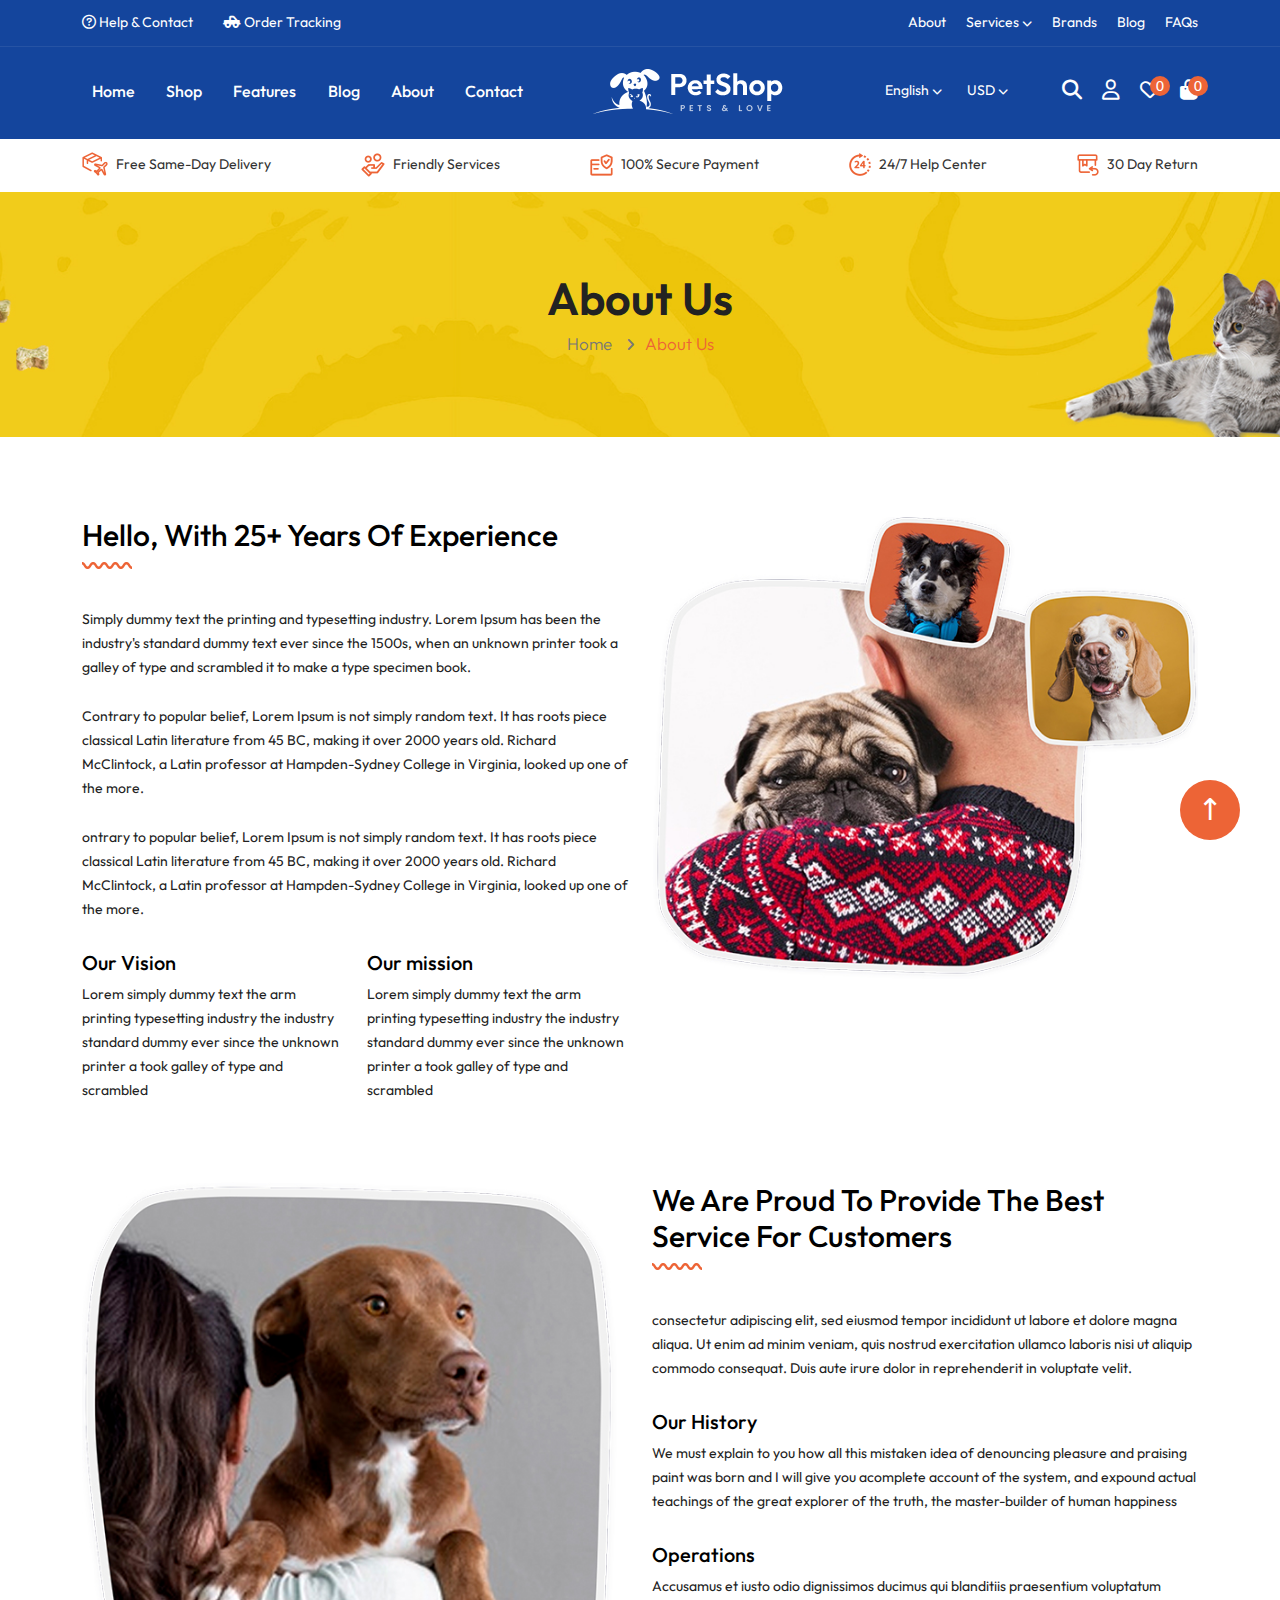
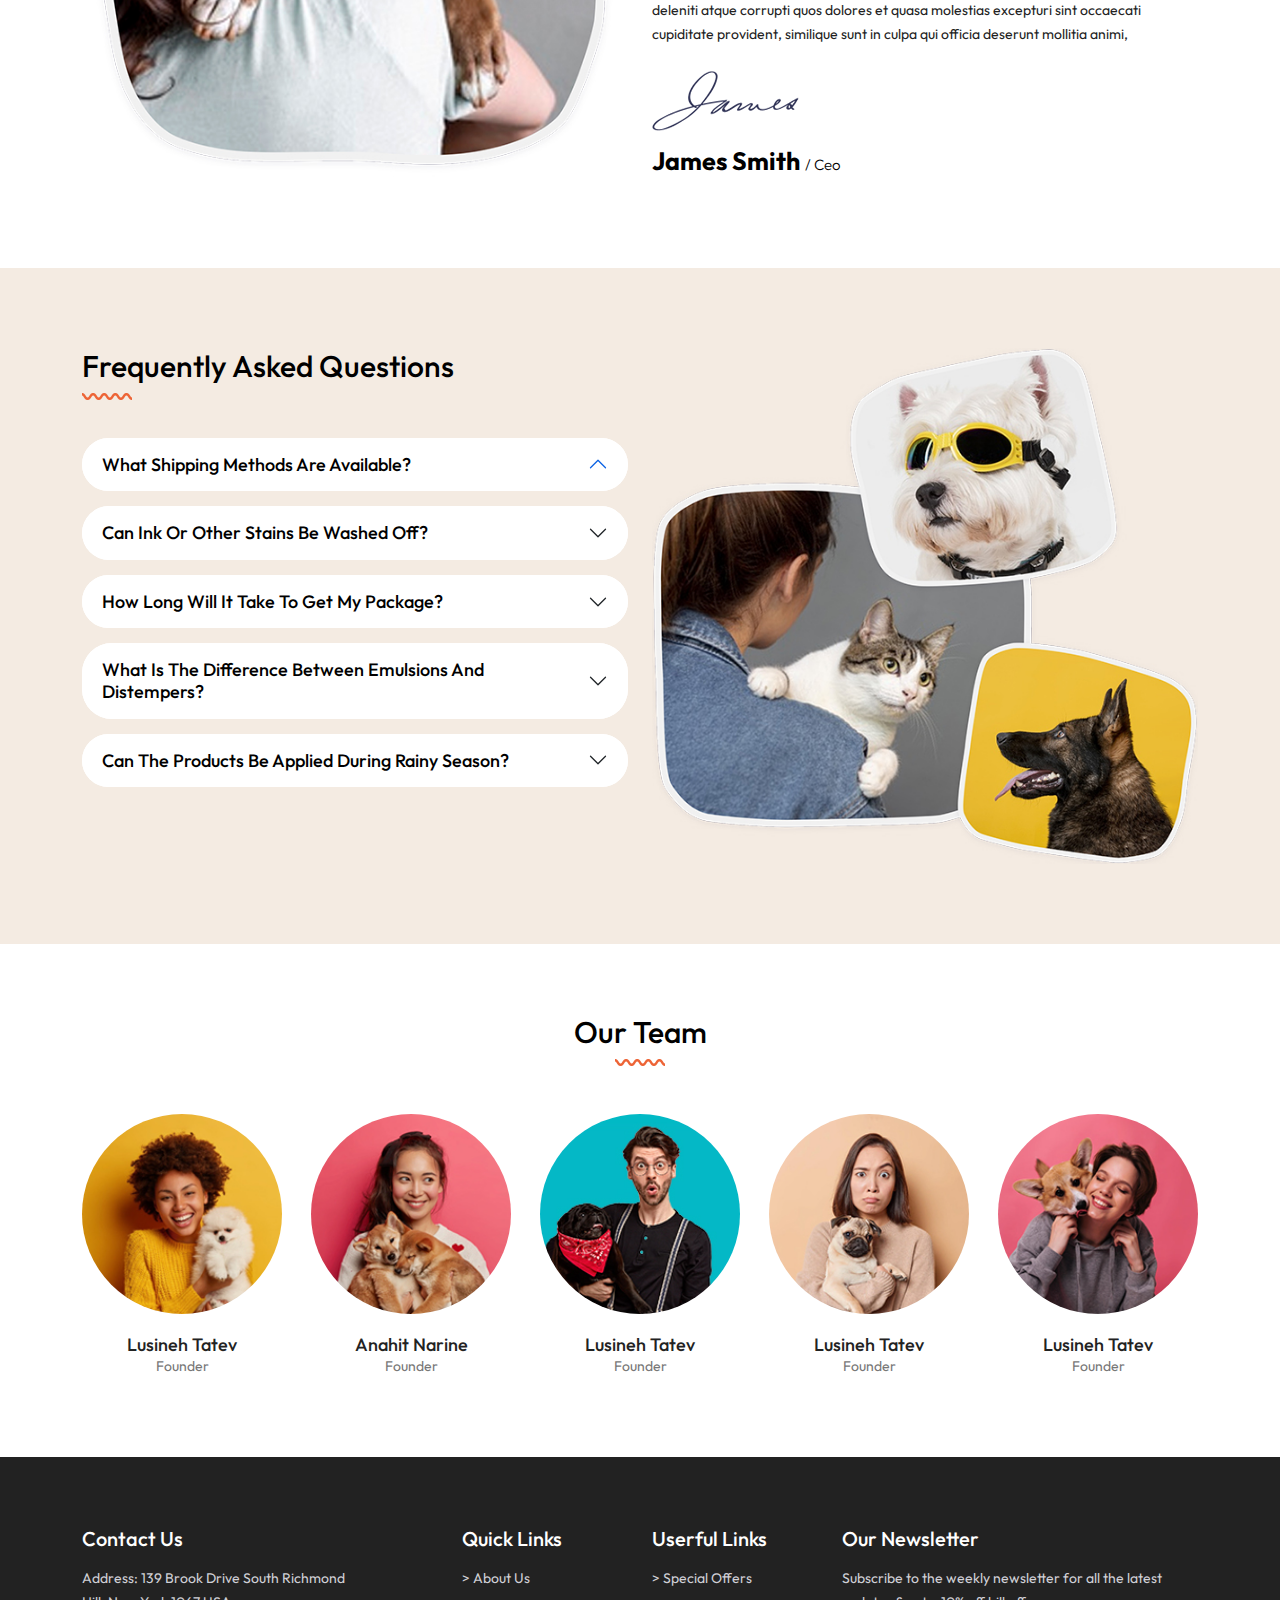
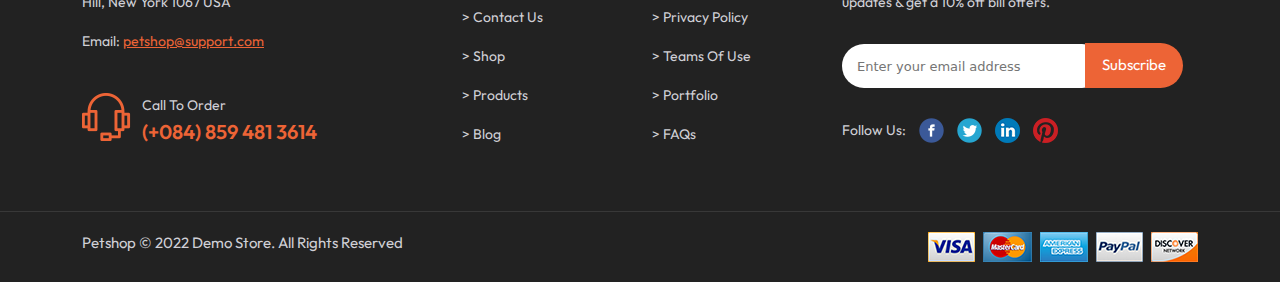
<file: aboutus.html>
<!DOCTYPE html>
<html lang="en">

<head>
    <meta charset="UTF-8">
    <meta http-equiv="X-UA-Compatible" content="IE=edge">
    <meta name="viewport" content="width=device-width, initial-scale=1.0">
    <title>About Us</title>
    <link href="https://fonts.googleapis.com/css2?family=Outfit:wght@100;200;300;400;500;600;700;800;900&display=swap"
        rel="stylesheet">
    <link rel="stylesheet" href="./assets/css/bootstrap.min.css">
    <link rel="stylesheet" href="./assets/css/slick.css">
    <link rel="stylesheet" href="./assets/css/all.min.css">
    <link rel="stylesheet" href="./assets/css/style.css">
    <link rel="stylesheet" href="./assets/css/responsive.css">
</head>

<body>
    <!-- -------------------- header area start --------------------- -->
    <header id="header" class="d-none d-lg-block">
        <div class="header-top">
            <div class="container">
                <div class="row">
                    <div class="col-lg-6">
                        <div class="htop-left">
                            <ul class="d-flex">
                                <li><a href="#"><i class="fa-regular fa-circle-question"></i> Help & Contact</a></li>

                                <li><a href="order_returns.html"><i class="fa-solid fa-truck-pickup"></i> Order Tracking</a></li>
                            </ul>
                        </div>
                    </div>
                    <div class="col-lg-6">
                        <div class="htop-right">
                            <ul class="d-flex justify-content-end">
                                <li><a href="#">About</a></li>
                                <li><a href="index.html">Services <i class="fa-solid fa-chevron-down"></i></a>
                                    <ul class="serv">
                                        <li><a href="#">Pet traning</a></li>
                                        <li><a href="#">trauma treatment</a></li>
                                        <li><a href="#">vaccination</a></li>
                                        <li><a href="#">home care</a></li>
                                        <li><a href="#">surgery</a></li>
                                    </ul>
                                </li>
                                <li><a href="partner.html">Brands</a></li>
                                <li><a href="blog.html">Blog</a></li>
                                <li><a href="faqs.html">FAQs</a></li>
                            </ul>
                        </div>
                    </div>
                </div>
            </div>
        </div>
        <div class="header-middle">
            <div class="container">
                <div class="row" style="align-items: center;">
                    <div class="col-lg-5">
                        <div class="hm-left">
                            <ul>
                                <li><a class="bdr" href="index.html">Home</a></li>
                                <li class="menu_item"><a class="bdr" href="shop.html">Shop</a>
                                    <ul class="mymenu">
                                        <li>
                                            <div class="row">
                                                <div class="mega-col d-flex" style="justify-content: space-between;">
                                                    <div class="mega-menu-item" style="width: 220px;">
                                                        <ul class="megul" style="display: flex; flex-direction: column;">
                                                            <h2>Food</h2>
                                                            <li><a href="#">Dry Food</a></li>
                                                            <li><a href="#">Veterinary Diets</a></li>
                                                            <li><a href="#">Minimally Processed Dog</a></li>
                                                            <li><a href="#">Grain Free Food</a></li>
                                                            <li><a href="#">Human-Grade Food</a></li>
                                                            <li><a href="#">Puppy Food</a></li>
                                                            <li><a href="#">Fresh & Frozen Food</a></li>
                                                            <li><a href="#"> Dog Food Toppers</a></li>
                                                        </ul>
                                                    </div>
                                                    <div class="mega-menu-item" style="width: 220px;">
                                                        <ul class="megul" style="display: flex; flex-direction: column;">
                                                            <h2>Accessories</h2>
                                                            <li><a href="#">Supplies</a></li>
                                                            <li><a href="#">Clothes</a></li>
                                                            <li><a href="#">Beds</a></li>
                                                            <li><a href="#">Bowls & Feeders</a></li>
                                                            <li><a href="#">Cameras & Trackers</a></li>
                                                            <li><a href="#">Collars & Harnesses</a></li>
                                                            <li><a href="#">Crates & Kennels</a></li>
                                                            <li><a href="#"> Grooming</a></li>
                                                        </ul>
                                                    </div>
                                                    <div class="mega-menu-item" style="width: 220px;">
                                                        <ul class="megul" style="display: flex; flex-direction: column;">
                                                            <h2>Health & Wellness</h2>
                                                            <li><a href="#">Vitamins</a></li>
                                                            <li><a href="#">Supplements</a></li>
                                                            <li><a href="#">Flea & Tick</a></li>
                                                            <li><a href="#">Calming Aids</a></li>
                                                            <li><a href="#">Dental Care</a></li>
                                                            <li><a href="#">Pharmacy</a></li>
                                                            <li><a href="#">DNA Kits</a></li>
                                                            <li><a href="#">Dog Obesity</a></li>
                                                        </ul>
                                                    </div>
                                                    <div class="mega-menu-item" style="width: 220px;">
                                                        <ul class="megul" style="display: flex; flex-direction: column;">
                                                            <h2>Popular Brands</h2>
                                                            <li><a href="#">Salerock</a></li>
                                                            <li><a href="#">Colorvia</a></li>
                                                            <li><a href="#">Velotoyou</a></li>
                                                            <li><a href="#">Mayacache</a></li>
                                                            <li><a href="#">Callism</a></li>
                                                            <li><a href="#">Heavypay</a></li>
                                                            <li><a href="#">Appsportal</a></li>
                                                            <li><a href="#">Pandacc</a></li>
                                                        </ul>
                                                    </div>
                                                    <div class="mega-menu-item" style="width: 340px;">
                                                        <a href="#"> <img src="./assets/images/menu.jpg" class="w-100"
                                                                style="height: 280px; object-fit: cover;" alt=""></a>
                                                    </div>
                                                </div>
                                            </div>
                                        </li>
                                    </ul>
                                </li>
                                <li class="megamenu-item"><a class="bdr" href="Features.html">Features</a>
                                    <ul class="megamenu">
                                        <li style="padding: 0;">
                                            <div class="row">
                                                <div class="megamenu-col d-flex"
                                                    style="justify-content: space-between;">
                                                    <div class="mgm-item">
                                                        <ul class="itmul">
                                                            <h2>Layouts</h2>
                                                            <li class="itmli"><a href="#">Home Demo 01</a></li>
                                                            <li><a href="#">RTL Demo</a></li>
                                                            <h2>Categories</h2>
                                                            <li><a href="#">Without Sidebar</a></li>
                                                            <li><a href="#">Left Sidebar</a></li>
                                                            <li><a href="#">Right Sidebar</a></li>
                                                        </ul>
                                                    </div>
                                                    <div class="mgm-item">
                                                        <ul class="itmul">
                                                            <h2>Product Pages</h2>
                                                            <li><a href="#">Without Sidebar</a></li>
                                                            <li><a href="#">Left Sidebar</a></li>
                                                            <li><a href="#">Right Sidebar</a></li>
                                                            <h2>Product Types</h2>
                                                            <li><a href="#">Simple Product</a></li>
                                                            <li><a href="#">Configurable Product</a></li>
                                                            <li><a href="#">Grouped Product</a></li>
                                                            <li><a href="#">Bundle Product</a></li>
                                                            <li><a href="#">Downloadable Product</a></li>
                                                        </ul>
                                                    </div>
                                                    <div class="mgm-item">
                                                        <ul class="itmul">
                                                            <h2>Blog Category Pages</h2>
                                                            <li><a href="#">Without Sidebar</a></li>
                                                            <li><a href="#">Left Sidebar</a></li>
                                                            <li><a href="#">Right Sidebar</a></li>
                                                            <h2>Blog Detail Pages</h2>
                                                            <li><a href="#">Without Sidebar</a></li>
                                                            <li><a href="#">Left Sidebar</a></li>
                                                            <li><a href="#">Right Sidebar</a></li>
                                                        </ul>
                                                    </div>
                                                    <div class="mgm-item">
                                                        <ul class="itmul">
                                                            <h2>Other Pages</h2>
                                                            <li><a href="#">About Us</a></li>
                                                            <li><a href="#">Contact Us</a></li>
                                                            <li><a href="#">FAQs</a></li>
                                                            <li><a href="#">Partner</a></li>
                                                            <li><a href="#">404 Page</a></li>
                                                            <li><a href="#">Brands - Manufactures</a></li>
                                                            <li><a href="#">Best Sellers</a></li>
                                                            <li><a href="#">New Arrivals</a></li>
                                                            <li><a href="#">Under Price $400</a></li>
                                                        </ul>
                                                    </div>
                                                </div>
                                            </div>
                                        </li>
                                    </ul>
                                </li>
                                <li><a class="bdr" href="blog.html">Blog</a></li>
                                <li><a class="bdr" href="aboutus.html">About</a></li>
                                <li><a class="bdr" href="contact.html">Contact</a></li>
                            </ul>
                        </div>
                    </div>
                    <div class="col-lg-3">
                        <div class="head-logo text-center"><a href="#"> <img src="./assets/images/logo-mobile.png" alt=""></a> </div>
                    </div>
                    <div class="col-lg-4">
                        <div class="hm-right">
                            <div class="row">
                                <div class="col-lg-6">
                                    <div class="hmr-left">
                                        <ul class="d-flex justify-content-end">
                                            <li>English <i class="fa-solid fa-chevron-down"></i>
                                            <ul class="language">
                                                <li>Arabic - RTL</li>
                                            </ul>
                                        </li>
                                            <li>USD <i class="fa-solid fa-chevron-down"></i>
                                                <ul class="money">
                                                    <li class="usd">EUR-Euro</li>
                                                </ul>
                                            </li>
                                        </ul>
                                    </div>
                                </div>
                                <div class="col-lg-6">
                                    <div class="hmr-right">
                                        <ul class="d-flex justify-content-end">
                                            <li><a href="#"><i class="fa-solid fa-magnifying-glass"></i></a>
                                                <ul class="inpo">
                                                    <li class="inform">
                                                        <form>
                                                            <input type="search" placeholder="Enter your Kyeword..">
                                                        </form>
                                                    </li>
                                                </ul>
                                            </li>
                                            <li><a href="#"><i class="fa-regular fa-user"></i></a>
                                                <ul class="sin">
                                                    <li class="reg-cust-show">sign in</li>
                                                    <li class="log-frm-show">register</li>
                                                </ul>
                                            </li>
                                            <li><a href="customerlogin.html"><i class="fa-regular fa-heart"></i> <span>0</span></a>
                                                <ul class="wis">
                                                    <li>Wishlist</li>
                                                </ul>
                                            </li>
                                            <li><a href="#"><i class="fa-solid fa-bag-shopping"></i> <span>0</span></a>
                                                <div class="cart-item">
                                                    <p>You have no item in your shopping cart.</p>
                                                </div>
                                            </li>
                                        </ul>
                                    </div>
                                </div>
                            </div>
                        </div>
                    </div>
                </div>
            </div>
        </div>
        <div class="header-bottom">
            <div class="container">
                <div class="row">
                    <div class="col-lg-12">
                        <ul>
                            <li><a href="#"> <img src="./assets/images/icon-1.png" alt="icon"> Free Same-Day Delivery</a></li>
                            <li><a href="#"> <img src="./assets/images/icon-2.png" alt="icon"> Friendly Services</a></li>
                            <li><a href="#"> <img src="./assets/images/icon-3.png" alt="icon"> 100% Secure Payment</a></li>
                            <li><a href="#"> <img src="./assets/images/icon-4.png" alt="icon"> 24/7 Help Center</a></li>
                            <li><a href="#"> <img src="./assets/images/icon-5.png" alt="icon"> 30 Day Return</a></li>
                        </ul>
                    </div>
                </div>
            </div>
        </div>
    </header>

    <!-- -------------------- header area end --------------------- -->

        

    <!-- ------------------- Responsive header area start --------------------->
    <div id="responsive-header" class="d-block d-lg-none">
        <div class="container">
            <div class="res-head-row">
                    <div class="res-head-icon">
                        <i class="fa-solid fa-bars mobile-nav-show"></i>
                    </div>
                    <div class="res-head-logo text-center">
                       <a href="index.html"> <img src="./assets/images/logo-mobile.png" alt="logo-mobile"></a>
                </div>
                    <div class="res-head-cart">
                        <i class="fa-solid fa-cart-plus res-shop-cart-show"></i>
                        <div class="res-cart-item">
                            <p>You have no item in your shopping cart.</p>
                            <i class="fa-solid fa-xmark rcart_hide"></i> 
                        </div>
                </div>
            </div>
            <div class="res-header-input">
                <input type="text" placeholder="Enter your kyeword...">
                <i class="fa-solid fa-magnifying-glass"></i>
            </div>
        </div>
    </div>
    <!-- ------------------- Responsive header area end --------------------->

    <!-- ------------------- Responsive navpage area start --------------------->
    <div class="mobile-navpage d-block d-lg-none">
        <div class="mnavpage-area">
            <div class="mobile-navpage-head">
                <div class="container">
                    <div class="row">
                        <div class="col-4">
                            <div class="mnavpage-avatar">
                                <img src="./assets/images/user.png" alt="user">
                            </div>
                        </div>
                        <div class="col-8" style="padding: 0;">
                            <div class="mnavpage-text">
                                <h4>Welcome!</h4>
                                <span><a class="reg-cust-show" href="#">Sign In</a> / <a class="log-frm-show" href="#">Register</a></span>
                                <i class="fa-solid fa-xmark mobile-nav-hide"></i>
                            </div>
                        </div>
                    </div>
                </div>
            </div>
          <div class="mobile-navpage-wrapper">
            <div class="container">
                <ul class="mobile-navpage-body">
                    <li><a href="index.html">Home</a></li>
                    <li class="mobile-dropdown-item"><a href="shop.html">shop</a><i class="fa-solid fa-angle-down ms-drop-show"></i> <i class="fa-solid fa-angle-up dropdown-icon-up"></i>
                    <div class="mobile-dropdown-shop">
                        <ul class="mo-megamenu">
                            <h5>Food</h5>
                            <li><a href="#">Dry Food</a></li>
                            <li><a href="#">Wet Food</a></li>
                            <li><a href="#">Veterinary Diets</a></li>
                            <li><a href="#">Minimally Processed Dog </a></li>
                            <li><a href="#">Grain Free Food</a></li>
                            <li><a href="#">Human-Grade Food</a></li>
                            <li><a href="#">Puppy Food</a></li>
                            <li><a href="#">Fresh & Frozen Food</a></li>
                            <li><a href="#">Dog Food Toppers</a></li>
                        </ul>
                        <ul class="mo-megamenu">
                            <h5>Accessories</h5>
                            <li><a href="#">Supplies</a></li>
                            <li><a href="#">Clothes</a></li>
                            <li><a href="#">Beds</a></li>
                            <li><a href="#">Bowls & Feeders</a></li>
                            <li><a href="#">Cameras & Trackers</a></li>
                            <li><a href="#">Collars & Harnesses</a></li>
                            <li><a href="#">Crates & Kennels</a></li>
                            <li><a href="#">Grooming</a></li>
                            <li><a href="#">Toys</a></li>
                        </ul>
                        <ul class="mo-megamenu">
                            <h5>Health & Wellness</h5>
                            <li><a href="#">Vitamins</a></li>
                            <li><a href="#">Supplements</a></li>
                            <li><a href="#">Flea & Tick</a></li>
                            <li><a href="#">Calming Aids</a></li>
                            <li><a href="#">Dental Care</a></li>
                            <li><a href="#">Pharmacy</a></li>
                            <li><a href="#">DNA Kits</a></li>
                            <li><a href="#">Dog Obesity</a></li>
                            <li><a href="#">Petco Health Pillars</a></li>
                        </ul>
                        <ul class="mo-megamenu">
                            <h5>Popular Brands</h5>
                            <li><a href="#">Salerock</a></li>
                            <li><a href="#">Colorvia</a></li>
                            <li><a href="#">Velotoyou</a></li>
                            <li><a href="#">Mayacache</a></li>
                            <li><a href="#">Callism</a></li>
                            <li><a href="#">Heavypay</a></li>
                            <li><a href="#">Appsportal</a></li>
                            <li><a href="#">Pandacc</a></li>
                            <li><a href="#">View All Brands</a></li>
                            <li><a href="#"><img src="./assets/images/menu.jpg" class="w-100 img-fluid" alt="menu"></a></li>
                        </ul>
                    </div>
                    </li>
                    <li class="mobile-dropdown-item-feature"><a href="Features.html">features</a><i class="fa-solid fa-angle-down mf-drop-show"></i><i class="fa-solid fa-angle-up mf-drop-hide"></i>
                        <div class="mobile-dropdown-feature">
                            <ul class="mo-megamenu">
                                <h5>Layouts</h5>
                                <li><a href="#">Home Demo 01</a></li>
                                <li><a href="#">RTL Demo</a></li>
                            </ul>
                            <ul class="mo-megamenu">
                                <h5>Categories</h5>
                                <li><a href="#">Without Sidebar</a></li>
                                <li><a href="#">Left Sidebar</a></li>
                                <li><a href="#">Right Sidebar</a></li>
                            </ul>
                            <ul class="mo-megamenu">
                                <h5>Product Pages</h5>
                                <li><a href="#">Without Sidebar</a></li>
                                <li><a href="#">Left Sidebar</a></li>
                                <li><a href="#">right Sidebar</a></li>
                            </ul>
                            <ul class="mo-megamenu">
                                <h5>Product Types</h5>
                                <li><a href="#">Simple Product</a></li>
                                <li><a href="#">Configurable Product</a></li>
                                <li><a href="#">Grouped Product</a></li>
                                <li><a href="#">Bundle Product</a></li>
                                <li><a href="#">Downloadable Product</a></li>
                            </ul>
                            <ul class="mo-megamenu">
                                <h5>Blog Category Pages</h5>
                                <li><a href="#">Without Sidebar</a></li>
                                <li><a href="#">Left Sidebar</a></li>
                                <li><a href="#">Right Sidebar</a></li>
                                <li><a href="#">Blog Detail Pages</a></li>
                                <li><a href="#">Without Sidebar</a></li>
                                <li><a href="#">Left Sidebar</a></li>
                                <li><a href="#">Right Sidebar</a></li>
                            </ul>
                            <ul class="mo-megamenu">
                                <h5>Other Pages</h5>
                                <li><a href="aboutus.html">About Us</a></li>
                                <li><a href="contact.html">Contact Us</a></li>
                                <li><a href="faqs.html">FAQs</a></li>
                                <li><a href="partner.html">Partner</a></li>
                                <li><a href="#">404 Page</a></li>
                                <li><a href="#">Brands - Manufactures</a></li>
                                <li><a href="best-seller.html">Best Sellers</a></li>
                                <li><a href="#">New Arrivals</a></li>
                                <li><a href="#">Best Sellers</a></li>
                            </ul>
                        </div>
                    </li>
                    <li><a href="blog.html">blog</a></li>
                    <li><a href="aboutus.html">about</a></li>
                    <li><a href="contact.html">contact</a></li>
                </ul>
               </div>
          </div>
        </div>
    </div>
    <!-- ------------------- Responsive navpage area end --------------------->

       
    <!-- -------------------- Resister customer modal area start --------------------- -->
    <div class="reg-cust-modal">
        <div class="container">
            <div class="reg-cust-inner">
                <div class="reg-cust-inner-title text-center">
                    <h3>Registered Customer</h3>
                </div>
                <div class="res-cust-form">
                    <label for="email">email</label> <br>
                    <input type="email">
                    <label for="email">password</label> <br>
                    <input type="password">
                    <button>SIGN IN</button>
                    <a href="#">Forgot your password?</a>
                    <p>Don't have an account?</p>
                    <div class="res-cust-sign">
                        <a class="log-cust-show" href="#">Sign up now</a>
                    </div>
                </div>
                <i class="fa-solid fa-xmark reg-cust-hide"></i>
            </div>
            <div class="log-cust-inner">
                <div class="log-cust-inner-title text-center">
                    <h3>Create New Account</h3>
                </div>
                <div class="log-cust-form">
                    <label for="email">first name</label> <br>
                    <input type="email">
                    <label for="email">last name</label> <br>
                    <input type="password">
                    <label for="email">email</label> <br>
                    <input type="email">
                    <label for="email">password</label> <br>
                    <input type="password">
                    <label for="email">confirm password</label> <br>
                    <input type="password">
                    <button>REGISTER</button>
                    <div class="log-cust-sign">
                        <a href="#" class="log-cust-hide">Go To Login</a>
                    </div>
                </div>
                <i class="fa-solid fa-xmark login-cust-hide"></i>
            </div>
        </div>
    </div>
    <!-- -------------------- Resister customer modal area end --------------------- -->

    <!-- -------------------- breadcumb area start --------------------- -->
    <section id="breadcum" style="background: url(./assets/images/bg-breadcrumbs.jpg) no-repeat center/cover; padding: 80px 0;">
        <div class="container">
            <div class="bread-text text-center">
                <h1>About Us</h1>
                <span><a href="index.html">Home</a> <i class="fa-solid fa-angle-right"></i>About Us </span>
            </div>
        </div>
    </section>
    <!-- -------------------- breadcumb area end --------------------- -->

    <!-- -------------------- About area start --------------------- -->
    <section id="aboutus">
        <div class="container">
            <div class="experience">
                <div class="row">
                    <div class="col-lg-6">
                        <div class="experience-text">
                            <div class="text-title">
                                <h2>Hello, With 25+ Years Of Experience</h2>
                                <img src="./assets/images/bg-title.png" alt="title">
                            </div>
                            <p>Simply dummy text the printing and typesetting industry. Lorem Ipsum has been the industry's standard dummy text ever since the 1500s, when an unknown printer took a galley of type and scrambled it to make a type specimen book.
                            <span>Contrary to popular belief, Lorem Ipsum is not simply random text. It has roots piece classical Latin literature from 45 BC, making it over 2000 years old. Richard McClintock, a Latin professor at Hampden-Sydney College in Virginia, looked up one of the more.</span> <span>ontrary to popular belief, Lorem Ipsum is not simply random text. It has roots piece classical Latin literature from 45 BC, making it over 2000 years old. Richard McClintock, a Latin professor at Hampden-Sydney College in Virginia, looked up one of the more.</span></p>
                            <div class="mission">
                                <div class="row">
                                    <div class="col-lg-6">
                                      <div class="sub-title">
                                        <h4>Our Vision</h4>
                                        <p>Lorem simply dummy text the arm printing typesetting industry the industry standard dummy ever since the unknown printer a took galley of type and scrambled</p>
                                      </div>  
                                    </div>
                                    <div class="col-lg-6">
                                        <div class="sub-title">
                                            <h4>Our mission</h4>
                                            <p>Lorem simply dummy text the arm printing typesetting industry the industry standard dummy ever since the unknown printer a took galley of type and scrambled</p>
                                          </div> 
                                    </div>
                                </div>
                            </div>
                        </div>
                    </div>
                    <div class="col-lg-6">
                        <div class="experience-img">
                            <img src="./assets/images/about-1.jpg" class="w-100 img-fluid" alt="about-1">
                        </div>
                    </div>
                </div>
            </div>
            <div class="customer-service">
                <div class="row">
                    <div class="col-lg-6">
                        <div class="services-img">
                            <img src="./assets/images/about-2.jpg" class="w-100 img-fluid" alt="about-2">
                        </div>
                    </div>
                    <div class="col-lg-6">
                        <div class="service-text">
                            <div class="text-title">
                                <h2>We Are Proud To Provide The Best Service For Customers </h2>
                                <img src="./assets/images/bg-title.png" alt="title">
                            </div>
                            <p>consectetur adipiscing elit, sed eiusmod tempor incididunt ut labore et dolore magna aliqua. Ut enim ad minim veniam, quis nostrud exercitation ullamco laboris nisi ut aliquip commodo consequat. Duis aute irure dolor in reprehenderit in voluptate velit.</p>
                            <div class="mission">
                                <div class="row">
                                    <div class="col-lg-12">
                                      <div class="sub-title">
                                        <h4>Our History</h4>
                                        <p>We must explain to you how all this mistaken idea of denouncing pleasure and praising paint was born and I will give you acomplete account of the system, and expound actual teachings of the great explorer of the truth, the master-builder of human happiness</p>
                                      </div>  
                                    </div>
                                    <div class="col-lg-12">
                                        <div class="sub-title">
                                            <h4>Operations</h4>
                                           <p>Accusamus et iusto odio dignissimos ducimus qui blanditiis praesentium voluptatum deleniti atque corrupti quos dolores et quasa molestias excepturi sint occaecati cupiditate provident, similique sunt in culpa qui officia deserunt mollitia animi,</p>
                                          </div> 
                                    </div>
                                </div>
                            </div>
                            <div class="signature">
                                <img src="./assets/images/sig.png" alt="sig">
                                <h4>James Smith <span>/ Ceo</span></h4>
                            </div>
                        </div>
                    </div>
                    
                </div>
            </div>
        </div>
        <div class="faq">
           <div class="container">
            <div class="row">
                <div class="col-lg-6">
                    <div class="faq-title">
                        <h4>Frequently Asked Questions</h4>
                        <img src="./assets/images/bg-title.png" alt="title">
                    </div>
                    <div class="faq-accordion">
                        <div class="accordion" id="accordionExample">
                            <div class="accordion-item">
                              <h2 class="accordion-header" id="headingOne">
                                <button class="accordion-button" type="button" data-bs-toggle="collapse" data-bs-target="#collapseOne" aria-expanded="true" aria-controls="collapseOne">
                                    What Shipping Methods Are Available? 
                                </button>
                              </h2>
                              <div id="collapseOne" class="accordion-collapse collapse" aria-labelledby="headingOne" data-bs-parent="#accordionExample">
                                <div class="accordion-body">
                                  <p>On the other hand, we are denounce with righteous arm indignation and dislike mena who are sonen beguiled and demoralized by the charms of pleasured of the moment, blinded by arm desire, that they cannot foresee the pain trouble.</p>
                                </div>
                              </div>
                            </div>
                            <div class="accordion-item">
                              <h2 class="accordion-header" id="headingTwo">
                                <button class="accordion-button collapsed" type="button" data-bs-toggle="collapse" data-bs-target="#collapseTwo" aria-expanded="false" aria-controls="collapseTwo">
                                    Can Ink Or Other Stains Be Washed Off? 
                                </button>
                              </h2>
                              <div id="collapseTwo" class="accordion-collapse collapse" aria-labelledby="headingTwo" data-bs-parent="#accordionExample">
                                <div class="accordion-body">
                                    <p>On the other hand, we are denounce with righteous arm indignation and dislike mena who are sonen beguiled and demoralized by the charms of pleasured of the moment, blinded by arm desire, that they cannot foresee the pain trouble.</p>
                                </div>
                              </div>
                            </div>
                            <div class="accordion-item">
                              <h2 class="accordion-header" id="headingThree">
                                <button class="accordion-button collapsed" type="button" data-bs-toggle="collapse" data-bs-target="#collapseThree" aria-expanded="false" aria-controls="collapseThree">
                                    How Long Will It Take To Get My Package? 
                                </button>
                              </h2>
                              <div id="collapseThree" class="accordion-collapse collapse" aria-labelledby="headingThree" data-bs-parent="#accordionExample">
                                <div class="accordion-body">
                                    <p>On the other hand, we are denounce with righteous arm indignation and dislike mena who are sonen beguiled and demoralized by the charms of pleasured of the moment, blinded by arm desire, that they cannot foresee the pain trouble.</p>
                                </div>
                              </div>
                            </div>
                            <div class="accordion-item">
                              <h2 class="accordion-header" id="headingFour">
                                <button class="accordion-button collapsed" type="button" data-bs-toggle="collapse" data-bs-target="#collapseFour" aria-expanded="false" aria-controls="collapseFour">
                                    What Is The Difference Between Emulsions And Distempers? 
                                </button>
                              </h2>
                              <div id="collapseFour" class="accordion-collapse collapse" aria-labelledby="headingFour" data-bs-parent="#accordionExample">
                                <div class="accordion-body">
                                    <p>On the other hand, we are denounce with righteous arm indignation and dislike mena who are sonen beguiled and demoralized by the charms of pleasured of the moment, blinded by arm desire, that they cannot foresee the pain trouble.</p>
                                </div>
                              </div>
                            </div>
                            <div class="accordion-item">
                              <h2 class="accordion-header" id="headingFive">
                                <button class="accordion-button collapsed" type="button" data-bs-toggle="collapse" data-bs-target="#collapseFive" aria-expanded="false" aria-controls="collapsefive">
                                    Can The Products Be Applied During Rainy Season? 
                                </button>
                              </h2>
                              <div id="collapseFive" class="accordion-collapse collapse" aria-labelledby="headingFive" data-bs-parent="#accordionExample">
                                <div class="accordion-body">
                                    <p>On the other hand, we are denounce with righteous arm indignation and dislike mena who are sonen beguiled and demoralized by the charms of pleasured of the moment, blinded by arm desire, that they cannot foresee the pain trouble.</p>
                                </div>
                              </div>
                            </div>
                          </div>
                    </div>
                </div>
                <div class="col-lg-6">
                    <div class="accordian-img">
                        <img src="./assets/images/about-3.jpg" class="w-100 img-fluid" alt="about">
                    </div>
                </div>
            </div>
           </div>
        </div>
        <div class="team">
            <div class="container">
                <div class="team-title text-center">
                    <h2>Our Team</h2>
                    <img src="./assets/images/bg-title.png" alt="title">
                </div>
                <div class="team-row d-flex" style="justify-content: space-between; margin-top: 40px;">
                    <div class="team-item">
                       <div class="team-img">
                        <img src="./assets/images/team-1.jpg" class="w-100 img-fluid" alt="team1">
                       </div>
                       <div class="team-text text-center">
                        <h5>Lusineh Tatev</h5>
                        <p>Founder</p>
                       </div>
                    </div>
                    <div class="team-item">
                       <div class="team-img">
                        <img src="./assets/images/team-2.jpg" class="w-100 img-fluid" alt="team2">
                       </div>
                       <div class="team-text text-center">
                        <h5>Anahit Narine</h5>
                        <p>Founder</p>
                       </div>
                    </div>
                    <div class="team-item">
                       <div class="team-img">
                        <img src="./assets/images/team-3.jpg" class="w-100 img-fluid" alt="team3">
                       </div>
                       <div class="team-text text-center">
                        <h5>Lusineh Tatev</h5>
                        <p>Founder</p>
                       </div>
                    </div>
                    <div class="team-item">
                       <div class="team-img">
                        <img src="./assets/images/team-4.jpg" class="w-100 img-fluid" alt="team4">
                       </div>
                       <div class="team-text text-center">
                        <h5>Lusineh Tatev</h5>
                        <p>Founder</p>
                       </div>
                    </div>
                    <div class="team-item">
                       <div class="team-img">
                        <img src="./assets/images/team-5.jpg" class="w-100 img-fluid" alt="team5">
                       </div>
                       <div class="team-text text-center">
                        <h5>Lusineh Tatev</h5>
                        <p>Founder</p>
                       </div>
                    </div>
                </div>
            </div>
        </div>
    </section>

    <!-- -------------------- About area end --------------------- -->

    <!-- -------------------- footer area start ---------------------- -->
    <footer id="footer">
        <div class="container">
            <div class="footer-top">
                <div class="row">
                    <div class="col-lg-4 col-md-6">
                        <div class="fot-topl">
                            <h4>Contact Us</h4>
                            <p>Address: 139 Brook Drive South Richmond Hill, New York 1067 USA</p>
                            <div class="email">
                                <span>Email: <a href="#">petshop@support.com</a></span>
                            </div>
                            <div class="call">
                                <p>Call To Order</p>
                                <a href="tel:(+084) 859 481 3614">(+084) 859 481 3614</a>
                            </div>
                        </div>
                    </div>
                    <div class="col-6 col-md-3 col-lg-2">
                        <div class="quick">
                            <h4>Quick Links</h4>
                            <ul>
                                <li><a href="aboutus.html"> > about us </a></li>
                                <li><a href="contact.html"> > contact us</a></li>
                                <li><a href="shop.html"> > shop </a></li>
                                <li><a href="shop.html"> > products </a></li>
                                <li><a href="blog.html"> > blog </a></li>
                            </ul>
                        </div>
                    </div>
                    <div class="col-6 col-md-3 col-lg-2">
                        <div class="quick">
                            <h4>Userful Links</h4>
                            <ul>
                                <li><a href="#"> > Special Offers </a></li>
                                <li><a href="Privecy.html"> > Privacy Policy </a></li>
                                <li><a href="Privecy.html"> > Teams of Use </a></li>
                                <li><a href="aboutus.html"> > Portfolio </a></li>
                                <li><a href="faqs.html"> > FAQs </a></li>
                            </ul>
                        </div>
                    </div>
                    <div class="col-lg-4">
                        <div class="fot-topr">
                            <h4>Our Newsletter</h4>
                            <p>Subscribe to the weekly newsletter for all the latest updates & get a 10% off bill
                                offers.</p>
                            <div class="input">
                                <form>
                                    <input type="text" placeholder="Enter your email address">
                                    <button>Subscribe</button>
                                </form>
                            </div>
                            <div class="social-icon">
                                <span>Follow Us:</span>
                                <a href="#">
                                    <img src="./assets/images/social-1.png" alt="social">
                                </a>
                                <a href="#">
                                    <img src="./assets/images/social-2.png" alt="social">
                                </a>
                                <a href="#">
                                    <img src="./assets/images/social-3.png" alt="social">
                                </a>
                                <a href="#">
                                    <img src="./assets/images/social-4.png" alt="social">
                                </a>
                            </div>
                        </div>
                    </div>
                </div>
            </div>
        </div>
        <div class="footer-btm">
            <div class="container">
                <div class="row">
                    <div class="col-lg-6">
                        <div class="fot-btml">
                            <p>Petshop © 2022 Demo Store. All Rights Reserved</p>
                        </div>
                    </div>
                    <div class="col-lg-6">
                        <div class="fot-btmr text-end">
                            <img src="./assets/images/payment.png" alt="payment">
                        </div>
                    </div>
                </div>
            </div>
        </div>
    </footer>
    <div class="bttb">
        <h3>↑</h3>
    </div>
    <!-- -------------------- footer area end ---------------------- -->




    <script src="./assets/js/jquery-1.12.4.min.js"></script>
    <script src="./assets/js/slick.min.js"></script>
    <script src="./assets/js/bootstrap.bundle.min.js"></script>
    <script src="./assets/js/script.js"></script>

</body>

</html>
</file>
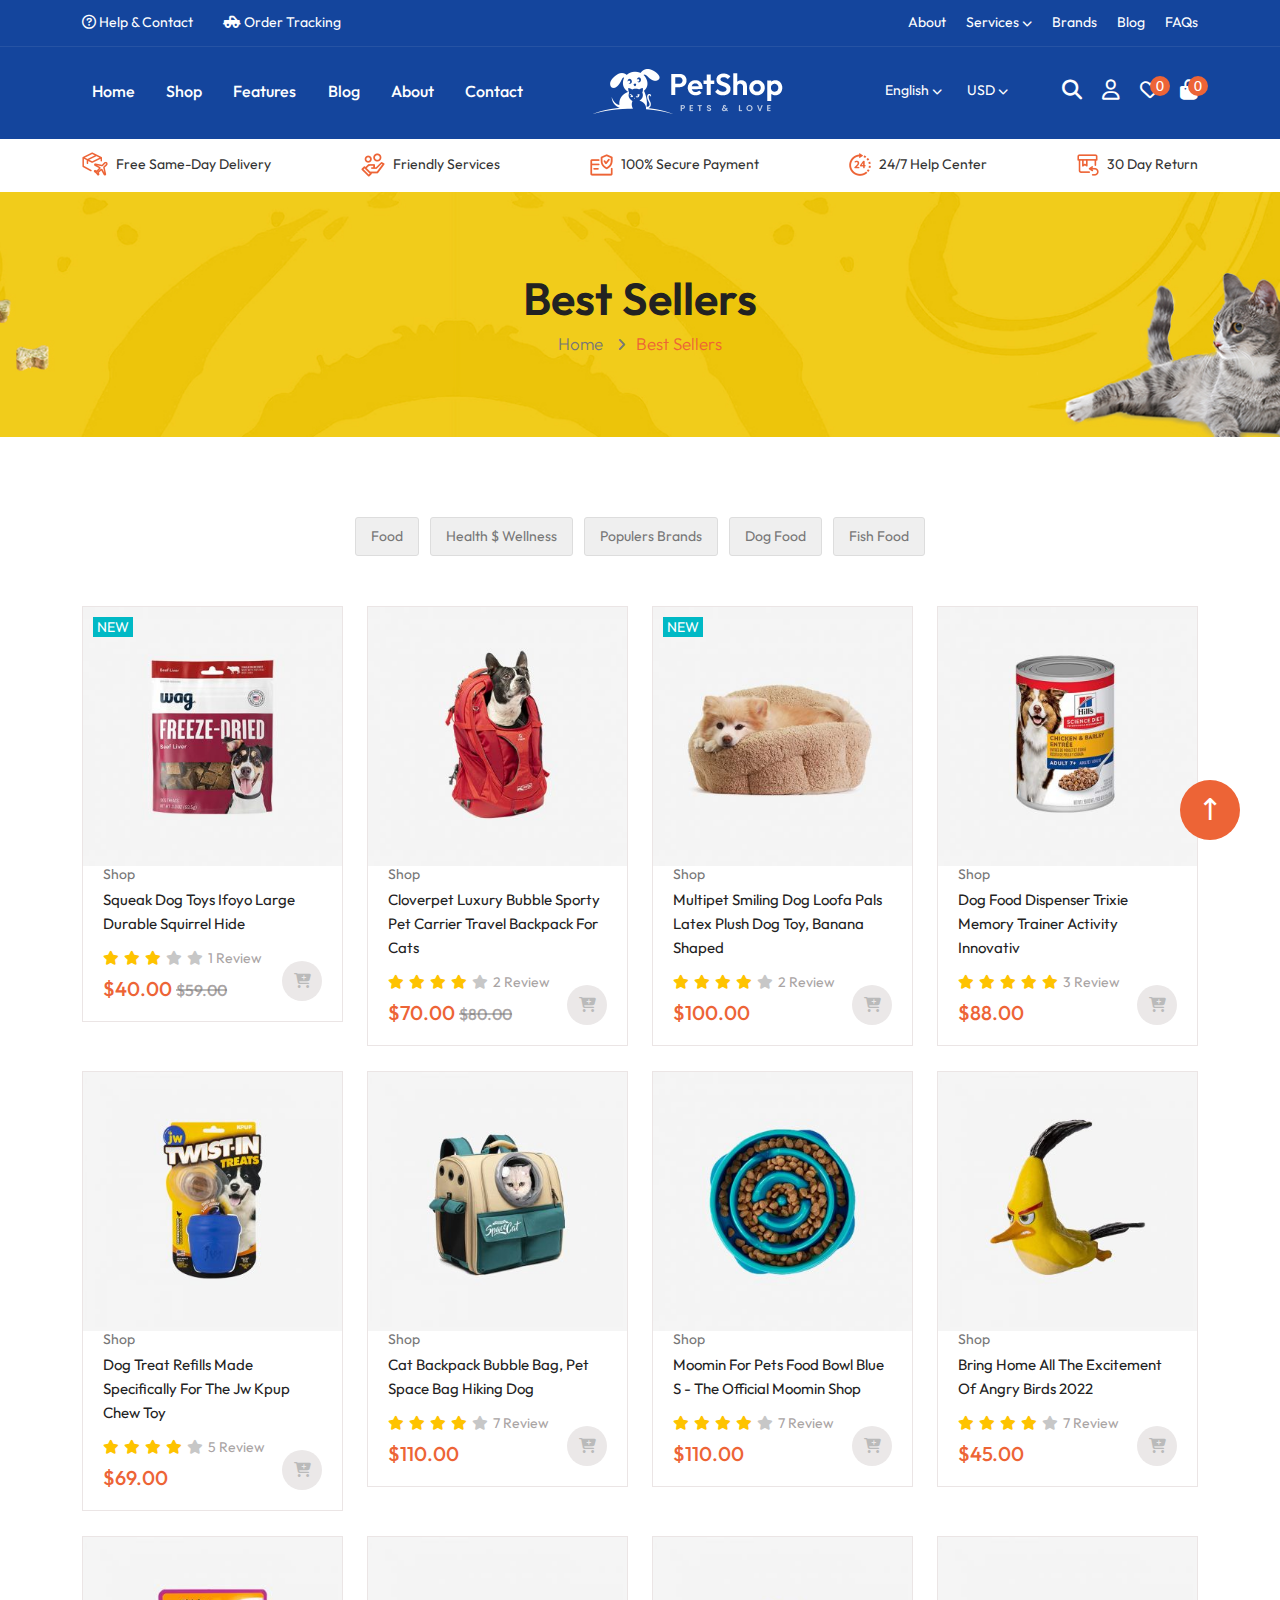
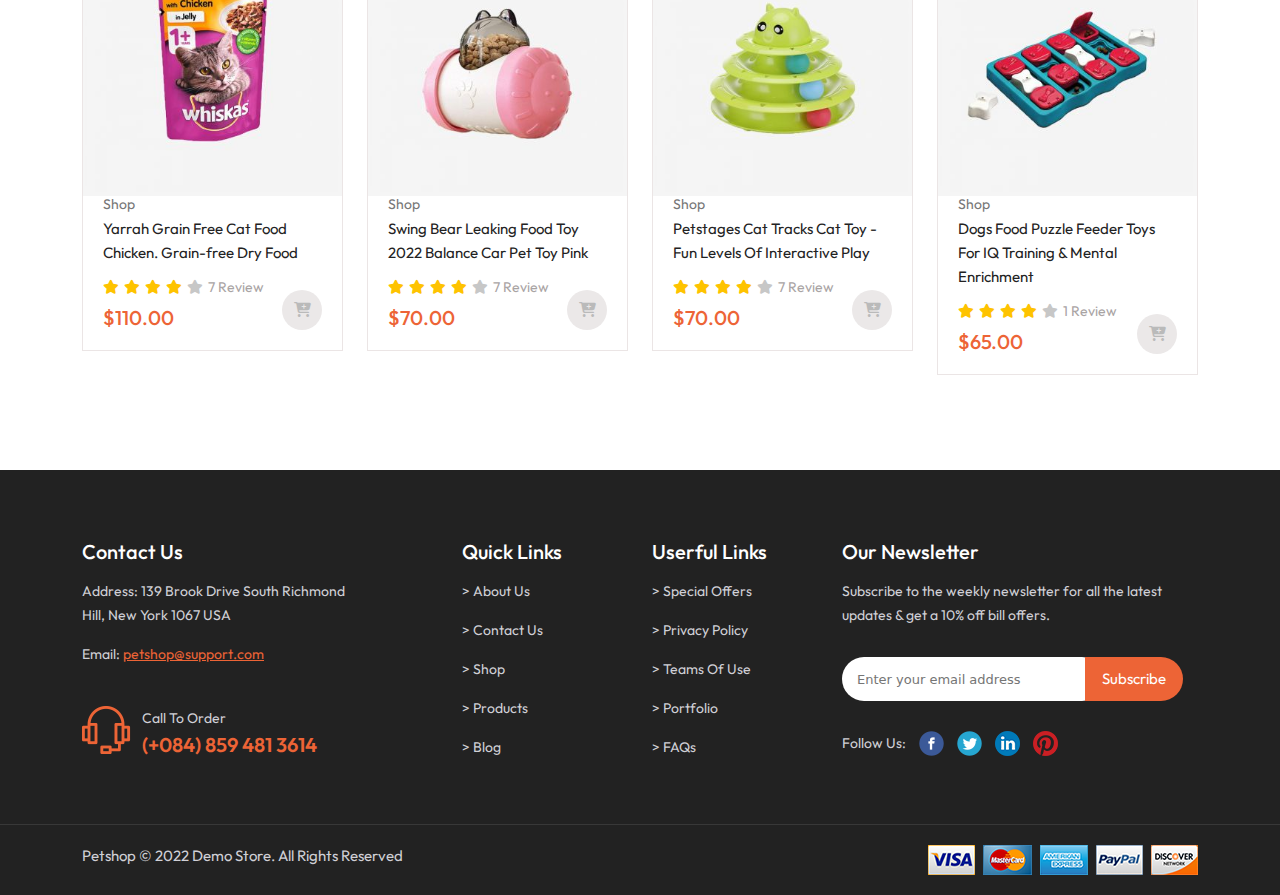
<file: best-seller.html>
<!DOCTYPE html>
<html lang="en">

<head>
    <meta charset="UTF-8">
    <meta http-equiv="X-UA-Compatible" content="IE=edge">
    <meta name="viewport" content="width=device-width, initial-scale=1.0">
    <title>Best Sellers
        
    </title>
    <link href="https://fonts.googleapis.com/css2?family=Outfit:wght@100;200;300;400;500;600;700;800;900&display=swap"
        rel="stylesheet">
    <link rel="stylesheet" href="./assets/css/bootstrap.min.css">
    <link rel="stylesheet" href="./assets/css/slick.css">
    <link rel="stylesheet" href="./assets/css/all.min.css">
    <link rel="stylesheet" href="./assets/css/style.css">
    <link rel="stylesheet" href="./assets/css/responsive.css">
</head>

<body>
    <!-- -------------------- header area start --------------------- -->
    <header id="header" class="d-none d-lg-block">
        <div class="header-top">
            <div class="container">
                <div class="row">
                    <div class="col-lg-6">
                        <div class="htop-left">
                            <ul class="d-flex">
                                <li><a href="#"><i class="fa-regular fa-circle-question"></i> Help & Contact</a></li>

                                <li><a href="order_returns.html"><i class="fa-solid fa-truck-pickup"></i> Order Tracking</a></li>
                            </ul>
                        </div>
                    </div>
                    <div class="col-lg-6">
                        <div class="htop-right">
                            <ul class="d-flex justify-content-end">
                                <li><a href="#">About</a></li>
                                <li><a href="index.html">Services <i class="fa-solid fa-chevron-down"></i></a>
                                    <ul class="serv">
                                        <li><a href="#">Pet traning</a></li>
                                        <li><a href="#">trauma treatment</a></li>
                                        <li><a href="#">vaccination</a></li>
                                        <li><a href="#">home care</a></li>
                                        <li><a href="#">surgery</a></li>
                                    </ul>
                                </li>
                                <li><a href="partner.html">Brands</a></li>
                                <li><a href="blog.html">Blog</a></li>
                                <li><a href="faqs.html">FAQs</a></li>
                            </ul>
                        </div>
                    </div>
                </div>
            </div>
        </div>
        <div class="header-middle">
            <div class="container">
                <div class="row" style="align-items: center;">
                    <div class="col-lg-5">
                        <div class="hm-left">
                            <ul>
                                <li><a class="bdr" href="index.html">Home</a></li>
                                <li class="menu_item"><a class="bdr" href="shop.html">Shop</a>
                                    <ul class="mymenu">
                                        <li>
                                            <div class="row">
                                                <div class="mega-col d-flex" style="justify-content: space-between;">
                                                    <div class="mega-menu-item" style="width: 220px;">
                                                        <ul class="megul" style="display: flex; flex-direction: column;">
                                                            <h2>Food</h2>
                                                            <li><a href="#">Dry Food</a></li>
                                                            <li><a href="#">Veterinary Diets</a></li>
                                                            <li><a href="#">Minimally Processed Dog</a></li>
                                                            <li><a href="#">Grain Free Food</a></li>
                                                            <li><a href="#">Human-Grade Food</a></li>
                                                            <li><a href="#">Puppy Food</a></li>
                                                            <li><a href="#">Fresh & Frozen Food</a></li>
                                                            <li><a href="#"> Dog Food Toppers</a></li>
                                                        </ul>
                                                    </div>
                                                    <div class="mega-menu-item" style="width: 220px;">
                                                        <ul class="megul" style="display: flex; flex-direction: column;">
                                                            <h2>Accessories</h2>
                                                            <li><a href="#">Supplies</a></li>
                                                            <li><a href="#">Clothes</a></li>
                                                            <li><a href="#">Beds</a></li>
                                                            <li><a href="#">Bowls & Feeders</a></li>
                                                            <li><a href="#">Cameras & Trackers</a></li>
                                                            <li><a href="#">Collars & Harnesses</a></li>
                                                            <li><a href="#">Crates & Kennels</a></li>
                                                            <li><a href="#"> Grooming</a></li>
                                                        </ul>
                                                    </div>
                                                    <div class="mega-menu-item" style="width: 220px;">
                                                        <ul class="megul" style="display: flex; flex-direction: column;">
                                                            <h2>Health & Wellness</h2>
                                                            <li><a href="#">Vitamins</a></li>
                                                            <li><a href="#">Supplements</a></li>
                                                            <li><a href="#">Flea & Tick</a></li>
                                                            <li><a href="#">Calming Aids</a></li>
                                                            <li><a href="#">Dental Care</a></li>
                                                            <li><a href="#">Pharmacy</a></li>
                                                            <li><a href="#">DNA Kits</a></li>
                                                            <li><a href="#">Dog Obesity</a></li>
                                                        </ul>
                                                    </div>
                                                    <div class="mega-menu-item" style="width: 220px;">
                                                        <ul class="megul" style="display: flex; flex-direction: column;">
                                                            <h2>Popular Brands</h2>
                                                            <li><a href="#">Salerock</a></li>
                                                            <li><a href="#">Colorvia</a></li>
                                                            <li><a href="#">Velotoyou</a></li>
                                                            <li><a href="#">Mayacache</a></li>
                                                            <li><a href="#">Callism</a></li>
                                                            <li><a href="#">Heavypay</a></li>
                                                            <li><a href="#">Appsportal</a></li>
                                                            <li><a href="#">Pandacc</a></li>
                                                        </ul>
                                                    </div>
                                                    <div class="mega-menu-item" style="width: 340px;">
                                                        <a href="#"> <img src="./assets/images/menu.jpg" class="w-100"
                                                                style="height: 280px; object-fit: cover;" alt=""></a>
                                                    </div>
                                                </div>
                                            </div>
                                        </li>
                                    </ul>
                                </li>
                                <li class="megamenu-item"><a class="bdr" href="Features.html">Features</a>
                                    <ul class="megamenu">
                                        <li style="padding: 0;">
                                            <div class="row">
                                                <div class="megamenu-col d-flex"
                                                    style="justify-content: space-between;">
                                                    <div class="mgm-item">
                                                        <ul class="itmul">
                                                            <h2>Layouts</h2>
                                                            <li class="itmli"><a href="#">Home Demo 01</a></li>
                                                            <li><a href="#">RTL Demo</a></li>
                                                            <h2>Categories</h2>
                                                            <li><a href="#">Without Sidebar</a></li>
                                                            <li><a href="#">Left Sidebar</a></li>
                                                            <li><a href="#">Right Sidebar</a></li>
                                                        </ul>
                                                    </div>
                                                    <div class="mgm-item">
                                                        <ul class="itmul">
                                                            <h2>Product Pages</h2>
                                                            <li><a href="#">Without Sidebar</a></li>
                                                            <li><a href="#">Left Sidebar</a></li>
                                                            <li><a href="#">Right Sidebar</a></li>
                                                            <h2>Product Types</h2>
                                                            <li><a href="#">Simple Product</a></li>
                                                            <li><a href="#">Configurable Product</a></li>
                                                            <li><a href="#">Grouped Product</a></li>
                                                            <li><a href="#">Bundle Product</a></li>
                                                            <li><a href="#">Downloadable Product</a></li>
                                                        </ul>
                                                    </div>
                                                    <div class="mgm-item">
                                                        <ul class="itmul">
                                                            <h2>Blog Category Pages</h2>
                                                            <li><a href="#">Without Sidebar</a></li>
                                                            <li><a href="#">Left Sidebar</a></li>
                                                            <li><a href="#">Right Sidebar</a></li>
                                                            <h2>Blog Detail Pages</h2>
                                                            <li><a href="#">Without Sidebar</a></li>
                                                            <li><a href="#">Left Sidebar</a></li>
                                                            <li><a href="#">Right Sidebar</a></li>
                                                        </ul>
                                                    </div>
                                                    <div class="mgm-item">
                                                        <ul class="itmul">
                                                            <h2>Other Pages</h2>
                                                            <li><a href="#">About Us</a></li>
                                                            <li><a href="#">Contact Us</a></li>
                                                            <li><a href="#">FAQs</a></li>
                                                            <li><a href="#">Partner</a></li>
                                                            <li><a href="#">404 Page</a></li>
                                                            <li><a href="#">Brands - Manufactures</a></li>
                                                            <li><a href="#">Best Sellers</a></li>
                                                            <li><a href="#">New Arrivals</a></li>
                                                            <li><a href="#">Under Price $400</a></li>
                                                        </ul>
                                                    </div>
                                                </div>
                                            </div>
                                        </li>
                                    </ul>
                                </li>
                                <li><a class="bdr" href="#">Blog</a></li>
                                <li><a class="bdr" href="#">About</a></li>
                                <li><a class="bdr" href="#">Contact</a></li>
                            </ul>
                        </div>
                    </div>
                    <div class="col-lg-3">
                        <div class="head-logo text-center"><a href="#"> <img src="./assets/images/logo-mobile.png" alt=""></a> </div>
                    </div>
                    <div class="col-lg-4">
                        <div class="hm-right">
                            <div class="row">
                                <div class="col-lg-6">
                                    <div class="hmr-left">
                                        <ul class="d-flex justify-content-end">
                                            <li>English <i class="fa-solid fa-chevron-down"></i>
                                            <ul class="language">
                                                <li>Arabic - RTL</li>
                                            </ul>
                                        </li>
                                            <li>USD <i class="fa-solid fa-chevron-down"></i>
                                                <ul class="money">
                                                    <li class="usd">EUR-Euro</li>
                                                </ul>
                                            </li>
                                        </ul>
                                    </div>
                                </div>
                                <div class="col-lg-6">
                                    <div class="hmr-right">
                                        <ul class="d-flex justify-content-end">
                                            <li><a href="#"><i class="fa-solid fa-magnifying-glass"></i></a>
                                                <ul class="inpo">
                                                    <li class="inform">
                                                        <form>
                                                            <input type="search" placeholder="Enter your Kyeword..">
                                                        </form>
                                                    </li>
                                                </ul>
                                            </li>
                                            <li><a href="#"><i class="fa-regular fa-user"></i></a>
                                                <ul class="sin">
                                                    <li class="reg-cust-show">sign in</li>
                                                    <li class="log-frm-show">register</li>
                                                </ul>
                                            </li>
                                            <li><a href="customerlogin.html"><i class="fa-regular fa-heart"></i> <span>0</span></a>
                                                <ul class="wis">
                                                    <li>Wishlist</li>
                                                </ul>
                                            </li>
                                            <li><a href="#"><i class="fa-solid fa-bag-shopping"></i> <span>0</span></a>
                                                <div class="cart-item">
                                                    <p>You have no item in your shopping cart.</p>
                                                </div>
                                            </li>
                                        </ul>
                                    </div>
                                </div>
                            </div>
                        </div>
                    </div>
                </div>
            </div>
        </div>
        <div class="header-bottom">
            <div class="container">
                <div class="row">
                    <div class="col-lg-12">
                        <ul>
                            <li><a href="#"> <img src="./assets/images/icon-1.png" alt="icon"> Free Same-Day Delivery</a></li>
                            <li><a href="#"> <img src="./assets/images/icon-2.png" alt="icon"> Friendly Services</a></li>
                            <li><a href="#"> <img src="./assets/images/icon-3.png" alt="icon"> 100% Secure Payment</a></li>
                            <li><a href="#"> <img src="./assets/images/icon-4.png" alt="icon"> 24/7 Help Center</a></li>
                            <li><a href="#"> <img src="./assets/images/icon-5.png" alt="icon"> 30 Day Return</a></li>
                        </ul>
                    </div>
                </div>
            </div>
        </div>
    </header>

    <!-- -------------------- header area end --------------------- -->     

    <!-- ------------------- Responsive header area start --------------------->
    <div id="responsive-header" class="d-block d-lg-none">
        <div class="container">
            <div class="res-head-row">
                    <div class="res-head-icon">
                        <i class="fa-solid fa-bars mobile-nav-show"></i>
                    </div>
                    <div class="res-head-logo text-center">
                       <a href="index.html"> <img src="./assets/images/logo-mobile.png" alt="logo-mobile"></a>
                </div>
                    <div class="res-head-cart">
                        <i class="fa-solid fa-cart-plus res-shop-cart-show"></i>
                        <div class="res-cart-item">
                            <p>You have no item in your shopping cart.</p>
                            <i class="fa-solid fa-xmark rcart_hide"></i> 
                        </div>
                </div>
            </div>
            <div class="res-header-input">
                <input type="text" placeholder="Enter your kyeword...">
                <i class="fa-solid fa-magnifying-glass"></i>
            </div>
        </div>
    </div>
    <!-- ------------------- Responsive header area end --------------------->

    <!-- ------------------- Responsive navpage area start --------------------->
    <div class="mobile-navpage d-block d-lg-none">
        <div class="mnavpage-area">
            <div class="mobile-navpage-head">
                <div class="container">
                    <div class="row">
                        <div class="col-4">
                            <div class="mnavpage-avatar">
                                <img src="./assets/images/user.png" alt="user">
                            </div>
                        </div>
                        <div class="col-8" style="padding: 0;">
                            <div class="mnavpage-text">
                                <h4>Welcome!</h4>
                                <span><a class="reg-cust-show" href="#">Sign In</a> / <a class="log-frm-show" href="#">Register</a></span>
                                <i class="fa-solid fa-xmark mobile-nav-hide"></i>
                            </div>
                        </div>
                    </div>
                </div>
            </div>
          <div class="mobile-navpage-wrapper">
            <div class="container">
                <ul class="mobile-navpage-body">
                    <li><a href="index.html">Home</a></li>
                    <li class="mobile-dropdown-item"><a href="shop.html">shop</a><i class="fa-solid fa-angle-down ms-drop-show"></i> <i class="fa-solid fa-angle-up dropdown-icon-up"></i>
                    <div class="mobile-dropdown-shop">
                        <ul class="mo-megamenu">
                            <h5>Food</h5>
                            <li><a href="#">Dry Food</a></li>
                            <li><a href="#">Wet Food</a></li>
                            <li><a href="#">Veterinary Diets</a></li>
                            <li><a href="#">Minimally Processed Dog </a></li>
                            <li><a href="#">Grain Free Food</a></li>
                            <li><a href="#">Human-Grade Food</a></li>
                            <li><a href="#">Puppy Food</a></li>
                            <li><a href="#">Fresh & Frozen Food</a></li>
                            <li><a href="#">Dog Food Toppers</a></li>
                        </ul>
                        <ul class="mo-megamenu">
                            <h5>Accessories</h5>
                            <li><a href="#">Supplies</a></li>
                            <li><a href="#">Clothes</a></li>
                            <li><a href="#">Beds</a></li>
                            <li><a href="#">Bowls & Feeders</a></li>
                            <li><a href="#">Cameras & Trackers</a></li>
                            <li><a href="#">Collars & Harnesses</a></li>
                            <li><a href="#">Crates & Kennels</a></li>
                            <li><a href="#">Grooming</a></li>
                            <li><a href="#">Toys</a></li>
                        </ul>
                        <ul class="mo-megamenu">
                            <h5>Health & Wellness</h5>
                            <li><a href="#">Vitamins</a></li>
                            <li><a href="#">Supplements</a></li>
                            <li><a href="#">Flea & Tick</a></li>
                            <li><a href="#">Calming Aids</a></li>
                            <li><a href="#">Dental Care</a></li>
                            <li><a href="#">Pharmacy</a></li>
                            <li><a href="#">DNA Kits</a></li>
                            <li><a href="#">Dog Obesity</a></li>
                            <li><a href="#">Petco Health Pillars</a></li>
                        </ul>
                        <ul class="mo-megamenu">
                            <h5>Popular Brands</h5>
                            <li><a href="#">Salerock</a></li>
                            <li><a href="#">Colorvia</a></li>
                            <li><a href="#">Velotoyou</a></li>
                            <li><a href="#">Mayacache</a></li>
                            <li><a href="#">Callism</a></li>
                            <li><a href="#">Heavypay</a></li>
                            <li><a href="#">Appsportal</a></li>
                            <li><a href="#">Pandacc</a></li>
                            <li><a href="#">View All Brands</a></li>
                            <li><a href="#"><img src="./assets/images/menu.jpg" class="w-100 img-fluid" alt="menu"></a></li>
                        </ul>
                    </div>
                    </li>
                    <li class="mobile-dropdown-item-feature"><a href="Features.html">features</a><i class="fa-solid fa-angle-down mf-drop-show"></i><i class="fa-solid fa-angle-up mf-drop-hide"></i>
                        <div class="mobile-dropdown-feature">
                            <ul class="mo-megamenu">
                                <h5>Layouts</h5>
                                <li><a href="#">Home Demo 01</a></li>
                                <li><a href="#">RTL Demo</a></li>
                            </ul>
                            <ul class="mo-megamenu">
                                <h5>Categories</h5>
                                <li><a href="#">Without Sidebar</a></li>
                                <li><a href="#">Left Sidebar</a></li>
                                <li><a href="#">Right Sidebar</a></li>
                            </ul>
                            <ul class="mo-megamenu">
                                <h5>Product Pages</h5>
                                <li><a href="#">Without Sidebar</a></li>
                                <li><a href="#">Left Sidebar</a></li>
                                <li><a href="#">right Sidebar</a></li>
                            </ul>
                            <ul class="mo-megamenu">
                                <h5>Product Types</h5>
                                <li><a href="#">Simple Product</a></li>
                                <li><a href="#">Configurable Product</a></li>
                                <li><a href="#">Grouped Product</a></li>
                                <li><a href="#">Bundle Product</a></li>
                                <li><a href="#">Downloadable Product</a></li>
                            </ul>
                            <ul class="mo-megamenu">
                                <h5>Blog Category Pages</h5>
                                <li><a href="#">Without Sidebar</a></li>
                                <li><a href="#">Left Sidebar</a></li>
                                <li><a href="#">Right Sidebar</a></li>
                                <li><a href="#">Blog Detail Pages</a></li>
                                <li><a href="#">Without Sidebar</a></li>
                                <li><a href="#">Left Sidebar</a></li>
                                <li><a href="#">Right Sidebar</a></li>
                            </ul>
                            <ul class="mo-megamenu">
                                <h5>Other Pages</h5>
                                <li><a href="aboutus.html">About Us</a></li>
                                <li><a href="contact.html">Contact Us</a></li>
                                <li><a href="faqs.html">FAQs</a></li>
                                <li><a href="partner.html">Partner</a></li>
                                <li><a href="#">404 Page</a></li>
                                <li><a href="#">Brands - Manufactures</a></li>
                                <li><a href="best-seller.html">Best Sellers</a></li>
                                <li><a href="#">New Arrivals</a></li>
                                <li><a href="#">Best Sellers</a></li>
                            </ul>
                        </div>
                    </li>
                    <li><a href="blog.html">blog</a></li>
                    <li><a href="aboutus.html">about</a></li>
                    <li><a href="contact.html">contact</a></li>
                </ul>
               </div>
          </div>
        </div>
    </div>
    <!-- ------------------- Responsive navpage area end --------------------->

        
    <!-- -------------------- Resister customer modal area start --------------------- -->
    <div class="reg-cust-modal">
        <div class="container">
            <div class="reg-cust-inner">
                <div class="reg-cust-inner-title text-center">
                    <h3>Registered Customer</h3>
                </div>
                <div class="res-cust-form">
                    <label for="email">email</label> <br>
                    <input type="email">
                    <label for="email">password</label> <br>
                    <input type="password">
                    <button>SIGN IN</button>
                    <a href="#">Forgot your password?</a>
                    <p>Don't have an account?</p>
                    <div class="res-cust-sign">
                        <a class="log-cust-show" href="#">Sign up now</a>
                    </div>
                </div>
                <i class="fa-solid fa-xmark reg-cust-hide"></i>
            </div>
            <div class="log-cust-inner">
                <div class="log-cust-inner-title text-center">
                    <h3>Create New Account</h3>
                </div>
                <div class="log-cust-form">
                    <label for="email">first name</label> <br>
                    <input type="email">
                    <label for="email">last name</label> <br>
                    <input type="password">
                    <label for="email">email</label> <br>
                    <input type="email">
                    <label for="email">password</label> <br>
                    <input type="password">
                    <label for="email">confirm password</label> <br>
                    <input type="password">
                    <button>REGISTER</button>
                    <div class="log-cust-sign">
                        <a href="#" class="log-cust-hide">Go To Login</a>
                    </div>
                </div>
                <i class="fa-solid fa-xmark login-cust-hide"></i>
            </div>
        </div>
    </div>
    <!-- -------------------- Resister customer modal area end --------------------- -->

    <!-- -------------------- breadcumb area start --------------------- -->
    <section id="breadcum" style="background: url(./assets/images/bg-breadcrumbs.jpg) no-repeat center/cover; padding: 80px 0;">
        <div class="container">
            <div class="bread-text text-center">
                <h1>Best Sellers</h1>
                <span><a href="index.html">Home</a> <i class="fa-solid fa-angle-right"></i>Best Sellers</span>
            </div>
        </div>
    </section>
    <!-- -------------------- breadcumb area end --------------------- -->

    <!-- -------------------- Guide and tips area start --------------------- -->
    
    <section id="best-seller">
        <div class="container">
            <div class="best-selliing-nav">
                    <button>Food</button>
                    <button>Health $ Wellness</button>
                    <button>Populers Brands</button>
                    <button>Dog Food</button>
                    <button>Fish Food</button>
            </div>
            <div class="selling-item-wrapper">
                <div class="selling-item">
                    <div class="row itmes-slider best-seller-item">
                            <div class="col-6 col-md-4 col-lg-3">
                                <div class="item-inner">
                                    <div class="item-img">
                                        <img src="./assets/images/sellingitem1.jpg" class="w-100 img-fluid" alt="sellingitem1">
                                        <div class="item-icon">
                                            <ul>
                                                <li><a href="#"><i class="fa-regular fa-heart"></i></a></li>
                                                <li><a href="#"><i class="fa-solid fa-code-compare"></i></a></li>
                                                <li><a href="#"><i class="fa-solid fa-magnifying-glass"></i></a></li>
                                            </ul>
                                        </div>
                                    </div>
                                    <div class="item-text">
                                        <h5>Shop</h5>
                                        <h6>Squeak Dog Toys Ifoyo Large Durable Squirrel Hide</h6>
                                        <div class="review">
                                            <i class="fa-solid fa-star"></i>
                                            <i class="fa-solid fa-star"></i>
                                            <i class="fa-solid fa-star"></i>
                                            <i class="fa-solid fa-star cfade"></i>
                                            <i class="fa-solid fa-star cfade"></i>
                                            <a href="#">1 Review</a>
                                        </div>
                                        <div class="item-price">
                                            <h4>$40.00 <span>$59.00</span></h4>
                                        </div>
                                    </div>
                                    <div class="item-cart">
                                        <a href="#"><i class="fa-solid fa-cart-plus"></i></a>
                                    </div>
                                    <div class="new">
                                        <p>NEW</p>
                                    </div>
                                </div>
                            </div>
                            <div class="col-6 col-md-4 col-lg-3">
                                <div class="item-inner mix Food Populerb">
                                    <div class="item-img">
                                        <img src="./assets/images/sellingitem2.jpg" class="w-100 img-fluid" alt="sellingitem2">
                                        <div class="item-icon">
                                            <ul>
                                                <li><a href="#"><i class="fa-regular fa-heart"></i></a></li>
                                                <li><a href="#"><i class="fa-solid fa-code-compare"></i></a></li>
                                                <li><a href="#"><i class="fa-solid fa-magnifying-glass"></i></a></li>
                                            </ul>
                                        </div>
                                    </div>
                                    <div class="item-text">
                                        <h5>Shop</h5>
                                        <h6>Cloverpet Luxury Bubble Sporty Pet Carrier Travel Backpack For Cats</h6>
                                        <div class="review">
                                            <i class="fa-solid fa-star"></i>
                                            <i class="fa-solid fa-star"></i>
                                            <i class="fa-solid fa-star"></i>
                                            <i class="fa-solid fa-star"></i>
                                            <i class="fa-solid fa-star cfade"></i>
                                            <a href="#">2 Review</a>
                                        </div>
                                        <div class="item-price">
                                            <h4>$70.00 <span>$80.00</span></h4>
                                        </div>
                                    </div>
                                    <div class="item-cart">
                                        <a href="#"><i class="fa-solid fa-cart-plus"></i></a>
                                    </div>
                                </div>
                            </div>
                            <div class="col-6 col-md-4 col-lg-3">
                                <div class="item-inner">
                                    <div class="item-img">
                                        <img src="./assets/images/sellingitem3.jpg" class="w-100 img-fluid" alt="sellingitem3">
                                        <div class="item-icon">
                                            <ul>
                                                <li><a href="#"><i class="fa-regular fa-heart"></i></a></li>
                                                <li><a href="#"><i class="fa-solid fa-code-compare"></i></a></li>
                                                <li><a href="#"><i class="fa-solid fa-magnifying-glass"></i></a></li>
                                            </ul>
                                        </div>
                                    </div>
                                    <div class="item-text">
                                        <h5>Shop</h5>
                                        <h6>Multipet Smiling Dog Loofa Pals Latex Plush Dog Toy, Banana Shaped</h6>
                                        <div class="review">
                                            <i class="fa-solid fa-star"></i>
                                            <i class="fa-solid fa-star"></i>
                                            <i class="fa-solid fa-star"></i>
                                            <i class="fa-solid fa-star"></i>
                                            <i class="fa-solid fa-star cfade"></i>
                                            <a href="#">2 Review</a>
                                        </div>
                                        <div class="item-price">
                                            <h4>$100.00</h4>
                                        </div>
                                    </div>
                                    <div class="item-cart">
                                        <a href="#"><i class="fa-solid fa-cart-plus"></i></a>
                                    </div>
                                    <div class="new">
                                        <p>NEW</p>
                                    </div>
                                </div>
                            </div>
                            <div class="col-6 col-md-4 col-lg-3">
                                <div class="item-inner">
                                    <div class="item-img">
                                        <img src="./assets/images/sellingitem4.jpg" class="w-100 img-fluid" alt="sellingitem4">
                                        <div class="item-icon">
                                            <ul>
                                                <li><a href="#"><i class="fa-regular fa-heart"></i></a></li>
                                                <li><a href="#"><i class="fa-solid fa-code-compare"></i></a></li>
                                                <li><a href="#"><i class="fa-solid fa-magnifying-glass"></i></a></li>
                                            </ul>
                                        </div>
                                    </div>
                                    <div class="item-text">
                                        <h5>Shop</h5>
                                        <h6>Dog Food Dispenser Trixie Memory Trainer Activity Innovativ</h6>
                                        <div class="review">
                                            <i class="fa-solid fa-star"></i>
                                            <i class="fa-solid fa-star"></i>
                                            <i class="fa-solid fa-star"></i>
                                            <i class="fa-solid fa-star"></i>
                                            <i class="fa-solid fa-star"></i>
                                            <a href="#">3 Review</a>
                                        </div>
                                        <div class="item-price">
                                            <h4>$88.00</h4>
                                        </div>
                                    </div>
                                    <div class="item-cart">
                                        <a href="#"><i class="fa-solid fa-cart-plus"></i></a>
                                    </div>
                                </div>
                            </div>
                            <div class="col-6 col-md-4 col-lg-3">
                                <div class="item-inner">
                                    <div class="item-img">
                                        <img src="./assets/images/sellingitem5.jpg" class="w-100 img-fluid" alt="sellingitem5">
                                        <div class="item-icon">
                                            <ul>
                                                <li><a href="#"><i class="fa-regular fa-heart"></i></a></li>
                                                <li><a href="#"><i class="fa-solid fa-code-compare"></i></a></li>
                                                <li><a href="#"><i class="fa-solid fa-magnifying-glass"></i></a></li>
                                            </ul>
                                        </div>
                                    </div>
                                    <div class="item-text">
                                        <h5>Shop</h5>
                                        <h6>Dog Treat Refills Made Specifically For The Jw Kpup Chew Toy</h6>
                                        <div class="review">
                                            <i class="fa-solid fa-star"></i>
                                            <i class="fa-solid fa-star"></i>
                                            <i class="fa-solid fa-star"></i>
                                            <i class="fa-solid fa-star"></i>
                                            <i class="fa-solid fa-star cfade"></i>
                                            <a href="#">5 Review</a>
                                        </div>
                                        <div class="item-price">
                                            <h4>$69.00</h4>
                                        </div>
                                    </div>
                                    <div class="item-cart">
                                        <a href="#"><i class="fa-solid fa-cart-plus"></i></a>
                                    </div>
                                </div>
                            </div>
                            <div class="col-6 col-md-4 col-lg-3">
                                <div class="item-inner">
                                    <div class="item-img">
                                        <img src="./assets/images/sellingitem6.jpg" class="w-100 img-fluid" alt="sellingitem6">
                                        <div class="item-icon">
                                            <ul>
                                                <li><a href="#"><i class="fa-regular fa-heart"></i></a></li>
                                                <li><a href="#"><i class="fa-solid fa-code-compare"></i></a></li>
                                                <li><a href="#"><i class="fa-solid fa-magnifying-glass"></i></a></li>
                                            </ul>
                                        </div>
                                    </div>
                                    <div class="item-text">
                                        <h5>Shop</h5>
                                        <h6>Cat Backpack Bubble Bag, Pet Space Bag Hiking Dog</h6>
                                        <div class="review">
                                            <i class="fa-solid fa-star"></i>
                                            <i class="fa-solid fa-star"></i>
                                            <i class="fa-solid fa-star"></i>
                                            <i class="fa-solid fa-star"></i>
                                            <i class="fa-solid fa-star cfade"></i>
                                            <a href="#">7 Review</a>
                                        </div>
                                        <div class="item-price">
                                            <h4>$110.00</h4>
                                        </div>
                                    </div>
                                    <div class="item-cart">
                                        <a href="#"><i class="fa-solid fa-cart-plus"></i></a>
                                    </div>
                                </div>
                            </div>
                            <div class="col-6 col-md-4 col-lg-3">
                                <div class="item-inner">
                                    <div class="item-img">
                                        <img src="./assets/images/sellingitem7.jpg" class="w-100 img-fluid" alt="sellingitem7">
                                        <div class="item-icon">
                                            <ul>
                                                <li><a href="#"><i class="fa-regular fa-heart"></i></a></li>
                                                <li><a href="#"><i class="fa-solid fa-code-compare"></i></a></li>
                                                <li><a href="#"><i class="fa-solid fa-magnifying-glass"></i></a></li>
                                            </ul>
                                        </div>
                                    </div>
                                    <div class="item-text">
                                        <h5>Shop</h5>
                                        <h6>Moomin For Pets Food Bowl Blue S - The Official Moomin Shop </h6>
                                        <div class="review">
                                            <i class="fa-solid fa-star"></i>
                                            <i class="fa-solid fa-star"></i>
                                            <i class="fa-solid fa-star"></i>
                                            <i class="fa-solid fa-star"></i>
                                            <i class="fa-solid fa-star cfade"></i>
                                            <a href="#">7 Review</a>
                                        </div>
                                        <div class="item-price">
                                            <h4>$110.00</h4>
                                        </div>
                                    </div>
                                    <div class="item-cart">
                                        <a href="#"><i class="fa-solid fa-cart-plus"></i></a>
                                    </div>
                                </div>
                            </div>
                            <div class="col-6 col-md-4 col-lg-3">
                                <div class="item-inner">
                                    <div class="item-img">
                                        <img src="./assets/images/sellingitem9.jpg" class="w-100 img-fluid" alt="sellingitem9">
                                        <div class="item-icon">
                                            <ul>
                                                <li><a href="#"><i class="fa-regular fa-heart"></i></a></li>
                                                <li><a href="#"><i class="fa-solid fa-code-compare"></i></a></li>
                                                <li><a href="#"><i class="fa-solid fa-magnifying-glass"></i></a></li>
                                            </ul>
                                        </div>
                                    </div>
                                    <div class="item-text">
                                        <h5>Shop</h5>
                                        <h6>Bring Home All The Excitement Of Angry Birds 2022 </h6>
                                        <div class="review">
                                            <i class="fa-solid fa-star"></i>
                                            <i class="fa-solid fa-star"></i>
                                            <i class="fa-solid fa-star"></i>
                                            <i class="fa-solid fa-star"></i>
                                            <i class="fa-solid fa-star cfade"></i>
                                            <a href="#">7 Review</a>
                                        </div>
                                        <div class="item-price">
                                            <h4>$45.00</h4>
                                        </div>
                                    </div>
                                    <div class="item-cart">
                                        <a href="#"><i class="fa-solid fa-cart-plus"></i></a>
                                    </div>
                                </div>
                            </div>
                            <div class="col-6 col-md-4 col-lg-3">
                                <div class="item-inner">
                                    <div class="item-img">
                                        <img src="./assets/images/sellingitem8.jpg" class="w-100 img-fluid" alt="sellingitem8">
                                        <div class="item-icon">
                                            <ul>
                                                <li><a href="#"><i class="fa-regular fa-heart"></i></a></li>
                                                <li><a href="#"><i class="fa-solid fa-code-compare"></i></a></li>
                                                <li><a href="#"><i class="fa-solid fa-magnifying-glass"></i></a></li>
                                            </ul>
                                        </div>
                                    </div>
                                    <div class="item-text">
                                        <h5>Shop</h5>
                                        <h6>Yarrah Grain Free Cat Food Chicken. Grain-free Dry Food </h6>
                                        <div class="review">
                                            <i class="fa-solid fa-star"></i>
                                            <i class="fa-solid fa-star"></i>
                                            <i class="fa-solid fa-star"></i>
                                            <i class="fa-solid fa-star"></i>
                                            <i class="fa-solid fa-star cfade"></i>
                                            <a href="#">7 Review</a>
                                        </div>
                                        <div class="item-price">
                                            <h4>$110.00</h4>
                                        </div>
                                    </div>
                                    <div class="item-cart">
                                        <a href="#"><i class="fa-solid fa-cart-plus"></i></a>
                                    </div>
                                </div>
                            </div>
                            <div class="col-6 col-md-4 col-lg-3">
                                <div class="item-inner">
                                    <div class="item-img">
                                        <img src="./assets/images/sellingitem10.jpg" class="w-100 img-fluid" alt="sellingitem10">
                                        <div class="item-icon">
                                            <ul>
                                                <li><a href="#"><i class="fa-regular fa-heart"></i></a></li>
                                                <li><a href="#"><i class="fa-solid fa-code-compare"></i></a></li>
                                                <li><a href="#"><i class="fa-solid fa-magnifying-glass"></i></a></li>
                                            </ul>
                                        </div>
                                    </div>
                                    <div class="item-text">
                                        <h5>Shop</h5>
                                        <h6>Swing Bear Leaking Food Toy 2022 Balance Car Pet Toy Pink</h6>
                                        <div class="review">
                                            <i class="fa-solid fa-star"></i>
                                            <i class="fa-solid fa-star"></i>
                                            <i class="fa-solid fa-star"></i>
                                            <i class="fa-solid fa-star"></i>
                                            <i class="fa-solid fa-star cfade"></i>
                                            <a href="#">7 Review</a>
                                        </div>
                                        <div class="item-price">
                                            <h4>$70.00</h4>
                                        </div>
                                    </div>
                                    <div class="item-cart">
                                        <a href="#"><i class="fa-solid fa-cart-plus"></i></a>
                                    </div>
                                </div>
                            </div>
                            <div class="col-6 col-md-4 col-lg-3">
                                <div class="item-inner">
                                    <div class="item-img">
                                        <img src="./assets/images/sellingitem11.jpg" class="w-100 img-fluid" alt="sellingitem11">
                                        <div class="item-icon">
                                            <ul>
                                                <li><a href="#"><i class="fa-regular fa-heart"></i></a></li>
                                                <li><a href="#"><i class="fa-solid fa-code-compare"></i></a></li>
                                                <li><a href="#"><i class="fa-solid fa-magnifying-glass"></i></a></li>
                                            </ul>
                                        </div>
                                    </div>
                                    <div class="item-text">
                                        <h5>Shop</h5>
                                        <h6>Petstages Cat Tracks Cat Toy - Fun Levels Of Interactive Play</h6>
                                        <div class="review">
                                            <i class="fa-solid fa-star"></i>
                                            <i class="fa-solid fa-star"></i>
                                            <i class="fa-solid fa-star"></i>
                                            <i class="fa-solid fa-star"></i>
                                            <i class="fa-solid fa-star cfade"></i>
                                            <a href="#">7 Review</a>
                                        </div>
                                        <div class="item-price">
                                            <h4>$70.00</h4>
                                        </div>
                                    </div>
                                    <div class="item-cart">
                                        <a href="#"><i class="fa-solid fa-cart-plus"></i></a>
                                    </div>
                                </div>
                            </div>
                            <div class="col-6 col-md-4 col-lg-3">
                                <div class="item-inner">
                                    <div class="item-img">
                                        <img src="./assets/images/sellingitem12.jpg" class="w-100 img-fluid" alt="sellingitem12">
                                        <div class="item-icon">
                                            <ul>
                                                <li><a href="#"><i class="fa-regular fa-heart"></i></a></li>
                                                <li><a href="#"><i class="fa-solid fa-code-compare"></i></a></li>
                                                <li><a href="#"><i class="fa-solid fa-magnifying-glass"></i></a></li>
                                            </ul>
                                        </div>
                                    </div>
                                    <div class="item-text">
                                        <h5>Shop</h5>
                                        <h6>Dogs Food Puzzle Feeder Toys For IQ Training & Mental Enrichment </h6>
                                        <div class="review">
                                            <i class="fa-solid fa-star"></i>
                                            <i class="fa-solid fa-star"></i>
                                            <i class="fa-solid fa-star"></i>
                                            <i class="fa-solid fa-star"></i>
                                            <i class="fa-solid fa-star cfade"></i>
                                            <a href="#">1 Review</a>
                                        </div>
                                        <div class="item-price">
                                            <h4>$65.00</h4>
                                        </div>
                                    </div>
                                    <div class="item-cart">
                                        <a href="#"><i class="fa-solid fa-cart-plus"></i></a>
                                    </div>
                                </div>
                            </div>
                    </div>
                </div>
            </div>
        </div>
    </section>

    <!-- -------------------- Guide and tips area end --------------------- -->

    <!-- -------------------- footer area start ---------------------- -->
    <footer id="footer">
        <div class="container">
            <div class="footer-top">
                <div class="row">
                    <div class="col-md-6 col-lg-4">
                        <div class="fot-topl">
                            <h4>Contact Us</h4>
                            <p>Address: 139 Brook Drive South Richmond Hill, New York 1067 USA</p>
                            <div class="email">
                                <span>Email: <a href="#">petshop@support.com</a></span>
                            </div>
                            <div class="call">
                                <p>Call To Order</p>
                                <a href="tel:(+084) 859 481 3614">(+084) 859 481 3614</a>
                            </div>
                        </div>
                    </div>
                    <div class="col-lg-2 col-md-3 col-6">
                        <div class="quick">
                            <h4>Quick Links</h4>
                            <ul>
                                <li><a href="aboutus.html"> > about us </a></li>
                                <li><a href="contact.html"> > contact us</a></li>
                                <li><a href="shop.html"> > shop </a></li>
                                <li><a href="shop.html"> > products </a></li>
                                <li><a href="blog.html"> > blog </a></li>
                            </ul>
                        </div>
                    </div>
                    <div class="col-lg-2 col-md-3 col-6">
                        <div class="quick">
                            <h4>Userful Links</h4>
                            <ul>
                                <li><a href="#"> > Special Offers </a></li>
                                <li><a href="Privecy.html"> > Privacy Policy </a></li>
                                <li><a href="Privecy.html"> > Teams of Use </a></li>
                                <li><a href="aboutus.html"> > Portfolio </a></li>
                                <li><a href="faqs.html"> > FAQs </a></li>
                            </ul>
                        </div>
                    </div>
                    <div class="col-lg-4">
                        <div class="fot-topr">
                            <h4>Our Newsletter</h4>
                            <p>Subscribe to the weekly newsletter for all the latest updates & get a 10% off bill
                                offers.</p>
                            <div class="input">
                                <form>
                                    <input type="text" placeholder="Enter your email address">
                                    <button>Subscribe</button>
                                </form>
                            </div>
                            <div class="social-icon">
                                <span>Follow Us:</span>
                                <a href="#">
                                    <img src="./assets/images/social-1.png" alt="social">
                                </a>
                                <a href="#">
                                    <img src="./assets/images/social-2.png" alt="social">
                                </a>
                                <a href="#">
                                    <img src="./assets/images/social-3.png" alt="social">
                                </a>
                                <a href="#">
                                    <img src="./assets/images/social-4.png" alt="social">
                                </a>
                            </div>
                        </div>
                    </div>
                </div>
            </div>
        </div>
        <div class="footer-btm">
            <div class="container">
                <div class="row">
                    <div class="col-lg-6">
                        <div class="fot-btml">
                            <p>Petshop © 2022 Demo Store. All Rights Reserved</p>
                        </div>
                    </div>
                    <div class="col-lg-6">
                        <div class="fot-btmr text-end">
                            <img src="./assets/images/payment.png" alt="payment">
                        </div>
                    </div>
                </div>
            </div>
        </div>
    </footer>
    <div class="bttb">
        <h3>↑</h3>
    </div>
    <!-- -------------------- footer area end ---------------------- -->




    <script src="./assets/js/jquery-1.12.4.min.js"></script>
    <script src="./assets/js/mixitup.min.js"></script>
    <script src="./assets/js/slick.min.js"></script>
    <script src="./assets/js/bootstrap.bundle.min.js"></script>
    <script src="./assets/js/script.js"></script>

</body>

</html>
</file>
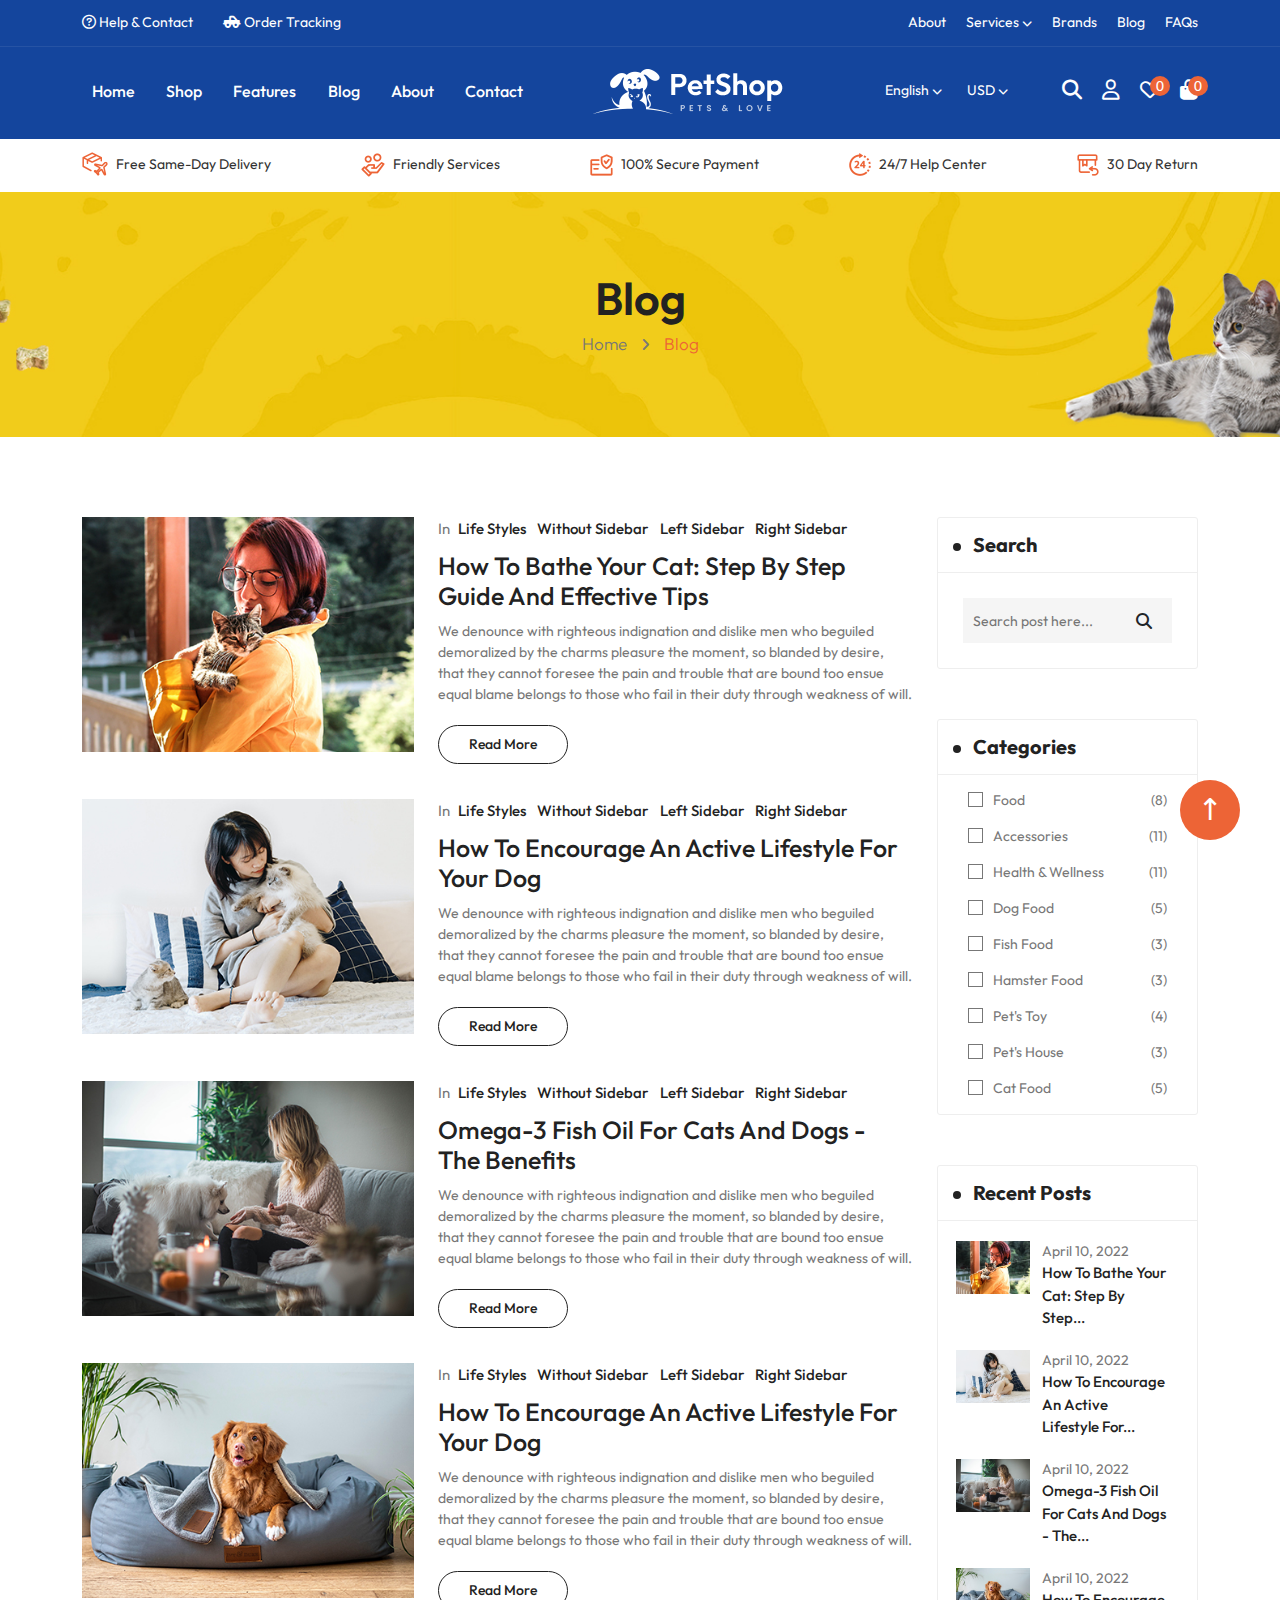
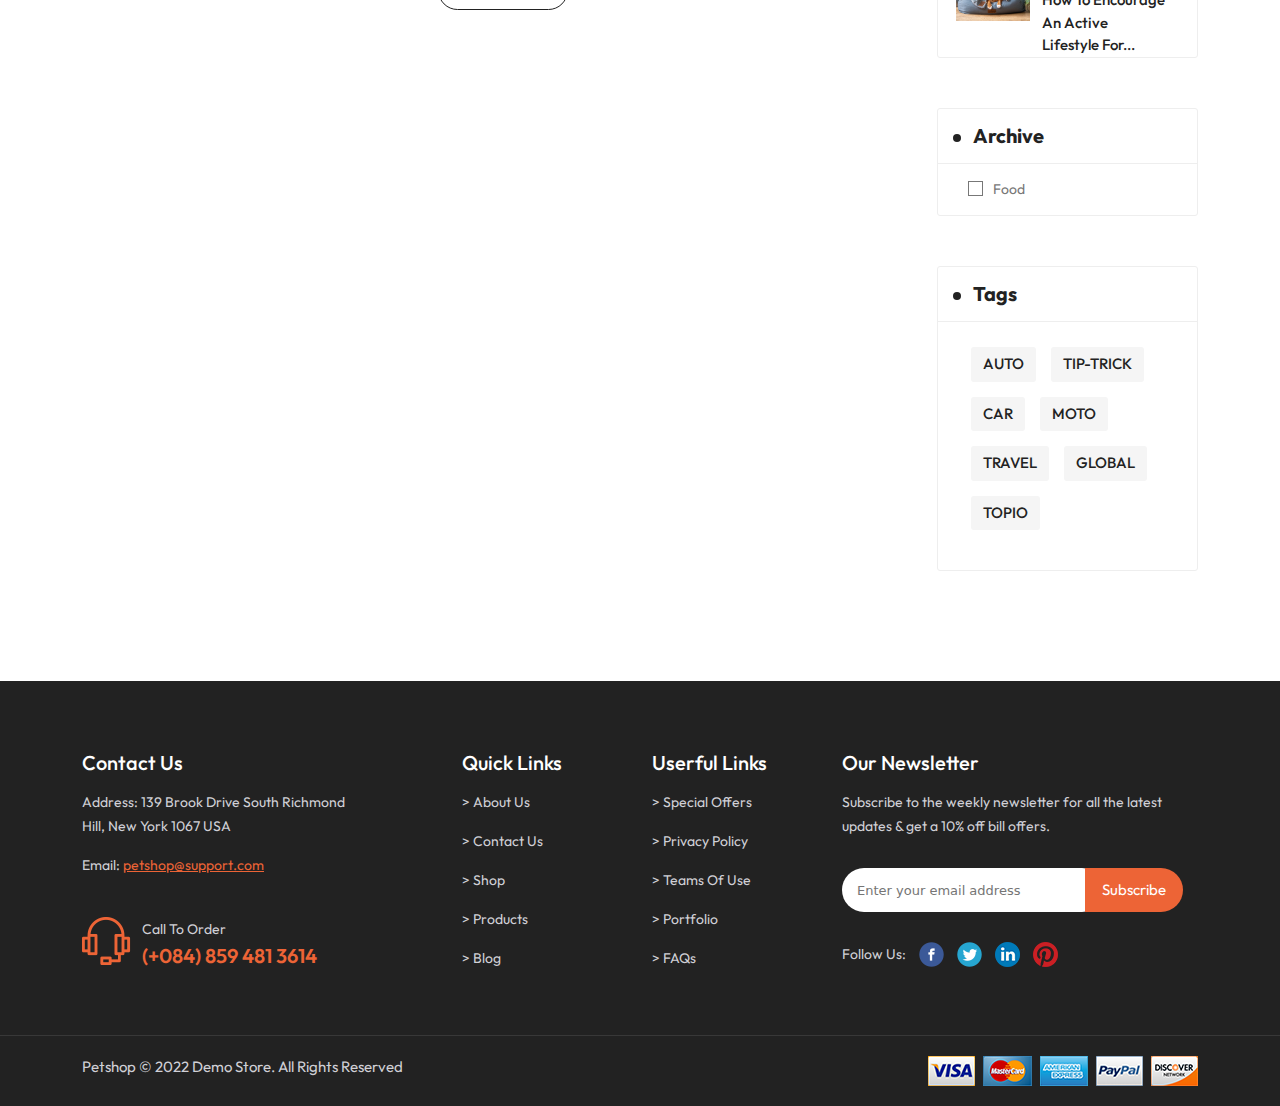
<file: blog.html>
<!DOCTYPE html>
<html lang="en">

<head>
    <meta charset="UTF-8">
    <meta http-equiv="X-UA-Compatible" content="IE=edge">
    <meta name="viewport" content="width=device-width, initial-scale=1.0">
    <title>Blog</title>
    <link href="https://fonts.googleapis.com/css2?family=Outfit:wght@100;200;300;400;500;600;700;800;900&display=swap"
        rel="stylesheet">
    <link rel="stylesheet" href="./assets/css/bootstrap.min.css">
    <link rel="stylesheet" href="./assets/css/slick.css">
    <link rel="stylesheet" href="./assets/css/all.min.css">
    <link rel="stylesheet" href="./assets/css/style.css">
    <link rel="stylesheet" href="./assets/css/responsive.css">
</head>

<body>
    <!-- -------------------- header area start --------------------- -->
    <header id="header" class="d-none d-lg-block">
        <div class="header-top">
            <div class="container">
                <div class="row">
                    <div class="col-lg-6">
                        <div class="htop-left">
                            <ul class="d-flex">
                                <li><a href="#"><i class="fa-regular fa-circle-question"></i> Help & Contact</a></li>

                                <li><a href="order_returns.html"><i class="fa-solid fa-truck-pickup"></i> Order Tracking</a></li>
                            </ul>
                        </div>
                    </div>
                    <div class="col-lg-6">
                        <div class="htop-right">
                            <ul class="d-flex justify-content-end">
                                <li><a href="aboutus.html">About</a></li>
                                <li><a href="index.html">Services <i class="fa-solid fa-chevron-down"></i></a>
                                    <ul class="serv">
                                        <li><a href="#">Pet traning</a></li>
                                        <li><a href="#">trauma treatment</a></li>
                                        <li><a href="#">vaccination</a></li>
                                        <li><a href="#">home care</a></li>
                                        <li><a href="#">surgery</a></li>
                                    </ul>
                                </li>
                                <li><a href="partner.html">Brands</a></li>
                                <li><a href="blog.html">Blog</a></li>
                                <li><a href="faqs.html">FAQs</a></li>
                            </ul>
                        </div>
                    </div>
                </div>
            </div>
        </div>
        <div class="header-middle">
            <div class="container">
                <div class="row" style="align-items: center;">
                    <div class="col-lg-5">
                        <div class="hm-left">
                            <ul>
                                <li><a class="bdr" href="index.html">Home</a></li>
                                <li class="menu_item"><a class="bdr" href="shop.html">Shop</a>
                                    <ul class="mymenu">
                                        <li>
                                            <div class="row">
                                                <div class="mega-col d-flex" style="justify-content: space-between;">
                                                    <div class="mega-menu-item" style="width: 220px;">
                                                        <ul class="megul" style="display: flex; flex-direction: column;">
                                                            <h2>Food</h2>
                                                            <li><a href="#">Dry Food</a></li>
                                                            <li><a href="#">Veterinary Diets</a></li>
                                                            <li><a href="#">Minimally Processed Dog</a></li>
                                                            <li><a href="#">Grain Free Food</a></li>
                                                            <li><a href="#">Human-Grade Food</a></li>
                                                            <li><a href="#">Puppy Food</a></li>
                                                            <li><a href="#">Fresh & Frozen Food</a></li>
                                                            <li><a href="#"> Dog Food Toppers</a></li>
                                                        </ul>
                                                    </div>
                                                    <div class="mega-menu-item" style="width: 220px;">
                                                        <ul class="megul" style="display: flex; flex-direction: column;">
                                                            <h2>Accessories</h2>
                                                            <li><a href="#">Supplies</a></li>
                                                            <li><a href="#">Clothes</a></li>
                                                            <li><a href="#">Beds</a></li>
                                                            <li><a href="#">Bowls & Feeders</a></li>
                                                            <li><a href="#">Cameras & Trackers</a></li>
                                                            <li><a href="#">Collars & Harnesses</a></li>
                                                            <li><a href="#">Crates & Kennels</a></li>
                                                            <li><a href="#"> Grooming</a></li>
                                                        </ul>
                                                    </div>
                                                    <div class="mega-menu-item" style="width: 220px;">
                                                        <ul class="megul" style="display: flex; flex-direction: column;">
                                                            <h2>Health & Wellness</h2>
                                                            <li><a href="#">Vitamins</a></li>
                                                            <li><a href="#">Supplements</a></li>
                                                            <li><a href="#">Flea & Tick</a></li>
                                                            <li><a href="#">Calming Aids</a></li>
                                                            <li><a href="#">Dental Care</a></li>
                                                            <li><a href="#">Pharmacy</a></li>
                                                            <li><a href="#">DNA Kits</a></li>
                                                            <li><a href="#">Dog Obesity</a></li>
                                                        </ul>
                                                    </div>
                                                    <div class="mega-menu-item" style="width: 220px;">
                                                        <ul class="megul" style="display: flex; flex-direction: column;">
                                                            <h2>Popular Brands</h2>
                                                            <li><a href="#">Salerock</a></li>
                                                            <li><a href="#">Colorvia</a></li>
                                                            <li><a href="#">Velotoyou</a></li>
                                                            <li><a href="#">Mayacache</a></li>
                                                            <li><a href="#">Callism</a></li>
                                                            <li><a href="#">Heavypay</a></li>
                                                            <li><a href="#">Appsportal</a></li>
                                                            <li><a href="#">Pandacc</a></li>
                                                        </ul>
                                                    </div>
                                                    <div class="mega-menu-item" style="width: 340px;">
                                                        <a href="#"> <img src="./assets/images/menu.jpg" class="w-100"
                                                                style="height: 280px; object-fit: cover;" alt=""></a>
                                                    </div>
                                                </div>
                                            </div>
                                        </li>
                                    </ul>
                                </li>
                                <li class="megamenu-item"><a class="bdr" href="Features.html">Features</a>
                                    <ul class="megamenu">
                                        <li style="padding: 0;">
                                            <div class="row">
                                                <div class="megamenu-col d-flex"
                                                    style="justify-content: space-between;">
                                                    <div class="mgm-item">
                                                        <ul class="itmul">
                                                            <h2>Layouts</h2>
                                                            <li class="itmli"><a href="#">Home Demo 01</a></li>
                                                            <li><a href="#">RTL Demo</a></li>
                                                            <h2>Categories</h2>
                                                            <li><a href="#">Without Sidebar</a></li>
                                                            <li><a href="#">Left Sidebar</a></li>
                                                            <li><a href="#">Right Sidebar</a></li>
                                                        </ul>
                                                    </div>
                                                    <div class="mgm-item">
                                                        <ul class="itmul">
                                                            <h2>Product Pages</h2>
                                                            <li><a href="#">Without Sidebar</a></li>
                                                            <li><a href="#">Left Sidebar</a></li>
                                                            <li><a href="#">Right Sidebar</a></li>
                                                            <h2>Product Types</h2>
                                                            <li><a href="#">Simple Product</a></li>
                                                            <li><a href="#">Configurable Product</a></li>
                                                            <li><a href="#">Grouped Product</a></li>
                                                            <li><a href="#">Bundle Product</a></li>
                                                            <li><a href="#">Downloadable Product</a></li>
                                                        </ul>
                                                    </div>
                                                    <div class="mgm-item">
                                                        <ul class="itmul">
                                                            <h2>Blog Category Pages</h2>
                                                            <li><a href="#">Without Sidebar</a></li>
                                                            <li><a href="#">Left Sidebar</a></li>
                                                            <li><a href="#">Right Sidebar</a></li>
                                                            <h2>Blog Detail Pages</h2>
                                                            <li><a href="#">Without Sidebar</a></li>
                                                            <li><a href="#">Left Sidebar</a></li>
                                                            <li><a href="#">Right Sidebar</a></li>
                                                        </ul>
                                                    </div>
                                                    <div class="mgm-item">
                                                        <ul class="itmul">
                                                            <h2>Other Pages</h2>
                                                            <li><a href="#">About Us</a></li>
                                                            <li><a href="#">Contact Us</a></li>
                                                            <li><a href="#">FAQs</a></li>
                                                            <li><a href="#">Partner</a></li>
                                                            <li><a href="#">404 Page</a></li>
                                                            <li><a href="#">Brands - Manufactures</a></li>
                                                            <li><a href="#">Best Sellers</a></li>
                                                            <li><a href="#">New Arrivals</a></li>
                                                            <li><a href="#">Under Price $400</a></li>
                                                        </ul>
                                                    </div>
                                                </div>
                                            </div>
                                        </li>
                                    </ul>
                                </li>
                                <li><a class="bdr" href="blog.html">Blog</a></li>
                                <li><a class="bdr" href="aboutus.html">About</a></li>
                                <li><a class="bdr" href="contact.html">Contact</a></li>
                            </ul>
                        </div>
                    </div>
                    <div class="col-lg-3">
                        <div class="head-logo text-center"><a href="#"> <img src="./assets/images/logo-mobile.png" alt=""></a> </div>
                    </div>
                    <div class="col-lg-4">
                        <div class="hm-right">
                            <div class="row">
                                <div class="col-lg-6">
                                    <div class="hmr-left">
                                        <ul class="d-flex justify-content-end">
                                            <li>English <i class="fa-solid fa-chevron-down"></i>
                                            <ul class="language">
                                                <li>Arabic - RTL</li>
                                            </ul>
                                        </li>
                                            <li>USD <i class="fa-solid fa-chevron-down"></i>
                                                <ul class="money">
                                                    <li class="usd">EUR-Euro</li>
                                                </ul>
                                            </li>
                                        </ul>
                                    </div>
                                </div>
                                <div class="col-lg-6">
                                    <div class="hmr-right">
                                        <ul class="d-flex justify-content-end">
                                            <li><a href="#"><i class="fa-solid fa-magnifying-glass"></i></a>
                                                <ul class="inpo">
                                                    <li class="inform">
                                                        <form>
                                                            <input type="search" placeholder="Enter your Kyeword..">
                                                        </form>
                                                    </li>
                                                </ul>
                                            </li>
                                            <li><a href="#"><i class="fa-regular fa-user"></i></a>
                                                <ul class="sin">
                                                    <li class="reg-cust-show">sign in</li>
                                                    <li class="log-frm-show">register</li>
                                                </ul>
                                            </li>
                                            <li><a href="customerlogin.html"><i class="fa-regular fa-heart"></i> <span>0</span></a>
                                                <ul class="wis">
                                                    <li>Wishlist</li>
                                                </ul>
                                            </li>
                                            <li><a href="#"><i class="fa-solid fa-bag-shopping"></i> <span>0</span></a>
                                                <div class="cart-item">
                                                    <p>You have no item in your shopping cart.</p>
                                                </div>
                                            </li>
                                        </ul>
                                    </div>
                                </div>
                            </div>
                        </div>
                    </div>
                </div>
            </div>
        </div>
        <div class="header-bottom">
            <div class="container">
                <div class="row">
                    <div class="col-lg-12">
                        <ul>
                            <li><a href="#"> <img src="./assets/images/icon-1.png" alt="icon"> Free Same-Day Delivery</a></li>
                            <li><a href="#"> <img src="./assets/images/icon-2.png" alt="icon"> Friendly Services</a></li>
                            <li><a href="#"> <img src="./assets/images/icon-3.png" alt="icon"> 100% Secure Payment</a></li>
                            <li><a href="#"> <img src="./assets/images/icon-4.png" alt="icon"> 24/7 Help Center</a></li>
                            <li><a href="#"> <img src="./assets/images/icon-5.png" alt="icon"> 30 Day Return</a></li>
                        </ul>
                    </div>
                </div>
            </div>
        </div>
    </header>

    <!-- -------------------- header area end --------------------- -->
        

    <!-- ------------------- Responsive header area start --------------------->
    <div id="responsive-header" class="d-block d-lg-none">
        <div class="container">
            <div class="res-head-row">
                    <div class="res-head-icon">
                        <i class="fa-solid fa-bars mobile-nav-show"></i>
                    </div>
                    <div class="res-head-logo text-center">
                       <a href="index.html"> <img src="./assets/images/logo-mobile.png" alt="logo-mobile"></a>
                </div>
                    <div class="res-head-cart">
                        <i class="fa-solid fa-cart-plus res-shop-cart-show"></i>
                        <div class="res-cart-item">
                            <p>You have no item in your shopping cart.</p>
                            <i class="fa-solid fa-xmark rcart_hide"></i> 
                        </div>
                </div>
            </div>
            <div class="res-header-input">
                <input type="text" placeholder="Enter your kyeword...">
                <i class="fa-solid fa-magnifying-glass"></i>
            </div>
        </div>
    </div>
    <!-- ------------------- Responsive header area end --------------------->

    <!-- ------------------- Responsive navpage area start --------------------->
    <div class="mobile-navpage d-block d-lg-none">
        <div class="mnavpage-area">
            <div class="mobile-navpage-head">
                <div class="container">
                    <div class="row">
                        <div class="col-4">
                            <div class="mnavpage-avatar">
                                <img src="./assets/images/user.png" alt="user">
                            </div>
                        </div>
                        <div class="col-8" style="padding: 0;">
                            <div class="mnavpage-text">
                                <h4>Welcome!</h4>
                                <span><a class="reg-cust-show" href="#">Sign In</a> / <a class="log-frm-show" href="#">Register</a></span>
                                <i class="fa-solid fa-xmark mobile-nav-hide"></i>
                            </div>
                        </div>
                    </div>
                </div>
            </div>
          <div class="mobile-navpage-wrapper">
            <div class="container">
                <ul class="mobile-navpage-body">
                    <li><a href="index.html">Home</a></li>
                    <li class="mobile-dropdown-item"><a href="shop.html">shop</a><i class="fa-solid fa-angle-down ms-drop-show"></i> <i class="fa-solid fa-angle-up dropdown-icon-up"></i>
                    <div class="mobile-dropdown-shop">
                        <ul class="mo-megamenu">
                            <h5>Food</h5>
                            <li><a href="#">Dry Food</a></li>
                            <li><a href="#">Wet Food</a></li>
                            <li><a href="#">Veterinary Diets</a></li>
                            <li><a href="#">Minimally Processed Dog </a></li>
                            <li><a href="#">Grain Free Food</a></li>
                            <li><a href="#">Human-Grade Food</a></li>
                            <li><a href="#">Puppy Food</a></li>
                            <li><a href="#">Fresh & Frozen Food</a></li>
                            <li><a href="#">Dog Food Toppers</a></li>
                        </ul>
                        <ul class="mo-megamenu">
                            <h5>Accessories</h5>
                            <li><a href="#">Supplies</a></li>
                            <li><a href="#">Clothes</a></li>
                            <li><a href="#">Beds</a></li>
                            <li><a href="#">Bowls & Feeders</a></li>
                            <li><a href="#">Cameras & Trackers</a></li>
                            <li><a href="#">Collars & Harnesses</a></li>
                            <li><a href="#">Crates & Kennels</a></li>
                            <li><a href="#">Grooming</a></li>
                            <li><a href="#">Toys</a></li>
                        </ul>
                        <ul class="mo-megamenu">
                            <h5>Health & Wellness</h5>
                            <li><a href="#">Vitamins</a></li>
                            <li><a href="#">Supplements</a></li>
                            <li><a href="#">Flea & Tick</a></li>
                            <li><a href="#">Calming Aids</a></li>
                            <li><a href="#">Dental Care</a></li>
                            <li><a href="#">Pharmacy</a></li>
                            <li><a href="#">DNA Kits</a></li>
                            <li><a href="#">Dog Obesity</a></li>
                            <li><a href="#">Petco Health Pillars</a></li>
                        </ul>
                        <ul class="mo-megamenu">
                            <h5>Popular Brands</h5>
                            <li><a href="#">Salerock</a></li>
                            <li><a href="#">Colorvia</a></li>
                            <li><a href="#">Velotoyou</a></li>
                            <li><a href="#">Mayacache</a></li>
                            <li><a href="#">Callism</a></li>
                            <li><a href="#">Heavypay</a></li>
                            <li><a href="#">Appsportal</a></li>
                            <li><a href="#">Pandacc</a></li>
                            <li><a href="#">View All Brands</a></li>
                            <li><a href="#"><img src="./assets/images/menu.jpg" class="w-100 img-fluid" alt="menu"></a></li>
                        </ul>
                    </div>
                    </li>
                    <li class="mobile-dropdown-item-feature"><a href="Features.html">features</a><i class="fa-solid fa-angle-down mf-drop-show"></i><i class="fa-solid fa-angle-up mf-drop-hide"></i>
                        <div class="mobile-dropdown-feature">
                            <ul class="mo-megamenu">
                                <h5>Layouts</h5>
                                <li><a href="#">Home Demo 01</a></li>
                                <li><a href="#">RTL Demo</a></li>
                            </ul>
                            <ul class="mo-megamenu">
                                <h5>Categories</h5>
                                <li><a href="#">Without Sidebar</a></li>
                                <li><a href="#">Left Sidebar</a></li>
                                <li><a href="#">Right Sidebar</a></li>
                            </ul>
                            <ul class="mo-megamenu">
                                <h5>Product Pages</h5>
                                <li><a href="#">Without Sidebar</a></li>
                                <li><a href="#">Left Sidebar</a></li>
                                <li><a href="#">right Sidebar</a></li>
                            </ul>
                            <ul class="mo-megamenu">
                                <h5>Product Types</h5>
                                <li><a href="#">Simple Product</a></li>
                                <li><a href="#">Configurable Product</a></li>
                                <li><a href="#">Grouped Product</a></li>
                                <li><a href="#">Bundle Product</a></li>
                                <li><a href="#">Downloadable Product</a></li>
                            </ul>
                            <ul class="mo-megamenu">
                                <h5>Blog Category Pages</h5>
                                <li><a href="#">Without Sidebar</a></li>
                                <li><a href="#">Left Sidebar</a></li>
                                <li><a href="#">Right Sidebar</a></li>
                                <li><a href="#">Blog Detail Pages</a></li>
                                <li><a href="#">Without Sidebar</a></li>
                                <li><a href="#">Left Sidebar</a></li>
                                <li><a href="#">Right Sidebar</a></li>
                            </ul>
                            <ul class="mo-megamenu">
                                <h5>Other Pages</h5>
                                <li><a href="aboutus.html">About Us</a></li>
                                <li><a href="contact.html">Contact Us</a></li>
                                <li><a href="faqs.html">FAQs</a></li>
                                <li><a href="partner.html">Partner</a></li>
                                <li><a href="#">404 Page</a></li>
                                <li><a href="#">Brands - Manufactures</a></li>
                                <li><a href="best-seller.html">Best Sellers</a></li>
                                <li><a href="#">New Arrivals</a></li>
                                <li><a href="#">Best Sellers</a></li>
                            </ul>
                        </div>
                    </li>
                    <li><a href="blog.html">blog</a></li>
                    <li><a href="aboutus.html">about</a></li>
                    <li><a href="contact.html">contact</a></li>
                </ul>
               </div>
          </div>
        </div>
    </div>
    <!-- ------------------- Responsive navpage area end --------------------->

        
    <!-- -------------------- Resister customer modal area start --------------------- -->
    <div class="reg-cust-modal">
        <div class="container">
            <div class="reg-cust-inner">
                <div class="reg-cust-inner-title text-center">
                    <h3>Registered Customer</h3>
                </div>
                <div class="res-cust-form">
                    <label for="email">email</label> <br>
                    <input type="email">
                    <label for="email">password</label> <br>
                    <input type="password">
                    <button>SIGN IN</button>
                    <a href="#">Forgot your password?</a>
                    <p>Don't have an account?</p>
                    <div class="res-cust-sign">
                        <a class="log-cust-show" href="#">Sign up now</a>
                    </div>
                </div>
                <i class="fa-solid fa-xmark reg-cust-hide"></i>
            </div>
            <div class="log-cust-inner">
                <div class="log-cust-inner-title text-center">
                    <h3>Create New Account</h3>
                </div>
                <div class="log-cust-form">
                    <label for="email">first name</label> <br>
                    <input type="email">
                    <label for="email">last name</label> <br>
                    <input type="password">
                    <label for="email">email</label> <br>
                    <input type="email">
                    <label for="email">password</label> <br>
                    <input type="password">
                    <label for="email">confirm password</label> <br>
                    <input type="password">
                    <button>REGISTER</button>
                    <div class="log-cust-sign">
                        <a href="#" class="log-cust-hide">Go To Login</a>
                    </div>
                </div>
                <i class="fa-solid fa-xmark login-cust-hide"></i>
            </div>
        </div>
    </div>
    <!-- -------------------- Resister customer modal area end --------------------- -->

    <!-- -------------------- breadcumb area start --------------------- -->
    <section id="breadcum" style="background: url(./assets/images/bg-breadcrumbs.jpg) no-repeat center/cover; padding: 80px 0;">
        <div class="container">
            <div class="bread-text text-center">
                <h1>Blog</h1>
                <span><a href="index.html">Home</a> <i class="fa-solid fa-angle-right"></i>  Blog </span>
            </div>
        </div>
    </section>
    <!-- -------------------- breadcumb area end --------------------- -->

    <!-- -------------------- Blog area start --------------------- -->
    <section id="blog">
        <div class="container">
            <div class="blog-row">
                <div class="row">
                    <div class="col-lg-9">
                        <div class="blog-item-wrapper">
                            <div class="blog-post">
                                <div class="row">
                                    <div class="col-sm-5 col-lg-5">
                                        <div class="blog-post-img">
                                            <a href="#"><img src="./assets/images/post-42.jpg" class="w-100 img-fluid" alt="post-42"></a>
                                        </div>
                                    </div>
                                    <div class="col-sm-7 col-lg-7">
                                        <div class="blog-post-text">
                                            <div class="blog-post-category">
                                                <span>in</span>
                                                <a href="#">Life Styles</a>
                                                <a href="#">Without Sidebar</a>
                                                <a href="#">Left Sidebar</a>
                                                <a href="#">Right Sidebar</a>
                                            </div>
                                            <div class="blog-post-title">
                                                <a href="#">How To Bathe Your Cat: Step By Step Guide And Effective Tips</a>
                                            </div>
                                            <div class="blog-post-description">
                                                <p>We denounce with righteous indignation and dislike men who beguiled demoralized by the charms pleasure the moment, so blanded by desire, that they cannot foresee the pain and trouble that are bound too ensue equal blame belongs to those who fail in their duty through weakness of will.</p>
                                            </div>
                                            <div class="blog-post-btn">
                                                <a href="Guide-tips.html">Read More</a>
                                            </div>
                                        </div>
                                    </div>
                                </div>
                            </div>
                            <div class="blog-post">
                                <div class="row">
                                    <div class="col-sm-5 col-lg-5">
                                        <div class="blog-post-img">
                                            <a href="#"><img src="./assets/images/post-32.jpg" class="w-100 img-fluid" alt="post-32"></a>
                                        </div>
                                    </div>
                                    <div class="col-sm-7 col-lg-7">
                                        <div class="blog-post-text">
                                            <div class="blog-post-category">
                                                <span>in</span>
                                                <a href="#">Life Styles</a>
                                                <a href="#">Without Sidebar</a>
                                                <a href="#">Left Sidebar</a>
                                                <a href="#">Right Sidebar</a>
                                            </div>
                                            <div class="blog-post-title">
                                                <a href="#">How To Encourage An Active Lifestyle For Your Dog</a>
                                            </div>
                                            <div class="blog-post-description">
                                                <p>We denounce with righteous indignation and dislike men who beguiled demoralized by the charms pleasure the moment, so blanded by desire, that they cannot foresee the pain and trouble that are bound too ensue equal blame belongs to those who fail in their duty through weakness of will.</p>
                                            </div>
                                            <div class="blog-post-btn">
                                                <a href="Guide-tips.html">Read More</a>
                                            </div>
                                        </div>
                                    </div>
                                </div>
                            </div>
                            <div class="blog-post">
                                <div class="row">
                                    <div class="col-sm-5 col-lg-5">
                                        <div class="blog-post-img">
                                            <a href="#"><img src="./assets/images/post-22.jpg" class="w-100 img-fluid" alt="post-22"></a>
                                        </div>
                                    </div>
                                    <div class="col-sm-7 col-lg-7">
                                        <div class="blog-post-text">
                                            <div class="blog-post-category">
                                                <span>in</span>
                                                <a href="#">Life Styles</a>
                                                <a href="#">Without Sidebar</a>
                                                <a href="#">Left Sidebar</a>
                                                <a href="#">Right Sidebar</a>
                                            </div>
                                            <div class="blog-post-title">
                                                <a href="#">Omega-3 Fish Oil For Cats And Dogs - The Benefits</a>
                                            </div>
                                            <div class="blog-post-description">
                                                <p>We denounce with righteous indignation and dislike men who beguiled demoralized by the charms pleasure the moment, so blanded by desire, that they cannot foresee the pain and trouble that are bound too ensue equal blame belongs to those who fail in their duty through weakness of will.</p>
                                            </div>
                                            <div class="blog-post-btn">
                                                <a href="Guide-tips.html">Read More</a>
                                            </div>
                                        </div>
                                    </div>
                                </div>
                            </div>
                            <div class="blog-post">
                                <div class="row">
                                    <div class="col-sm-5 col-lg-5">
                                        <div class="blog-post-img">
                                            <a href="#"><img src="./assets/images/post-12.jpg" class="w-100 img-fluid" alt="post-42"></a>
                                        </div>
                                    </div>
                                    <div class="col-sm-6 col-lg-7">
                                        <div class="blog-post-text">
                                            <div class="blog-post-category">
                                                <span>in</span>
                                                <a href="#">Life Styles</a>
                                                <a href="#">Without Sidebar</a>
                                                <a href="#">Left Sidebar</a>
                                                <a href="#">Right Sidebar</a>
                                            </div>
                                            <div class="blog-post-title">
                                                <a href="#">How To Encourage An Active Lifestyle For Your Dog</a>
                                            </div>
                                            <div class="blog-post-description">
                                                <p>We denounce with righteous indignation and dislike men who beguiled demoralized by the charms pleasure the moment, so blanded by desire, that they cannot foresee the pain and trouble that are bound too ensue equal blame belongs to those who fail in their duty through weakness of will.</p>
                                            </div>
                                            <div class="blog-post-btn">
                                                <a href="Guide-tips.html">Read More</a>
                                            </div>
                                        </div>
                                    </div>
                                </div>
                            </div>
                        </div>
                    </div>
                    <div class="col-lg-3">
                        <div class="blog-post-sidebar">
                            <div class="blog-sidebar-item">
                                <div class="blog-sidebar-title">
                                    <h4>Search</h4>
                                    </div>
                                <div class="search">
                                    <div class="search-input">
                                        <input type="text" placeholder="Search post here...">
                                        <i class="fa-solid fa-magnifying-glass"></i>
                                    </div>
                                </div>
                            </div>
                            <div class="blog-sidebar-item">
                                <div class="blog-sidebar-title">
                                    <h4>Categories</h4>
                                    </div>
                                <div class="blog-Category">
                                    <ul class="blog-cat-item">
                                        <li><a href="#"><p>food</p> <span>(8)</span></a></li>
                                        <li><a href="#"><p>accessories</p> <span>(11)</span></a></li>
                                        <li><a href="#"><p>health &amp; Wellness</p> <span>(11)</span></a></li>
                                        <li><a href="#"><p>dog Food</p> <span>(5)</span></a></li>
                                        <li><a href="#"><p>fish Food </p><span>(3)</span></a></li>
                                        <li><a href="#"><p>hamster Food</p> <span>(3)</span></a></li>
                                        <li><a href="#"><p>Pet's Toy</p> <span>(4)</span></a></li>
                                        <li><a href="#"><p>Pet's house</p><span>(3)</span></a></li>
                                        <li><a href="#"><p>cat Food </p><span>(5)</span></a></li>
                                    </ul>
                                </div>
                            </div>
                            <div class="blog-sidebar-item">
                                <div class="blog-sidebar-title">
                                    <h4>Recent Posts</h4>
                                    </div>
                                <div class="recentpost">
                                    <div class="recent-post-item">
                                        <div class="row">
                                            <div class="col-4 col-md-2 col-lg-4 re-post-col">
                                                <div class="recent-post-img">
                                                    <a href="#"><img src="./assets/images/post-42.jpg" class="w-100 img-fluid" alt="post-42"></a>
                                                </div>
                                            </div>
                                            <div class="col-8 col-md-10 col-lg-8">
                                                <div class="recent-post-text">
                                                    <p>April 10, 2022 </p>
                                                    <a href="#">How To Bathe Your Cat: Step By Step...</a>
                                                </div>
                                            </div>
                                        </div>
                                    </div>
                                    <div class="recent-post-item">
                                        <div class="row">
                                            <div class="col-4 col-md-2 col-lg-4 re-post-col">
                                                <div class="recent-post-img">
                                                    <a href="#"><img src="./assets/images/post-32.jpg" class="w-100 img-fluid" alt="post-32"></a>
                                                </div>
                                            </div>
                                            <div class="col-8 col-md-10 col-lg-8">
                                                <div class="recent-post-text">
                                                    <p>April 10, 2022 </p>
                                                    <a href="#">How To Encourage An Active Lifestyle For...</a>
                                                </div>
                                            </div>
                                        </div>
                                    </div>
                                    <div class="recent-post-item">
                                        <div class="row">
                                            <div class="col-4 col-md-2 col-lg-4 re-post-col">
                                                <div class="recent-post-img">
                                                    <a href="#"><img src="./assets/images/post-22.jpg" class="w-100 img-fluid" alt="post-22"></a>
                                                </div>
                                            </div>
                                            <div class="col-8 col-md-10 col-lg-8">
                                                <div class="recent-post-text">
                                                    <p>April 10, 2022 </p>
                                                    <a href="#">Omega-3 Fish Oil For Cats And Dogs - The...</a>
                                                </div>
                                            </div>
                                        </div>
                                    </div>
                                    <div class="recent-post-item">
                                        <div class="row">
                                            <div class="col-4 col-md-2 col-lg-4 re-post-col">
                                                <div class="recent-post-img">
                                                    <a href="#"><img src="./assets/images/post-12.jpg" class="w-100 img-fluid" alt="post-12"></a>
                                                </div>
                                            </div>
                                            <div class="col-8 col-md-10 col-lg-8">
                                                <div class="recent-post-text">
                                                    <p>April 10, 2022 </p>
                                                    <a href="#">How To Encourage An Active Lifestyle For...</a>
                                                </div>
                                            </div>
                                        </div>
                                    </div>
                                </div>
                            </div>
                            <div class="blog-sidebar-item">
                                <div class="blog-sidebar-title">
                                    <h4>Archive</h4>
                                    </div>
                                <div class="blog-Archive">
                                    <ul class="blog-arch-item">
                                        <li><a href="#"><p>food</p></a></li>
                                    </ul>
                                </div>
                            </div>
                            <div class="blog-sidebar-item">
                                <div class="blog-sidebar-title">
                                    <h4>Tags</h4>
                                    </div>
                                <div class="blog-Tag">
                                    <ul class="blog-Tag-item">
                                        <li><a href="#">auto</a></li>
                                        <li><a href="#">tip-trick</a></li>
                                        <li><a href="#">car</a></li>
                                        <li><a href="#">moto</a></li>
                                        <li><a href="#">travel</a></li>
                                        <li><a href="#">global</a></li>
                                        <li><a href="#">topio</a></li>
                                    </ul>
                                </div>
                            </div>
                        </div>
                    </div>
                </div>
            </div>
        </div>
    </section>
   
    <!-- -------------------- Blog area end --------------------- -->

    <!-- -------------------- footer area start ---------------------- -->
    <footer id="footer">
        <div class="container">
            <div class="footer-top">
                <div class="row">
                    <div class="col-md-6 col-lg-4">
                        <div class="fot-topl">
                            <h4>Contact Us</h4>
                            <p>Address: 139 Brook Drive South Richmond Hill, New York 1067 USA</p>
                            <div class="email">
                                <span>Email: <a href="#">petshop@support.com</a></span>
                            </div>
                            <div class="call">
                                <p>Call To Order</p>
                                <a href="tel:(+084) 859 481 3614">(+084) 859 481 3614</a>
                            </div>
                        </div>
                    </div>
                    <div class="col-6 col-md-3 col-lg-2">
                        <div class="quick">
                            <h4>Quick Links</h4>
                            <ul>
                                <li><a href="aboutus.html"> > about us </a></li>
                                <li><a href="contact.html"> > contact us</a></li>
                                <li><a href="shop.html"> > shop </a></li>
                                <li><a href="shop.html"> > products </a></li>
                                <li><a href="blog.html"> > blog </a></li>
                            </ul>
                        </div>
                    </div>
                    <div class="col-6 col-md-3 col-lg-2">
                        <div class="quick">
                            <h4>Userful Links</h4>
                            <ul>
                                <li><a href="#"> > Special Offers </a></li>
                                <li><a href="Privecy.html"> > Privacy Policy </a></li>
                                <li><a href="Privecy.html"> > Teams of Use </a></li>
                                <li><a href="aboutus.html"> > Portfolio </a></li>
                                <li><a href="faqs.html"> > FAQs </a></li>
                            </ul>
                        </div>
                    </div>
                    <div class="col-lg-4">
                        <div class="fot-topr">
                            <h4>Our Newsletter</h4>
                            <p>Subscribe to the weekly newsletter for all the latest updates & get a 10% off bill
                                offers.</p>
                            <div class="input">
                                <form>
                                    <input type="text" placeholder="Enter your email address">
                                    <button>Subscribe</button>
                                </form>
                            </div>
                            <div class="social-icon">
                                <span>Follow Us:</span>
                                <a href="#">
                                    <img src="./assets/images/social-1.png" alt="social">
                                </a>
                                <a href="#">
                                    <img src="./assets/images/social-2.png" alt="social">
                                </a>
                                <a href="#">
                                    <img src="./assets/images/social-3.png" alt="social">
                                </a>
                                <a href="#">
                                    <img src="./assets/images/social-4.png" alt="social">
                                </a>
                            </div>
                        </div>
                    </div>
                </div>
            </div>
        </div>
        <div class="footer-btm">
            <div class="container">
                <div class="row">
                    <div class="col-md-6 col-lg-6">
                        <div class="fot-btml">
                            <p>Petshop © 2022 Demo Store. All Rights Reserved</p>
                        </div>
                    </div>
                    <div class="col-md-6 col-lg-6">
                        <div class="fot-btmr text-end">
                            <img src="./assets/images/payment.png" alt="payment">
                        </div>
                    </div>
                </div>
            </div>
        </div>
    </footer>
    <div class="bttb">
        <h3>↑</h3>
    </div>
    <!-- -------------------- footer area end ---------------------- -->




    <script src="./assets/js/jquery-1.12.4.min.js"></script>
    <script src="./assets/js/slick.min.js"></script>
    <script src="./assets/js/bootstrap.bundle.min.js"></script>
    <script src="./assets/js/script.js"></script>
</body>

</html>
</file>
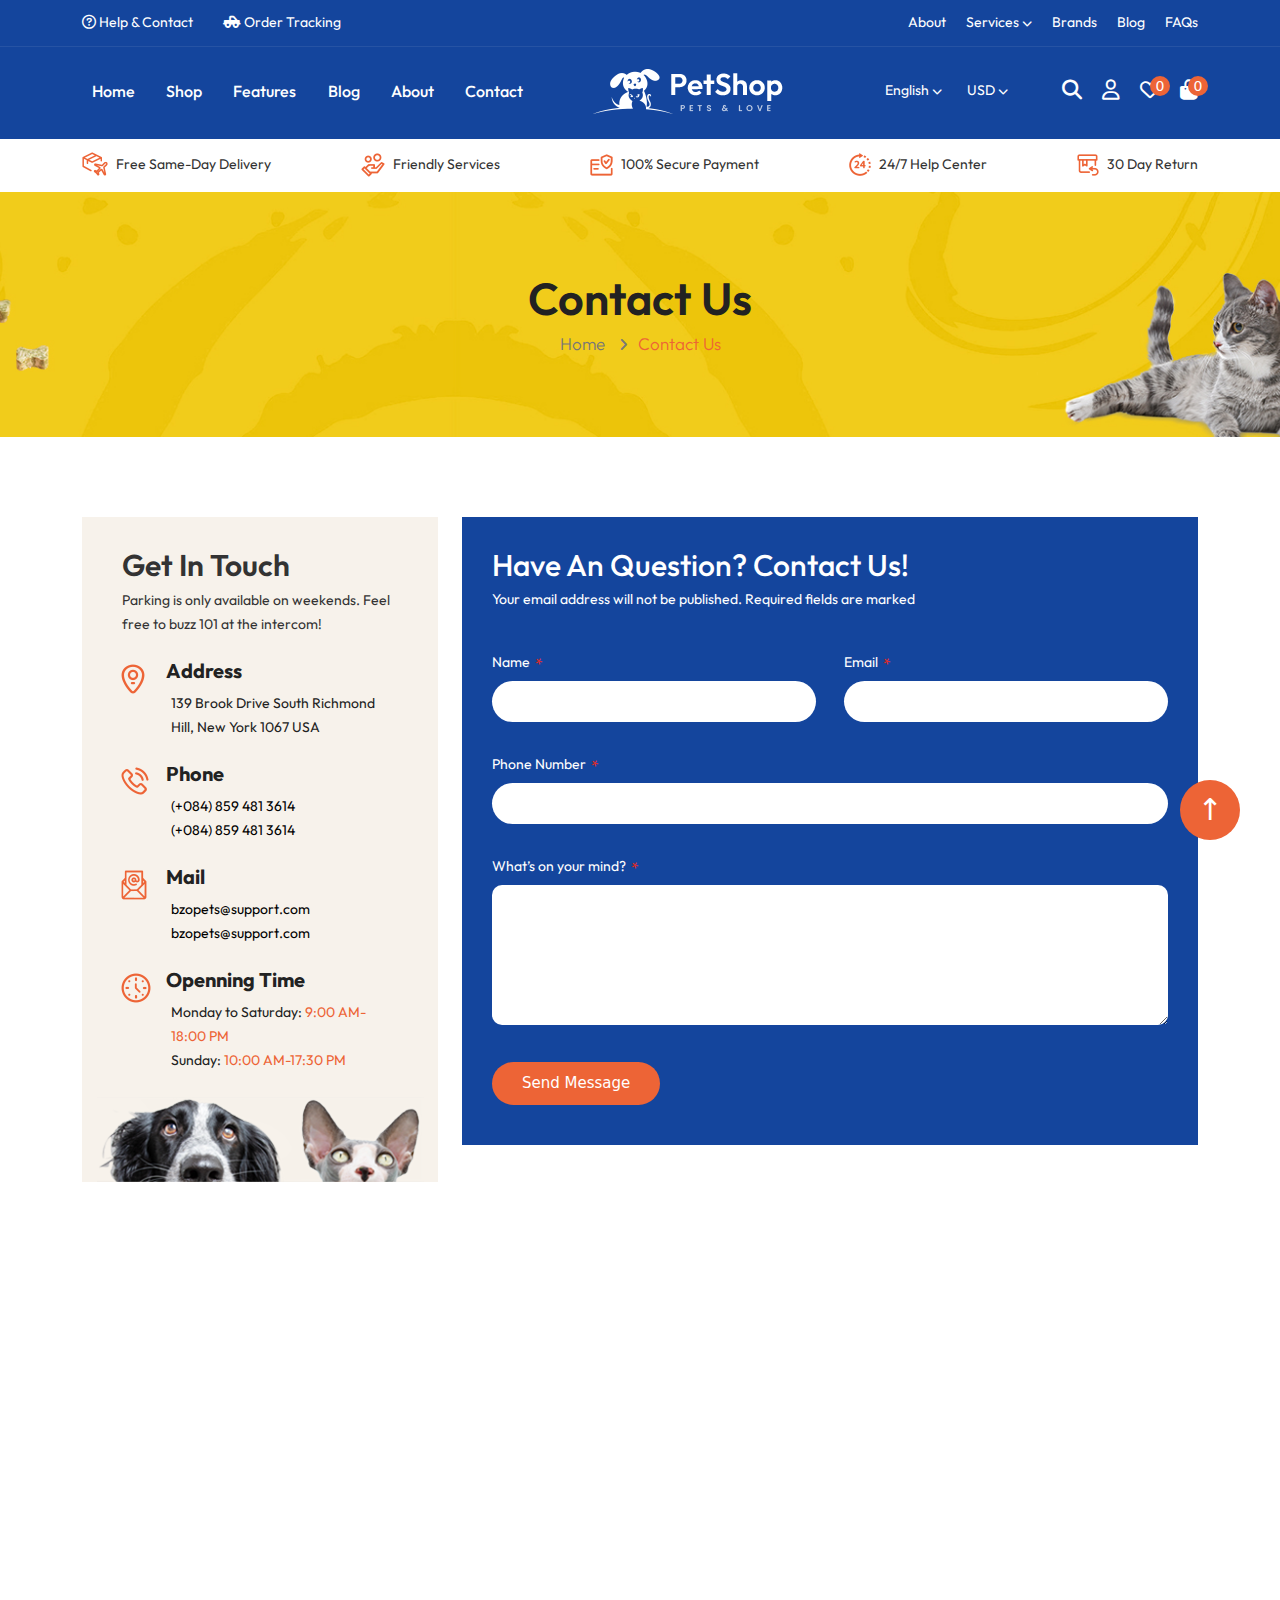
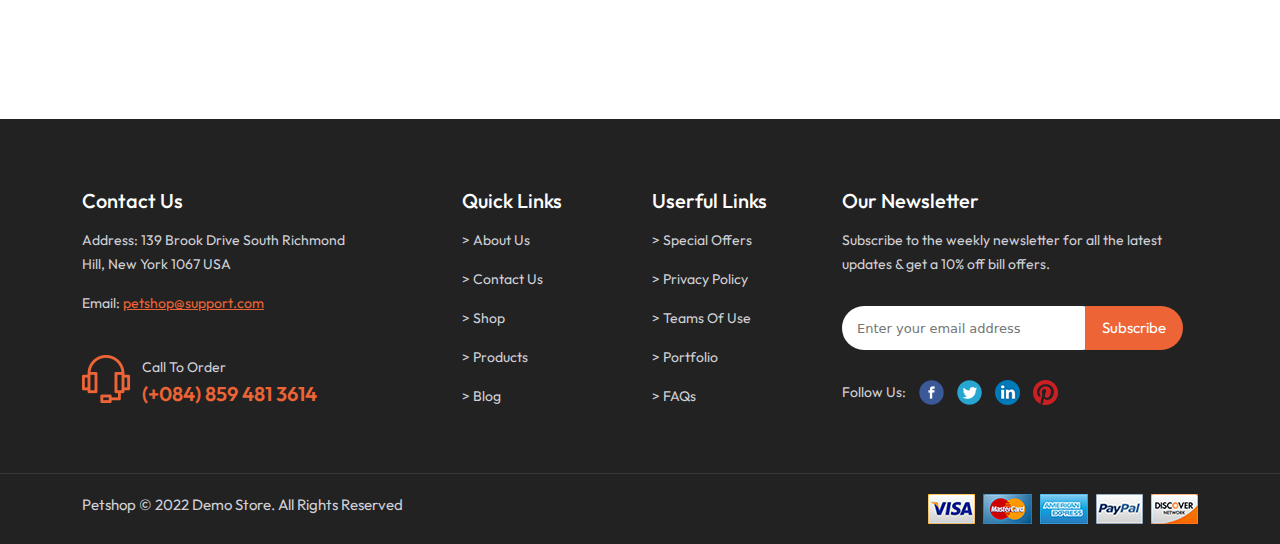
<file: contact.html>
<!DOCTYPE html>
<html lang="en">

<head>
    <meta charset="UTF-8">
    <meta http-equiv="X-UA-Compatible" content="IE=edge">
    <meta name="viewport" content="width=device-width, initial-scale=1.0">
    <title>Contact Us</title>
    <link href="https://fonts.googleapis.com/css2?family=Outfit:wght@100;200;300;400;500;600;700;800;900&display=swap" rel="stylesheet">
    <link rel="stylesheet" href="./assets/css/bootstrap.min.css">
    <link rel="stylesheet" href="./assets/css/slick.css">
    <link rel="stylesheet" href="./assets/css/all.min.css">
    <link rel="stylesheet" href="./assets/css/style.css">
    <link rel="stylesheet" href="./assets/css/responsive.css">
</head>

<body>
    <!-- -------------------- header area start --------------------- -->
    <header id="header" class="d-none d-lg-block">
        <div class="header-top">
            <div class="container">
                <div class="row">
                    <div class="col-lg-6">
                        <div class="htop-left">
                            <ul class="d-flex">
                                <li><a href="#"><i class="fa-regular fa-circle-question"></i> Help & Contact</a></li>

                                <li><a href="order_returns.html"><i class="fa-solid fa-truck-pickup"></i> Order Tracking</a></li>
                            </ul>
                        </div>
                    </div>
                    <div class="col-lg-6">
                        <div class="htop-right">
                            <ul class="d-flex justify-content-end">
                                <li><a href="aboutus.html">About</a></li>
                                <li><a href="index.html">Services <i class="fa-solid fa-chevron-down"></i></a>
                                    <ul class="serv">
                                        <li><a href="#">Pet traning</a></li>
                                        <li><a href="#">trauma treatment</a></li>
                                        <li><a href="#">vaccination</a></li>
                                        <li><a href="#">home care</a></li>
                                        <li><a href="#">surgery</a></li>
                                    </ul>
                                </li>
                                <li><a href="partner.html">Brands</a></li>
                                <li><a href="blog.html">Blog</a></li>
                                <li><a href="faqs.html">FAQs</a></li>
                            </ul>
                        </div>
                    </div>
                </div>
            </div>
        </div>
        <div class="header-middle">
            <div class="container">
                <div class="row" style="align-items: center;">
                    <div class="col-lg-5">
                        <div class="hm-left">
                            <ul>
                                <li><a class="bdr" href="index.html">Home</a></li>
                                <li class="menu_item"><a class="bdr" href="shop.html">Shop</a>
                                    <ul class="mymenu">
                                        <li>
                                            <div class="row">
                                                <div class="mega-col d-flex" style="justify-content: space-between;">
                                                    <div class="mega-menu-item" style="width: 220px;">
                                                        <ul class="megul" style="display: flex; flex-direction: column;">
                                                            <h2>Food</h2>
                                                            <li><a href="#">Dry Food</a></li>
                                                            <li><a href="#">Veterinary Diets</a></li>
                                                            <li><a href="#">Minimally Processed Dog</a></li>
                                                            <li><a href="#">Grain Free Food</a></li>
                                                            <li><a href="#">Human-Grade Food</a></li>
                                                            <li><a href="#">Puppy Food</a></li>
                                                            <li><a href="#">Fresh & Frozen Food</a></li>
                                                            <li><a href="#"> Dog Food Toppers</a></li>
                                                        </ul>
                                                    </div>
                                                    <div class="mega-menu-item" style="width: 220px;">
                                                        <ul class="megul" style="display: flex; flex-direction: column;">
                                                            <h2>Accessories</h2>
                                                            <li><a href="#">Supplies</a></li>
                                                            <li><a href="#">Clothes</a></li>
                                                            <li><a href="#">Beds</a></li>
                                                            <li><a href="#">Bowls & Feeders</a></li>
                                                            <li><a href="#">Cameras & Trackers</a></li>
                                                            <li><a href="#">Collars & Harnesses</a></li>
                                                            <li><a href="#">Crates & Kennels</a></li>
                                                            <li><a href="#"> Grooming</a></li>
                                                        </ul>
                                                    </div>
                                                    <div class="mega-menu-item" style="width: 220px;">
                                                        <ul class="megul" style="display: flex; flex-direction: column;">
                                                            <h2>Health & Wellness</h2>
                                                            <li><a href="#">Vitamins</a></li>
                                                            <li><a href="#">Supplements</a></li>
                                                            <li><a href="#">Flea & Tick</a></li>
                                                            <li><a href="#">Calming Aids</a></li>
                                                            <li><a href="#">Dental Care</a></li>
                                                            <li><a href="#">Pharmacy</a></li>
                                                            <li><a href="#">DNA Kits</a></li>
                                                            <li><a href="#">Dog Obesity</a></li>
                                                        </ul>
                                                    </div>
                                                    <div class="mega-menu-item" style="width: 220px;">
                                                        <ul class="megul" style="display: flex; flex-direction: column;">
                                                            <h2>Popular Brands</h2>
                                                            <li><a href="#">Salerock</a></li>
                                                            <li><a href="#">Colorvia</a></li>
                                                            <li><a href="#">Velotoyou</a></li>
                                                            <li><a href="#">Mayacache</a></li>
                                                            <li><a href="#">Callism</a></li>
                                                            <li><a href="#">Heavypay</a></li>
                                                            <li><a href="#">Appsportal</a></li>
                                                            <li><a href="#">Pandacc</a></li>
                                                        </ul>
                                                    </div>
                                                    <div class="mega-menu-item" style="width: 340px;">
                                                        <a href="#"> <img src="./assets/images/menu.jpg" class="w-100"
                                                                style="height: 280px; object-fit: cover;" alt=""></a>
                                                    </div>
                                                </div>
                                            </div>
                                        </li>
                                    </ul>
                                </li>
                                <li class="megamenu-item"><a class="bdr" href="Features.html">Features</a>
                                    <ul class="megamenu">
                                        <li style="padding: 0;">
                                            <div class="row">
                                                <div class="megamenu-col d-flex"
                                                    style="justify-content: space-between;">
                                                    <div class="mgm-item">
                                                        <ul class="itmul">
                                                            <h2>Layouts</h2>
                                                            <li class="itmli"><a href="#">Home Demo 01</a></li>
                                                            <li><a href="#">RTL Demo</a></li>
                                                            <h2>Categories</h2>
                                                            <li><a href="#">Without Sidebar</a></li>
                                                            <li><a href="#">Left Sidebar</a></li>
                                                            <li><a href="#">Right Sidebar</a></li>
                                                        </ul>
                                                    </div>
                                                    <div class="mgm-item">
                                                        <ul class="itmul">
                                                            <h2>Product Pages</h2>
                                                            <li><a href="#">Without Sidebar</a></li>
                                                            <li><a href="#">Left Sidebar</a></li>
                                                            <li><a href="#">Right Sidebar</a></li>
                                                            <h2>Product Types</h2>
                                                            <li><a href="#">Simple Product</a></li>
                                                            <li><a href="#">Configurable Product</a></li>
                                                            <li><a href="#">Grouped Product</a></li>
                                                            <li><a href="#">Bundle Product</a></li>
                                                            <li><a href="#">Downloadable Product</a></li>
                                                        </ul>
                                                    </div>
                                                    <div class="mgm-item">
                                                        <ul class="itmul">
                                                            <h2>Blog Category Pages</h2>
                                                            <li><a href="#">Without Sidebar</a></li>
                                                            <li><a href="#">Left Sidebar</a></li>
                                                            <li><a href="#">Right Sidebar</a></li>
                                                            <h2>Blog Detail Pages</h2>
                                                            <li><a href="#">Without Sidebar</a></li>
                                                            <li><a href="#">Left Sidebar</a></li>
                                                            <li><a href="#">Right Sidebar</a></li>
                                                        </ul>
                                                    </div>
                                                    <div class="mgm-item">
                                                        <ul class="itmul">
                                                            <h2>Other Pages</h2>
                                                            <li><a href="#">About Us</a></li>
                                                            <li><a href="#">Contact Us</a></li>
                                                            <li><a href="#">FAQs</a></li>
                                                            <li><a href="#">Partner</a></li>
                                                            <li><a href="#">404 Page</a></li>
                                                            <li><a href="#">Brands - Manufactures</a></li>
                                                            <li><a href="#">Best Sellers</a></li>
                                                            <li><a href="#">New Arrivals</a></li>
                                                            <li><a href="#">Under Price $400</a></li>
                                                        </ul>
                                                    </div>
                                                </div>
                                            </div>
                                        </li>
                                    </ul>
                                </li>
                                <li><a class="bdr" href="blog.html">Blog</a></li>
                                <li><a class="bdr" href="aboutus.html">About</a></li>
                                <li><a class="bdr" href="contact.html">Contact</a></li>
                            </ul>
                        </div>
                    </div>
                    <div class="col-lg-3">
                        <div class="head-logo text-center"><a href="#"> <img src="./assets/images/logo-mobile.png" alt=""></a> </div>
                    </div>
                    <div class="col-lg-4">
                        <div class="hm-right">
                            <div class="row">
                                <div class="col-lg-6">
                                    <div class="hmr-left">
                                        <ul class="d-flex justify-content-end">
                                            <li>English <i class="fa-solid fa-chevron-down"></i>
                                                <ul class="language">
                                                    <li>Arabic - RTL</li>
                                                </ul>
                                            </li>
                                            <li>USD <i class="fa-solid fa-chevron-down"></i>
                                                <ul class="money">
                                                    <li class="usd">EUR-Euro</li>
                                                </ul>
                                            </li>
                                        </ul>
                                    </div>
                                </div>
                                <div class="col-lg-6">
                                    <div class="hmr-right">
                                        <ul class="d-flex justify-content-end">
                                            <li><a href="#"><i class="fa-solid fa-magnifying-glass"></i></a>
                                                <ul class="inpo">
                                                    <li class="inform">
                                                        <form>
                                                            <input type="search" placeholder="Enter your Kyeword..">
                                                        </form>
                                                    </li>
                                                </ul>
                                            </li>
                                            <li><a href="#"><i class="fa-regular fa-user"></i></a>
                                                <ul class="sin">
                                                    <li class="reg-cust-show">sign in</li>
                                                    <li class="log-frm-show">register</li>
                                                </ul>
                                            </li>
                                            <li><a href="customerlogin.html"><i class="fa-regular fa-heart"></i> <span>0</span></a>
                                                <ul class="wis">
                                                    <li>Wishlist</li>
                                                </ul>
                                            </li>
                                            <li><a href="#"><i class="fa-solid fa-bag-shopping"></i> <span>0</span></a>
                                                <div class="cart-item">
                                                    <p>You have no item in your shopping cart.</p>
                                                </div>
                                            </li>
                                        </ul>
                                    </div>
                                </div>
                            </div>
                        </div>
                    </div>
                </div>
            </div>
        </div>
        <div class="header-bottom">
            <div class="container">
                <div class="row">
                    <div class="col-lg-12">
                        <ul>
                            <li><a href="#"> <img src="./assets/images/icon-1.png" alt="icon"> Free Same-Day Delivery</a></li>
                            <li><a href="#"> <img src="./assets/images/icon-2.png" alt="icon"> Friendly Services</a></li>
                            <li><a href="#"> <img src="./assets/images/icon-3.png" alt="icon"> 100% Secure Payment</a></li>
                            <li><a href="#"> <img src="./assets/images/icon-4.png" alt="icon"> 24/7 Help Center</a></li>
                            <li><a href="#"> <img src="./assets/images/icon-5.png" alt="icon"> 30 Day Return</a></li>
                        </ul>
                    </div>
                </div>
            </div>
        </div>
    </header>
    <!-- ------------------- Responsive header area start --------------------->
    <div id="responsive-header" class="d-block d-lg-none">
        <div class="container">
            <div class="res-head-row">
                    <div class="res-head-icon">
                        <i class="fa-solid fa-bars mobile-nav-show"></i>
                    </div>
                    <div class="res-head-logo text-center">
                       <a href="index.html"> <img src="./assets/images/logo-mobile.png" alt="logo-mobile"></a>
                </div>
                    <div class="res-head-cart">
                        <i class="fa-solid fa-cart-plus res-shop-cart-show"></i>
                        <div class="res-cart-item">
                            <p>You have no item in your shopping cart.</p>
                            <i class="fa-solid fa-xmark rcart_hide"></i> 
                        </div>
                </div>
            </div>
            <div class="res-header-input">
                <input type="text" placeholder="Enter your kyeword...">
                <i class="fa-solid fa-magnifying-glass"></i>
            </div>
        </div>
    </div>
    <!-- ------------------- Responsive navpage area start --------------------->
    <div class="mobile-navpage d-block d-lg-none">
        <div class="mnavpage-area">
            <div class="mobile-navpage-head">
                <div class="container">
                    <div class="row">
                        <div class="col-4">
                            <div class="mnavpage-avatar">
                                <img src="./assets/images/user.png" alt="user">
                            </div>
                        </div>
                        <div class="col-8" style="padding: 0;">
                            <div class="mnavpage-text">
                                <h4>Welcome!</h4>
                                <span><a class="reg-cust-show" href="#">Sign In</a> / <a class="log-frm-show" href="#">Register</a></span>
                                <i class="fa-solid fa-xmark mobile-nav-hide"></i>
                            </div>
                        </div>
                    </div>
                </div>
            </div>
          <div class="mobile-navpage-wrapper">
            <div class="container">
                <ul class="mobile-navpage-body">
                    <li><a href="index.html">Home</a></li>
                    <li class="mobile-dropdown-item"><a href="shop.html">shop</a><i class="fa-solid fa-angle-down ms-drop-show"></i> <i class="fa-solid fa-angle-up dropdown-icon-up"></i>
                    <div class="mobile-dropdown-shop">
                        <ul class="mo-megamenu">
                            <h5>Food</h5>
                            <li><a href="#">Dry Food</a></li>
                            <li><a href="#">Wet Food</a></li>
                            <li><a href="#">Veterinary Diets</a></li>
                            <li><a href="#">Minimally Processed Dog </a></li>
                            <li><a href="#">Grain Free Food</a></li>
                            <li><a href="#">Human-Grade Food</a></li>
                            <li><a href="#">Puppy Food</a></li>
                            <li><a href="#">Fresh & Frozen Food</a></li>
                            <li><a href="#">Dog Food Toppers</a></li>
                        </ul>
                        <ul class="mo-megamenu">
                            <h5>Accessories</h5>
                            <li><a href="#">Supplies</a></li>
                            <li><a href="#">Clothes</a></li>
                            <li><a href="#">Beds</a></li>
                            <li><a href="#">Bowls & Feeders</a></li>
                            <li><a href="#">Cameras & Trackers</a></li>
                            <li><a href="#">Collars & Harnesses</a></li>
                            <li><a href="#">Crates & Kennels</a></li>
                            <li><a href="#">Grooming</a></li>
                            <li><a href="#">Toys</a></li>
                        </ul>
                        <ul class="mo-megamenu">
                            <h5>Health & Wellness</h5>
                            <li><a href="#">Vitamins</a></li>
                            <li><a href="#">Supplements</a></li>
                            <li><a href="#">Flea & Tick</a></li>
                            <li><a href="#">Calming Aids</a></li>
                            <li><a href="#">Dental Care</a></li>
                            <li><a href="#">Pharmacy</a></li>
                            <li><a href="#">DNA Kits</a></li>
                            <li><a href="#">Dog Obesity</a></li>
                            <li><a href="#">Petco Health Pillars</a></li>
                        </ul>
                        <ul class="mo-megamenu">
                            <h5>Popular Brands</h5>
                            <li><a href="#">Salerock</a></li>
                            <li><a href="#">Colorvia</a></li>
                            <li><a href="#">Velotoyou</a></li>
                            <li><a href="#">Mayacache</a></li>
                            <li><a href="#">Callism</a></li>
                            <li><a href="#">Heavypay</a></li>
                            <li><a href="#">Appsportal</a></li>
                            <li><a href="#">Pandacc</a></li>
                            <li><a href="#">View All Brands</a></li>
                            <li><a href="#"><img src="./assets/images/menu.jpg" class="w-100 img-fluid" alt="menu"></a></li>
                        </ul>
                    </div>
                    </li>
                    <li class="mobile-dropdown-item-feature"><a href="Features.html">features</a><i class="fa-solid fa-angle-down mf-drop-show"></i><i class="fa-solid fa-angle-up mf-drop-hide"></i>
                        <div class="mobile-dropdown-feature">
                            <ul class="mo-megamenu">
                                <h5>Layouts</h5>
                                <li><a href="#">Home Demo 01</a></li>
                                <li><a href="#">RTL Demo</a></li>
                            </ul>
                            <ul class="mo-megamenu">
                                <h5>Categories</h5>
                                <li><a href="#">Without Sidebar</a></li>
                                <li><a href="#">Left Sidebar</a></li>
                                <li><a href="#">Right Sidebar</a></li>
                            </ul>
                            <ul class="mo-megamenu">
                                <h5>Product Pages</h5>
                                <li><a href="#">Without Sidebar</a></li>
                                <li><a href="#">Left Sidebar</a></li>
                                <li><a href="#">right Sidebar</a></li>
                            </ul>
                            <ul class="mo-megamenu">
                                <h5>Product Types</h5>
                                <li><a href="#">Simple Product</a></li>
                                <li><a href="#">Configurable Product</a></li>
                                <li><a href="#">Grouped Product</a></li>
                                <li><a href="#">Bundle Product</a></li>
                                <li><a href="#">Downloadable Product</a></li>
                            </ul>
                            <ul class="mo-megamenu">
                                <h5>Blog Category Pages</h5>
                                <li><a href="#">Without Sidebar</a></li>
                                <li><a href="#">Left Sidebar</a></li>
                                <li><a href="#">Right Sidebar</a></li>
                                <li><a href="#">Blog Detail Pages</a></li>
                                <li><a href="#">Without Sidebar</a></li>
                                <li><a href="#">Left Sidebar</a></li>
                                <li><a href="#">Right Sidebar</a></li>
                            </ul>
                            <ul class="mo-megamenu">
                                <h5>Other Pages</h5>
                                <li><a href="aboutus.html">About Us</a></li>
                                <li><a href="contact.html">Contact Us</a></li>
                                <li><a href="faqs.html">FAQs</a></li>
                                <li><a href="partner.html">Partner</a></li>
                                <li><a href="#">404 Page</a></li>
                                <li><a href="#">Brands - Manufactures</a></li>
                                <li><a href="best-seller.html">Best Sellers</a></li>
                                <li><a href="#">New Arrivals</a></li>
                                <li><a href="#">Best Sellers</a></li>
                            </ul>
                        </div>
                    </li>
                    <li><a href="blog.html">blog</a></li>
                    <li><a href="aboutus.html">about</a></li>
                    <li><a href="contact.html">contact</a></li>
                </ul>
               </div>
          </div>
        </div>
    </div>
    <!-- -------------------- Resister customer modal area start --------------------- -->
    <div class="reg-cust-modal">
        <div class="container">
            <div class="reg-cust-inner">
                <div class="reg-cust-inner-title text-center">
                    <h3>Registered Customer</h3>
                </div>
                <div class="res-cust-form">
                    <label for="email">email</label> <br>
                    <input type="email">
                    <label for="email">password</label> <br>
                    <input type="password">
                    <button>SIGN IN</button>
                    <a href="#">Forgot your password?</a>
                    <p>Don't have an account?</p>
                    <div class="res-cust-sign">
                        <a class="log-cust-show" href="#">Sign up now</a>
                    </div>
                </div>
                <i class="fa-solid fa-xmark reg-cust-hide"></i>
            </div>
            <div class="log-cust-inner">
                <div class="log-cust-inner-title text-center">
                    <h3>Create New Account</h3>
                </div>
                <div class="log-cust-form">
                    <label for="email">first name</label> <br>
                    <input type="email">
                    <label for="email">last name</label> <br>
                    <input type="password">
                    <label for="email">email</label> <br>
                    <input type="email">
                    <label for="email">password</label> <br>
                    <input type="password">
                    <label for="email">confirm password</label> <br>
                    <input type="password">
                    <button>REGISTER</button>
                    <div class="log-cust-sign">
                        <a href="#" class="log-cust-hide">Go To Login</a>
                    </div>
                </div>
                <i class="fa-solid fa-xmark login-cust-hide"></i>
            </div>
        </div>
    </div>
    <!-- -------------------- breadcumb area start --------------------- -->
    <section id="breadcum" style="background: url(./assets/images/bg-breadcrumbs.jpg) no-repeat center/cover; padding: 80px 0;">
        <div class="container">
            <div class="bread-text text-center">
                <h1>Contact Us</h1>
                <span><a href="index.html">Home</a> <i class="fa-solid fa-angle-right"></i>Contact Us</span>
            </div>
        </div>
    </section>
    <!-- -------------------- contact area start --------------------- -->
    <section id="contact">
        <div class="container">
            <div class="contact-info">
                <div class="row">
                    <div class="col-lg-4">
                        <div class="contact-info-left">
                           <div class="left-info-head">
                            <h2>Get In Touch</h2>
                            <p>Parking is only available on weekends. Feel free to buzz 101 at the intercom!</p>
                           </div>
                           <ul class="contact-detail">
                            <li class="address">
                                <div class="info-title">Address</div>
                                <div class="info-des">139 Brook Drive South Richmond Hill, New York 1067 USA</div>
                            </li>
                    
                            <li class="phone">
                                <div class="info-title">Phone</div>
                                <div class="info-des">
                                    <a href="tel:(+084) 859 481 3614">(+084) 859 481 3614</a><br>
                                    <a href="tel:(+084) 859 481 3614">(+084) 859 481 3614</a>
                                </div>
                            </li>
                    
                            <li class="mail">
                                <div class="info-title">Mail</div>
                                <div class="info-des">
                                    <a href="mailto:bzopets@support.com">bzopets@support.com</a><br>
                                    <a href="mailto:bzopets@support.com">bzopets@support.com</a>
                                </div>
                            </li>
                    
                            <li class="time">
                                <div class="info-title">Openning Time</div>
                                <div class="info-des">
                                    Monday to Saturday: <span>9:00 AM-18:00 PM</span><br>
                                    Sunday: <span>10:00 AM-17:30 PM</span>
                                </div>
                            </li>
                        </ul>
                        </div>
                    </div>
                    <div class="col-lg-8">
                        <div class="contact-info-right">
                            <div class="right-info-title">
                                <h3>Have An Question? Contact Us!</h3>
                                <p>Your email address will not be published. Required fields are marked</p>
                            </div>
                            <div class="info-form">
                                <div class="identity d-flex" style="justify-content: space-between;">
                                    <div class="name">
                                        <label for="Name">Name</label>
                                        <br>
                                        <input type="text">
                                    </div>
                                    <div class="email">
                                        <label for="Email">Email</label>
                                        <br>
                                        <input type="email">
                                    </div>
                                </div>
                                <div class="phone">
                                    <label for="phone">Phone Number</label>
                                    <br>
                                    <input type="text">
                                </div>
                                <div class="comment">
                                    <label for="comment">What’s on your mind?</label>
                                    <br>
                                    <textarea></textarea>
                                </div>
                                <div class="contact-info-btn">
                                    <button type="submit">Send Message</button>
                                </div>
                            </div>
                        </div>
                    </div>
                </div>
            </div>
        </div>
        <div class="map">
            <iframe src="https://www.google.com/maps/embed?pb=!1m18!1m12!1m3!1d116834.0152285244!2d90.3368809081926!3d23.78077167846892!2m3!1f0!2f0!3f0!3m2!1i1024!2i768!4f13.1!3m3!1m2!1s0x3755b8b087026b81%3A0x8fa563bbdd5904c2!2sDhaka!5e0!3m2!1sen!2sbd!4v1679218676550!5m2!1sen!2sbd" width="600" height="450" style="border:0;" allowfullscreen="" loading="lazy" referrerpolicy="no-referrer-when-downgrade"></iframe>
        </div>
    </section>
    <!-- -------------------- footer area start ---------------------- -->
    <footer id="footer">
        <div class="container">
            <div class="footer-top">
                <div class="row">
                    <div class="col-md-6 col-lg-4">
                        <div class="fot-topl">
                            <h4>Contact Us</h4>
                            <p>Address: 139 Brook Drive South Richmond Hill, New York 1067 USA</p>
                            <div class="email">
                                <span>Email: <a href="#">petshop@support.com</a></span>
                            </div>
                            <div class="call">
                                <p>Call To Order</p>
                                <a href="tel:(+084) 859 481 3614">(+084) 859 481 3614</a>
                            </div>
                        </div>
                    </div>
                    <div class="col-6 col-md-3 col-lg-2">
                        <div class="quick">
                            <h4>Quick Links</h4>
                            <ul>
                                <li><a href="aboutus.html"> > about us </a></li>
                                <li><a href="contact.html"> > contact us</a></li>
                                <li><a href="shop.html"> > shop </a></li>
                                <li><a href="shop.html"> > products </a></li>
                                <li><a href="blog.html"> > blog </a></li>
                            </ul>
                        </div>
                    </div>
                    <div class="col-6 col-md-3 col-lg-2">
                        <div class="quick">
                            <h4>Userful Links</h4>
                            <ul>
                                <li><a href="#"> > Special Offers </a></li>
                                <li><a href="Privecy.html"> > Privacy Policy </a></li>
                                <li><a href="Privecy.html"> > Teams of Use </a></li>
                                <li><a href="aboutus.html"> > Portfolio </a></li>
                                <li><a href="faqs.html"> > FAQs </a></li>
                            </ul>
                        </div>
                    </div>
                    <div class="col-lg-4">
                        <div class="fot-topr">
                            <h4>Our Newsletter</h4>
                            <p>Subscribe to the weekly newsletter for all the latest updates & get a 10% off bill
                                offers.</p>
                            <div class="input">
                                <form>
                                    <input type="text" placeholder="Enter your email address">
                                    <button>Subscribe</button>
                                </form>
                            </div>
                            <div class="social-icon">
                                <span>Follow Us:</span>
                                <a href="#">
                                    <img src="./assets/images/social-1.png" alt="social">
                                </a>
                                <a href="#">
                                    <img src="./assets/images/social-2.png" alt="social">
                                </a>
                                <a href="#">
                                    <img src="./assets/images/social-3.png" alt="social">
                                </a>
                                <a href="#">
                                    <img src="./assets/images/social-4.png" alt="social">
                                </a>
                            </div>
                        </div>
                    </div>
                </div>
            </div>
        </div>
        <div class="footer-btm">
            <div class="container">
                <div class="row">
                    <div class="col-lg-6">
                        <div class="fot-btml">
                            <p>Petshop © 2022 Demo Store. All Rights Reserved</p>
                        </div>
                    </div>
                    <div class="col-lg-6">
                        <div class="fot-btmr text-end">
                            <img src="./assets/images/payment.png" alt="payment">
                        </div>
                    </div>
                </div>
            </div>
        </div>
    </footer>
    <div class="bttb">
        <h3>↑</h3>
    </div>
    <script src="./assets/js/jquery-1.12.4.min.js"></script>
    <script src="./assets/js/slick.min.js"></script>
    <script src="./assets/js/bootstrap.bundle.min.js"></script>
    <script src="./assets/js/script.js"></script>

</body>

</html>
</file>
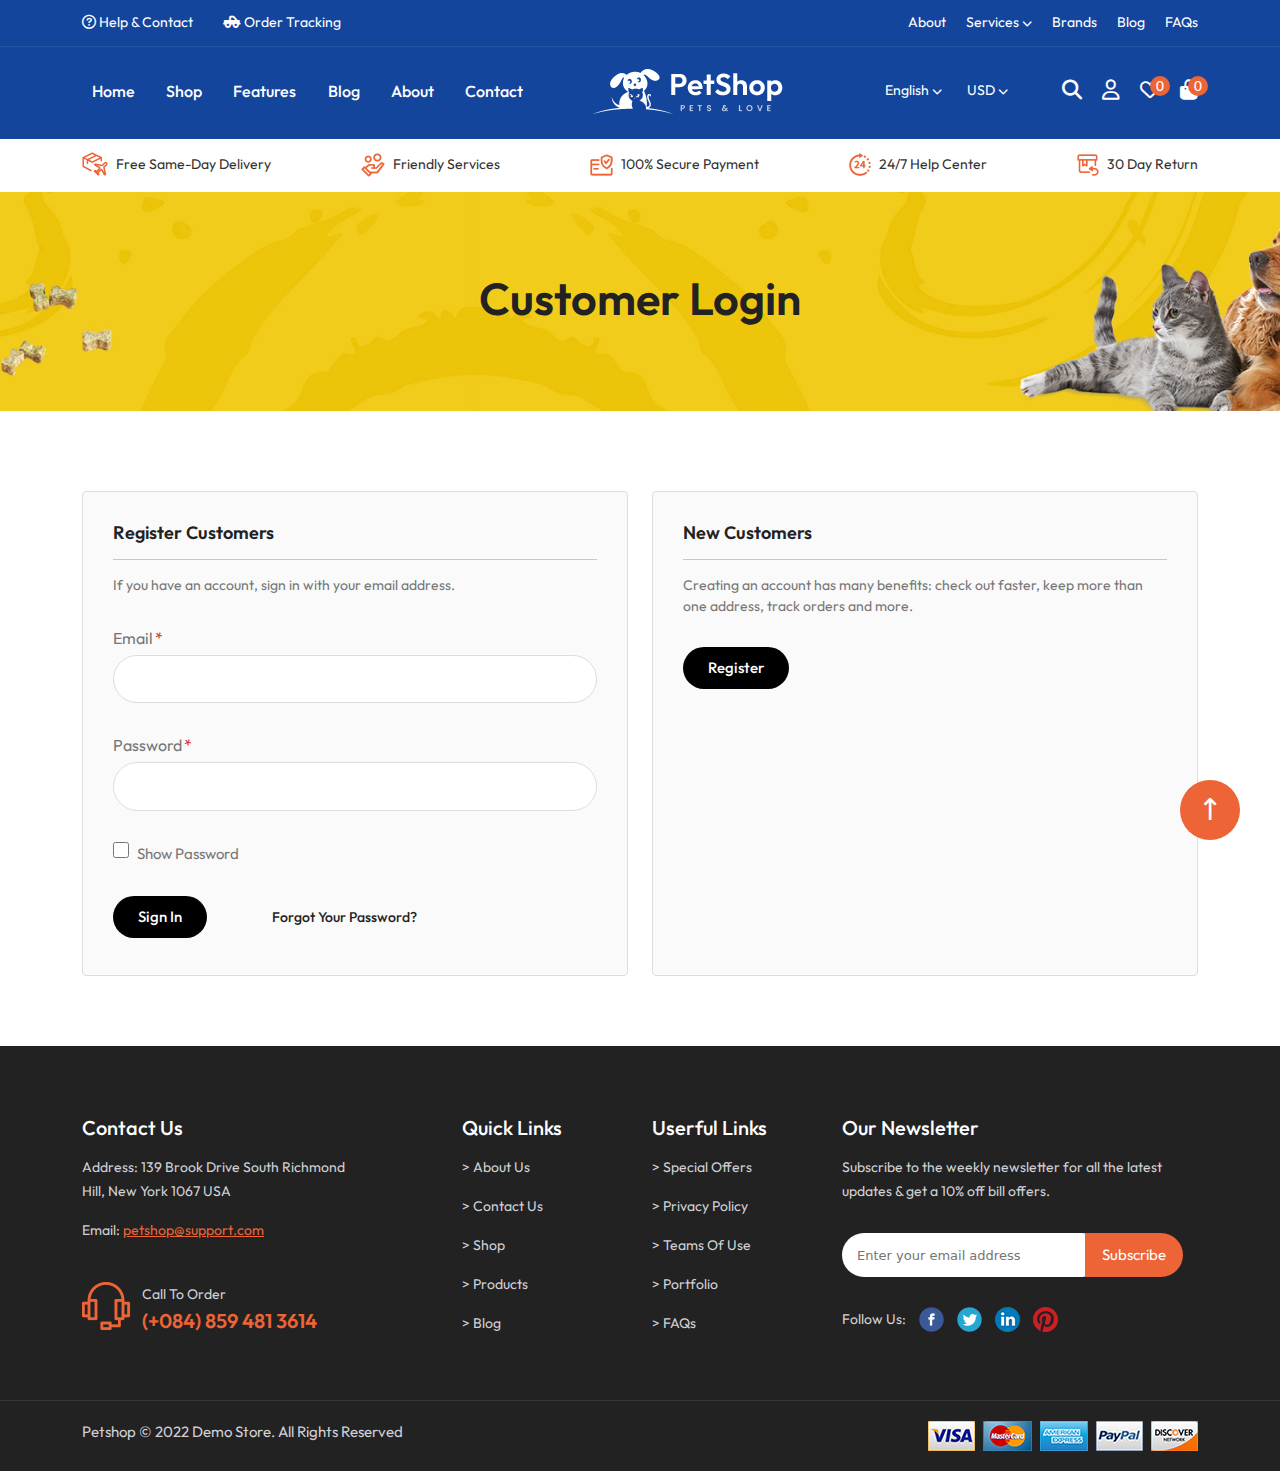
<file: customerlogin.html>
<!DOCTYPE html>
<html lang="en">

<head>
    <meta charset="UTF-8">
    <meta http-equiv="X-UA-Compatible" content="IE=edge">
    <meta name="viewport" content="width=device-width, initial-scale=1.0">
    <title>Customer Login</title>
    <link href="https://fonts.googleapis.com/css2?family=Outfit:wght@100;200;300;400;500;600;700;800;900&display=swap"
        rel="stylesheet">
    <link rel="stylesheet" href="./assets/css/bootstrap.min.css">
    <link rel="stylesheet" href="./assets/css/slick.css">
    <link rel="stylesheet" href="./assets/css/all.min.css">
    <link rel="stylesheet" href="./assets/css/style.css">
    <link rel="stylesheet" href="./assets/css/responsive.css">
</head>

<body>
    <!-- -------------------- header area start --------------------- -->
    <header id="header" class="d-none d-lg-block">
        <div class="header-top">
            <div class="container">
                <div class="row">
                    <div class="col-lg-6">
                        <div class="htop-left">
                            <ul class="d-flex">
                                <li><a href="contact.html"><i class="fa-regular fa-circle-question"></i> Help & Contact</a></li>

                                <li><a href="order_returns.html"><i class="fa-solid fa-truck-pickup"></i> Order Tracking</a></li>
                            </ul>
                        </div>
                    </div>
                    <div class="col-lg-6">
                        <div class="htop-right">
                            <ul class="d-flex justify-content-end">
                                <li><a href="aboutus.html">About</a></li>
                                <li><a href="index.html">Services <i class="fa-solid fa-chevron-down"></i></a>
                                    <ul class="serv">
                                        <li><a href="#">Pet traning</a></li>
                                        <li><a href="#">trauma treatment</a></li>
                                        <li><a href="#">vaccination</a></li>
                                        <li><a href="#">home care</a></li>
                                        <li><a href="#">surgery</a></li>
                                    </ul>
                                </li>
                                <li><a href="partner.html">Brands</a></li>
                                <li><a href="blog.html">Blog</a></li>
                                <li><a href="faqs.html">FAQs</a></li>
                            </ul>
                        </div>
                    </div>
                </div>
            </div>
        </div>
        <div class="header-middle">
            <div class="container">
                <div class="row" style="align-items: center;">
                    <div class="col-lg-5">
                        <div class="hm-left">
                            <ul>
                                <li><a class="bdr" href="index.html">Home</a></li>
                                <li class="menu_item"><a class="bdr" href="#">Shop</a>
                                    <ul class="mymenu">
                                        <li>
                                            <div class="row">
                                                <div class="mega-col d-flex" style="justify-content: space-between;">
                                                    <div class="mega-menu-item" style="width: 220px;">
                                                        <ul class="megul" style="display: flex; flex-direction: column;">
                                                            <h2>Food</h2>
                                                            <li><a href="#">Dry Food</a></li>
                                                            <li><a href="#">Veterinary Diets</a></li>
                                                            <li><a href="#">Minimally Processed Dog</a></li>
                                                            <li><a href="#">Grain Free Food</a></li>
                                                            <li><a href="#">Human-Grade Food</a></li>
                                                            <li><a href="#">Puppy Food</a></li>
                                                            <li><a href="#">Fresh & Frozen Food</a></li>
                                                            <li><a href="#"> Dog Food Toppers</a></li>
                                                        </ul>
                                                    </div>
                                                    <div class="mega-menu-item" style="width: 220px;">
                                                        <ul class="megul" style="display: flex; flex-direction: column;">
                                                            <h2>Accessories</h2>
                                                            <li><a href="#">Supplies</a></li>
                                                            <li><a href="#">Clothes</a></li>
                                                            <li><a href="#">Beds</a></li>
                                                            <li><a href="#">Bowls & Feeders</a></li>
                                                            <li><a href="#">Cameras & Trackers</a></li>
                                                            <li><a href="#">Collars & Harnesses</a></li>
                                                            <li><a href="#">Crates & Kennels</a></li>
                                                            <li><a href="#"> Grooming</a></li>
                                                        </ul>
                                                    </div>
                                                    <div class="mega-menu-item" style="width: 220px;">
                                                        <ul class="megul" style="display: flex; flex-direction: column;">
                                                            <h2>Health & Wellness</h2>
                                                            <li><a href="#">Vitamins</a></li>
                                                            <li><a href="#">Supplements</a></li>
                                                            <li><a href="#">Flea & Tick</a></li>
                                                            <li><a href="#">Calming Aids</a></li>
                                                            <li><a href="#">Dental Care</a></li>
                                                            <li><a href="#">Pharmacy</a></li>
                                                            <li><a href="#">DNA Kits</a></li>
                                                            <li><a href="#">Dog Obesity</a></li>
                                                        </ul>
                                                    </div>
                                                    <div class="mega-menu-item" style="width: 220px;">
                                                        <ul class="megul" style="display: flex; flex-direction: column;">
                                                            <h2>Popular Brands</h2>
                                                            <li><a href="#">Salerock</a></li>
                                                            <li><a href="#">Colorvia</a></li>
                                                            <li><a href="#">Velotoyou</a></li>
                                                            <li><a href="#">Mayacache</a></li>
                                                            <li><a href="#">Callism</a></li>
                                                            <li><a href="#">Heavypay</a></li>
                                                            <li><a href="#">Appsportal</a></li>
                                                            <li><a href="#">Pandacc</a></li>
                                                        </ul>
                                                    </div>
                                                    <div class="mega-menu-item" style="width: 340px;">
                                                        <a href="#"> <img src="./assets/images/menu.jpg" class="w-100"
                                                                style="height: 280px; object-fit: cover;" alt=""></a>
                                                    </div>
                                                </div>
                                            </div>
                                        </li>
                                    </ul>
                                </li>
                                <li class="megamenu-item"><a class="bdr" href="Features.html">Features</a>
                                    <ul class="megamenu">
                                        <li style="padding: 0;">
                                            <div class="row">
                                                <div class="megamenu-col d-flex"
                                                    style="justify-content: space-between;">
                                                    <div class="mgm-item">
                                                        <ul class="itmul">
                                                            <h2>Layouts</h2>
                                                            <li class="itmli"><a href="#">Home Demo 01</a></li>
                                                            <li><a href="#">RTL Demo</a></li>
                                                            <h2>Categories</h2>
                                                            <li><a href="#">Without Sidebar</a></li>
                                                            <li><a href="#">Left Sidebar</a></li>
                                                            <li><a href="#">Right Sidebar</a></li>
                                                        </ul>
                                                    </div>
                                                    <div class="mgm-item">
                                                        <ul class="itmul">
                                                            <h2>Product Pages</h2>
                                                            <li><a href="#">Without Sidebar</a></li>
                                                            <li><a href="#">Left Sidebar</a></li>
                                                            <li><a href="#">Right Sidebar</a></li>
                                                            <h2>Product Types</h2>
                                                            <li><a href="#">Simple Product</a></li>
                                                            <li><a href="#">Configurable Product</a></li>
                                                            <li><a href="#">Grouped Product</a></li>
                                                            <li><a href="#">Bundle Product</a></li>
                                                            <li><a href="#">Downloadable Product</a></li>
                                                        </ul>
                                                    </div>
                                                    <div class="mgm-item">
                                                        <ul class="itmul">
                                                            <h2>Blog Category Pages</h2>
                                                            <li><a href="#">Without Sidebar</a></li>
                                                            <li><a href="#">Left Sidebar</a></li>
                                                            <li><a href="#">Right Sidebar</a></li>
                                                            <h2>Blog Detail Pages</h2>
                                                            <li><a href="#">Without Sidebar</a></li>
                                                            <li><a href="#">Left Sidebar</a></li>
                                                            <li><a href="#">Right Sidebar</a></li>
                                                        </ul>
                                                    </div>
                                                    <div class="mgm-item">
                                                        <ul class="itmul">
                                                            <h2>Other Pages</h2>
                                                            <li><a href="#">About Us</a></li>
                                                            <li><a href="#">Contact Us</a></li>
                                                            <li><a href="#">FAQs</a></li>
                                                            <li><a href="#">Partner</a></li>
                                                            <li><a href="#">404 Page</a></li>
                                                            <li><a href="#">Brands - Manufactures</a></li>
                                                            <li><a href="#">Best Sellers</a></li>
                                                            <li><a href="#">New Arrivals</a></li>
                                                            <li><a href="#">Under Price $400</a></li>
                                                        </ul>
                                                    </div>
                                                </div>
                                            </div>
                                        </li>
                                    </ul>
                                </li>
                                <li><a class="bdr" href="blog.html">Blog</a></li>
                                <li><a class="bdr" href="aboutus.html">About</a></li>
                                <li><a class="bdr" href="contact.html">Contact</a></li>
                            </ul>
                        </div>
                    </div>
                    <div class="col-lg-3">
                        <div class="head-logo text-center"><a href="#"> <img src="./assets/images/logo-mobile.png" alt=""></a> </div>
                    </div>
                    <div class="col-lg-4">
                        <div class="hm-right">
                            <div class="row">
                                <div class="col-lg-6">
                                    <div class="hmr-left">
                                        <ul class="d-flex justify-content-end">
                                            <li>English <i class="fa-solid fa-chevron-down"></i>
                                                <ul class="language">
                                                    <li>Arabic - RTL</li>
                                                </ul>
                                            </li>
                                            <li>USD <i class="fa-solid fa-chevron-down"></i>
                                                <ul class="money">
                                                    <li class="usd">EUR-Euro</li>
                                                </ul>
                                            </li>
                                        </ul>
                                    </div>
                                </div>
                                <div class="col-lg-6">
                                    <div class="hmr-right">
                                        <ul class="d-flex justify-content-end">
                                            <li><a href="#"><i class="fa-solid fa-magnifying-glass"></i></a>
                                                <ul class="inpo">
                                                    <li class="inform">
                                                        <form>
                                                            <input type="search" placeholder="Enter your Kyeword..">
                                                        </form>
                                                    </li>
                                                </ul>
                                            </li>
                                            <li><a href="#"><i class="fa-regular fa-user"></i></a>
                                                <ul class="sin">
                                                    <li class="reg-cust-show">sign in</li>
                                                    <li class="log-frm-show">register</li>
                                                </ul>
                                            </li>
                                            <li><a href="customerlogin.html"><i class="fa-regular fa-heart"></i> <span>0</span></a>
                                                <ul class="wis">
                                                    <li>Wishlist</li>
                                                </ul>
                                            </li>
                                            <li><a href="#"><i class="fa-solid fa-bag-shopping"></i> <span>0</span></a>
                                                <div class="cart-item">
                                                    <p>You have no item in your shopping cart.</p>
                                                </div>
                                            </li>
                                        </ul>
                                    </div>
                                </div>
                            </div>
                        </div>
                    </div>
                </div>
            </div>
        </div>
        <div class="header-bottom">
            <div class="container">
                <div class="row">
                    <div class="col-lg-12">
                        <ul>
                            <li><a href="#"> <img src="./assets/images/icon-1.png" alt="icon"> Free Same-Day Delivery</a></li>
                            <li><a href="#"> <img src="./assets/images/icon-2.png" alt="icon"> Friendly Services</a></li>
                            <li><a href="#"> <img src="./assets/images/icon-3.png" alt="icon"> 100% Secure Payment</a></li>
                            <li><a href="#"> <img src="./assets/images/icon-4.png" alt="icon"> 24/7 Help Center</a></li>
                            <li><a href="#"> <img src="./assets/images/icon-5.png" alt="icon"> 30 Day Return</a></li>
                        </ul>
                    </div>
                </div>
            </div>
        </div>
    </header>

    <!-- -------------------- header area end --------------------- -->

        

    <!-- ------------------- Responsive header area start --------------------->
    <div id="responsive-header" class="d-block d-lg-none">
        <div class="container">
            <div class="res-head-row">
                    <div class="res-head-icon">
                        <i class="fa-solid fa-bars mobile-nav-show"></i>
                    </div>
                    <div class="res-head-logo text-center">
                       <a href="index.html"> <img src="./assets/images/logo-mobile.png" alt="logo-mobile"></a>
                </div>
                    <div class="res-head-cart">
                        <i class="fa-solid fa-cart-plus res-shop-cart-show"></i>
                        <div class="res-cart-item">
                            <p>You have no item in your shopping cart.</p>
                            <i class="fa-solid fa-xmark rcart_hide"></i> 
                        </div>
                </div>
            </div>
            <div class="res-header-input">
                <input type="text" placeholder="Enter your kyeword...">
                <i class="fa-solid fa-magnifying-glass"></i>
            </div>
        </div>
    </div>
    <!-- ------------------- Responsive header area end --------------------->

    <!-- ------------------- Responsive navpage area start --------------------->
    <div class="mobile-navpage d-block d-lg-none">
        <div class="mnavpage-area">
            <div class="mobile-navpage-head">
                <div class="container">
                    <div class="row">
                        <div class="col-4">
                            <div class="mnavpage-avatar">
                                <img src="./assets/images/user.png" alt="user">
                            </div>
                        </div>
                        <div class="col-8" style="padding: 0;">
                            <div class="mnavpage-text">
                                <h4>Welcome!</h4>
                                <span><a class="reg-cust-show" href="#">Sign In</a> / <a class="log-frm-show" href="#">Register</a></span>
                                <i class="fa-solid fa-xmark mobile-nav-hide"></i>
                            </div>
                        </div>
                    </div>
                </div>
            </div>
          <div class="mobile-navpage-wrapper">
            <div class="container">
                <ul class="mobile-navpage-body">
                    <li><a href="index.html">Home</a></li>
                    <li class="mobile-dropdown-item"><a href="shop.html">shop</a><i class="fa-solid fa-angle-down ms-drop-show"></i> <i class="fa-solid fa-angle-up dropdown-icon-up"></i>
                    <div class="mobile-dropdown-shop">
                        <ul class="mo-megamenu">
                            <h5>Food</h5>
                            <li><a href="#">Dry Food</a></li>
                            <li><a href="#">Wet Food</a></li>
                            <li><a href="#">Veterinary Diets</a></li>
                            <li><a href="#">Minimally Processed Dog </a></li>
                            <li><a href="#">Grain Free Food</a></li>
                            <li><a href="#">Human-Grade Food</a></li>
                            <li><a href="#">Puppy Food</a></li>
                            <li><a href="#">Fresh & Frozen Food</a></li>
                            <li><a href="#">Dog Food Toppers</a></li>
                        </ul>
                        <ul class="mo-megamenu">
                            <h5>Accessories</h5>
                            <li><a href="#">Supplies</a></li>
                            <li><a href="#">Clothes</a></li>
                            <li><a href="#">Beds</a></li>
                            <li><a href="#">Bowls & Feeders</a></li>
                            <li><a href="#">Cameras & Trackers</a></li>
                            <li><a href="#">Collars & Harnesses</a></li>
                            <li><a href="#">Crates & Kennels</a></li>
                            <li><a href="#">Grooming</a></li>
                            <li><a href="#">Toys</a></li>
                        </ul>
                        <ul class="mo-megamenu">
                            <h5>Health & Wellness</h5>
                            <li><a href="#">Vitamins</a></li>
                            <li><a href="#">Supplements</a></li>
                            <li><a href="#">Flea & Tick</a></li>
                            <li><a href="#">Calming Aids</a></li>
                            <li><a href="#">Dental Care</a></li>
                            <li><a href="#">Pharmacy</a></li>
                            <li><a href="#">DNA Kits</a></li>
                            <li><a href="#">Dog Obesity</a></li>
                            <li><a href="#">Petco Health Pillars</a></li>
                        </ul>
                        <ul class="mo-megamenu">
                            <h5>Popular Brands</h5>
                            <li><a href="#">Salerock</a></li>
                            <li><a href="#">Colorvia</a></li>
                            <li><a href="#">Velotoyou</a></li>
                            <li><a href="#">Mayacache</a></li>
                            <li><a href="#">Callism</a></li>
                            <li><a href="#">Heavypay</a></li>
                            <li><a href="#">Appsportal</a></li>
                            <li><a href="#">Pandacc</a></li>
                            <li><a href="#">View All Brands</a></li>
                            <li><a href="#"><img src="./assets/images/menu.jpg" class="w-100 img-fluid" alt="menu"></a></li>
                        </ul>
                    </div>
                    </li>
                    <li class="mobile-dropdown-item-feature"><a href="Features.html">features</a><i class="fa-solid fa-angle-down mf-drop-show"></i><i class="fa-solid fa-angle-up mf-drop-hide"></i>
                        <div class="mobile-dropdown-feature">
                            <ul class="mo-megamenu">
                                <h5>Layouts</h5>
                                <li><a href="#">Home Demo 01</a></li>
                                <li><a href="#">RTL Demo</a></li>
                            </ul>
                            <ul class="mo-megamenu">
                                <h5>Categories</h5>
                                <li><a href="#">Without Sidebar</a></li>
                                <li><a href="#">Left Sidebar</a></li>
                                <li><a href="#">Right Sidebar</a></li>
                            </ul>
                            <ul class="mo-megamenu">
                                <h5>Product Pages</h5>
                                <li><a href="#">Without Sidebar</a></li>
                                <li><a href="#">Left Sidebar</a></li>
                                <li><a href="#">right Sidebar</a></li>
                            </ul>
                            <ul class="mo-megamenu">
                                <h5>Product Types</h5>
                                <li><a href="#">Simple Product</a></li>
                                <li><a href="#">Configurable Product</a></li>
                                <li><a href="#">Grouped Product</a></li>
                                <li><a href="#">Bundle Product</a></li>
                                <li><a href="#">Downloadable Product</a></li>
                            </ul>
                            <ul class="mo-megamenu">
                                <h5>Blog Category Pages</h5>
                                <li><a href="#">Without Sidebar</a></li>
                                <li><a href="#">Left Sidebar</a></li>
                                <li><a href="#">Right Sidebar</a></li>
                                <li><a href="#">Blog Detail Pages</a></li>
                                <li><a href="#">Without Sidebar</a></li>
                                <li><a href="#">Left Sidebar</a></li>
                                <li><a href="#">Right Sidebar</a></li>
                            </ul>
                            <ul class="mo-megamenu">
                                <h5>Other Pages</h5>
                                <li><a href="aboutus.html">About Us</a></li>
                                <li><a href="contact.html">Contact Us</a></li>
                                <li><a href="faqs.html">FAQs</a></li>
                                <li><a href="partner.html">Partner</a></li>
                                <li><a href="#">404 Page</a></li>
                                <li><a href="#">Brands - Manufactures</a></li>
                                <li><a href="best-seller.html">Best Sellers</a></li>
                                <li><a href="#">New Arrivals</a></li>
                                <li><a href="#">Best Sellers</a></li>
                            </ul>
                        </div>
                    </li>
                    <li><a href="blog.html">blog</a></li>
                    <li><a href="aboutus.html">about</a></li>
                    <li><a href="contact.html">contact</a></li>
                </ul>
               </div>
          </div>
        </div>
    </div>
    <!-- ------------------- Responsive navpage area end --------------------->

       
    <!-- -------------------- Resister customer modal area start --------------------- -->
    <div class="reg-cust-modal">
        <div class="container">
            <div class="reg-cust-inner">
                <div class="reg-cust-inner-title text-center">
                    <h3>Registered Customer</h3>
                </div>
                <div class="res-cust-form">
                    <label for="email">email</label> <br>
                    <input type="email">
                    <label for="email">password</label> <br>
                    <input type="password">
                    <button>SIGN IN</button>
                    <a href="#">Forgot your password?</a>
                    <p>Don't have an account?</p>
                    <div class="res-cust-sign">
                        <a class="log-cust-show" href="#">Sign up now</a>
                    </div>
                </div>
                <i class="fa-solid fa-xmark reg-cust-hide"></i>
            </div>
            <div class="log-cust-inner">
                <div class="log-cust-inner-title text-center">
                    <h3>Create New Account</h3>
                </div>
                <div class="log-cust-form">
                    <label for="email">first name</label> <br>
                    <input type="email">
                    <label for="email">last name</label> <br>
                    <input type="password">
                    <label for="email">email</label> <br>
                    <input type="email">
                    <label for="email">password</label> <br>
                    <input type="password">
                    <label for="email">confirm password</label> <br>
                    <input type="password">
                    <button>REGISTER</button>
                    <div class="log-cust-sign">
                        <a href="#" class="log-cust-hide">Go To Login</a>
                    </div>
                </div>
                <i class="fa-solid fa-xmark login-cust-hide"></i>
            </div>
        </div>
    </div>
    <!-- -------------------- Resister customer modal area end --------------------- -->

    <!-- -------------------- breadcumb area start --------------------- -->
    <section id="breadcum" style="background: url(./assets/images/bg-breadcrumbs.jpg) no-repeat center/cover; padding: 80px 0;">
        <div class="container">
            <div class="bread-text text-center">
                <h1>Customer Login</h1>
            </div>
        </div>
    </section>
    <!-- -------------------- breadcumb area end --------------------- -->

    <!-- -------------------- Customer login area start --------------------- -->
    <section id="customer-login">
        <div class="container">
            <div class="login-content">
                <div class="row">
                    <div class="col-lg-6">
                        <div class="register-customer">
                            <div class="register-title">
                                <h4>Register Customers</h4>
                            </div>
                            <div class="field-note">
                                <p>If you have an account, sign in with your email address.</p>
                            </div>
                            <div class="login-information">
                                <div class="email">
                                    <label for="Email">Email</label>
                                    <br>
                                    <input type="email">
                                </div>
                                <div class="password">
                                    <label for="Email">Password</label>
                                    <br>
                                    <input type="password">
                                </div>
                                <div class="show-pass">
                                    <span> <input type="checkbox"> Show Password</span>
                                </div>
                                <div class="submit-btn">
                                    <button>Sign In</button>
                                    <a href="#">Forgot Your Password?
                                    </a>
                                </div>
                            </div>
                        </div>
                    </div>
                    <div class="col-lg-6">
                        <div class="new-customer">
                            <div class="register-title">
                                <h4>New Customers</h4>
                            </div>
                            <div class="field-note">
                                <p>Creating an account has many benefits: check out faster, keep more than one address, track orders and more.</p>
                            </div>
                            <button>Register</button>
                        </div>
                    </div>
                </div>
            </div>
        </div>
    </section>
    <!-- -------------------- Customer login area end --------------------- -->
    
    <!-- -------------------- footer area start ---------------------- -->
    <footer id="footer">
        <div class="container">
            <div class="footer-top">
                <div class="row">
                    <div class="col-md-6 col-lg-4">
                        <div class="fot-topl">
                            <h4>Contact Us</h4>
                            <p>Address: 139 Brook Drive South Richmond Hill, New York 1067 USA</p>
                            <div class="email">
                                <span>Email: <a href="#">petshop@support.com</a></span>
                            </div>
                            <div class="call">
                                <p>Call To Order</p>
                                <a href="tel:(+084) 859 481 3614">(+084) 859 481 3614</a>
                            </div>
                        </div>
                    </div>
                    <div class="col-6 col-md-3 col-lg-2">
                        <div class="quick">
                            <h4>Quick Links</h4>
                            <ul>
                                <li><a href="aboutus.html"> > about us </a></li>
                                <li><a href="contact.html"> > contact us</a></li>
                                <li><a href="shop.html"> > shop </a></li>
                                <li><a href="shop.html"> > products </a></li>
                                <li><a href="blog.html"> > blog </a></li>
                            </ul>
                        </div>
                    </div>
                    <div class="col-6 col-md-3 col-lg-2">
                        <div class="quick">
                            <h4>Userful Links</h4>
                            <ul>
                                <li><a href="#"> > Special Offers </a></li>
                                <li><a href="Privecy.html"> > Privacy Policy </a></li>
                                <li><a href="Privecy.html"> > Teams of Use </a></li>
                                <li><a href="aboutus.html"> > Portfolio </a></li>
                                <li><a href="faqs.html"> > FAQs </a></li>
                            </ul>
                        </div>
                    </div>
                    <div class="col-lg-4">
                        <div class="fot-topr">
                            <h4>Our Newsletter</h4>
                            <p>Subscribe to the weekly newsletter for all the latest updates & get a 10% off bill
                                offers.</p>
                            <div class="input">
                                <form>
                                    <input type="text" placeholder="Enter your email address">
                                    <button>Subscribe</button>
                                </form>
                            </div>
                            <div class="social-icon">
                                <span>Follow Us:</span>
                                <a href="#">
                                    <img src="./assets/images/social-1.png" alt="social">
                                </a>
                                <a href="#">
                                    <img src="./assets/images/social-2.png" alt="social">
                                </a>
                                <a href="#">
                                    <img src="./assets/images/social-3.png" alt="social">
                                </a>
                                <a href="#">
                                    <img src="./assets/images/social-4.png" alt="social">
                                </a>
                            </div>
                        </div>
                    </div>
                </div>
            </div>
        </div>
        <div class="footer-btm">
            <div class="container">
                <div class="row">
                    <div class="col-lg-6">
                        <div class="fot-btml">
                            <p>Petshop © 2022 Demo Store. All Rights Reserved</p>
                        </div>
                    </div>
                    <div class="col-lg-6">
                        <div class="fot-btmr text-end">
                            <img src="./assets/images/payment.png" alt="payment">
                        </div>
                    </div>
                </div>
            </div>
        </div>
    </footer>
    <div class="bttb">
        <h3>↑</h3>
    </div>
    <!-- -------------------- footer area end ---------------------- -->




    <script src="./assets/js/jquery-1.12.4.min.js"></script>
    <script src="./assets/js/slick.min.js"></script>
    <script src="./assets/js/bootstrap.bundle.min.js"></script>
    <script src="./assets/js/script.js"></script>

</body>

</html>
</file>
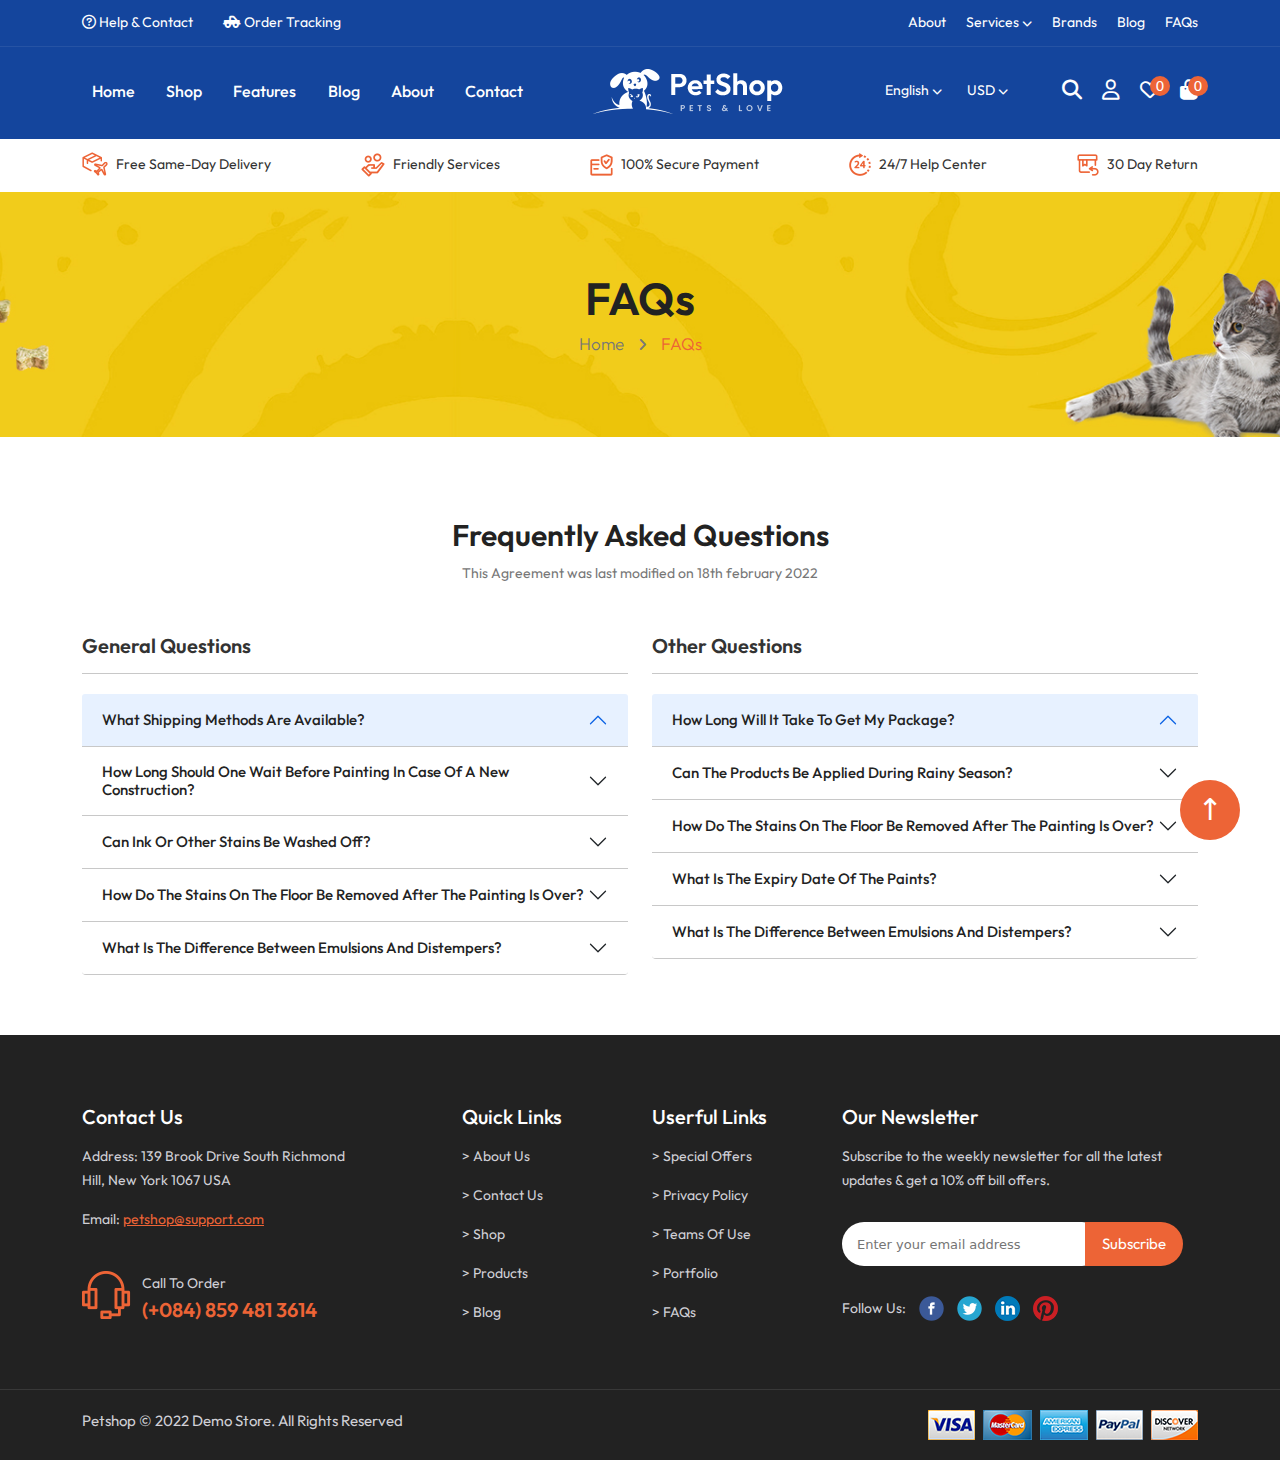
<file: faqs.html>
<!DOCTYPE html>
<html lang="en">

<head>
    <meta charset="UTF-8">
    <meta http-equiv="X-UA-Compatible" content="IE=edge">
    <meta name="viewport" content="width=device-width, initial-scale=1.0">
    <title>FAQs</title>
    <link href="https://fonts.googleapis.com/css2?family=Outfit:wght@100;200;300;400;500;600;700;800;900&display=swap"
        rel="stylesheet">
    <link rel="stylesheet" href="./assets/css/bootstrap.min.css">
    <link rel="stylesheet" href="./assets/css/slick.css">
    <link rel="stylesheet" href="./assets/css/all.min.css">
    <link rel="stylesheet" href="./assets/css/style.css">
    <link rel="stylesheet" href="./assets/css/responsive.css">
</head>

<body>
    <!-- -------------------- header area start --------------------- -->
    <header id="header" class="d-none d-lg-block">
        <div class="header-top">
            <div class="container">
                <div class="row">
                    <div class="col-lg-6">
                        <div class="htop-left">
                            <ul class="d-flex">
                                <li><a href="contact.html"><i class="fa-regular fa-circle-question"></i> Help & Contact</a></li>

                                <li><a href="order_returns.html"><i class="fa-solid fa-truck-pickup"></i> Order Tracking</a></li>
                            </ul>
                        </div>
                    </div>
                    <div class="col-lg-6">
                        <div class="htop-right">
                            <ul class="d-flex justify-content-end">
                                <li><a href="aboutus.html">About</a></li>
                                <li><a href="index.html">Services <i class="fa-solid fa-chevron-down"></i></a>
                                    <ul class="serv">
                                        <li><a href="#">Pet traning</a></li>
                                        <li><a href="#">trauma treatment</a></li>
                                        <li><a href="#">vaccination</a></li>
                                        <li><a href="#">home care</a></li>
                                        <li><a href="#">surgery</a></li>
                                    </ul>
                                </li>
                                <li><a href="partner.html">Brands</a></li>
                                <li><a href="blog.html">Blog</a></li>
                                <li><a href="faqs.html">FAQs</a></li>
                            </ul>
                        </div>
                    </div>
                </div>
            </div>
        </div>
        <div class="header-middle">
            <div class="container">
                <div class="row" style="align-items: center;">
                    <div class="col-lg-5">
                        <div class="hm-left">
                            <ul>
                                <li><a class="bdr" href="index.html">Home</a></li>
                                <li class="menu_item"><a class="bdr" href="#">Shop</a>
                                    <ul class="mymenu">
                                        <li>
                                            <div class="row">
                                                <div class="mega-col d-flex" style="justify-content: space-between;">
                                                    <div class="mega-menu-item" style="width: 220px;">
                                                        <ul class="megul" style="display: flex; flex-direction: column;">
                                                            <h2>Food</h2>
                                                            <li><a href="#">Dry Food</a></li>
                                                            <li><a href="#">Veterinary Diets</a></li>
                                                            <li><a href="#">Minimally Processed Dog</a></li>
                                                            <li><a href="#">Grain Free Food</a></li>
                                                            <li><a href="#">Human-Grade Food</a></li>
                                                            <li><a href="#">Puppy Food</a></li>
                                                            <li><a href="#">Fresh & Frozen Food</a></li>
                                                            <li><a href="#"> Dog Food Toppers</a></li>
                                                        </ul>
                                                    </div>
                                                    <div class="mega-menu-item" style="width: 220px;">
                                                        <ul class="megul" style="display: flex; flex-direction: column;">
                                                            <h2>Accessories</h2>
                                                            <li><a href="#">Supplies</a></li>
                                                            <li><a href="#">Clothes</a></li>
                                                            <li><a href="#">Beds</a></li>
                                                            <li><a href="#">Bowls & Feeders</a></li>
                                                            <li><a href="#">Cameras & Trackers</a></li>
                                                            <li><a href="#">Collars & Harnesses</a></li>
                                                            <li><a href="#">Crates & Kennels</a></li>
                                                            <li><a href="#"> Grooming</a></li>
                                                        </ul>
                                                    </div>
                                                    <div class="mega-menu-item" style="width: 220px;">
                                                        <ul class="megul" style="display: flex; flex-direction: column;">
                                                            <h2>Health & Wellness</h2>
                                                            <li><a href="#">Vitamins</a></li>
                                                            <li><a href="#">Supplements</a></li>
                                                            <li><a href="#">Flea & Tick</a></li>
                                                            <li><a href="#">Calming Aids</a></li>
                                                            <li><a href="#">Dental Care</a></li>
                                                            <li><a href="#">Pharmacy</a></li>
                                                            <li><a href="#">DNA Kits</a></li>
                                                            <li><a href="#">Dog Obesity</a></li>
                                                        </ul>
                                                    </div>
                                                    <div class="mega-menu-item" style="width: 220px;">
                                                        <ul class="megul" style="display: flex; flex-direction: column;">
                                                            <h2>Popular Brands</h2>
                                                            <li><a href="#">Salerock</a></li>
                                                            <li><a href="#">Colorvia</a></li>
                                                            <li><a href="#">Velotoyou</a></li>
                                                            <li><a href="#">Mayacache</a></li>
                                                            <li><a href="#">Callism</a></li>
                                                            <li><a href="#">Heavypay</a></li>
                                                            <li><a href="#">Appsportal</a></li>
                                                            <li><a href="#">Pandacc</a></li>
                                                        </ul>
                                                    </div>
                                                    <div class="mega-menu-item" style="width: 340px;">
                                                        <a href="#"> <img src="./assets/images/menu.jpg" class="w-100"
                                                                style="height: 280px; object-fit: cover;" alt=""></a>
                                                    </div>
                                                </div>
                                            </div>
                                        </li>
                                    </ul>
                                </li>
                                <li class="megamenu-item"><a class="bdr" href="Features.html">Features</a>
                                    <ul class="megamenu">
                                        <li style="padding: 0;">
                                            <div class="row">
                                                <div class="megamenu-col d-flex"
                                                    style="justify-content: space-between;">
                                                    <div class="mgm-item">
                                                        <ul class="itmul">
                                                            <h2>Layouts</h2>
                                                            <li class="itmli"><a href="#">Home Demo 01</a></li>
                                                            <li><a href="#">RTL Demo</a></li>
                                                            <h2>Categories</h2>
                                                            <li><a href="#">Without Sidebar</a></li>
                                                            <li><a href="#">Left Sidebar</a></li>
                                                            <li><a href="#">Right Sidebar</a></li>
                                                        </ul>
                                                    </div>
                                                    <div class="mgm-item">
                                                        <ul class="itmul">
                                                            <h2>Product Pages</h2>
                                                            <li><a href="#">Without Sidebar</a></li>
                                                            <li><a href="#">Left Sidebar</a></li>
                                                            <li><a href="#">Right Sidebar</a></li>
                                                            <h2>Product Types</h2>
                                                            <li><a href="#">Simple Product</a></li>
                                                            <li><a href="#">Configurable Product</a></li>
                                                            <li><a href="#">Grouped Product</a></li>
                                                            <li><a href="#">Bundle Product</a></li>
                                                            <li><a href="#">Downloadable Product</a></li>
                                                        </ul>
                                                    </div>
                                                    <div class="mgm-item">
                                                        <ul class="itmul">
                                                            <h2>Blog Category Pages</h2>
                                                            <li><a href="#">Without Sidebar</a></li>
                                                            <li><a href="#">Left Sidebar</a></li>
                                                            <li><a href="#">Right Sidebar</a></li>
                                                            <h2>Blog Detail Pages</h2>
                                                            <li><a href="#">Without Sidebar</a></li>
                                                            <li><a href="#">Left Sidebar</a></li>
                                                            <li><a href="#">Right Sidebar</a></li>
                                                        </ul>
                                                    </div>
                                                    <div class="mgm-item">
                                                        <ul class="itmul">
                                                            <h2>Other Pages</h2>
                                                            <li><a href="#">About Us</a></li>
                                                            <li><a href="#">Contact Us</a></li>
                                                            <li><a href="#">FAQs</a></li>
                                                            <li><a href="#">Partner</a></li>
                                                            <li><a href="#">404 Page</a></li>
                                                            <li><a href="#">Brands - Manufactures</a></li>
                                                            <li><a href="#">Best Sellers</a></li>
                                                            <li><a href="#">New Arrivals</a></li>
                                                            <li><a href="#">Under Price $400</a></li>
                                                        </ul>
                                                    </div>
                                                </div>
                                            </div>
                                        </li>
                                    </ul>
                                </li>
                                <li><a class="bdr" href="blog.html">Blog</a></li>
                                <li><a class="bdr" href="aboutus.html">About</a></li>
                                <li><a class="bdr" href="contact.html">Contact</a></li>
                            </ul>
                        </div>
                    </div>
                    <div class="col-lg-3">
                        <div class="head-logo text-center"><a href="#"> <img src="./assets/images/logo-mobile.png" alt=""></a> </div>
                    </div>
                    <div class="col-lg-4">
                        <div class="hm-right">
                            <div class="row">
                                <div class="col-lg-6">
                                    <div class="hmr-left">
                                        <ul class="d-flex justify-content-end">
                                            <li>English <i class="fa-solid fa-chevron-down"></i>
                                                <ul class="language">
                                                    <li>Arabic - RTL</li>
                                                </ul>
                                            </li>
                                            <li>USD <i class="fa-solid fa-chevron-down"></i>
                                                <ul class="money">
                                                    <li class="usd">EUR-Euro</li>
                                                </ul>
                                            </li>
                                        </ul>
                                    </div>
                                </div>
                                <div class="col-lg-6">
                                    <div class="hmr-right">
                                        <ul class="d-flex justify-content-end">
                                            <li><a href="#"><i class="fa-solid fa-magnifying-glass"></i></a>
                                                <ul class="inpo">
                                                    <li class="inform">
                                                        <form>
                                                            <input type="search" placeholder="Enter your Kyeword..">
                                                        </form>
                                                    </li>
                                                </ul>
                                            </li>
                                            <li><a href="#"><i class="fa-regular fa-user"></i></a>
                                                <ul class="sin">
                                                    <li class="reg-cust-show">sign in</li>
                                                    <li class="log-frm-show">register</li>
                                                </ul>
                                            </li>
                                            <li><a href="customerlogin.html"><i class="fa-regular fa-heart"></i> <span>0</span></a>
                                                <ul class="wis">
                                                    <li>Wishlist</li>
                                                </ul>
                                            </li>
                                            <li><a href="#"><i class="fa-solid fa-bag-shopping"></i> <span>0</span></a>
                                                <div class="cart-item">
                                                    <p>You have no item in your shopping cart.</p>
                                                </div>
                                            </li>
                                        </ul>
                                    </div>
                                </div>
                            </div>
                        </div>
                    </div>
                </div>
            </div>
        </div>
        <div class="header-bottom">
            <div class="container">
                <div class="row">
                    <div class="col-lg-12">
                        <ul>
                            <li><a href="#"> <img src="./assets/images/icon-1.png" alt="icon"> Free Same-Day Delivery</a></li>
                            <li><a href="#"> <img src="./assets/images/icon-2.png" alt="icon"> Friendly Services</a></li>
                            <li><a href="#"> <img src="./assets/images/icon-3.png" alt="icon"> 100% Secure Payment</a></li>
                            <li><a href="#"> <img src="./assets/images/icon-4.png" alt="icon"> 24/7 Help Center</a></li>
                            <li><a href="#"> <img src="./assets/images/icon-5.png" alt="icon"> 30 Day Return</a></li>
                        </ul>
                    </div>
                </div>
            </div>
        </div>
    </header>

    <!-- -------------------- header area end --------------------- -->

        

    <!-- ------------------- Responsive header area start --------------------->
    <div id="responsive-header" class="d-block d-lg-none">
        <div class="container">
            <div class="res-head-row">
                    <div class="res-head-icon">
                        <i class="fa-solid fa-bars mobile-nav-show"></i>
                    </div>
                    <div class="res-head-logo text-center">
                       <a href="index.html"> <img src="./assets/images/logo-mobile.png" alt="logo-mobile"></a>
                </div>
                    <div class="res-head-cart">
                        <i class="fa-solid fa-cart-plus res-shop-cart-show"></i>
                        <div class="res-cart-item">
                            <p>You have no item in your shopping cart.</p>
                            <i class="fa-solid fa-xmark rcart_hide"></i> 
                        </div>
                </div>
            </div>
            <div class="res-header-input">
                <input type="text" placeholder="Enter your kyeword...">
                <i class="fa-solid fa-magnifying-glass"></i>
            </div>
        </div>
    </div>
    <!-- ------------------- Responsive header area end --------------------->

    <!-- ------------------- Responsive navpage area start --------------------->
    <div class="mobile-navpage d-block d-lg-none">
        <div class="mnavpage-area">
            <div class="mobile-navpage-head">
                <div class="container">
                    <div class="row">
                        <div class="col-4">
                            <div class="mnavpage-avatar">
                                <img src="./assets/images/user.png" alt="user">
                            </div>
                        </div>
                        <div class="col-8" style="padding: 0;">
                            <div class="mnavpage-text">
                                <h4>Welcome!</h4>
                                <span><a class="reg-cust-show" href="#">Sign In</a> / <a class="log-frm-show" href="#">Register</a></span>
                                <i class="fa-solid fa-xmark mobile-nav-hide"></i>
                            </div>
                        </div>
                    </div>
                </div>
            </div>
          <div class="mobile-navpage-wrapper">
            <div class="container">
                <ul class="mobile-navpage-body">
                    <li><a href="index.html">Home</a></li>
                    <li class="mobile-dropdown-item"><a href="shop.html">shop</a><i class="fa-solid fa-angle-down ms-drop-show"></i> <i class="fa-solid fa-angle-up dropdown-icon-up"></i>
                    <div class="mobile-dropdown-shop">
                        <ul class="mo-megamenu">
                            <h5>Food</h5>
                            <li><a href="#">Dry Food</a></li>
                            <li><a href="#">Wet Food</a></li>
                            <li><a href="#">Veterinary Diets</a></li>
                            <li><a href="#">Minimally Processed Dog </a></li>
                            <li><a href="#">Grain Free Food</a></li>
                            <li><a href="#">Human-Grade Food</a></li>
                            <li><a href="#">Puppy Food</a></li>
                            <li><a href="#">Fresh & Frozen Food</a></li>
                            <li><a href="#">Dog Food Toppers</a></li>
                        </ul>
                        <ul class="mo-megamenu">
                            <h5>Accessories</h5>
                            <li><a href="#">Supplies</a></li>
                            <li><a href="#">Clothes</a></li>
                            <li><a href="#">Beds</a></li>
                            <li><a href="#">Bowls & Feeders</a></li>
                            <li><a href="#">Cameras & Trackers</a></li>
                            <li><a href="#">Collars & Harnesses</a></li>
                            <li><a href="#">Crates & Kennels</a></li>
                            <li><a href="#">Grooming</a></li>
                            <li><a href="#">Toys</a></li>
                        </ul>
                        <ul class="mo-megamenu">
                            <h5>Health & Wellness</h5>
                            <li><a href="#">Vitamins</a></li>
                            <li><a href="#">Supplements</a></li>
                            <li><a href="#">Flea & Tick</a></li>
                            <li><a href="#">Calming Aids</a></li>
                            <li><a href="#">Dental Care</a></li>
                            <li><a href="#">Pharmacy</a></li>
                            <li><a href="#">DNA Kits</a></li>
                            <li><a href="#">Dog Obesity</a></li>
                            <li><a href="#">Petco Health Pillars</a></li>
                        </ul>
                        <ul class="mo-megamenu">
                            <h5>Popular Brands</h5>
                            <li><a href="#">Salerock</a></li>
                            <li><a href="#">Colorvia</a></li>
                            <li><a href="#">Velotoyou</a></li>
                            <li><a href="#">Mayacache</a></li>
                            <li><a href="#">Callism</a></li>
                            <li><a href="#">Heavypay</a></li>
                            <li><a href="#">Appsportal</a></li>
                            <li><a href="#">Pandacc</a></li>
                            <li><a href="#">View All Brands</a></li>
                            <li><a href="#"><img src="./assets/images/menu.jpg" class="w-100 img-fluid" alt="menu"></a></li>
                        </ul>
                    </div>
                    </li>
                    <li class="mobile-dropdown-item-feature"><a href="Features.html">features</a><i class="fa-solid fa-angle-down mf-drop-show"></i><i class="fa-solid fa-angle-up mf-drop-hide"></i>
                        <div class="mobile-dropdown-feature">
                            <ul class="mo-megamenu">
                                <h5>Layouts</h5>
                                <li><a href="#">Home Demo 01</a></li>
                                <li><a href="#">RTL Demo</a></li>
                            </ul>
                            <ul class="mo-megamenu">
                                <h5>Categories</h5>
                                <li><a href="#">Without Sidebar</a></li>
                                <li><a href="#">Left Sidebar</a></li>
                                <li><a href="#">Right Sidebar</a></li>
                            </ul>
                            <ul class="mo-megamenu">
                                <h5>Product Pages</h5>
                                <li><a href="#">Without Sidebar</a></li>
                                <li><a href="#">Left Sidebar</a></li>
                                <li><a href="#">right Sidebar</a></li>
                            </ul>
                            <ul class="mo-megamenu">
                                <h5>Product Types</h5>
                                <li><a href="#">Simple Product</a></li>
                                <li><a href="#">Configurable Product</a></li>
                                <li><a href="#">Grouped Product</a></li>
                                <li><a href="#">Bundle Product</a></li>
                                <li><a href="#">Downloadable Product</a></li>
                            </ul>
                            <ul class="mo-megamenu">
                                <h5>Blog Category Pages</h5>
                                <li><a href="#">Without Sidebar</a></li>
                                <li><a href="#">Left Sidebar</a></li>
                                <li><a href="#">Right Sidebar</a></li>
                                <li><a href="#">Blog Detail Pages</a></li>
                                <li><a href="#">Without Sidebar</a></li>
                                <li><a href="#">Left Sidebar</a></li>
                                <li><a href="#">Right Sidebar</a></li>
                            </ul>
                            <ul class="mo-megamenu">
                                <h5>Other Pages</h5>
                                <li><a href="aboutus.html">About Us</a></li>
                                <li><a href="contact.html">Contact Us</a></li>
                                <li><a href="faqs.html">FAQs</a></li>
                                <li><a href="partner.html">Partner</a></li>
                                <li><a href="#">404 Page</a></li>
                                <li><a href="#">Brands - Manufactures</a></li>
                                <li><a href="best-seller.html">Best Sellers</a></li>
                                <li><a href="#">New Arrivals</a></li>
                                <li><a href="#">Best Sellers</a></li>
                            </ul>
                        </div>
                    </li>
                    <li><a href="blog.html">blog</a></li>
                    <li><a href="aboutus.html">about</a></li>
                    <li><a href="contact.html">contact</a></li>
                </ul>
               </div>
          </div>
        </div>
    </div>
    <!-- ------------------- Responsive navpage area end --------------------->

        <!-- -------------------- Resister customer modal area start --------------------- -->
        <div class="reg-cust-modal">
            <div class="container">
                <div class="reg-cust-inner">
                    <div class="reg-cust-inner-title text-center">
                        <h3>Registered Customer</h3>
                    </div>
                    <div class="res-cust-form">
                        <label for="email">email</label> <br>
                        <input type="email">
                        <label for="email">password</label> <br>
                        <input type="password">
                        <button>SIGN IN</button>
                        <a href="#">Forgot your password?</a>
                        <p>Don't have an account?</p>
                        <div class="res-cust-sign">
                            <a class="log-cust-show" href="#">Sign up now</a>
                        </div>
                    </div>
                    <i class="fa-solid fa-xmark reg-cust-hide"></i>
                </div>
                <div class="log-cust-inner">
                    <div class="log-cust-inner-title text-center">
                        <h3>Create New Account</h3>
                    </div>
                    <div class="log-cust-form">
                        <label for="email">first name</label> <br>
                        <input type="email">
                        <label for="email">last name</label> <br>
                        <input type="password">
                        <label for="email">email</label> <br>
                        <input type="email">
                        <label for="email">password</label> <br>
                        <input type="password">
                        <label for="email">confirm password</label> <br>
                        <input type="password">
                        <button>REGISTER</button>
                        <div class="log-cust-sign">
                            <a href="#" class="log-cust-hide">Go To Login</a>
                        </div>
                    </div>
                    <i class="fa-solid fa-xmark login-cust-hide"></i>
                </div>
            </div>
        </div>
        <!-- -------------------- Resister customer modal area end --------------------- -->

    <!-- -------------------- breadcumb area start --------------------- -->
    <section id="breadcum" style="background: url(./assets/images/bg-breadcrumbs.jpg) no-repeat center/cover; padding: 80px 0;">
        <div class="container">
            <div class="bread-text text-center">
                <h1>FAQs</h1>
                <span><a href="index.html">Home</a> <i class="fa-solid fa-angle-right"></i> FAQs</span>
            </div>
        </div>
    </section>
    <!-- -------------------- breadcumb area end --------------------- -->

    <section id="faqs">
        <div class="container">
            <div class="faq-title text-center">
                <h2>Frequently Asked Questions</h2>
                <p>This Agreement was last modified on 18th february 2022</p>
            </div>
            <div class="row">
                <div class="col-lg-6">
                    <div class="faq-accordion">
                        <div class="faq-accordion-title">
                            <h5>General Questions</h5>
                        </div>
                        <div class="accordion" id="accordionExample">
                            <div class="accordion-item">
                              <h2 class="accordion-header" id="headingOne">
                                <button class="accordion-button" type="button" data-bs-toggle="collapse" data-bs-target="#collapseOne" aria-expanded="true" aria-controls="collapseOne">
                                    What Shipping Methods Are Available? 
                                </button>
                              </h2>
                              <div id="collapseOne" class="accordion-collapse collapse" aria-labelledby="headingOne" data-bs-parent="#accordionExample">
                                <div class="accordion-body">
                                 <p>Sed ut perspiciatis unde omnis iste natus error sit voluptatem accusantium dolorema laudantium, totam anaperiam, eaque ipsa quae illo inventore veritatis quasi architecto beatae vitae dicta sunt explicabo. Nemo enim ipsam voluptatem quian an voluptas sit aspernatur aut odit aut fugit, sed quia consequuntur.</p>
                                </div>
                              </div>
                            </div>
                            <div class="accordion-item">
                              <h2 class="accordion-header" id="headingTwo">
                                <button class="accordion-button collapsed" type="button" data-bs-toggle="collapse" data-bs-target="#collapseTwo" aria-expanded="false" aria-controls="collapseTwo">
                                    How Long Should One Wait Before Painting In Case Of A New Construction? 
                                </button>
                              </h2>
                              <div id="collapseTwo" class="accordion-collapse collapse" aria-labelledby="headingTwo" data-bs-parent="#accordionExample">
                                <div class="accordion-body">
                                    <p>Sed ut perspiciatis unde omnis iste natus error sit voluptatem accusantium dolorema laudantium, totam anaperiam, eaque ipsa quae illo inventore veritatis quasi architecto beatae vitae dicta sunt explicabo. Nemo enim ipsam voluptatem quian an voluptas sit aspernatur aut odit aut fugit, sed quia consequuntur.</p>
                                </div>
                              </div>
                            </div>
                            <div class="accordion-item">
                              <h2 class="accordion-header" id="headingThree">
                                <button class="accordion-button collapsed" type="button" data-bs-toggle="collapse" data-bs-target="#collapseThree" aria-expanded="false" aria-controls="collapseThree">
                                    Can Ink Or Other Stains Be Washed Off? 
                                </button>
                              </h2>
                              <div id="collapseThree" class="accordion-collapse collapse" aria-labelledby="headingThree" data-bs-parent="#accordionExample">
                                <div class="accordion-body">
                                    <p>Sed ut perspiciatis unde omnis iste natus error sit voluptatem accusantium dolorema laudantium, totam anaperiam, eaque ipsa quae illo inventore veritatis quasi architecto beatae vitae dicta sunt explicabo. Nemo enim ipsam voluptatem quian an voluptas sit aspernatur aut odit aut fugit, sed quia consequuntur.</p>
                                </div>
                              </div>
                            </div>
                            <div class="accordion-item">
                              <h2 class="accordion-header" id="headingFour">
                                <button class="accordion-button collapsed" type="button" data-bs-toggle="collapse" data-bs-target="#collapseFour" aria-expanded="false" aria-controls="collapseFour">
                                    How Do The Stains On The Floor Be Removed After The Painting Is Over? 
                                </button>
                              </h2>
                              <div id="collapseFour" class="accordion-collapse collapse" aria-labelledby="headingFour" data-bs-parent="#accordionExample">
                                <div class="accordion-body">
                                  <p>Sed ut perspiciatis unde omnis iste natus error sit voluptatem accusantium dolorema laudantium, totam anaperiam, eaque ipsa quae illo inventore veritatis quasi architecto beatae vitae dicta sunt explicabo. Nemo enim ipsam voluptatem quian an voluptas sit aspernatur aut odit aut fugit, sed quia consequuntur.</p>
                                </div>
                              </div>
                            </div>
                            <div class="accordion-item">
                              <h2 class="accordion-header" id="headingFive">
                                <button class="accordion-button collapsed" type="button" data-bs-toggle="collapse" data-bs-target="#collapseFive" aria-expanded="false" aria-controls="collapseFive">
                                    What Is The Difference Between Emulsions And Distempers? 
                                </button>
                              </h2>
                              <div id="collapseFive" class="accordion-collapse collapse" aria-labelledby="headingFive" data-bs-parent="#accordionExample">
                                <div class="accordion-body">
                                    Sed ut perspiciatis unde omnis iste natus error sit voluptatem accusantium dolorema laudantium, totam anaperiam, eaque ipsa quae illo inventore veritatis quasi architecto beatae vitae dicta sunt explicabo. Nemo enim ipsam voluptatem quian an voluptas sit aspernatur aut odit aut fugit, sed quia consequuntur.
                                </div>
                              </div>
                            </div>
                          </div>
                    </div>
                </div>
                <div class="col-lg-6">
                    <div class="faq-accordion">
                        <div class="faq-accordion-title">
                            <h5> Other Questions</h5>
                        </div>
                        <div class="accordion" id="accordionExample">
                            <div class="accordion-item">
                              <h2 class="accordion-header" id="headingSix">
                                <button class="accordion-button" type="button" data-bs-toggle="collapse" data-bs-target="#collapseSix" aria-expanded="true" aria-controls="collapseSix">
                                    How Long Will It Take To Get My Package? 
                                </button>
                              </h2>
                              <div id="collapseSix" class="accordion-collapse collapse" aria-labelledby="headingSix" data-bs-parent="#accordionExample">
                                <div class="accordion-body">
                                 <p>Sed ut perspiciatis unde omnis iste natus error sit voluptatem accusantium dolorema laudantium, totam anaperiam, eaque ipsa quae illo inventore veritatis quasi architecto beatae vitae dicta sunt explicabo. Nemo enim ipsam voluptatem quian an voluptas sit aspernatur aut odit aut fugit, sed quia consequuntur.</p>
                                </div>
                              </div>
                            </div>
                            <div class="accordion-item">
                              <h2 class="accordion-header" id="headingSeven">
                                <button class="accordion-button collapsed" type="button" data-bs-toggle="collapse" data-bs-target="#collapseSeven" aria-expanded="false" aria-controls="collapseSeven">
                                    Can The Products Be Applied During Rainy Season? 
                                </button>
                              </h2>
                              <div id="collapseSeven" class="accordion-collapse collapse" aria-labelledby="headingSeven" data-bs-parent="#accordionExample">
                                <div class="accordion-body">
                                    <p>Sed ut perspiciatis unde omnis iste natus error sit voluptatem accusantium dolorema laudantium, totam anaperiam, eaque ipsa quae illo inventore veritatis quasi architecto beatae vitae dicta sunt explicabo. Nemo enim ipsam voluptatem quian an voluptas sit aspernatur aut odit aut fugit, sed quia consequuntur.</p>
                                </div>
                              </div>
                            </div>
                            <div class="accordion-item">
                              <h2 class="accordion-header" id="headingEight">
                                <button class="accordion-button collapsed" type="button" data-bs-toggle="collapse" data-bs-target="#collapseEight" aria-expanded="false" aria-controls="collapseEight">
                                    How Do The Stains On The Floor Be Removed After The Painting Is Over? 
                                </button>
                              </h2>
                              <div id="collapseEight" class="accordion-collapse collapse" aria-labelledby="headingEight" data-bs-parent="#accordionExample">
                                <div class="accordion-body">
                                    <p>Sed ut perspiciatis unde omnis iste natus error sit voluptatem accusantium dolorema laudantium, totam anaperiam, eaque ipsa quae illo inventore veritatis quasi architecto beatae vitae dicta sunt explicabo. Nemo enim ipsam voluptatem quian an voluptas sit aspernatur aut odit aut fugit, sed quia consequuntur.</p>
                                </div>
                              </div>
                            </div>
                            <div class="accordion-item">
                              <h2 class="accordion-header" id="headingNine">
                                <button class="accordion-button collapsed" type="button" data-bs-toggle="collapse" data-bs-target="#collapseNine" aria-expanded="false" aria-controls="collapseNine">
                                    What Is The Expiry Date Of The Paints?
                                </button>
                              </h2>
                              <div id="collapseNine" class="accordion-collapse collapse" aria-labelledby="headingNine" data-bs-parent="#accordionExample">
                                <div class="accordion-body">
                                  <p>Sed ut perspiciatis unde omnis iste natus error sit voluptatem accusantium dolorema laudantium, totam anaperiam, eaque ipsa quae illo inventore veritatis quasi architecto beatae vitae dicta sunt explicabo. Nemo enim ipsam voluptatem quian an voluptas sit aspernatur aut odit aut fugit, sed quia consequuntur.</p>
                                </div>
                              </div>
                            </div>
                            <div class="accordion-item">
                              <h2 class="accordion-header" id="headingTen">
                                <button class="accordion-button collapsed" type="button" data-bs-toggle="collapse" data-bs-target="#collapseTen" aria-expanded="false" aria-controls="collapseTen">
                                    What Is The Difference Between Emulsions And Distempers? 
                                </button>
                              </h2>
                              <div id="collapseTen" class="accordion-collapse collapse" aria-labelledby="headingTen" data-bs-parent="#accordionExample">
                                <div class="accordion-body">
                                    Sed ut perspiciatis unde omnis iste natus error sit voluptatem accusantium dolorema laudantium, totam anaperiam, eaque ipsa quae illo inventore veritatis quasi architecto beatae vitae dicta sunt explicabo. Nemo enim ipsam voluptatem quian an voluptas sit aspernatur aut odit aut fugit, sed quia consequuntur.
                                </div>
                              </div>
                            </div>
                          </div>
                    </div>
                </div>
           
            </div>
        </div>
    </section>

    <!-- -------------------- footer area start ---------------------- -->
    <footer id="footer">
        <div class="container">
            <div class="footer-top">
                <div class="row">
                    <div class="col-lg-4 col-md-6">
                        <div class="fot-topl">
                            <h4>Contact Us</h4>
                            <p>Address: 139 Brook Drive South Richmond Hill, New York 1067 USA</p>
                            <div class="email">
                                <span>Email: <a href="#">petshop@support.com</a></span>
                            </div>
                            <div class="call">
                                <p>Call To Order</p>
                                <a href="tel:(+084) 859 481 3614">(+084) 859 481 3614</a>
                            </div>
                        </div>
                    </div>
                    <div class="col-6 col-md-3 col-lg-2">
                        <div class="quick">
                            <h4>Quick Links</h4>
                            <ul>
                                <li><a href="aboutus.html"> > about us </a></li>
                                <li><a href="contact.html"> > contact us</a></li>
                                <li><a href="shop.html"> > shop </a></li>
                                <li><a href="shop.html"> > products </a></li>
                                <li><a href="blog.html"> > blog </a></li>
                            </ul>
                        </div>
                    </div>
                    <div class="col-6 col-md-3 col-lg-2">
                        <div class="quick">
                            <h4>Userful Links</h4>
                            <ul>
                                <li><a href="#"> > Special Offers </a></li>
                                <li><a href="Privecy.html"> > Privacy Policy </a></li>
                                <li><a href="Privecy.html"> > Teams of Use </a></li>
                                <li><a href="aboutus.html"> > Portfolio </a></li>
                                <li><a href="faqs.html"> > FAQs </a></li>
                            </ul>
                        </div>
                    </div>
                    <div class="col-lg-4">
                        <div class="fot-topr">
                            <h4>Our Newsletter</h4>
                            <p>Subscribe to the weekly newsletter for all the latest updates & get a 10% off bill
                                offers.</p>
                            <div class="input">
                                <form>
                                    <input type="text" placeholder="Enter your email address">
                                    <button>Subscribe</button>
                                </form>
                            </div>
                            <div class="social-icon">
                                <span>Follow Us:</span>
                                <a href="#">
                                    <img src="./assets/images/social-1.png" alt="social">
                                </a>
                                <a href="#">
                                    <img src="./assets/images/social-2.png" alt="social">
                                </a>
                                <a href="#">
                                    <img src="./assets/images/social-3.png" alt="social">
                                </a>
                                <a href="#">
                                    <img src="./assets/images/social-4.png" alt="social">
                                </a>
                            </div>
                        </div>
                    </div>
                </div>
            </div>
        </div>
        <div class="footer-btm">
            <div class="container">
                <div class="row">
                    <div class="col-lg-6">
                        <div class="fot-btml">
                            <p>Petshop © 2022 Demo Store. All Rights Reserved</p>
                        </div>
                    </div>
                    <div class="col-lg-6">
                        <div class="fot-btmr text-end">
                            <img src="./assets/images/payment.png" alt="payment">
                        </div>
                    </div>
                </div>
            </div>
        </div>
    </footer>
    <div class="bttb">
        <h3>↑</h3>
    </div>
    <!-- -------------------- footer area end ---------------------- -->




    <script src="./assets/js/jquery-1.12.4.min.js"></script>
    <script src="./assets/js/slick.min.js"></script>
    <script src="./assets/js/bootstrap.bundle.min.js"></script>
    <script src="./assets/js/script.js"></script>

</body>

</html>
</file>
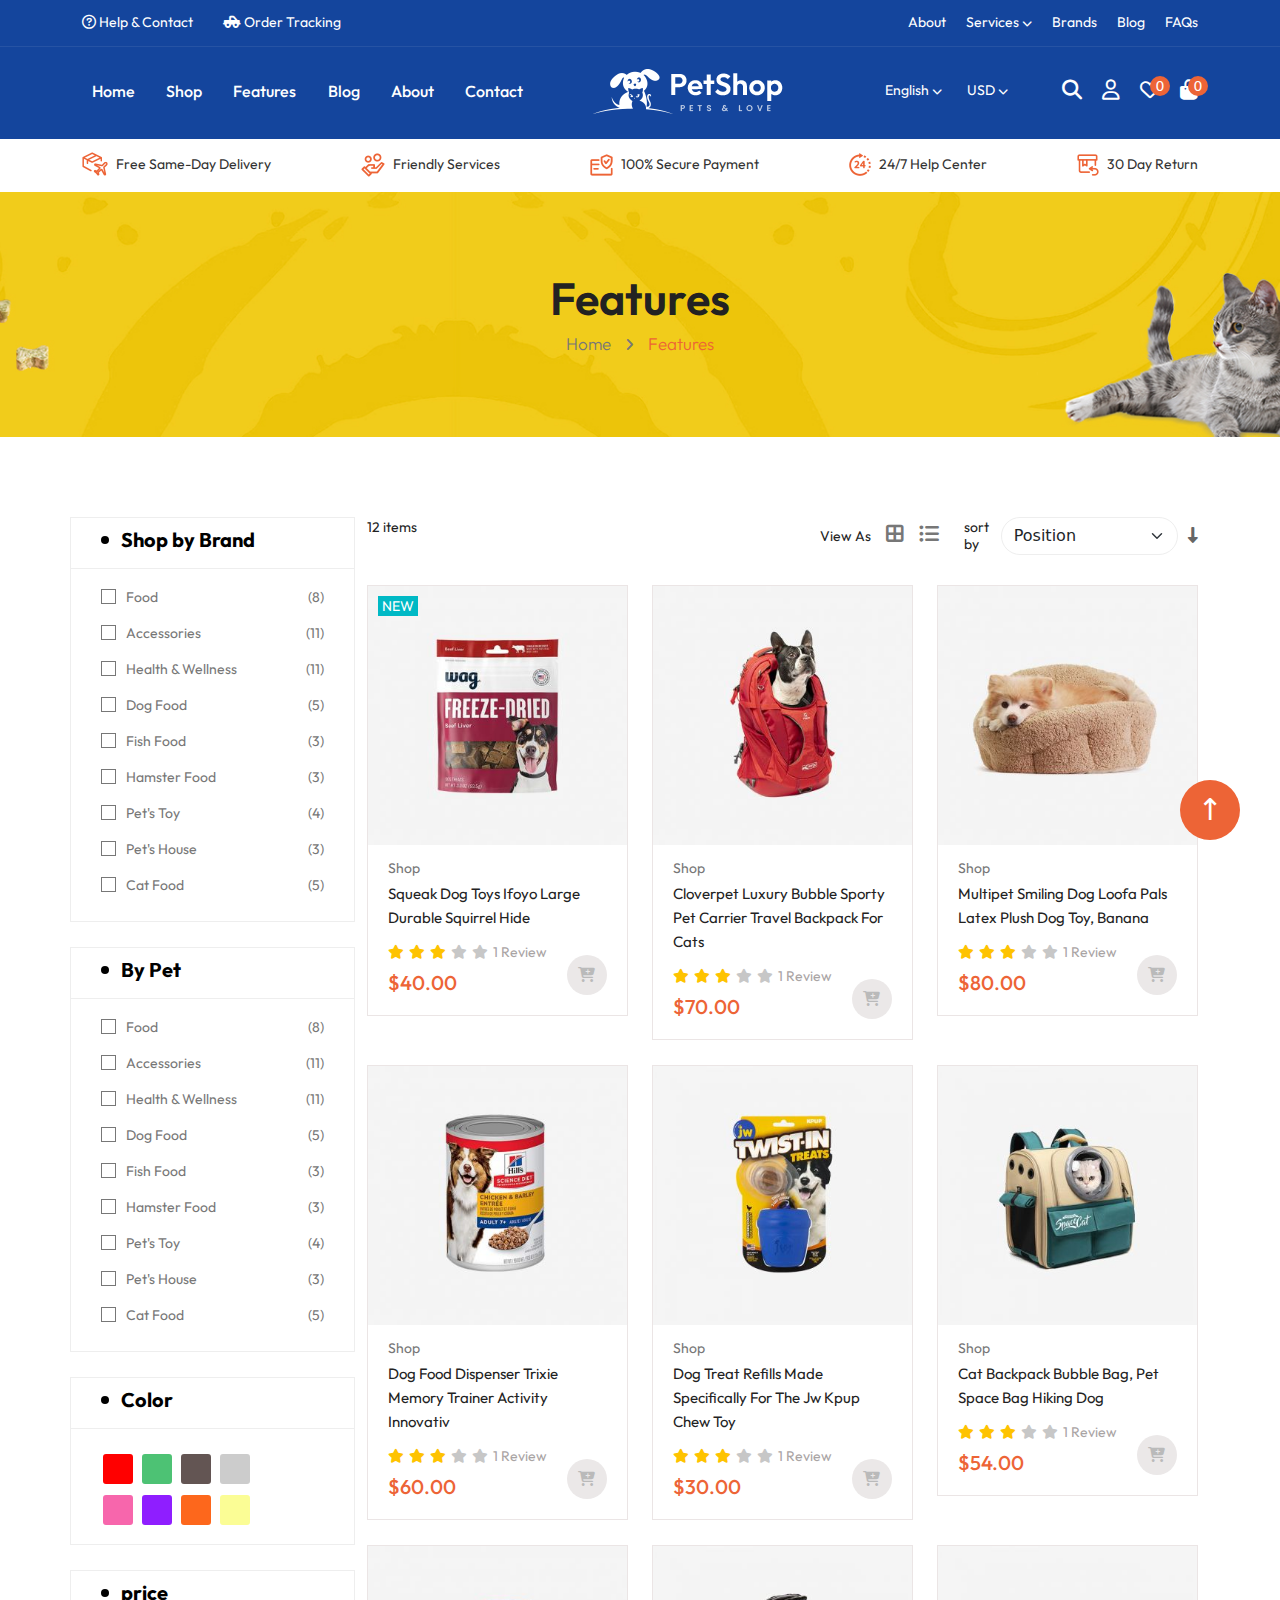
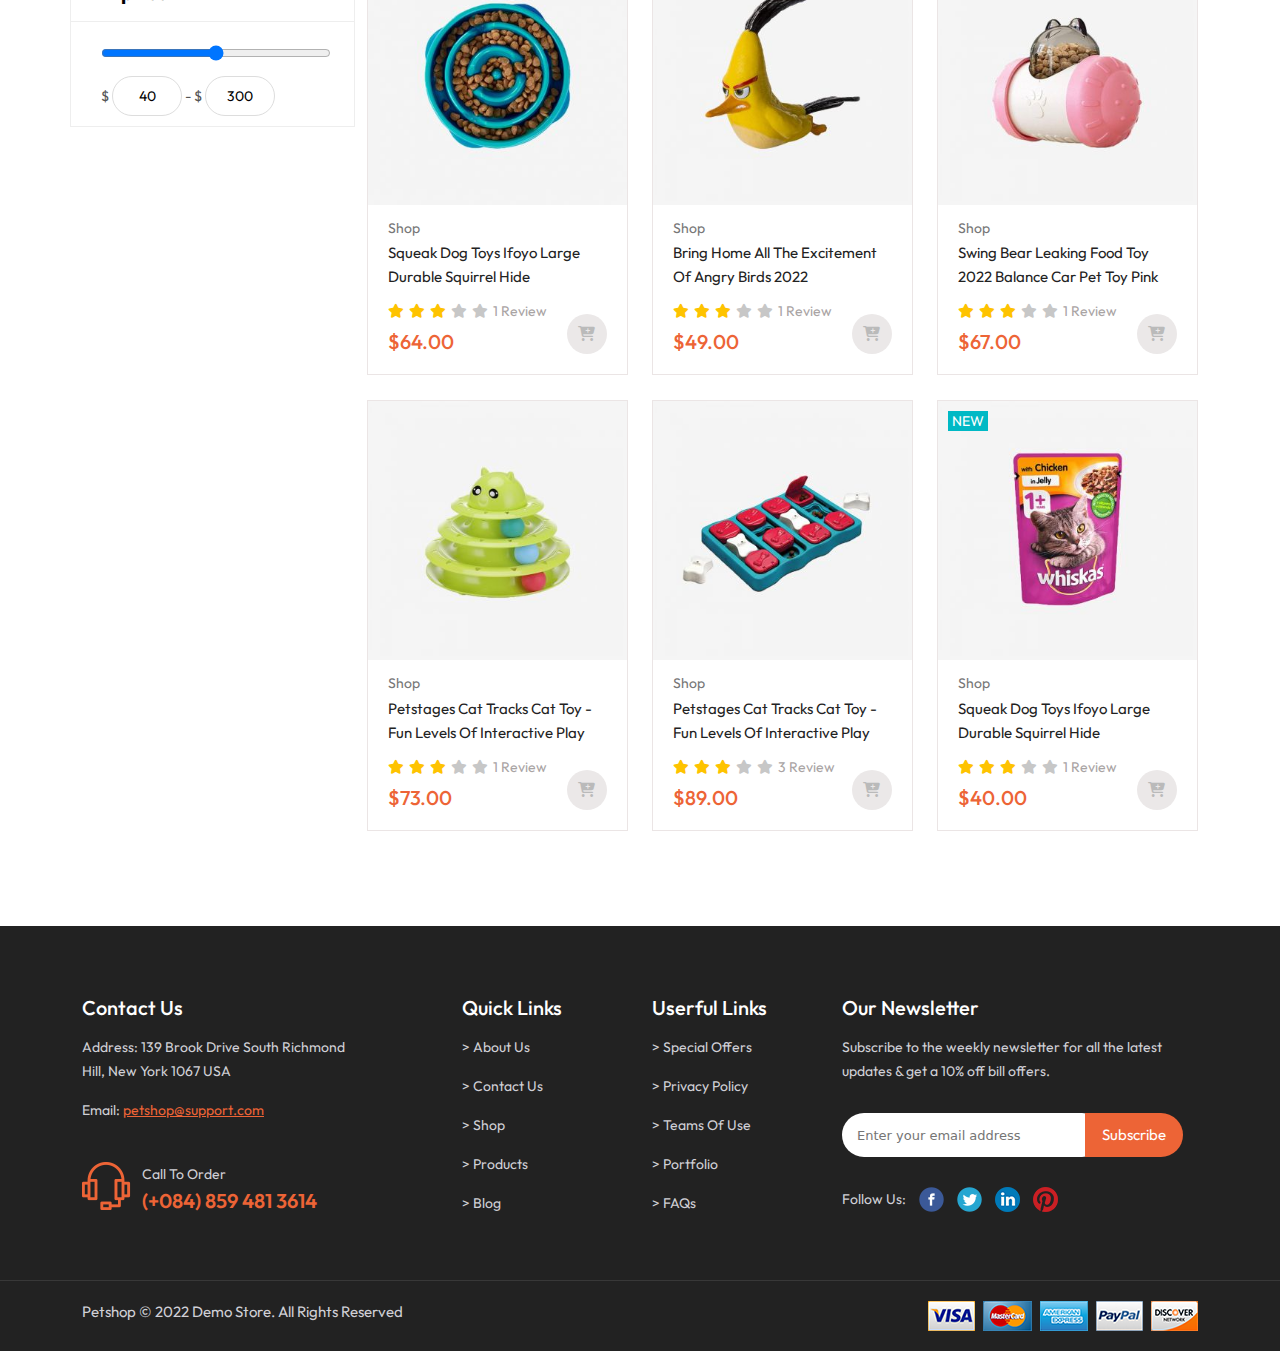
<file: Features.html>
<!DOCTYPE html>
<html lang="en">

<head>
    <meta charset="UTF-8">
    <meta http-equiv="X-UA-Compatible" content="IE=edge">
    <meta name="viewport" content="width=device-width, initial-scale=1.0">
    <title>Features</title>
    <link href="https://fonts.googleapis.com/css2?family=Outfit:wght@100;200;300;400;500;600;700;800;900&display=swap"
        rel="stylesheet">
    <link rel="stylesheet" href="./assets/css/bootstrap.min.css">
    <link rel="stylesheet" href="./assets/css/slick.css">
    <link rel="stylesheet" href="./assets/css/all.min.css">
    <link rel="stylesheet" href="./assets/css/style.css">
    <link rel="stylesheet" href="./assets/css/responsive.css">
</head>

<body>
    <!-- -------------------- header area start --------------------- -->
    <header id="header" class="d-none d-lg-block">
        <div class="header-top">
            <div class="container">
                <div class="row">
                    <div class="col-lg-6">
                        <div class="htop-left">
                            <ul class="d-flex">
                                <li><a href="contact.html"><i class="fa-regular fa-circle-question"></i> Help & Contact</a></li>

                                <li><a href="order_returns.html"><i class="fa-solid fa-truck-pickup"></i> Order Tracking</a></li>
                            </ul>
                        </div>
                    </div>
                    <div class="col-lg-6">
                        <div class="htop-right">
                            <ul class="d-flex justify-content-end">
                                <li><a href="aboutus.html">About</a></li>
                                <li><a href="index.html">Services <i class="fa-solid fa-chevron-down"></i></a>
                                    <ul class="serv">
                                        <li><a href="index.html">Pet traning</a></li>
                                        <li><a href="index.html">trauma treatment</a></li>
                                        <li><a href="index.html">vaccination</a></li>
                                        <li><a href="index.html">home care</a></li>
                                        <li><a href="index.html">surgery</a></li>
                                    </ul>
                                </li>
                                <li><a href="partner.html">Brands</a></li>
                                <li><a href="blog.html">Blog</a></li>
                                <li><a href="faqs.html">FAQs</a></li>
                            </ul>
                        </div>
                    </div>
                </div>
            </div>
        </div>
        <div class="header-middle">
            <div class="container">
                <div class="row" style="align-items: center;">
                    <div class="col-lg-5">
                        <div class="hm-left">
                            <ul>
                                <li><a class="bdr" href="index.html">Home</a></li>
                                <li class="menu_item"><a class="bdr" href="shop.html">Shop</a>
                                    <ul class="mymenu">
                                        <li>
                                            <div class="row">
                                                <div class="mega-col d-flex" style="justify-content: space-between;">
                                                    <div class="mega-menu-item" style="width: 220px;">
                                                        <ul class="megul" style="display: flex; flex-direction: column;">
                                                            <h2>Food</h2>
                                                            <li><a href="#">Dry Food</a></li>
                                                            <li><a href="#">Veterinary Diets</a></li>
                                                            <li><a href="#">Minimally Processed Dog</a></li>
                                                            <li><a href="#">Grain Free Food</a></li>
                                                            <li><a href="#">Human-Grade Food</a></li>
                                                            <li><a href="#">Puppy Food</a></li>
                                                            <li><a href="#">Fresh & Frozen Food</a></li>
                                                            <li><a href="#"> Dog Food Toppers</a></li>
                                                        </ul>
                                                    </div>
                                                    <div class="mega-menu-item" style="width: 220px;">
                                                        <ul class="megul" style="display: flex; flex-direction: column;">
                                                            <h2>Accessories</h2>
                                                            <li><a href="#">Supplies</a></li>
                                                            <li><a href="#">Clothes</a></li>
                                                            <li><a href="#">Beds</a></li>
                                                            <li><a href="#">Bowls & Feeders</a></li>
                                                            <li><a href="#">Cameras & Trackers</a></li>
                                                            <li><a href="#">Collars & Harnesses</a></li>
                                                            <li><a href="#">Crates & Kennels</a></li>
                                                            <li><a href="#"> Grooming</a></li>
                                                        </ul>
                                                    </div>
                                                    <div class="mega-menu-item" style="width: 220px;">
                                                        <ul class="megul" style="display: flex; flex-direction: column;">
                                                            <h2>Health & Wellness</h2>
                                                            <li><a href="#">Vitamins</a></li>
                                                            <li><a href="#">Supplements</a></li>
                                                            <li><a href="#">Flea & Tick</a></li>
                                                            <li><a href="#">Calming Aids</a></li>
                                                            <li><a href="#">Dental Care</a></li>
                                                            <li><a href="#">Pharmacy</a></li>
                                                            <li><a href="#">DNA Kits</a></li>
                                                            <li><a href="#">Dog Obesity</a></li>
                                                        </ul>
                                                    </div>
                                                    <div class="mega-menu-item" style="width: 220px;">
                                                        <ul class="megul" style="display: flex; flex-direction: column;">
                                                            <h2>Popular Brands</h2>
                                                            <li><a href="#">Salerock</a></li>
                                                            <li><a href="#">Colorvia</a></li>
                                                            <li><a href="#">Velotoyou</a></li>
                                                            <li><a href="#">Mayacache</a></li>
                                                            <li><a href="#">Callism</a></li>
                                                            <li><a href="#">Heavypay</a></li>
                                                            <li><a href="#">Appsportal</a></li>
                                                            <li><a href="#">Pandacc</a></li>
                                                        </ul>
                                                    </div>
                                                    <div class="mega-menu-item" style="width: 340px;">
                                                        <a href="#"> <img src="./assets/images/menu.jpg" class="w-100"
                                                                style="height: 280px; object-fit: cover;" alt=""></a>
                                                    </div>
                                                </div>
                                            </div>
                                        </li>
                                    </ul>
                                </li>
                                <li class="megamenu-item"><a class="bdr" href="#">Features</a>
                                    <ul class="megamenu">
                                        <li style="padding: 0;">
                                            <div class="row">
                                                <div class="megamenu-col d-flex"
                                                    style="justify-content: space-between;">
                                                    <div class="mgm-item">
                                                        <ul class="itmul">
                                                            <h2>Layouts</h2>
                                                            <li class="itmli"><a href="#">Home Demo 01</a></li>
                                                            <li><a href="#">RTL Demo</a></li>
                                                            <h2>Categories</h2>
                                                            <li><a href="#">Without Sidebar</a></li>
                                                            <li><a href="#">Left Sidebar</a></li>
                                                            <li><a href="#">Right Sidebar</a></li>
                                                        </ul>
                                                    </div>
                                                    <div class="mgm-item">
                                                        <ul class="itmul">
                                                            <h2>Product Pages</h2>
                                                            <li><a href="#">Without Sidebar</a></li>
                                                            <li><a href="#">Left Sidebar</a></li>
                                                            <li><a href="#">Right Sidebar</a></li>
                                                            <h2>Product Types</h2>
                                                            <li><a href="#">Simple Product</a></li>
                                                            <li><a href="#">Configurable Product</a></li>
                                                            <li><a href="#">Grouped Product</a></li>
                                                            <li><a href="#">Bundle Product</a></li>
                                                            <li><a href="#">Downloadable Product</a></li>
                                                        </ul>
                                                    </div>
                                                    <div class="mgm-item">
                                                        <ul class="itmul">
                                                            <h2>Blog Category Pages</h2>
                                                            <li><a href="#">Without Sidebar</a></li>
                                                            <li><a href="#">Left Sidebar</a></li>
                                                            <li><a href="#">Right Sidebar</a></li>
                                                            <h2>Blog Detail Pages</h2>
                                                            <li><a href="#">Without Sidebar</a></li>
                                                            <li><a href="#">Left Sidebar</a></li>
                                                            <li><a href="#">Right Sidebar</a></li>
                                                        </ul>
                                                    </div>
                                                    <div class="mgm-item">
                                                        <ul class="itmul">
                                                            <h2>Other Pages</h2>
                                                            <li><a href="#">About Us</a></li>
                                                            <li><a href="#">Contact Us</a></li>
                                                            <li><a href="#">FAQs</a></li>
                                                            <li><a href="#">Partner</a></li>
                                                            <li><a href="#">404 Page</a></li>
                                                            <li><a href="#">Brands - Manufactures</a></li>
                                                            <li><a href="#">Best Sellers</a></li>
                                                            <li><a href="#">New Arrivals</a></li>
                                                            <li><a href="#">Under Price $400</a></li>
                                                        </ul>
                                                    </div>
                                                </div>
                                            </div>
                                        </li>
                                    </ul>
                                </li>
                                <li><a class="bdr" href="blog.html">Blog</a></li>
                                <li><a class="bdr" href="aboutus.html">About</a></li>
                                <li><a class="bdr" href="contact.html">Contact</a></li>
                            </ul>
                        </div>
                    </div>
                    <div class="col-lg-3">
                        <div class="head-logo text-center"><a href="#"> <img src="./assets/images/logo-mobile.png" alt=""></a> </div>
                    </div>
                    <div class="col-lg-4">
                        <div class="hm-right">
                            <div class="row">
                                <div class="col-lg-6">
                                    <div class="hmr-left">
                                        <ul class="d-flex justify-content-end">
                                            <li>English <i class="fa-solid fa-chevron-down"></i>
                                                <ul class="language">
                                                    <li>Arabic - RTL</li>
                                                </ul>
                                            </li>
                                            <li>USD <i class="fa-solid fa-chevron-down"></i>
                                                <ul class="money">
                                                    <li class="usd">EUR-Euro</li>
                                                </ul>
                                            </li>
                                        </ul>
                                    </div>
                                </div>
                                <div class="col-lg-6">
                                    <div class="hmr-right">
                                        <ul class="d-flex justify-content-end">
                                            <li><a href="#"><i class="fa-solid fa-magnifying-glass"></i></a>
                                                <ul class="inpo">
                                                    <li class="inform">
                                                        <form>
                                                            <input type="search" placeholder="Enter your Kyeword..">
                                                        </form>
                                                    </li>
                                                </ul>
                                            </li>
                                            <li><a href="#"><i class="fa-regular fa-user"></i></a>
                                                <ul class="sin">
                                                    <li class="reg-cust-show">sign in</li>
                                                    <li class="log-frm-show">register</li>
                                                </ul>
                                            </li>
                                            <li><a href="customerlogin.html"><i class="fa-regular fa-heart"></i> <span>0</span></a>
                                                <ul class="wis">
                                                    <li>Wishlist</li>
                                                </ul>
                                            </li>
                                            <li><a href="#"><i class="fa-solid fa-bag-shopping"></i> <span>0</span></a>
                                                <div class="cart-item">
                                                    <p>You have no item in your shopping cart.</p>
                                                </div>
                                            </li>
                                        </ul>
                                    </div>
                                </div>
                            </div>
                        </div>
                    </div>
                </div>
            </div>
        </div>
        <div class="header-bottom">
            <div class="container">
                <div class="row">
                    <div class="col-lg-12">
                        <ul>
                            <li><a href="#"> <img src="./assets/images/icon-1.png" alt="icon"> Free Same-Day Delivery</a></li>
                            <li><a href="#"> <img src="./assets/images/icon-2.png" alt="icon"> Friendly Services</a></li>
                            <li><a href="#"> <img src="./assets/images/icon-3.png" alt="icon"> 100% Secure Payment</a></li>
                            <li><a href="#"> <img src="./assets/images/icon-4.png" alt="icon"> 24/7 Help Center</a></li>
                            <li><a href="#"> <img src="./assets/images/icon-5.png" alt="icon"> 30 Day Return</a></li>
                        </ul>
                    </div>
                </div>
            </div>
        </div>
    </header>

    <!-- -------------------- header area end --------------------- -->

        

    <!-- ------------------- Responsive header area start --------------------->
    <div id="responsive-header" class="d-block d-lg-none">
        <div class="container">
            <div class="res-head-row">
                    <div class="res-head-icon">
                        <i class="fa-solid fa-bars mobile-nav-show"></i>
                    </div>
                    <div class="res-head-logo text-center">
                       <a href="index.html"> <img src="./assets/images/logo-mobile.png" alt="logo-mobile"></a>
                </div>
                    <div class="res-head-cart">
                        <i class="fa-solid fa-cart-plus res-shop-cart-show"></i>
                        <div class="res-cart-item">
                            <p>You have no item in your shopping cart.</p>
                            <i class="fa-solid fa-xmark rcart_hide"></i> 
                        </div>
                </div>
            </div>
            <div class="res-header-input">
                <input type="text" placeholder="Enter your kyeword...">
                <i class="fa-solid fa-magnifying-glass"></i>
            </div>
        </div>
    </div>
    <!-- ------------------- Responsive header area end --------------------->

    <!-- ------------------- Responsive navpage area start --------------------->
    <div class="mobile-navpage d-block d-lg-none">
        <div class="mnavpage-area">
            <div class="mobile-navpage-head">
                <div class="container">
                    <div class="row">
                        <div class="col-4">
                            <div class="mnavpage-avatar">
                                <img src="./assets/images/user.png" alt="user">
                            </div>
                        </div>
                        <div class="col-8" style="padding: 0;">
                            <div class="mnavpage-text">
                                <h4>Welcome!</h4>
                                <span><a class="reg-cust-show" href="#">Sign In</a> / <a class="log-frm-show" href="#">Register</a></span>
                                <i class="fa-solid fa-xmark mobile-nav-hide"></i>
                            </div>
                        </div>
                    </div>
                </div>
            </div>
          <div class="mobile-navpage-wrapper">
            <div class="container">
                <ul class="mobile-navpage-body">
                    <li><a href="index.html">Home</a></li>
                    <li class="mobile-dropdown-item"><a href="shop.html">shop</a><i class="fa-solid fa-angle-down ms-drop-show"></i> <i class="fa-solid fa-angle-up dropdown-icon-up"></i>
                    <div class="mobile-dropdown-shop">
                        <ul class="mo-megamenu">
                            <h5>Food</h5>
                            <li><a href="#">Dry Food</a></li>
                            <li><a href="#">Wet Food</a></li>
                            <li><a href="#">Veterinary Diets</a></li>
                            <li><a href="#">Minimally Processed Dog </a></li>
                            <li><a href="#">Grain Free Food</a></li>
                            <li><a href="#">Human-Grade Food</a></li>
                            <li><a href="#">Puppy Food</a></li>
                            <li><a href="#">Fresh & Frozen Food</a></li>
                            <li><a href="#">Dog Food Toppers</a></li>
                        </ul>
                        <ul class="mo-megamenu">
                            <h5>Accessories</h5>
                            <li><a href="#">Supplies</a></li>
                            <li><a href="#">Clothes</a></li>
                            <li><a href="#">Beds</a></li>
                            <li><a href="#">Bowls & Feeders</a></li>
                            <li><a href="#">Cameras & Trackers</a></li>
                            <li><a href="#">Collars & Harnesses</a></li>
                            <li><a href="#">Crates & Kennels</a></li>
                            <li><a href="#">Grooming</a></li>
                            <li><a href="#">Toys</a></li>
                        </ul>
                        <ul class="mo-megamenu">
                            <h5>Health & Wellness</h5>
                            <li><a href="#">Vitamins</a></li>
                            <li><a href="#">Supplements</a></li>
                            <li><a href="#">Flea & Tick</a></li>
                            <li><a href="#">Calming Aids</a></li>
                            <li><a href="#">Dental Care</a></li>
                            <li><a href="#">Pharmacy</a></li>
                            <li><a href="#">DNA Kits</a></li>
                            <li><a href="#">Dog Obesity</a></li>
                            <li><a href="#">Petco Health Pillars</a></li>
                        </ul>
                        <ul class="mo-megamenu">
                            <h5>Popular Brands</h5>
                            <li><a href="#">Salerock</a></li>
                            <li><a href="#">Colorvia</a></li>
                            <li><a href="#">Velotoyou</a></li>
                            <li><a href="#">Mayacache</a></li>
                            <li><a href="#">Callism</a></li>
                            <li><a href="#">Heavypay</a></li>
                            <li><a href="#">Appsportal</a></li>
                            <li><a href="#">Pandacc</a></li>
                            <li><a href="#">View All Brands</a></li>
                            <li><a href="#"><img src="./assets/images/menu.jpg" class="w-100 img-fluid" alt="menu"></a></li>
                        </ul>
                    </div>
                    </li>
                    <li class="mobile-dropdown-item-feature"><a href="Features.html">features</a><i class="fa-solid fa-angle-down mf-drop-show"></i><i class="fa-solid fa-angle-up mf-drop-hide"></i>
                        <div class="mobile-dropdown-feature">
                            <ul class="mo-megamenu">
                                <h5>Layouts</h5>
                                <li><a href="#">Home Demo 01</a></li>
                                <li><a href="#">RTL Demo</a></li>
                            </ul>
                            <ul class="mo-megamenu">
                                <h5>Categories</h5>
                                <li><a href="#">Without Sidebar</a></li>
                                <li><a href="#">Left Sidebar</a></li>
                                <li><a href="#">Right Sidebar</a></li>
                            </ul>
                            <ul class="mo-megamenu">
                                <h5>Product Pages</h5>
                                <li><a href="#">Without Sidebar</a></li>
                                <li><a href="#">Left Sidebar</a></li>
                                <li><a href="#">right Sidebar</a></li>
                            </ul>
                            <ul class="mo-megamenu">
                                <h5>Product Types</h5>
                                <li><a href="#">Simple Product</a></li>
                                <li><a href="#">Configurable Product</a></li>
                                <li><a href="#">Grouped Product</a></li>
                                <li><a href="#">Bundle Product</a></li>
                                <li><a href="#">Downloadable Product</a></li>
                            </ul>
                            <ul class="mo-megamenu">
                                <h5>Blog Category Pages</h5>
                                <li><a href="#">Without Sidebar</a></li>
                                <li><a href="#">Left Sidebar</a></li>
                                <li><a href="#">Right Sidebar</a></li>
                                <li><a href="#">Blog Detail Pages</a></li>
                                <li><a href="#">Without Sidebar</a></li>
                                <li><a href="#">Left Sidebar</a></li>
                                <li><a href="#">Right Sidebar</a></li>
                            </ul>
                            <ul class="mo-megamenu">
                                <h5>Other Pages</h5>
                                <li><a href="aboutus.html">About Us</a></li>
                                <li><a href="contact.html">Contact Us</a></li>
                                <li><a href="faqs.html">FAQs</a></li>
                                <li><a href="partner.html">Partner</a></li>
                                <li><a href="#">404 Page</a></li>
                                <li><a href="#">Brands - Manufactures</a></li>
                                <li><a href="best-seller.html">Best Sellers</a></li>
                                <li><a href="#">New Arrivals</a></li>
                                <li><a href="#">Best Sellers</a></li>
                            </ul>
                        </div>
                    </li>
                    <li><a href="blog.html">blog</a></li>
                    <li><a href="aboutus.html">about</a></li>
                    <li><a href="contact.html">contact</a></li>
                </ul>
               </div>
          </div>
        </div>
    </div>
    <!-- ------------------- Responsive navpage area end --------------------->

        <!-- -------------------- Resister customer modal area start --------------------- -->
        <div class="reg-cust-modal">
            <div class="container">
                <div class="reg-cust-inner">
                    <div class="reg-cust-inner-title text-center">
                        <h3>Registered Customer</h3>
                    </div>
                    <div class="res-cust-form">
                        <label for="email">email</label> <br>
                        <input type="email">
                        <label for="email">password</label> <br>
                        <input type="password">
                        <button>SIGN IN</button>
                        <a href="#">Forgot your password?</a>
                        <p>Don't have an account?</p>
                        <div class="res-cust-sign">
                            <a class="log-cust-show" href="#">Sign up now</a>
                        </div>
                    </div>
                    <i class="fa-solid fa-xmark reg-cust-hide"></i>
                </div>
                <div class="log-cust-inner">
                    <div class="log-cust-inner-title text-center">
                        <h3>Create New Account</h3>
                    </div>
                    <div class="log-cust-form">
                        <label for="email">first name</label> <br>
                        <input type="email">
                        <label for="email">last name</label> <br>
                        <input type="password">
                        <label for="email">email</label> <br>
                        <input type="email">
                        <label for="email">password</label> <br>
                        <input type="password">
                        <label for="email">confirm password</label> <br>
                        <input type="password">
                        <button>REGISTER</button>
                        <div class="log-cust-sign">
                            <a href="#" class="log-cust-hide">Go To Login</a>
                        </div>
                    </div>
                    <i class="fa-solid fa-xmark login-cust-hide"></i>
                </div>
            </div>
        </div>
        <!-- -------------------- Resister customer modal area end --------------------- -->

    <!-- -------------------- breadcumb area start --------------------- -->
    <section id="breadcum" style="background: url(./assets/images/bg-breadcrumbs.jpg) no-repeat center/cover; padding: 80px 0;">
        <div class="container">
            <div class="bread-text text-center">
                <h1>Features</h1>
                <span><a href="index.html">Home</a> <i class="fa-solid fa-angle-right"></i> Features</span>
            </div>
        </div>
    </section>
    <!-- -------------------- breadcumb area end --------------------- -->

    <section id="Features">
        <div class="container">
            <div class="Features-area">
                <div class="row">
                    <div class="col-lg-3">
                       <div class="res-feature-area-left">
                        <div class="farea-left">
                            <div class="feat-icon d-block d-lg-none">
                                <i class="fa-solid fa-xmark lfeat-area-rmv"></i>
                            </div>
                            <div class="row">
                             <div class="sbb">
                                 <div class="sbb-head">
                                  <h2>Shop by Brand</h2>
                                 </div>
                                  <ul class="sbb-item">
                                      <li><a href="#"><p>food</p> <span>(8)</span></a></li>
                                      <li><a href="#"><p>accessories</p> <span>(11)</span></a></li>
                                      <li><a href="#"><p>health & Wellness</p> <span>(11)</span></a></li>
                                      <li><a href="#"><p>dog Food</p> <span>(5)</span></a></li>
                                      <li><a href="#"><p>fish Food </p><span>(3)</span></a></li>
                                      <li><a href="#"><p>hamster Food</p> <span>(3)</span></a></li>
                                      <li><a href="#"><p>Pet's Toy</p> <span>(4)</span></a></li>
                                      <li><a href="#"><p>Pet's house</p><span>(3)</span></a></li>
                                      <li><a href="#"><p>cat Food </p><span>(5)</span></a></li>
                                  </ul>
                              </div>
                             <div class="pet">
                                 <div class="pet-head">
                                  <h2>By Pet</h2>
                                 </div>
                                  <ul class="pet-item">
                                      <li><a href="#"><p>food</p> <span>(8)</span></a></li>
                                      <li><a href="#"><p>accessories</p> <span>(11)</span></a></li>
                                      <li><a href="#"><p>health & Wellness</p> <span>(11)</span></a></li>
                                      <li><a href="#"><p>dog Food</p> <span>(5)</span></a></li>
                                      <li><a href="#"><p>fish Food </p><span>(3)</span></a></li>
                                      <li><a href="#"><p>hamster Food</p> <span>(3)</span></a></li>
                                      <li><a href="#"><p>Pet's Toy</p> <span>(4)</span></a></li>
                                      <li><a href="#"><p>Pet's house</p><span>(3)</span></a></li>
                                      <li><a href="#"><p>cat Food </p><span>(5)</span></a></li>
                                  </ul>
                              </div>
                             <div class="color">
                                 <div class="color-head">
                                  <h2>Color</h2>
                                 </div>
                                 <div class="color-item">
                                     <span class="red"></span>
                                     <span class="green"></span>
                                     <span class="coclate"></span>
                                     <span class="ash"></span>
                                     <span class="pink"></span>
                                     <span class="blue"></span>
                                     <span class="orange"></span>
                                     <span class="yellow"></span>
                                 </div>
                              </div>
                             <div class="price">
                                 <div class="price-head">
                                  <h2>price</h2>
                                 </div>
                                 <div class="price-range">
                                   <div class="bar">
                                     <input type="range">
                                   </div>
                                   <div class="pinput">
                                     <span>$ <input value="40" type="text"> - </span>
                                     <span>$ <input value="300" type="text"></span>
                                   </div>
                                 </div>
                              </div>
                            </div>
                         </div>
                       </div>
                    </div>
                    <div class="col-lg-9">
                        <div class="farea-right">
                            <div class="fright-head">
                                <div class="row">
                                    <div class="col-4 col-lg-2">
                                        <div class="srhl">
                                            <p class="d-none d-lg-block">12 items</p>
                                            <a class="d-block d-lg-none lfeat-area-show" href="#"><i class="fa-solid fa-filter"></i></a>
                                        </div>
                                    </div>
                                    <div class="col-8 col-lg-10">
                                        <div class="srhr d-flex" style="justify-content: flex-end; align-items: center;">
                                          <div class="view d-none d-lg-block">
                                            <p>view as</p>
                                          </div>
                                          <div class="feat-view-icon d-none d-lg-block d-flex">
                                            <i id="rmvfeatureslist" class="fa-solid fa-border-all"></i>
                                            <i id="featureslist" class="fa-solid fa-list-ul"></i>
                                          </div>
                                          <div class="sort d-flex" style="align-items: center;">
                                            <h6>sort by</h6>
                                            <select class="form-select sorts" aria-label="Default select example">
                                                <option selected>Position</option>
                                                <option value="1">Position</option>
                                                <option value="2">Price</option>
                                                <option value="3">product Name</option>
                                              </select>
                                              <a href="#"><i class="fa-solid fa-down-long"></i></a>
                                          </div>
                                        </div>
                                    </div>
                                </div>
                            </div>
                            <div class="features-item">
                                <div class="row">
                                    <div class="col-6 col-md-4 col-lg-4">
                                        <div class="list-item-inner">
                                            <div class="item-img">
                                                <img src="./assets/images/sellingitem1.jpg" class="w-100 img-fluid" alt="sellingitem1">
                                                <div class="item-icon">
                                                    <ul>
                                                        <li><a href="#"><i class="fa-regular fa-heart"></i></a></li>
                                                        <li><a href="#"><i class="fa-solid fa-code-compare"></i></a></li>
                                                        <li><a href="#"><i class="fa-solid fa-magnifying-glass"></i></a></li>
                                                    </ul>
                                                </div>
                                            </div>
                                            <div class="item-text">
                                                <h5>Shop</h5>
                                                <h6>Squeak Dog Toys Ifoyo Large Durable Squirrel Hide</h6>
                                                <div class="review">
                                                    <i class="fa-solid fa-star"></i>
                                                    <i class="fa-solid fa-star"></i>
                                                    <i class="fa-solid fa-star"></i>
                                                    <i class="fa-solid fa-star cfade"></i>
                                                    <i class="fa-solid fa-star cfade"></i>
                                                    <a href="#">1 Review</a>
                                                </div>
                                                <div class="item-price">
                                                    <h4>$40.00</h4>
                                                </div>
                                            </div>
                                            <div class="item-cart">
                                                <a href="#"><i class="fa-solid fa-cart-plus"></i></a>
                                            </div>
                                            <div class="new">
                                                <p>NEW</p>
                                            </div>
                                        </div>
                                    </div>
                                    <div class="col-6 col-md-4 col-lg-4">
                                        <div class="list-item-inner">
                                            <div class="item-img">
                                                <img src="./assets/images/sellingitem2.jpg" class="w-100 img-fluid" alt="sellingitem2">
                                                <div class="item-icon">
                                                    <ul>
                                                        <li><a href="#"><i class="fa-regular fa-heart"></i></a></li>
                                                        <li><a href="#"><i class="fa-solid fa-code-compare"></i></a></li>
                                                        <li><a href="#"><i class="fa-solid fa-magnifying-glass"></i></a></li>
                                                    </ul>
                                                </div>
                                            </div>
                                            <div class="item-text">
                                                <h5>Shop</h5>
                                                <h6>Cloverpet Luxury Bubble Sporty Pet Carrier Travel Backpack For Cats</h6>
                                                <div class="review">
                                                    <i class="fa-solid fa-star"></i>
                                                    <i class="fa-solid fa-star"></i>
                                                    <i class="fa-solid fa-star"></i>
                                                    <i class="fa-solid fa-star cfade"></i>
                                                    <i class="fa-solid fa-star cfade"></i>
                                                    <a href="#">1 Review</a>
                                                </div>
                                                <div class="item-price">
                                                    <h4>$70.00</h4>
                                                </div>
                                            </div>
                                            <div class="item-cart">
                                                <a href="#"><i class="fa-solid fa-cart-plus"></i></a>
                                            </div>
                                        </div>
                                    </div>
                                    <div class="col-6 col-md-4 col-lg-4">
                                        <div class="list-item-inner">
                                            <div class="item-img">
                                                <img src="./assets/images/sellingitem3.jpg" class="w-100 img-fluid" alt="sellingitem3">
                                                <div class="item-icon">
                                                    <ul>
                                                        <li><a href="#"><i class="fa-regular fa-heart"></i></a></li>
                                                        <li><a href="#"><i class="fa-solid fa-code-compare"></i></a></li>
                                                        <li><a href="#"><i class="fa-solid fa-magnifying-glass"></i></a></li>
                                                    </ul>
                                                </div>
                                            </div>
                                            <div class="item-text">
                                                <h5>Shop</h5>
                                                <h6>Multipet Smiling Dog Loofa Pals Latex Plush Dog Toy, Banana</h6>
                                                <div class="review">
                                                    <i class="fa-solid fa-star"></i>
                                                    <i class="fa-solid fa-star"></i>
                                                    <i class="fa-solid fa-star"></i>
                                                    <i class="fa-solid fa-star cfade"></i>
                                                    <i class="fa-solid fa-star cfade"></i>
                                                    <a href="#">1 Review</a>
                                                </div>
                                                <div class="item-price">
                                                    <h4>$80.00</h4>
                                                </div>
                                            </div>
                                            <div class="item-cart">
                                                <a href="#"><i class="fa-solid fa-cart-plus"></i></a>
                                            </div>
                                           
                                        </div>
                                    </div>
                                    <div class="col-6 col-md-4 col-lg-4">
                                        <div class="list-item-inner">
                                            <div class="item-img">
                                                <img src="./assets/images/sellingitem4.jpg" class="w-100 img-fluid" alt="sellingitem4">
                                                <div class="item-icon">
                                                    <ul>
                                                        <li><a href="#"><i class="fa-regular fa-heart"></i></a></li>
                                                        <li><a href="#"><i class="fa-solid fa-code-compare"></i></a></li>
                                                        <li><a href="#"><i class="fa-solid fa-magnifying-glass"></i></a></li>
                                                    </ul>
                                                </div>
                                            </div>
                                            <div class="item-text">
                                                <h5>Shop</h5>
                                                <h6>Dog Food Dispenser Trixie Memory Trainer Activity Innovativ</h6>
                                                <div class="review">
                                                    <i class="fa-solid fa-star"></i>
                                                    <i class="fa-solid fa-star"></i>
                                                    <i class="fa-solid fa-star"></i>
                                                    <i class="fa-solid fa-star cfade"></i>
                                                    <i class="fa-solid fa-star cfade"></i>
                                                    <a href="#">1 Review</a>
                                                </div>
                                                <div class="item-price">
                                                    <h4>$60.00</h4>
                                                </div>
                                            </div>
                                            <div class="item-cart">
                                                <a href="#"><i class="fa-solid fa-cart-plus"></i></a>
                                            </div>
                                        </div>
                                    </div>
                                    <div class="col-6 col-md-4 col-lg-4">
                                        <div class="list-item-inner">
                                            <div class="item-img">
                                                <img src="./assets/images/sellingitem5.jpg" class="w-100 img-fluid" alt="sellingitem5">
                                                <div class="item-icon">
                                                    <ul>
                                                        <li><a href="#"><i class="fa-regular fa-heart"></i></a></li>
                                                        <li><a href="#"><i class="fa-solid fa-code-compare"></i></a></li>
                                                        <li><a href="#"><i class="fa-solid fa-magnifying-glass"></i></a></li>
                                                    </ul>
                                                </div>
                                            </div>
                                            <div class="item-text">
                                                <h5>Shop</h5>
                                                <h6>Dog Treat Refills Made Specifically For The Jw Kpup Chew Toy</h6>
                                                <div class="review">
                                                    <i class="fa-solid fa-star"></i>
                                                    <i class="fa-solid fa-star"></i>
                                                    <i class="fa-solid fa-star"></i>
                                                    <i class="fa-solid fa-star cfade"></i>
                                                    <i class="fa-solid fa-star cfade"></i>
                                                    <a href="#">1 Review</a>
                                                </div>
                                                <div class="item-price">
                                                    <h4>$30.00</h4>
                                                </div>
                                            </div>
                                            <div class="item-cart">
                                                <a href="#"><i class="fa-solid fa-cart-plus"></i></a>
                                            </div>
                                         
                                        </div>
                                    </div>
                                    <div class="col-6 col-md-4 col-lg-4">
                                        <div class="list-item-inner">
                                            <div class="item-img">
                                                <img src="./assets/images/sellingitem6.jpg" class="w-100 img-fluid" alt="sellingitem6">
                                                <div class="item-icon">
                                                    <ul>
                                                        <li><a href="#"><i class="fa-regular fa-heart"></i></a></li>
                                                        <li><a href="#"><i class="fa-solid fa-code-compare"></i></a></li>
                                                        <li><a href="#"><i class="fa-solid fa-magnifying-glass"></i></a></li>
                                                    </ul>
                                                </div>
                                            </div>
                                            <div class="item-text">
                                                <h5>Shop</h5>
                                                <h6>Cat Backpack Bubble Bag, Pet Space Bag Hiking Dog</h6>
                                                <div class="review">
                                                    <i class="fa-solid fa-star"></i>
                                                    <i class="fa-solid fa-star"></i>
                                                    <i class="fa-solid fa-star"></i>
                                                    <i class="fa-solid fa-star cfade"></i>
                                                    <i class="fa-solid fa-star cfade"></i>
                                                    <a href="#">1 Review</a>
                                                </div>
                                                <div class="item-price">
                                                    <h4>$54.00</h4>
                                                </div>
                                            </div>
                                            <div class="item-cart">
                                                <a href="#"><i class="fa-solid fa-cart-plus"></i></a>
                                            </div>
                                          
                                        </div>
                                    </div>
                                    <div class="col-6 col-md-4 col-lg-4">
                                        <div class="list-item-inner">
                                            <div class="item-img">
                                                <img src="./assets/images/sellingitem7.jpg" class="w-100 img-fluid" alt="sellingitem7">
                                                <div class="item-icon">
                                                    <ul>
                                                        <li><a href="#"><i class="fa-regular fa-heart"></i></a></li>
                                                        <li><a href="#"><i class="fa-solid fa-code-compare"></i></a></li>
                                                        <li><a href="#"><i class="fa-solid fa-magnifying-glass"></i></a></li>
                                                    </ul>
                                                </div>
                                            </div>
                                            <div class="item-text">
                                                <h5>Shop</h5>
                                                <h6>Squeak Dog Toys Ifoyo Large Durable Squirrel Hide</h6>
                                                <div class="review">
                                                    <i class="fa-solid fa-star"></i>
                                                    <i class="fa-solid fa-star"></i>
                                                    <i class="fa-solid fa-star"></i>
                                                    <i class="fa-solid fa-star cfade"></i>
                                                    <i class="fa-solid fa-star cfade"></i>
                                                    <a href="#">1 Review</a>
                                                </div>
                                                <div class="item-price">
                                                    <h4>$64.00</h4>
                                                </div>
                                            </div>
                                            <div class="item-cart">
                                                <a href="#"><i class="fa-solid fa-cart-plus"></i></a>
                                            </div>
                                           
                                        </div>
                                    </div>
                                    <div class="col-6 col-md-4 col-lg-4">
                                        <div class="list-item-inner">
                                            <div class="item-img">
                                                <img src="./assets/images/sellingitem9.jpg" class="w-100 img-fluid" alt="sellingitem9">
                                                <div class="item-icon">
                                                    <ul>
                                                        <li><a href="#"><i class="fa-regular fa-heart"></i></a></li>
                                                        <li><a href="#"><i class="fa-solid fa-code-compare"></i></a></li>
                                                        <li><a href="#"><i class="fa-solid fa-magnifying-glass"></i></a></li>
                                                    </ul>
                                                </div>
                                            </div>
                                            <div class="item-text">
                                                <h5>Shop</h5>
                                                <h6>Bring Home All The Excitement Of Angry Birds 2022 </h6>
                                                <div class="review">
                                                    <i class="fa-solid fa-star"></i>
                                                    <i class="fa-solid fa-star"></i>
                                                    <i class="fa-solid fa-star"></i>
                                                    <i class="fa-solid fa-star cfade"></i>
                                                    <i class="fa-solid fa-star cfade"></i>
                                                    <a href="#">1 Review</a>
                                                </div>
                                                <div class="item-price">
                                                    <h4>$49.00</h4>
                                                </div>
                                            </div>
                                            <div class="item-cart">
                                                <a href="#"><i class="fa-solid fa-cart-plus"></i></a>
                                            </div>
                                    
                                        </div>
                                    </div>
                                    <div class="col-6 col-md-4 col-lg-4">
                                        <div class="list-item-inner">
                                            <div class="item-img">
                                                <img src="./assets/images/sellingitem10.jpg" class="w-100 img-fluid" alt="sellingitem10">
                                                <div class="item-icon">
                                                    <ul>
                                                        <li><a href="#"><i class="fa-regular fa-heart"></i></a></li>
                                                        <li><a href="#"><i class="fa-solid fa-code-compare"></i></a></li>
                                                        <li><a href="#"><i class="fa-solid fa-magnifying-glass"></i></a></li>
                                                    </ul>
                                                </div>
                                            </div>
                                            <div class="item-text">
                                                <h5>Shop</h5>
                                                <h6>Swing Bear Leaking Food Toy 2022 Balance Car Pet Toy Pink</h6>
                                                <div class="review">
                                                    <i class="fa-solid fa-star"></i>
                                                    <i class="fa-solid fa-star"></i>
                                                    <i class="fa-solid fa-star"></i>
                                                    <i class="fa-solid fa-star cfade"></i>
                                                    <i class="fa-solid fa-star cfade"></i>
                                                    <a href="#">1 Review</a>
                                                </div>
                                                <div class="item-price">
                                                    <h4>$67.00</h4>
                                                </div>
                                            </div>
                                            <div class="item-cart">
                                                <a href="#"><i class="fa-solid fa-cart-plus"></i></a>
                                            </div>
                                        </div>
                                    </div>
                                    <div class="col-6 col-md-4 col-lg-4">
                                        <div class="list-item-inner">
                                            <div class="item-img">
                                                <img src="./assets/images/sellingitem11.jpg" class="w-100 img-fluid" alt="sellingitem11">
                                                <div class="item-icon">
                                                    <ul>
                                                        <li><a href="#"><i class="fa-regular fa-heart"></i></a></li>
                                                        <li><a href="#"><i class="fa-solid fa-code-compare"></i></a></li>
                                                        <li><a href="#"><i class="fa-solid fa-magnifying-glass"></i></a></li>
                                                    </ul>
                                                </div>
                                            </div>
                                            <div class="item-text">
                                                <h5>Shop</h5>
                                                <h6>Petstages Cat Tracks Cat Toy - Fun Levels Of Interactive Play</h6>
                                                <div class="review">
                                                    <i class="fa-solid fa-star"></i>
                                                    <i class="fa-solid fa-star"></i>
                                                    <i class="fa-solid fa-star"></i>
                                                    <i class="fa-solid fa-star cfade"></i>
                                                    <i class="fa-solid fa-star cfade"></i>
                                                    <a href="#">1 Review</a>
                                                </div>
                                                <div class="item-price">
                                                    <h4>$73.00</h4>
                                                </div>
                                            </div>
                                            <div class="item-cart">
                                                <a href="#"><i class="fa-solid fa-cart-plus"></i></a>
                                            </div>
                                            
                                        </div>
                                    </div>
                                    <div class="col-6 col-md-4 col-lg-4">
                                        <div class="list-item-inner">
                                            <div class="item-img">
                                                <img src="./assets/images/sellingitem12.jpg" class="w-100 img-fluid" alt="sellingitem8">
                                                <div class="item-icon">
                                                    <ul>
                                                        <li><a href="#"><i class="fa-regular fa-heart"></i></a></li>
                                                        <li><a href="#"><i class="fa-solid fa-code-compare"></i></a></li>
                                                        <li><a href="#"><i class="fa-solid fa-magnifying-glass"></i></a></li>
                                                    </ul>
                                                </div>
                                            </div>
                                            <div class="item-text">
                                                <h5>Shop</h5>
                                                <h6>Petstages Cat Tracks Cat Toy - Fun Levels Of Interactive Play</h6>
                                                <div class="review">
                                                    <i class="fa-solid fa-star"></i>
                                                    <i class="fa-solid fa-star"></i>
                                                    <i class="fa-solid fa-star"></i>
                                                    <i class="fa-solid fa-star cfade"></i>
                                                    <i class="fa-solid fa-star cfade"></i>
                                                    <a href="#">3 Review</a>
                                                </div>
                                                <div class="item-price">
                                                    <h4>$89.00</h4>
                                                </div>
                                            </div>
                                            <div class="item-cart">
                                                <a href="#"><i class="fa-solid fa-cart-plus"></i></a>
                                            </div>
                                            
                                        </div>
                                    </div>
                                    <div class="col-6 col-md-4 col-lg-4">
                                        <div class="list-item-inner">
                                            <div class="item-img">
                                                <img src="./assets/images/sellingitem8.jpg" class="w-100 img-fluid" alt="sellingitem8">
                                                <div class="item-icon">
                                                    <ul>
                                                        <li><a href="#"><i class="fa-regular fa-heart"></i></a></li>
                                                        <li><a href="#"><i class="fa-solid fa-code-compare"></i></a></li>
                                                        <li><a href="#"><i class="fa-solid fa-magnifying-glass"></i></a></li>
                                                    </ul>
                                                </div>
                                            </div>
                                            <div class="item-text">
                                                <h5>Shop</h5>
                                                <h6>Squeak Dog Toys Ifoyo Large Durable Squirrel Hide</h6>
                                                <div class="review">
                                                    <i class="fa-solid fa-star"></i>
                                                    <i class="fa-solid fa-star"></i>
                                                    <i class="fa-solid fa-star"></i>
                                                    <i class="fa-solid fa-star cfade"></i>
                                                    <i class="fa-solid fa-star cfade"></i>
                                                    <a href="#">1 Review</a>
                                                </div>
                                                <div class="item-price">
                                                    <h4>$40.00</h4>
                                                </div>
                                            </div>
                                            <div class="item-cart">
                                                <a href="#"><i class="fa-solid fa-cart-plus"></i></a>
                                            </div>
                                            <div class="new">
                                                <p>NEW</p>
                                            </div>
                                        </div>
                                    </div>                      
                                </div>
                                
                            </div>
                            <div class="features-item-wrapper">
                                <div class="row features-product" style="align-items: center; border: 1px solid #eee; border-radius: 3px; padding: 10px 0; margin-bottom: 25px;">
                                    <div class="col-lg-4">
                                        <div class="features-item-img">
                                            <a href="#"><img src="./assets/images/sellingitem8.jpg" class="w-100 img-fluid" alt="sellingitem8"></a>
                                            <div class="new">
                                                <P>new</P>
                                            </div>
                                        </div>
                                    </div>
                                    <div class="col-lg-5">
                                        <div class="features-item-text">
                                            <div class="product-cat">
                                                <a href="#">Shop</a>
                                            </div>
                                            <div class="product-name">
                                                <a href="#">Yarrah Grain Free Cat Food Chicken. Grain-free Dry Food</a>
                                            </div>
                                            <div class="review-price">
                                                <i class="fa-solid fa-star"></i>
                                                <i class="fa-solid fa-star"></i>
                                                <i class="fa-solid fa-star"></i>
                                                <i class="fa-solid fa-star cfade"></i>
                                                <i class="fa-solid fa-star cfade"></i>
                                                <a href="#">1 Review</a>
                                                <p>$300.00</p>
                                            </div>
                                            <div class="product-description">
                                               <p>Replace your boring monochromatic tail lights with these bolt-on custom tail lights to give your vehicle an exclusive look like nothing else on the road. They stand out for...</p>
                                            </div>
                                        </div>
                                    </div>
                                    <div class="col-lg-3">
                                        <div class="product-cart-area text-center">
                                            <button>Add to Cart</button>
                                            <div class="wishlist-compare text-center">
                                                <a href="#"><i class="fa-regular fa-heart"></i> wishlist</a>
                                                <a href="#"><i class="fa-solid fa-code-compare"></i>Compare</a>
                                            </div>
                                        </div>
                                    </div>
                                </div>     
                                <div class="row features-product" style="align-items: center; border: 1px solid #eee; border-radius: 3px; padding: 10px 0; margin-bottom: 25px;">
                                    <div class="col-lg-4">
                                        <div class="features-item-img">
                                            <a href="#"><img src="./assets/images/sellingitem9.jpg" class="w-100 img-fluid" alt="sellingitem9"></a>
                                           
                                        </div>
                                    </div>
                                    <div class="col-lg-5">
                                        <div class="features-item-text">
                                            <div class="product-cat">
                                                <a href="#">Shop</a>
                                            </div>
                                            <div class="product-name">
                                                <a href="#">Bring Home All The Excitement Of Angry Birds 2022 </a>
                                            </div>
                                            <div class="review-price">
                                                <i class="fa-solid fa-star"></i>
                                                <i class="fa-solid fa-star"></i>
                                                <i class="fa-solid fa-star"></i>
                                                <i class="fa-solid fa-star cfade"></i>
                                                <i class="fa-solid fa-star cfade"></i>
                                                <a href="#">1 Review</a>
                                                <p>$45.00</p>
                                            </div>
                                            <div class="product-description">
                                               <p>Replace your boring monochromatic tail lights with these bolt-on custom tail lights to give your vehicle an exclusive look like nothing else on the road. They stand out for...</p>
                                            </div>
                                        </div>
                                    </div>
                                    <div class="col-lg-3">
                                        <div class="product-cart-area text-center">
                                            <button>Add to Cart</button>
                                            <div class="wishlist-compare text-center">
                                                <a href="#"><i class="fa-regular fa-heart"></i> wishlist</a>
                                                <a href="#"><i class="fa-solid fa-code-compare"></i>Compare</a>
                                            </div>
                                        </div>
                                    </div>
                                </div>     
                                <div class="row features-product" style="align-items: center; border: 1px solid #eee; border-radius: 3px; padding: 10px 0; margin-bottom: 25px;">
                                    <div class="col-lg-4">
                                        <div class="features-item-img">
                                            <a href="#"><img src="./assets/images/sellingitem10.jpg" class="w-100 img-fluid" alt="sellingitem10"></a>
                                            
                                        </div>
                                    </div>
                                    <div class="col-lg-5">
                                        <div class="features-item-text">
                                            <div class="product-cat">
                                                <a href="#">Shop</a>
                                            </div>
                                            <div class="product-name">
                                                <a href="#">Swing Bear Leaking Food Toy 2022 Balance Car Pet Toy Pink </a>
                                            </div>
                                            <div class="review-price">
                                                <i class="fa-solid fa-star"></i>
                                                <i class="fa-solid fa-star"></i>
                                                <i class="fa-solid fa-star"></i>
                                                <i class="fa-solid fa-star "></i>
                                                <i class="fa-solid fa-star "></i>
                                                <a href="#">4 Review</a>
                                                <p>$59.00</p>
                                            </div>
                                            <div class="product-description">
                                               <p>Replace your boring monochromatic tail lights with these bolt-on custom tail lights to give your vehicle an exclusive look like nothing else on the road. They stand out for...</p>
                                            </div>
                                        </div>
                                    </div>
                                    <div class="col-lg-3">
                                        <div class="product-cart-area text-center">
                                            <button>Add to Cart</button>
                                            <div class="wishlist-compare text-center">
                                                <a href="#"><i class="fa-regular fa-heart"></i> wishlist</a>
                                                <a href="#"><i class="fa-solid fa-code-compare"></i>Compare</a>
                                            </div>
                                        </div>
                                    </div>
                                </div>     
                                <div class="row features-product" style="align-items: center; border: 1px solid #eee; border-radius: 3px; padding: 10px 0; margin-bottom: 25px;">
                                    <div class="col-lg-4">
                                        <div class="features-item-img">
                                            <a href="#"><img src="./assets/images/sellingitem11.jpg" class="w-100 img-fluid" alt="sellingitem11"></a>
                                            
                                        </div>
                                    </div>
                                    <div class="col-lg-5">
                                        <div class="features-item-text">
                                            <div class="product-cat">
                                                <a href="#">Shop</a>
                                            </div>
                                            <div class="product-name">
                                                <a href="#"> Shop
                                                    Petstages Cat Tracks Cat Toy - Fun Levels Of Interactive Play</a>
                                            </div>
                                            <div class="review-price">
                                                <i class="fa-solid fa-star"></i>
                                                <i class="fa-solid fa-star"></i>
                                                <i class="fa-solid fa-star"></i>
                                                <i class="fa-solid fa-star cfade"></i>
                                                <i class="fa-solid fa-star cfade"></i>
                                                <a href="#">1 Review</a>
                                                <p>$80.00</p>
                                            </div>
                                            <div class="product-description">
                                               <p>Replace your boring monochromatic tail lights with these bolt-on custom tail lights to give your vehicle an exclusive look like nothing else on the road. They stand out for...</p>
                                            </div>
                                        </div>
                                    </div>
                                    <div class="col-lg-3">
                                        <div class="product-cart-area text-center">
                                            <button>Add to Cart</button>
                                            <div class="wishlist-compare text-center">
                                                <a href="#"><i class="fa-regular fa-heart"></i> wishlist</a>
                                                <a href="#"><i class="fa-solid fa-code-compare"></i>Compare</a>
                                            </div>
                                        </div>
                                    </div>
                                </div>     
                                <div class="row features-product" style="align-items: center; border: 1px solid #eee; border-radius: 3px; padding: 10px 0;
                                margin-bottom: 25px;">
                                    <div class="col-lg-4">
                                        <div class="features-item-img">
                                            <a href="#"><img src="./assets/images/sellingitem6.jpg" class="w-100 img-fluid" alt="sellingitem6"></a>
                                           
                                        </div>
                                    </div>
                                    <div class="col-lg-5">
                                        <div class="features-item-text">
                                            <div class="product-cat">
                                                <a href="#">Shop</a>
                                            </div>
                                            <div class="product-name">
                                                <a href="#">Cat Backpack Bubble Bag, Pet Space Bag Hiking Dog</a>
                                            </div>
                                            <div class="review-price">
                                                <i class="fa-solid fa-star"></i>
                                                <i class="fa-solid fa-star"></i>
                                                <i class="fa-solid fa-star"></i>
                                                <i class="fa-solid fa-star "></i>
                                                <i class="fa-solid fa-star "></i>
                                                <a href="#">5 Review</a>
                                                <p>$110.00</p>
                                            </div>
                                            <div class="product-description">
                                               <p>Replace your boring monochromatic tail lights with these bolt-on custom tail lights to give your vehicle an exclusive look like nothing else on the road. They stand out for...</p>
                                            </div>
                                        </div>
                                    </div>
                                    <div class="col-lg-3">
                                        <div class="product-cart-area text-center">
                                            <button>Add to Cart</button>
                                            <div class="wishlist-compare text-center">
                                                <a href="#"><i class="fa-regular fa-heart"></i> wishlist</a>
                                                <a href="#"><i class="fa-solid fa-code-compare"></i>Compare</a>
                                            </div>
                                        </div>
                                    </div>
                                </div>     
                                <div class="row features-product" style="align-items: center; border: 1px solid #eee; border-radius: 3px; padding: 10px 0; margin-bottom: 25px;">
                                    <div class="col-lg-4">
                                        <div class="features-item-img">
                                            <a href="#"><img src="./assets/images/sellingitem5.jpg" class="w-100 img-fluid" alt="sellingitem5"></a>
                                            
                                        </div>
                                    </div>
                                    <div class="col-lg-5">
                                        <div class="features-item-text">
                                            <div class="product-cat">
                                                <a href="#">Shop</a>
                                            </div>
                                            <div class="product-name">
                                                <a href="#">Dog Treat Refills Made Specifically For The Jw Kpup Chew Toy </a>
                                            </div>
                                            <div class="review-price">
                                                <i class="fa-solid fa-star"></i>
                                                <i class="fa-solid fa-star"></i>
                                                <i class="fa-solid fa-star"></i>
                                                <i class="fa-solid fa-star cfade"></i>
                                                <i class="fa-solid fa-star cfade"></i>
                                                <a href="#">1 Review</a>
                                                <p>$69.00</p>
                                            </div>
                                            <div class="product-description">
                                               <p>Replace your boring monochromatic tail lights with these bolt-on custom tail lights to give your vehicle an exclusive look like nothing else on the road. They stand out for...</p>
                                            </div>
                                        </div>
                                    </div>
                                    <div class="col-lg-3">
                                        <div class="product-cart-area text-center">
                                            <button>Add to Cart</button>
                                            <div class="wishlist-compare text-center">
                                                <a href="#"><i class="fa-regular fa-heart"></i> wishlist</a>
                                                <a href="#"><i class="fa-solid fa-code-compare"></i>Compare</a>
                                            </div>
                                        </div>
                                    </div>
                                </div>     
                                <div class="row features-product" style="align-items: center; border: 1px solid #eee; border-radius: 3px; padding: 10px 0; margin-bottom: 25px;">
                                    <div class="col-lg-4">
                                        <div class="features-item-img">
                                            <a href="#"><img src="./assets/images/sellingitem5.jpg" class="w-100 img-fluid" alt="sellingitem5"></a>
                                            
                                        </div>
                                    </div>
                                    <div class="col-lg-5">
                                        <div class="features-item-text">
                                            <div class="product-cat">
                                                <a href="#">Shop</a>
                                            </div>
                                            <div class="product-name">
                                                <a href="#">Dog Food Dispenser Trixie Memory Trainer Activity Innovativ </a>
                                            </div>
                                            <div class="review-price">
                                                <i class="fa-solid fa-star"></i>
                                                <i class="fa-solid fa-star"></i>
                                                <i class="fa-solid fa-star"></i>
                                                <i class="fa-solid fa-star"></i>
                                                <i class="fa-solid fa-star cfade"></i>
                                                <a href="#">3 Review</a>
                                                <p>$78.00</p>
                                            </div>
                                            <div class="product-description">
                                               <p>Replace your boring monochromatic tail lights with these bolt-on custom tail lights to give your vehicle an exclusive look like nothing else on the road. They stand out for...</p>
                                            </div>
                                        </div>
                                    </div>
                                    <div class="col-lg-3">
                                        <div class="product-cart-area text-center">
                                            <button>Add to Cart</button>
                                            <div class="wishlist-compare text-center">
                                                <a href="#"><i class="fa-regular fa-heart"></i> wishlist</a>
                                                <a href="#"><i class="fa-solid fa-code-compare"></i>Compare</a>
                                            </div>
                                        </div>
                                    </div>
                                </div>     
                                <div class="row features-product" style="align-items: center; border: 1px solid #eee; border-radius: 3px; padding: 10px 0; margin-bottom: 25px;">
                                    <div class="col-lg-4">
                                        <div class="features-item-img">
                                            <a href="#"><img src="./assets/images/sellingitem3.jpg" class="w-100 img-fluid" alt="sellingitem3"></a>
                                            <div class="new">
                                                <P>new</P>
                                            </div>
                                        </div>
                                    </div>
                                    <div class="col-lg-5">
                                        <div class="features-item-text">
                                            <div class="product-cat">
                                                <a href="#">Shop</a>
                                            </div>
                                            <div class="product-name">
                                                <a href="#">Multipet Smiling Dog Loofa Pals Latex Plush Dog Toy, Banana Shaped</a>
                                            </div>
                                            <div class="review-price">
                                                <i class="fa-solid fa-star"></i>
                                                <i class="fa-solid fa-star"></i>
                                                <i class="fa-solid fa-star"></i>
                                                <i class="fa-solid fa-star "></i>
                                                <i class="fa-solid fa-star "></i>
                                                <a href="#">7 Review</a>
                                                <p>$105.00</p>
                                            </div>
                                            <div class="product-description">
                                               <p>Replace your boring monochromatic tail lights with these bolt-on custom tail lights to give your vehicle an exclusive look like nothing else on the road. They stand out for...</p>
                                            </div>
                                        </div>
                                    </div>
                                    <div class="col-lg-3">
                                        <div class="product-cart-area text-center">
                                            <button>Add to Cart</button>
                                            <div class="wishlist-compare text-center">
                                                <a href="#"><i class="fa-regular fa-heart"></i> wishlist</a>
                                                <a href="#"><i class="fa-solid fa-code-compare"></i>Compare</a>
                                            </div>
                                        </div>
                                    </div>
                                </div>     
                                <div class="row features-product" style="align-items: center; border: 1px solid #eee; border-radius: 3px; padding: 10px 0; margin-bottom: 25px;">
                                    <div class="col-lg-4">
                                        <div class="features-item-img">
                                            <a href="#"><img src="./assets/images/sellingitem2.jpg" class="w-100 img-fluid" alt="sellingitem2"></a>
                                        
                                        </div>
                                    </div>
                                    <div class="col-lg-5">
                                        <div class="features-item-text">
                                            <div class="product-cat">
                                                <a href="#">Shop</a>
                                            </div>
                                            <div class="product-name">
                                                <a href="#">Cloverpet Luxury Bubble Sporty Pet Carrier Travel Backpack For Cats </a>
                                            </div>
                                            <div class="review-price">
                                                <i class="fa-solid fa-star"></i>
                                                <i class="fa-solid fa-star"></i>
                                                <i class="fa-solid fa-star"></i>
                                                <i class="fa-solid fa-star"></i>
                                                <i class="fa-solid fa-star cfade"></i>
                                                <a href="#">1 Review</a>
                                                <p>$75.00</p>
                                            </div>
                                            <div class="product-description">
                                               <p>Replace your boring monochromatic tail lights with these bolt-on custom tail lights to give your vehicle an exclusive look like nothing else on the road. They stand out for...</p>
                                            </div>
                                        </div>
                                    </div>
                                    <div class="col-lg-3">
                                        <div class="product-cart-area text-center">
                                            <button>Add to Cart</button>
                                            <div class="wishlist-compare text-center">
                                                <a href="#"><i class="fa-regular fa-heart"></i> wishlist</a>
                                                <a href="#"><i class="fa-solid fa-code-compare"></i>Compare</a>
                                            </div>
                                        </div>
                                    </div>
                                </div>     
                                <div class="row features-product" style="align-items: center; border: 1px solid #eee; border-radius: 3px; padding: 10px 0; margin-bottom: 25px;">
                                    <div class="col-lg-4">
                                        <div class="features-item-img">
                                            <a href="#"><img src="./assets/images/sellingitem1.jpg" class="w-100 img-fluid" alt="sellingitem1"></a>
                                           
                                        </div>
                                    </div>
                                    <div class="col-lg-5">
                                        <div class="features-item-text">
                                            <div class="product-cat">
                                                <a href="#">Shop</a>
                                            </div>
                                            <div class="product-name">
                                                <a href="#">Squeak Dog Toys Ifoyo Large Durable Squirrel Hide </a>
                                            </div>
                                            <div class="review-price">
                                                <i class="fa-solid fa-star"></i>
                                                <i class="fa-solid fa-star"></i>
                                                <i class="fa-solid fa-star"></i>
                                                <i class="fa-solid fa-star cfade"></i>
                                                <i class="fa-solid fa-star cfade"></i>
                                                <a href="#">1 Review</a>
                                                <p>$40.00</p>
                                            </div>
                                            <div class="product-description">
                                               <p>Replace your boring monochromatic tail lights with these bolt-on custom tail lights to give your vehicle an exclusive look like nothing else on the road. They stand out for...</p>
                                            </div>
                                        </div>
                                    </div>
                                    <div class="col-lg-3">
                                        <div class="product-cart-area text-center">
                                            <button>Add to Cart</button>
                                            <div class="wishlist-compare text-center">
                                                <a href="#"><i class="fa-regular fa-heart"></i> wishlist</a>
                                                <a href="#"><i class="fa-solid fa-code-compare"></i>Compare</a>
                                            </div>
                                        </div>
                                    </div>
                                </div>     
                                <div class="row features-product" style="align-items: center; border: 1px solid #eee; border-radius: 3px; padding: 10px 0;">
                                    <div class="col-lg-4">
                                        <div class="shop-item-img">
                                            <a href="#"><img src="./assets/images/sellingitem12.jpg" class="w-100 img-fluid" alt="sellingitem12"></a>
                                            
                                        </div>
                                    </div>
                                    <div class="col-lg-5">
                                        <div class="features-item-text">
                                            <div class="product-cat">
                                                <a href="#">Shop</a>
                                            </div>
                                            <div class="product-name">
                                                <a href="#">Dogs Food Puzzle Feeder Toys For IQ Training & Mental Enrichment </a>
                                            </div>
                                            <div class="review-price">
                                                <i class="fa-solid fa-star"></i>
                                                <i class="fa-solid fa-star"></i>
                                                <i class="fa-solid fa-star"></i>
                                                <i class="fa-solid fa-star "></i>
                                                <i class="fa-solid fa-star "></i>
                                                <a href="#">1 Review</a>
                                                <p>$65.00</p>
                                            </div>
                                            <div class="product-description">
                                               <p>Replace your boring monochromatic tail lights with these bolt-on custom tail lights to give your vehicle an exclusive look like nothing else on the road. They stand out for...</p>
                                            </div>
                                        </div>
                                    </div>
                                    <div class="col-lg-3">
                                        <div class="product-cart-area text-center">
                                            <button>Add to Cart</button>
                                            <div class="wishlist-compare text-center">
                                                <a href="#"><i class="fa-regular fa-heart"></i> wishlist</a>
                                                <a href="#"><i class="fa-solid fa-code-compare"></i>Compare</a>
                                            </div>
                                        </div>
                                    </div>
                                </div>     
                                <div class="row features-product" style="align-items: center; border: 1px solid #eee; border-radius: 3px; padding: 10px 0;">
                                    <div class="col-lg-4">
                                        <div class="features-item-img">
                                            <a href="#"><img src="./assets/images/sellingitem7.jpg" class="w-100 img-fluid" alt="sellingitem7"></a>
                                            <div class="new">
                                                <P>new</P>
                                            </div>
                                        </div>
                                    </div>
                                    <div class="col-lg-5">
                                        <div class="features-item-text">
                                            <div class="product-cat">
                                                <a href="#">Shop</a>
                                            </div>
                                            <div class="product-name">
                                                <a href="#">Moomin For Pets Food Bowl Blue S - The Official Moomin Shop </a>
                                            </div>
                                            <div class="review-price">
                                                <i class="fa-solid fa-star"></i>
                                                <i class="fa-solid fa-star"></i>
                                                <i class="fa-solid fa-star"></i>
                                                <i class="fa-solid fa-star "></i>
                                                <i class="fa-solid fa-star "></i>
                                                <a href="#">1 Review</a>
                                                <p>$150.00</p>
                                            </div>
                                            <div class="product-description">
                                               <p>Replace your boring monochromatic tail lights with these bolt-on custom tail lights to give your vehicle an exclusive look like nothing else on the road. They stand out for...</p>
                                            </div>
                                        </div>
                                    </div>
                                    <div class="col-lg-3">
                                        <div class="product-cart-area text-center">
                                            <button>Add to Cart</button>
                                            <div class="wishlist-compare text-center">
                                                <a href="#"><i class="fa-regular fa-heart"></i> wishlist</a>
                                                <a href="#"><i class="fa-solid fa-code-compare"></i>Compare</a>
                                            </div>
                                        </div>
                                    </div>
                                </div>     
                            </div>
                        </div>
                    </div>
                </div>
            </div>
        </div>
    </section>

    <!-- -------------------- footer area start ---------------------- -->
    <footer id="footer">
        <div class="container">
            <div class="footer-top">
                <div class="row">
                    <div class="col-md-6 col-lg-4">
                        <div class="fot-topl">
                            <h4>Contact Us</h4>
                            <p>Address: 139 Brook Drive South Richmond Hill, New York 1067 USA</p>
                            <div class="email">
                                <span>Email: <a href="#">petshop@support.com</a></span>
                            </div>
                            <div class="call">
                                <p>Call To Order</p>
                                <a href="tel:(+084) 859 481 3614">(+084) 859 481 3614</a>
                            </div>
                        </div>
                    </div>
                    <div class="col-6 col-md-3 col-lg-2">
                        <div class="quick">
                            <h4>Quick Links</h4>
                            <ul>
                                <li><a href="aboutus.html"> > about us </a></li>
                                <li><a href="contact.html"> > contact us</a></li>
                                <li><a href="shop.html"> > shop </a></li>
                                <li><a href="shop.html"> > products </a></li>
                                <li><a href="blog.html"> > blog </a></li>
                            </ul>
                        </div>
                    </div>
                    <div class="col-6 col-md-3 col-lg-2">
                        <div class="quick">
                            <h4>Userful Links</h4>
                            <ul>
                                <li><a href="#"> > Special Offers </a></li>
                                <li><a href="Privecy.html"> > Privacy Policy </a></li>
                                <li><a href="Privecy.html"> > Teams of Use </a></li>
                                <li><a href="aboutus.html"> > Portfolio </a></li>
                                <li><a href="faqs.html"> > FAQs </a></li>
                            </ul>
                        </div>
                    </div>
                    <div class="col-lg-4">
                        <div class="fot-topr">
                            <h4>Our Newsletter</h4>
                            <p>Subscribe to the weekly newsletter for all the latest updates & get a 10% off bill
                                offers.</p>
                            <div class="input">
                                <form>
                                    <input type="text" placeholder="Enter your email address">
                                    <button>Subscribe</button>
                                </form>
                            </div>
                            <div class="social-icon">
                                <span>Follow Us:</span>
                                <a href="#">
                                    <img src="./assets/images/social-1.png" alt="social">
                                </a>
                                <a href="#">
                                    <img src="./assets/images/social-2.png" alt="social">
                                </a>
                                <a href="#">
                                    <img src="./assets/images/social-3.png" alt="social">
                                </a>
                                <a href="#">
                                    <img src="./assets/images/social-4.png" alt="social">
                                </a>
                            </div>
                        </div>
                    </div>
                </div>
            </div>
        </div>
        <div class="footer-btm">
            <div class="container">
                <div class="row">
                    <div class="col-lg-6">
                        <div class="fot-btml">
                            <p>Petshop © 2022 Demo Store. All Rights Reserved</p>
                        </div>
                    </div>
                    <div class="col-lg-6">
                        <div class="fot-btmr text-end">
                            <img src="./assets/images/payment.png" alt="payment">
                        </div>
                    </div>
                </div>
            </div>
        </div>
    </footer>


    <div class="bttb">
        <h3>↑</h3>
    </div>
    <!-- -------------------- footer area end ---------------------- -->




    <script src="./assets/js/jquery-1.12.4.min.js"></script>
    <script src="./assets/js/slick.min.js"></script>
    <script src="./assets/js/bootstrap.bundle.min.js"></script>
    <script src="./assets/js/script.js"></script>

</body>

</html>
</file>
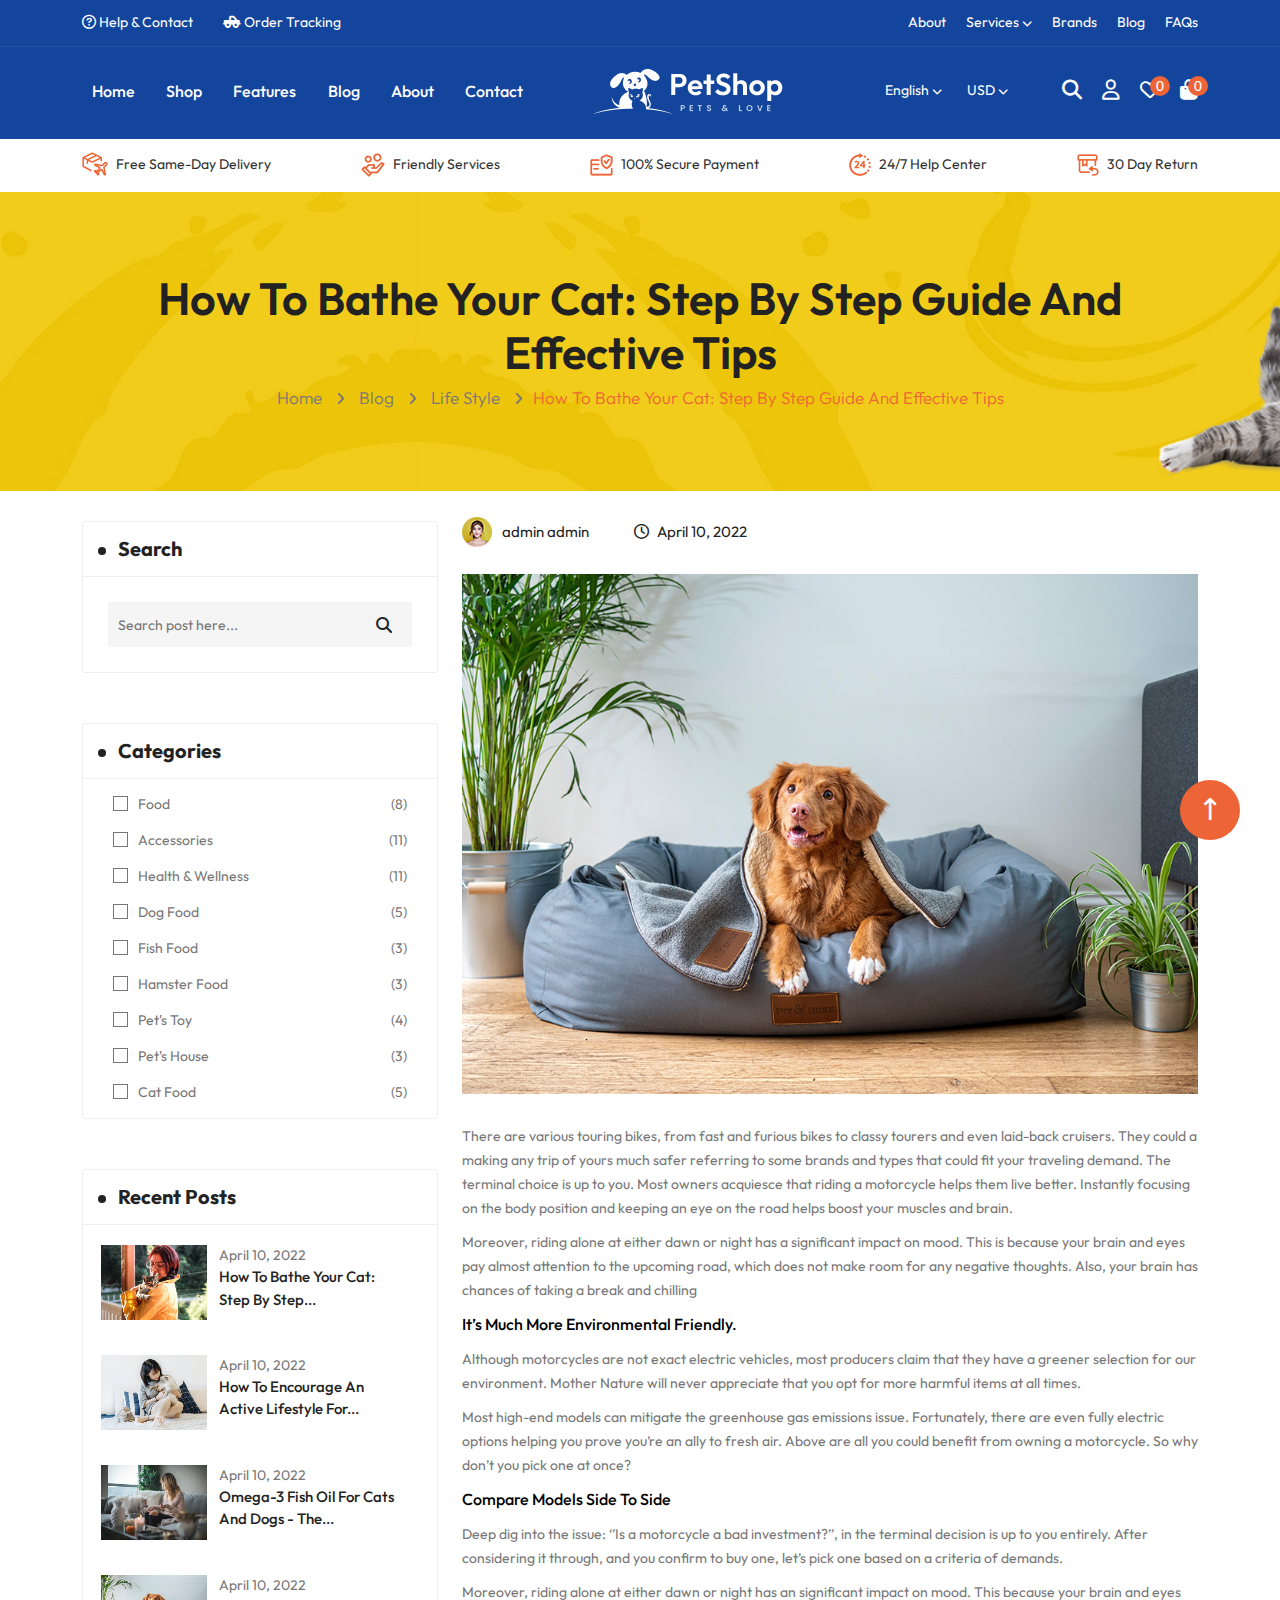
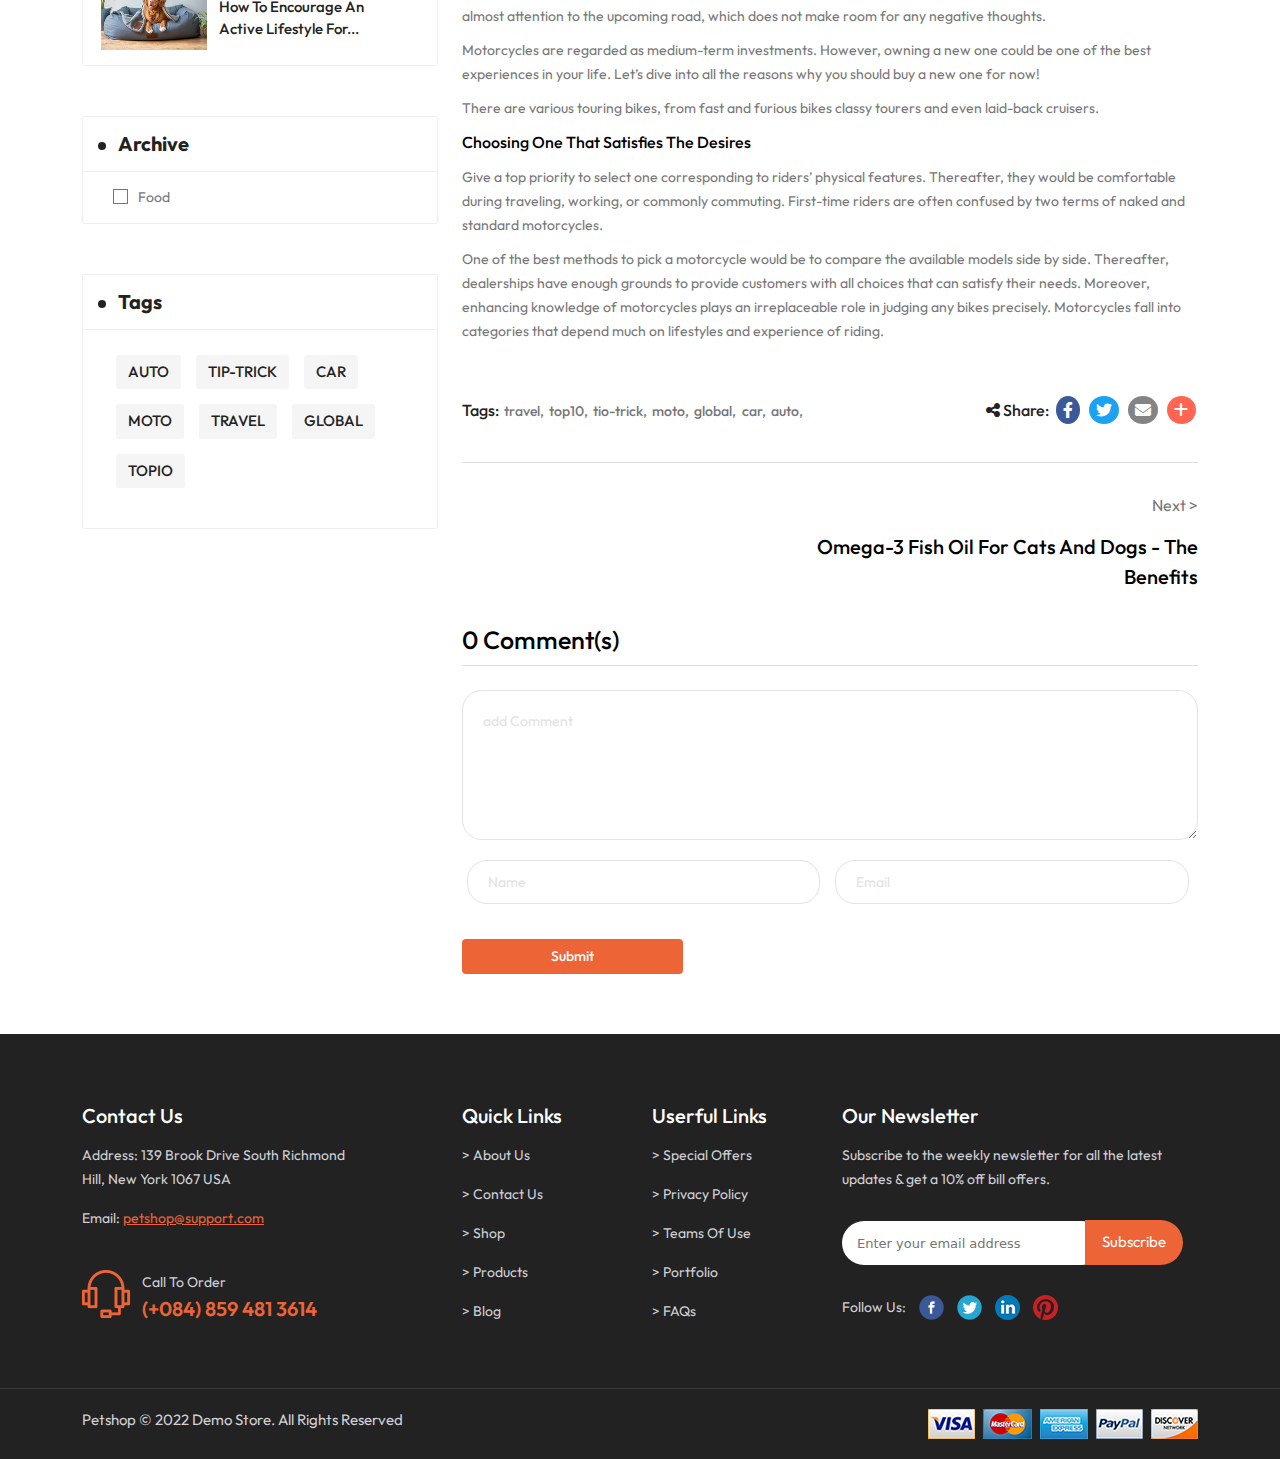
<file: Guide-tips.html>
<!DOCTYPE html>
<html lang="en">

<head>
    <meta charset="UTF-8">
    <meta http-equiv="X-UA-Compatible" content="IE=edge">
    <meta name="viewport" content="width=device-width, initial-scale=1.0">
    <title>Guide and Tips</title>
    <link href="https://fonts.googleapis.com/css2?family=Outfit:wght@100;200;300;400;500;600;700;800;900&display=swap"
        rel="stylesheet">
    <link rel="stylesheet" href="./assets/css/bootstrap.min.css">
    <link rel="stylesheet" href="./assets/css/slick.css">
    <link rel="stylesheet" href="./assets/css/all.min.css">
    <link rel="stylesheet" href="./assets/css/style.css">
    <link rel="stylesheet" href="./assets/css/responsive.css">
</head>

<body>
    <!-- -------------------- header area start --------------------- -->
    <header id="header" class="d-none d-lg-block">
        <div class="header-top">
            <div class="container">
                <div class="row">
                    <div class="col-lg-6">
                        <div class="htop-left">
                            <ul class="d-flex">
                                <li><a href="#"><i class="fa-regular fa-circle-question"></i> Help & Contact</a></li>

                                <li><a href="order_returns.html"><i class="fa-solid fa-truck-pickup"></i> Order Tracking</a></li>
                            </ul>
                        </div>
                    </div>
                    <div class="col-lg-6">
                        <div class="htop-right">
                            <ul class="d-flex justify-content-end">
                                <li><a href="#">About</a></li>
                                <li><a href="index.html">Services <i class="fa-solid fa-chevron-down"></i></a>
                                    <ul class="serv">
                                        <li><a href="#">Pet traning</a></li>
                                        <li><a href="#">trauma treatment</a></li>
                                        <li><a href="#">vaccination</a></li>
                                        <li><a href="#">home care</a></li>
                                        <li><a href="#">surgery</a></li>
                                    </ul>
                                </li>
                                <li><a href="partner.html">Brands</a></li>
                                <li><a href="blog.html">Blog</a></li>
                                <li><a href="faqs.html">FAQs</a></li>
                            </ul>
                        </div>
                    </div>
                </div>
            </div>
        </div>
        <div class="header-middle">
            <div class="container">
                <div class="row" style="align-items: center;">
                    <div class="col-lg-5">
                        <div class="hm-left">
                            <ul>
                                <li><a class="bdr" href="index.html">Home</a></li>
                                <li class="menu_item"><a class="bdr" href="shop.html">Shop</a>
                                    <ul class="mymenu">
                                        <li>
                                            <div class="row">
                                                <div class="mega-col d-flex" style="justify-content: space-between;">
                                                    <div class="mega-menu-item" style="width: 220px;">
                                                        <ul class="megul" style="display: flex; flex-direction: column;">
                                                            <h2>Food</h2>
                                                            <li><a href="#">Dry Food</a></li>
                                                            <li><a href="#">Veterinary Diets</a></li>
                                                            <li><a href="#">Minimally Processed Dog</a></li>
                                                            <li><a href="#">Grain Free Food</a></li>
                                                            <li><a href="#">Human-Grade Food</a></li>
                                                            <li><a href="#">Puppy Food</a></li>
                                                            <li><a href="#">Fresh & Frozen Food</a></li>
                                                            <li><a href="#"> Dog Food Toppers</a></li>
                                                        </ul>
                                                    </div>
                                                    <div class="mega-menu-item" style="width: 220px;">
                                                        <ul class="megul" style="display: flex; flex-direction: column;">
                                                            <h2>Accessories</h2>
                                                            <li><a href="#">Supplies</a></li>
                                                            <li><a href="#">Clothes</a></li>
                                                            <li><a href="#">Beds</a></li>
                                                            <li><a href="#">Bowls & Feeders</a></li>
                                                            <li><a href="#">Cameras & Trackers</a></li>
                                                            <li><a href="#">Collars & Harnesses</a></li>
                                                            <li><a href="#">Crates & Kennels</a></li>
                                                            <li><a href="#"> Grooming</a></li>
                                                        </ul>
                                                    </div>
                                                    <div class="mega-menu-item" style="width: 220px;">
                                                        <ul class="megul" style="display: flex; flex-direction: column;">
                                                            <h2>Health & Wellness</h2>
                                                            <li><a href="#">Vitamins</a></li>
                                                            <li><a href="#">Supplements</a></li>
                                                            <li><a href="#">Flea & Tick</a></li>
                                                            <li><a href="#">Calming Aids</a></li>
                                                            <li><a href="#">Dental Care</a></li>
                                                            <li><a href="#">Pharmacy</a></li>
                                                            <li><a href="#">DNA Kits</a></li>
                                                            <li><a href="#">Dog Obesity</a></li>
                                                        </ul>
                                                    </div>
                                                    <div class="mega-menu-item" style="width: 220px;">
                                                        <ul class="megul" style="display: flex; flex-direction: column;">
                                                            <h2>Popular Brands</h2>
                                                            <li><a href="#">Salerock</a></li>
                                                            <li><a href="#">Colorvia</a></li>
                                                            <li><a href="#">Velotoyou</a></li>
                                                            <li><a href="#">Mayacache</a></li>
                                                            <li><a href="#">Callism</a></li>
                                                            <li><a href="#">Heavypay</a></li>
                                                            <li><a href="#">Appsportal</a></li>
                                                            <li><a href="#">Pandacc</a></li>
                                                        </ul>
                                                    </div>
                                                    <div class="mega-menu-item" style="width: 340px;">
                                                        <a href="#"> <img src="./assets/images/menu.jpg" class="w-100"
                                                                style="height: 280px; object-fit: cover;" alt=""></a>
                                                    </div>
                                                </div>
                                            </div>
                                        </li>
                                    </ul>
                                </li>
                                <li class="megamenu-item"><a class="bdr" href="Features.html">Features</a>
                                    <ul class="megamenu">
                                        <li style="padding: 0;">
                                            <div class="row">
                                                <div class="megamenu-col d-flex"
                                                    style="justify-content: space-between;">
                                                    <div class="mgm-item">
                                                        <ul class="itmul">
                                                            <h2>Layouts</h2>
                                                            <li class="itmli"><a href="#">Home Demo 01</a></li>
                                                            <li><a href="#">RTL Demo</a></li>
                                                            <h2>Categories</h2>
                                                            <li><a href="#">Without Sidebar</a></li>
                                                            <li><a href="#">Left Sidebar</a></li>
                                                            <li><a href="#">Right Sidebar</a></li>
                                                        </ul>
                                                    </div>
                                                    <div class="mgm-item">
                                                        <ul class="itmul">
                                                            <h2>Product Pages</h2>
                                                            <li><a href="#">Without Sidebar</a></li>
                                                            <li><a href="#">Left Sidebar</a></li>
                                                            <li><a href="#">Right Sidebar</a></li>
                                                            <h2>Product Types</h2>
                                                            <li><a href="#">Simple Product</a></li>
                                                            <li><a href="#">Configurable Product</a></li>
                                                            <li><a href="#">Grouped Product</a></li>
                                                            <li><a href="#">Bundle Product</a></li>
                                                            <li><a href="#">Downloadable Product</a></li>
                                                        </ul>
                                                    </div>
                                                    <div class="mgm-item">
                                                        <ul class="itmul">
                                                            <h2>Blog Category Pages</h2>
                                                            <li><a href="#">Without Sidebar</a></li>
                                                            <li><a href="#">Left Sidebar</a></li>
                                                            <li><a href="#">Right Sidebar</a></li>
                                                            <h2>Blog Detail Pages</h2>
                                                            <li><a href="#">Without Sidebar</a></li>
                                                            <li><a href="#">Left Sidebar</a></li>
                                                            <li><a href="#">Right Sidebar</a></li>
                                                        </ul>
                                                    </div>
                                                    <div class="mgm-item">
                                                        <ul class="itmul">
                                                            <h2>Other Pages</h2>
                                                            <li><a href="#">About Us</a></li>
                                                            <li><a href="#">Contact Us</a></li>
                                                            <li><a href="#">FAQs</a></li>
                                                            <li><a href="#">Partner</a></li>
                                                            <li><a href="#">404 Page</a></li>
                                                            <li><a href="#">Brands - Manufactures</a></li>
                                                            <li><a href="#">Best Sellers</a></li>
                                                            <li><a href="#">New Arrivals</a></li>
                                                            <li><a href="#">Under Price $400</a></li>
                                                        </ul>
                                                    </div>
                                                </div>
                                            </div>
                                        </li>
                                    </ul>
                                </li>
                                <li><a class="bdr" href="#">Blog</a></li>
                                <li><a class="bdr" href="#">About</a></li>
                                <li><a class="bdr" href="#">Contact</a></li>
                            </ul>
                        </div>
                    </div>
                    <div class="col-lg-3">
                        <div class="head-logo text-center"><a href="#"> <img src="./assets/images/logo-mobile.png" alt=""></a> </div>
                    </div>
                    <div class="col-lg-4">
                        <div class="hm-right">
                            <div class="row">
                                <div class="col-lg-6">
                                    <div class="hmr-left">
                                        <ul class="d-flex justify-content-end">
                                            <li>English <i class="fa-solid fa-chevron-down"></i>
                                            <ul class="language">
                                                <li>Arabic - RTL</li>
                                            </ul>
                                        </li>
                                            <li>USD <i class="fa-solid fa-chevron-down"></i>
                                                <ul class="money">
                                                    <li class="usd">EUR-Euro</li>
                                                </ul>
                                            </li>
                                        </ul>
                                    </div>
                                </div>
                                <div class="col-lg-6">
                                    <div class="hmr-right">
                                        <ul class="d-flex justify-content-end">
                                            <li><a href="#"><i class="fa-solid fa-magnifying-glass"></i></a>
                                                <ul class="inpo">
                                                    <li class="inform">
                                                        <form>
                                                            <input type="search" placeholder="Enter your Kyeword..">
                                                        </form>
                                                    </li>
                                                </ul>
                                            </li>
                                            <li><a href="#"><i class="fa-regular fa-user"></i></a>
                                                <ul class="sin">
                                                    <li class="reg-cust-show">sign in</li>
                                                    <li class="log-frm-show">register</li>
                                                </ul>
                                            </li>
                                            <li><a href="customerlogin.html"><i class="fa-regular fa-heart"></i> <span>0</span></a>
                                                <ul class="wis">
                                                    <li>Wishlist</li>
                                                </ul>
                                            </li>
                                            <li><a href="#"><i class="fa-solid fa-bag-shopping"></i> <span>0</span></a>
                                                <div class="cart-item">
                                                    <p>You have no item in your shopping cart.</p>
                                                </div>
                                            </li>
                                        </ul>
                                    </div>
                                </div>
                            </div>
                        </div>
                    </div>
                </div>
            </div>
        </div>
        <div class="header-bottom">
            <div class="container">
                <div class="row">
                    <div class="col-lg-12">
                        <ul>
                            <li><a href="#"> <img src="./assets/images/icon-1.png" alt="icon"> Free Same-Day Delivery</a></li>
                            <li><a href="#"> <img src="./assets/images/icon-2.png" alt="icon"> Friendly Services</a></li>
                            <li><a href="#"> <img src="./assets/images/icon-3.png" alt="icon"> 100% Secure Payment</a></li>
                            <li><a href="#"> <img src="./assets/images/icon-4.png" alt="icon"> 24/7 Help Center</a></li>
                            <li><a href="#"> <img src="./assets/images/icon-5.png" alt="icon"> 30 Day Return</a></li>
                        </ul>
                    </div>
                </div>
            </div>
        </div>
    </header>

    <!-- -------------------- header area end --------------------- -->

        

    <!-- ------------------- Responsive header area start --------------------->
    <div id="responsive-header" class="d-block d-lg-none">
        <div class="container">
            <div class="res-head-row">
                    <div class="res-head-icon">
                        <i class="fa-solid fa-bars mobile-nav-show"></i>
                    </div>
                    <div class="res-head-logo text-center">
                       <a href="index.html"> <img src="./assets/images/logo-mobile.png" alt="logo-mobile"></a>
                </div>
                    <div class="res-head-cart">
                        <i class="fa-solid fa-cart-plus res-shop-cart-show"></i>
                        <div class="res-cart-item">
                            <p>You have no item in your shopping cart.</p>
                            <i class="fa-solid fa-xmark rcart_hide"></i> 
                        </div>
                </div>
            </div>
            <div class="res-header-input">
                <input type="text" placeholder="Enter your kyeword...">
                <i class="fa-solid fa-magnifying-glass"></i>
            </div>
        </div>
    </div>
    <!-- ------------------- Responsive header area end --------------------->

    <!-- ------------------- Responsive navpage area start --------------------->
    <div class="mobile-navpage d-block d-lg-none">
        <div class="mnavpage-area">
            <div class="mobile-navpage-head">
                <div class="container">
                    <div class="row">
                        <div class="col-4">
                            <div class="mnavpage-avatar">
                                <img src="./assets/images/user.png" alt="user">
                            </div>
                        </div>
                        <div class="col-8" style="padding: 0;">
                            <div class="mnavpage-text">
                                <h4>Welcome!</h4>
                                <span><a class="reg-cust-show" href="#">Sign In</a> / <a class="log-frm-show" href="#">Register</a></span>
                                <i class="fa-solid fa-xmark mobile-nav-hide"></i>
                            </div>
                        </div>
                    </div>
                </div>
            </div>
          <div class="mobile-navpage-wrapper">
            <div class="container">
                <ul class="mobile-navpage-body">
                    <li><a href="index.html">Home</a></li>
                    <li class="mobile-dropdown-item"><a href="shop.html">shop</a><i class="fa-solid fa-angle-down ms-drop-show"></i> <i class="fa-solid fa-angle-up dropdown-icon-up"></i>
                    <div class="mobile-dropdown-shop">
                        <ul class="mo-megamenu">
                            <h5>Food</h5>
                            <li><a href="#">Dry Food</a></li>
                            <li><a href="#">Wet Food</a></li>
                            <li><a href="#">Veterinary Diets</a></li>
                            <li><a href="#">Minimally Processed Dog </a></li>
                            <li><a href="#">Grain Free Food</a></li>
                            <li><a href="#">Human-Grade Food</a></li>
                            <li><a href="#">Puppy Food</a></li>
                            <li><a href="#">Fresh & Frozen Food</a></li>
                            <li><a href="#">Dog Food Toppers</a></li>
                        </ul>
                        <ul class="mo-megamenu">
                            <h5>Accessories</h5>
                            <li><a href="#">Supplies</a></li>
                            <li><a href="#">Clothes</a></li>
                            <li><a href="#">Beds</a></li>
                            <li><a href="#">Bowls & Feeders</a></li>
                            <li><a href="#">Cameras & Trackers</a></li>
                            <li><a href="#">Collars & Harnesses</a></li>
                            <li><a href="#">Crates & Kennels</a></li>
                            <li><a href="#">Grooming</a></li>
                            <li><a href="#">Toys</a></li>
                        </ul>
                        <ul class="mo-megamenu">
                            <h5>Health & Wellness</h5>
                            <li><a href="#">Vitamins</a></li>
                            <li><a href="#">Supplements</a></li>
                            <li><a href="#">Flea & Tick</a></li>
                            <li><a href="#">Calming Aids</a></li>
                            <li><a href="#">Dental Care</a></li>
                            <li><a href="#">Pharmacy</a></li>
                            <li><a href="#">DNA Kits</a></li>
                            <li><a href="#">Dog Obesity</a></li>
                            <li><a href="#">Petco Health Pillars</a></li>
                        </ul>
                        <ul class="mo-megamenu">
                            <h5>Popular Brands</h5>
                            <li><a href="#">Salerock</a></li>
                            <li><a href="#">Colorvia</a></li>
                            <li><a href="#">Velotoyou</a></li>
                            <li><a href="#">Mayacache</a></li>
                            <li><a href="#">Callism</a></li>
                            <li><a href="#">Heavypay</a></li>
                            <li><a href="#">Appsportal</a></li>
                            <li><a href="#">Pandacc</a></li>
                            <li><a href="#">View All Brands</a></li>
                            <li><a href="#"><img src="./assets/images/menu.jpg" class="w-100 img-fluid" alt="menu"></a></li>
                        </ul>
                    </div>
                    </li>
                    <li class="mobile-dropdown-item-feature"><a href="Features.html">features</a><i class="fa-solid fa-angle-down mf-drop-show"></i><i class="fa-solid fa-angle-up mf-drop-hide"></i>
                        <div class="mobile-dropdown-feature">
                            <ul class="mo-megamenu">
                                <h5>Layouts</h5>
                                <li><a href="#">Home Demo 01</a></li>
                                <li><a href="#">RTL Demo</a></li>
                            </ul>
                            <ul class="mo-megamenu">
                                <h5>Categories</h5>
                                <li><a href="#">Without Sidebar</a></li>
                                <li><a href="#">Left Sidebar</a></li>
                                <li><a href="#">Right Sidebar</a></li>
                            </ul>
                            <ul class="mo-megamenu">
                                <h5>Product Pages</h5>
                                <li><a href="#">Without Sidebar</a></li>
                                <li><a href="#">Left Sidebar</a></li>
                                <li><a href="#">right Sidebar</a></li>
                            </ul>
                            <ul class="mo-megamenu">
                                <h5>Product Types</h5>
                                <li><a href="#">Simple Product</a></li>
                                <li><a href="#">Configurable Product</a></li>
                                <li><a href="#">Grouped Product</a></li>
                                <li><a href="#">Bundle Product</a></li>
                                <li><a href="#">Downloadable Product</a></li>
                            </ul>
                            <ul class="mo-megamenu">
                                <h5>Blog Category Pages</h5>
                                <li><a href="#">Without Sidebar</a></li>
                                <li><a href="#">Left Sidebar</a></li>
                                <li><a href="#">Right Sidebar</a></li>
                                <li><a href="#">Blog Detail Pages</a></li>
                                <li><a href="#">Without Sidebar</a></li>
                                <li><a href="#">Left Sidebar</a></li>
                                <li><a href="#">Right Sidebar</a></li>
                            </ul>
                            <ul class="mo-megamenu">
                                <h5>Other Pages</h5>
                                <li><a href="aboutus.html">About Us</a></li>
                                <li><a href="contact.html">Contact Us</a></li>
                                <li><a href="faqs.html">FAQs</a></li>
                                <li><a href="partner.html">Partner</a></li>
                                <li><a href="#">404 Page</a></li>
                                <li><a href="#">Brands - Manufactures</a></li>
                                <li><a href="best-seller.html">Best Sellers</a></li>
                                <li><a href="#">New Arrivals</a></li>
                                <li><a href="#">Best Sellers</a></li>
                            </ul>
                        </div>
                    </li>
                    <li><a href="blog.html">blog</a></li>
                    <li><a href="aboutus.html">about</a></li>
                    <li><a href="contact.html">contact</a></li>
                </ul>
               </div>
          </div>
        </div>
    </div>
    <!-- ------------------- Responsive navpage area end --------------------->

        <!-- -------------------- Resister customer modal area start --------------------- -->
        <div class="reg-cust-modal">
            <div class="container">
                <div class="reg-cust-inner">
                    <div class="reg-cust-inner-title text-center">
                        <h3>Registered Customer</h3>
                    </div>
                    <div class="res-cust-form">
                        <label for="email">email</label> <br>
                        <input type="email">
                        <label for="email">password</label> <br>
                        <input type="password">
                        <button>SIGN IN</button>
                        <a href="#">Forgot your password?</a>
                        <p>Don't have an account?</p>
                        <div class="res-cust-sign">
                            <a class="log-cust-show" href="#">Sign up now</a>
                        </div>
                    </div>
                    <i class="fa-solid fa-xmark reg-cust-hide"></i>
                </div>
                <div class="log-cust-inner">
                    <div class="log-cust-inner-title text-center">
                        <h3>Create New Account</h3>
                    </div>
                    <div class="log-cust-form">
                        <label for="email">first name</label> <br>
                        <input type="email">
                        <label for="email">last name</label> <br>
                        <input type="password">
                        <label for="email">email</label> <br>
                        <input type="email">
                        <label for="email">password</label> <br>
                        <input type="password">
                        <label for="email">confirm password</label> <br>
                        <input type="password">
                        <button>REGISTER</button>
                        <div class="log-cust-sign">
                            <a href="#" class="log-cust-hide">Go To Login</a>
                        </div>
                    </div>
                    <i class="fa-solid fa-xmark login-cust-hide"></i>
                </div>
            </div>
        </div>
        <!-- -------------------- Resister customer modal area end --------------------- -->
    

    <!-- -------------------- breadcumb area start --------------------- -->
    <section id="breadcum" class="guide-bread" style="background: url(./assets/images/bg-breadcrumbs.jpg) no-repeat center/cover; padding: 80px 0;">
        <div class="container">
            <div class="bread-text guide-bread-text text-center">
                <h1>How To Bathe Your Cat: Step By Step Guide And Effective Tips</h1>
                <span><a href="index.html">Home</a> <i class="fa-solid fa-angle-right"></i> <a href="blog.html">Blog</a> <i class="fa-solid fa-angle-right"></i> <a href="blog.html">Life Style</a> <i class="fa-solid fa-angle-right"></i>How To Bathe Your Cat: Step By Step Guide And Effective Tips</span>
            </div>
        </div>
    </section>
    <!-- -------------------- breadcumb area end --------------------- -->

    <!-- -------------------- Guide and tips area start --------------------- -->
    <section id="Duide-tip">
        <div class="container">
            <div class="row">
                <div class="col-lg-4">
                    <div class="blog-post-sidebar">
                        <div class="blog-sidebar-item">
                            <div class="blog-sidebar-title">
                                <h4>Search</h4>
                                </div>
                            <div class="search">
                                <div class="search-input">
                                    <input type="text" placeholder="Search post here...">
                                    <i class="fa-solid fa-magnifying-glass"></i>
                                </div>
                            </div>
                        </div>
                        <div class="blog-sidebar-item">
                            <div class="blog-sidebar-title">
                                <h4>Categories</h4>
                                </div>
                            <div class="blog-Category">
                                <ul class="blog-cat-item">
                                    <li><a href="#"><p>food</p> <span>(8)</span></a></li>
                                    <li><a href="#"><p>accessories</p> <span>(11)</span></a></li>
                                    <li><a href="#"><p>health &amp; Wellness</p> <span>(11)</span></a></li>
                                    <li><a href="#"><p>dog Food</p> <span>(5)</span></a></li>
                                    <li><a href="#"><p>fish Food </p><span>(3)</span></a></li>
                                    <li><a href="#"><p>hamster Food</p> <span>(3)</span></a></li>
                                    <li><a href="#"><p>Pet's Toy</p> <span>(4)</span></a></li>
                                    <li><a href="#"><p>Pet's house</p><span>(3)</span></a></li>
                                    <li><a href="#"><p>cat Food </p><span>(5)</span></a></li>
                                </ul>
                            </div>
                        </div>
                        <div class="blog-sidebar-item">
                            <div class="blog-sidebar-title">
                                <h4>Recent Posts</h4>
                                </div>
                            <div class="recentpost">
                                <div class="recent-post-item">
                                    <div class="row">
                                        <div class="col-4 col-sm-2 col-lg-4 re-post-col">
                                            <div class="recent-post-img">
                                                <a href="#"><img src="./assets/images/post-42.jpg" class="w-100 img-fluid" alt="post-42"></a>
                                            </div>
                                        </div>
                                        <div class="col-8 col-sm-10 col-lg-8">
                                            <div class="recent-post-text">
                                                <p>April 10, 2022 </p>
                                                <a href="#">How To Bathe Your Cat: Step By Step...</a>
                                            </div>
                                        </div>
                                    </div>
                                </div>
                                <div class="recent-post-item">
                                    <div class="row">
                                        <div class="col-4 col-sm-2 col-lg-4 re-post-col">
                                            <div class="recent-post-img">
                                                <a href="#"><img src="./assets/images/post-32.jpg" class="w-100 img-fluid" alt="post-32"></a>
                                            </div>
                                        </div>
                                        <div class="col-8 col-sm-10 col-lg-8">
                                            <div class="recent-post-text">
                                                <p>April 10, 2022 </p>
                                                <a href="#">How To Encourage An Active Lifestyle For...</a>
                                            </div>
                                        </div>
                                    </div>
                                </div>
                                <div class="recent-post-item">
                                    <div class="row">
                                        <div class="col-4 col-sm-2 col-lg-4 re-post-col">
                                            <div class="recent-post-img">
                                                <a href="#"><img src="./assets/images/post-22.jpg" class="w-100 img-fluid" alt="post-22"></a>
                                            </div>
                                        </div>
                                        <div class="col-8 col-sm-10 col-lg-8">
                                            <div class="recent-post-text">
                                                <p>April 10, 2022 </p>
                                                <a href="#">Omega-3 Fish Oil For Cats And Dogs - The...</a>
                                            </div>
                                        </div>
                                    </div>
                                </div>
                                <div class="recent-post-item">
                                    <div class="row">
                                        <div class="col-4 col-sm-2 col-lg-4 re-post-col">
                                            <div class="recent-post-img">
                                                <a href="#"><img src="./assets/images/post-12.jpg" class="w-100 img-fluid" alt="post-12"></a>
                                            </div>
                                        </div>
                                        <div class="col-8 col-sm-10 col-lg-8">
                                            <div class="recent-post-text">
                                                <p>April 10, 2022 </p>
                                                <a href="#">How To Encourage An Active Lifestyle For...</a>
                                            </div>
                                        </div>
                                    </div>
                                </div>
                            </div>
                        </div>
                        <div class="blog-sidebar-item">
                            <div class="blog-sidebar-title">
                                <h4>Archive</h4>
                                </div>
                            <div class="blog-Archive">
                                <ul class="blog-arch-item">
                                    <li><a href="#"><p>food</p></a></li>
                                </ul>
                            </div>
                        </div>
                        <div class="blog-sidebar-item">
                            <div class="blog-sidebar-title">
                                <h4>Tags</h4>
                                </div>
                            <div class="blog-Tag">
                                <ul class="blog-Tag-item">
                                    <li><a href="#">auto</a></li>
                                    <li><a href="#">tip-trick</a></li>
                                    <li><a href="#">car</a></li>
                                    <li><a href="#">moto</a></li>
                                    <li><a href="#">travel</a></li>
                                    <li><a href="#">global</a></li>
                                    <li><a href="#">topio</a></li>
                                </ul>
                            </div>
                        </div>
                    </div>
                </div>
                <div class="col-lg-8">
                    <div class="guide-top-info d-flex" style="align-items: center;">
                        <a href="#">admin admin</a>
                        <span><i class="fa-regular fa-clock"></i> April 10, 2022</span>
                    </div>
                   <div class="guide-body">
                    <div class="guide-img">
                        <img src="./assets/images/blog-detail.jpg" class="w-100 img-fluid" alt="detail">
                    </div>
                    <div class="guide-text">
                        <p>There are various touring bikes, from fast and furious bikes to classy tourers and even laid-back cruisers. They could a making any trip of yours much safer referring to some brands and types that could fit your traveling demand. The terminal choice is up to you. Most owners acquiesce that riding a motorcycle helps them live better. Instantly focusing on the body position and keeping an eye on the road helps boost your muscles and brain.</p>
                        <p>Moreover, riding alone at either dawn or night has a significant impact on mood. This is because your brain and eyes pay almost attention to the upcoming road, which does not make room for any negative thoughts. Also, your brain has chances of taking a break and chilling</p>
                        <span>It’s Much More Environmental Friendly.</span>
                        <p>Although motorcycles are not exact electric vehicles, most producers claim that they have a greener selection for our environment. Mother Nature will never appreciate that you opt for more harmful items at all times.</p>
                        <p>Most high-end models can mitigate the greenhouse gas emissions issue. Fortunately, there are even fully electric options helping you prove you’re an ally to fresh air. Above are all you could benefit from owning a motorcycle. So why don’t you pick one at once?</p>
                        <span>Compare Models Side To Side</span>
                        <p>Deep dig into the issue: ‘’Is a motorcycle a bad investment?’’, in the terminal decision is up to you entirely. After considering it through, and you confirm to buy one, let’s pick one based on a criteria of demands.</p>
                        <p>Moreover, riding alone at either dawn or night has an significant impact on mood. This because your brain and eyes almost attention to the upcoming road, which does not make room for any negative thoughts.</p>
                        <p>Motorcycles are regarded as medium-term investments. However, owning a new one could be one of the best experiences in your life. Let’s dive into all the reasons why you should buy a new one for now!</p>
                        <p>There are various touring bikes, from fast and furious bikes classy tourers and even laid-back cruisers.</p>
                        <span>Choosing One That Satisfies The Desires</span>
                        <p>Give a top priority to select one corresponding to riders’ physical features. Thereafter, they would be comfortable during traveling, working, or commonly commuting. First-time riders are often confused by two terms of naked and standard motorcycles.</p>
                        <p>One of the best methods to pick a motorcycle would be to compare the available models side by side. Thereafter, dealerships have enough grounds to provide customers with all choices that can satisfy their needs. Moreover, enhancing knowledge of motorcycles plays an irreplaceable role in judging any bikes precisely. Motorcycles fall into categories that depend much on lifestyles and experience of riding.</p>
                        <div class="guide-text-btm">
                            <div class="row" style="align-items: center;">
                                <div class="col-lg-6">
                                    <div class="guide-btm-tag">
                                        <span>Tags:</span>
                                        <a href="#">travel,</a>
                                        <a href="#">top10,</a>
                                        <a href="#">tio-trick,</a>
                                        <a href="#">moto,</a>
                                        <a href="#">global,</a>
                                        <a href="#">car,</a>
                                        <a href="#">auto,</a>
                                    </div>
                                </div>
                                <div class="col-lg-6">
                                   <div class="guide-share text-end">
                                    <p> <i class="fa-solid fa-share-nodes"></i> Share:</p>
                                    <span class="facebook"><i class="fa-brands fa-facebook-f"></i></span>
                                    <span class="twitter"><i class="fa-brands fa-twitter"></i></span>
                                    <span class="email"><i class="fa-solid fa-envelope"></i></span>
                                    <span class="plus"><i class="fa-solid fa-plus"></i></span>
                                   </div> 
                                </div>
                            </div>
                        </div>
                    </div>
                    <div class="post-btm-comment">
                        <div class="post-comment-title text-end">
                            <p>Next ></p>
                            <a href="#">Omega-3 Fish Oil For Cats And Dogs - The <br> Benefits</a>
                        </div>
                        <div class="post-comment-input">
                            <label for="">0 Comment(s)</label><br>
                            <textarea placeholder="add Comment"></textarea>
                            <input type="text" placeholder="Name">
                            <input type="email" placeholder="Email">
                            <button>Submit</button>
                        </div>
                    </div>
                   </div>
                </div>
            </div>
        </div>
    </section>

    <!-- -------------------- Guide and tips area end --------------------- -->

    <!-- -------------------- footer area start ---------------------- -->
    <footer id="footer">
        <div class="container">
            <div class="footer-top">
                <div class="row">
                    <div class="col-md-6 col-lg-4">
                        <div class="fot-topl">
                            <h4>Contact Us</h4>
                            <p>Address: 139 Brook Drive South Richmond Hill, New York 1067 USA</p>
                            <div class="email">
                                <span>Email: <a href="#">petshop@support.com</a></span>
                            </div>
                            <div class="call">
                                <p>Call To Order</p>
                                <a href="tel:(+084) 859 481 3614">(+084) 859 481 3614</a>
                            </div>
                        </div>
                    </div>
                    <div class="col-6 col-md-3 col-lg-2">
                        <div class="quick">
                            <h4>Quick Links</h4>
                            <ul>
                                <li><a href="aboutus.html"> > about us </a></li>
                                <li><a href="contact.html"> > contact us</a></li>
                                <li><a href="shop.html"> > shop </a></li>
                                <li><a href="shop.html"> > products </a></li>
                                <li><a href="blog.html"> > blog </a></li>
                            </ul>
                        </div>
                    </div>
                    <div class="col-6 col-md-3 col-lg-2">
                        <div class="quick">
                            <h4>Userful Links</h4>
                            <ul>
                                <li><a href="#"> > Special Offers </a></li>
                                <li><a href="Privecy.html"> > Privacy Policy </a></li>
                                <li><a href="Privecy.html"> > Teams of Use </a></li>
                                <li><a href="aboutus.html"> > Portfolio </a></li>
                                <li><a href="faqs.html"> > FAQs </a></li>
                            </ul>
                        </div>
                    </div>
                    <div class="col-lg-4">
                        <div class="fot-topr">
                            <h4>Our Newsletter</h4>
                            <p>Subscribe to the weekly newsletter for all the latest updates & get a 10% off bill
                                offers.</p>
                            <div class="input">
                                <form>
                                    <input type="text" placeholder="Enter your email address">
                                    <button>Subscribe</button>
                                </form>
                            </div>
                            <div class="social-icon">
                                <span>Follow Us:</span>
                                <a href="#">
                                    <img src="./assets/images/social-1.png" alt="social">
                                </a>
                                <a href="#">
                                    <img src="./assets/images/social-2.png" alt="social">
                                </a>
                                <a href="#">
                                    <img src="./assets/images/social-3.png" alt="social">
                                </a>
                                <a href="#">
                                    <img src="./assets/images/social-4.png" alt="social">
                                </a>
                            </div>
                        </div>
                    </div>
                </div>
            </div>
        </div>
        <div class="footer-btm">
            <div class="container">
                <div class="row">
                    <div class="col-lg-6">
                        <div class="fot-btml">
                            <p>Petshop © 2022 Demo Store. All Rights Reserved</p>
                        </div>
                    </div>
                    <div class="col-lg-6">
                        <div class="fot-btmr text-end">
                            <img src="./assets/images/payment.png" alt="payment">
                        </div>
                    </div>
                </div>
            </div>
        </div>
    </footer>
    <div class="bttb">
        <h3>↑</h3>
    </div>
    <!-- -------------------- footer area end ---------------------- -->




    <script src="./assets/js/jquery-1.12.4.min.js"></script>
    <script src="./assets/js/slick.min.js"></script>
    <script src="./assets/js/bootstrap.bundle.min.js"></script>
    <script src="./assets/js/script.js"></script>

</body>

</html>
</file>
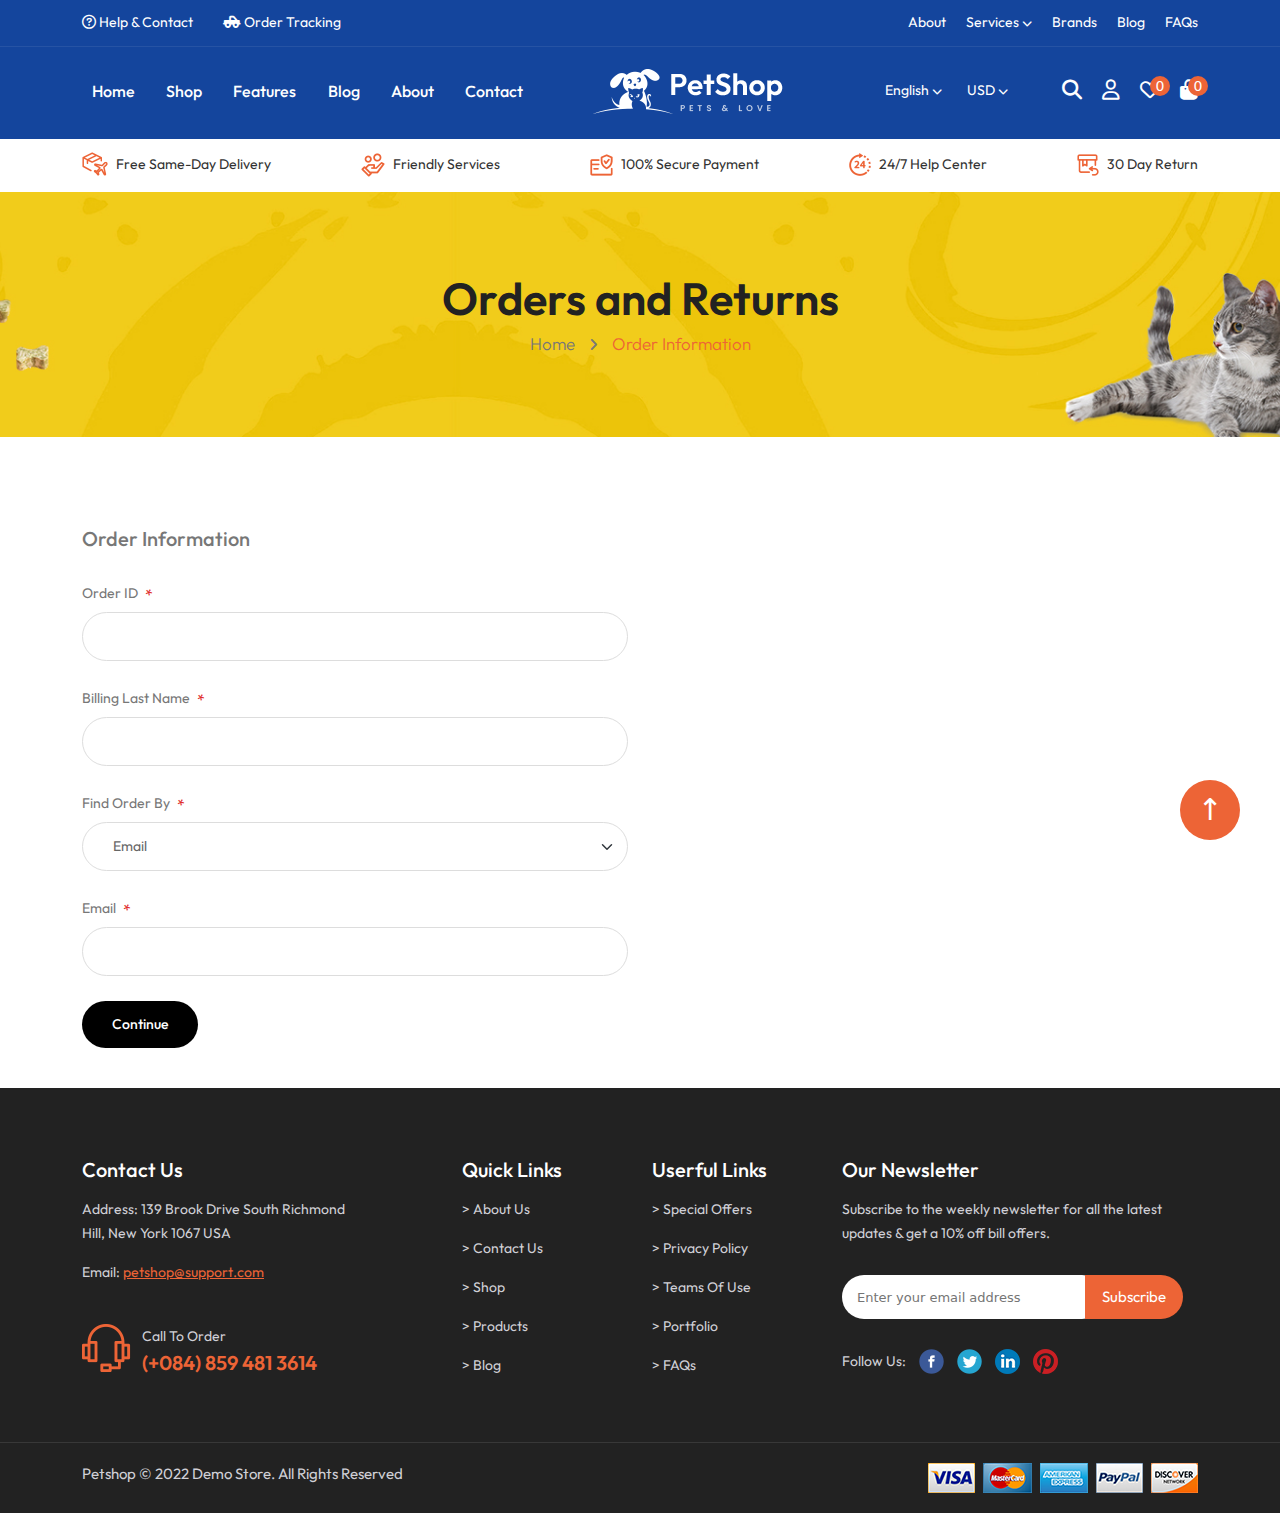
<file: order_returns.html>
<!DOCTYPE html>
<html lang="en">

<head>
    <meta charset="UTF-8">
    <meta http-equiv="X-UA-Compatible" content="IE=edge">
    <meta name="viewport" content="width=device-width, initial-scale=1.0">
    <title>Order and Returns</title>
    <link href="https://fonts.googleapis.com/css2?family=Outfit:wght@100;200;300;400;500;600;700;800;900&display=swap"
        rel="stylesheet">
    <link rel="stylesheet" href="./assets/css/bootstrap.min.css">
    <link rel="stylesheet" href="./assets/css/slick.css">
    <link rel="stylesheet" href="./assets/css/all.min.css">
    <link rel="stylesheet" href="./assets/css/style.css">
    <link rel="stylesheet" href="./assets/css/responsive.css">
</head>

<body>
    <!-- -------------------- header area start --------------------- -->
    <header id="header" class="d-none d-lg-block">
        <div class="header-top">
            <div class="container">
                <div class="row">
                    <div class="col-lg-6">
                        <div class="htop-left">
                            <ul class="d-flex">
                                <li><a href="contact.html"><i class="fa-regular fa-circle-question"></i> Help & Contact</a></li>

                                <li><a href="order_returns.html"><i class="fa-solid fa-truck-pickup"></i> Order Tracking</a></li>
                            </ul>
                        </div>
                    </div>
                    <div class="col-lg-6">
                        <div class="htop-right">
                            <ul class="d-flex justify-content-end">
                                <li><a href="aboutus.html">About</a></li>
                                <li><a href="index.html">Services <i class="fa-solid fa-chevron-down"></i></a>
                                    <ul class="serv">
                                        <li><a href="#">Pet traning</a></li>
                                        <li><a href="#">trauma treatment</a></li>
                                        <li><a href="#">vaccination</a></li>
                                        <li><a href="#">home care</a></li>
                                        <li><a href="#">surgery</a></li>
                                    </ul>
                                </li>
                                <li><a href="partner.html">Brands</a></li>
                                <li><a href="blog.html">Blog</a></li>
                                <li><a href="faqs.html">FAQs</a></li>
                            </ul>
                        </div>
                    </div>
                </div>
            </div>
        </div>
        <div class="header-middle">
            <div class="container">
                <div class="row" style="align-items: center;">
                    <div class="col-lg-5">
                        <div class="hm-left">
                            <ul>
                                <li><a class="bdr" href="index.html">Home</a></li>
                                <li class="menu_item"><a class="bdr" href="shop.html">Shop</a>
                                    <ul class="mymenu">
                                        <li>
                                            <div class="row">
                                                <div class="mega-col d-flex" style="justify-content: space-between;">
                                                    <div class="mega-menu-item" style="width: 220px;">
                                                        <ul class="megul" style="display: flex; flex-direction: column;">
                                                            <h2>Food</h2>
                                                            <li><a href="#">Dry Food</a></li>
                                                            <li><a href="#">Veterinary Diets</a></li>
                                                            <li><a href="#">Minimally Processed Dog</a></li>
                                                            <li><a href="#">Grain Free Food</a></li>
                                                            <li><a href="#">Human-Grade Food</a></li>
                                                            <li><a href="#">Puppy Food</a></li>
                                                            <li><a href="#">Fresh & Frozen Food</a></li>
                                                            <li><a href="#"> Dog Food Toppers</a></li>
                                                        </ul>
                                                    </div>
                                                    <div class="mega-menu-item" style="width: 220px;">
                                                        <ul class="megul" style="display: flex; flex-direction: column;">
                                                            <h2>Accessories</h2>
                                                            <li><a href="#">Supplies</a></li>
                                                            <li><a href="#">Clothes</a></li>
                                                            <li><a href="#">Beds</a></li>
                                                            <li><a href="#">Bowls & Feeders</a></li>
                                                            <li><a href="#">Cameras & Trackers</a></li>
                                                            <li><a href="#">Collars & Harnesses</a></li>
                                                            <li><a href="#">Crates & Kennels</a></li>
                                                            <li><a href="#"> Grooming</a></li>
                                                        </ul>
                                                    </div>
                                                    <div class="mega-menu-item" style="width: 220px;">
                                                        <ul class="megul" style="display: flex; flex-direction: column;">
                                                            <h2>Health & Wellness</h2>
                                                            <li><a href="#">Vitamins</a></li>
                                                            <li><a href="#">Supplements</a></li>
                                                            <li><a href="#">Flea & Tick</a></li>
                                                            <li><a href="#">Calming Aids</a></li>
                                                            <li><a href="#">Dental Care</a></li>
                                                            <li><a href="#">Pharmacy</a></li>
                                                            <li><a href="#">DNA Kits</a></li>
                                                            <li><a href="#">Dog Obesity</a></li>
                                                        </ul>
                                                    </div>
                                                    <div class="mega-menu-item" style="width: 220px;">
                                                        <ul class="megul" style="display: flex; flex-direction: column;">
                                                            <h2>Popular Brands</h2>
                                                            <li><a href="#">Salerock</a></li>
                                                            <li><a href="#">Colorvia</a></li>
                                                            <li><a href="#">Velotoyou</a></li>
                                                            <li><a href="#">Mayacache</a></li>
                                                            <li><a href="#">Callism</a></li>
                                                            <li><a href="#">Heavypay</a></li>
                                                            <li><a href="#">Appsportal</a></li>
                                                            <li><a href="#">Pandacc</a></li>
                                                        </ul>
                                                    </div>
                                                    <div class="mega-menu-item" style="width: 340px;">
                                                        <a href="#"> <img src="./assets/images/menu.jpg" class="w-100"
                                                                style="height: 280px; object-fit: cover;" alt=""></a>
                                                    </div>
                                                </div>
                                            </div>
                                        </li>
                                    </ul>
                                </li>
                                <li class="megamenu-item"><a class="bdr" href="Features.html">Features</a>
                                    <ul class="megamenu">
                                        <li style="padding: 0;">
                                            <div class="row">
                                                <div class="megamenu-col d-flex"
                                                    style="justify-content: space-between;">
                                                    <div class="mgm-item">
                                                        <ul class="itmul">
                                                            <h2>Layouts</h2>
                                                            <li class="itmli"><a href="#">Home Demo 01</a></li>
                                                            <li><a href="#">RTL Demo</a></li>
                                                            <h2>Categories</h2>
                                                            <li><a href="#">Without Sidebar</a></li>
                                                            <li><a href="#">Left Sidebar</a></li>
                                                            <li><a href="#">Right Sidebar</a></li>
                                                        </ul>
                                                    </div>
                                                    <div class="mgm-item">
                                                        <ul class="itmul">
                                                            <h2>Product Pages</h2>
                                                            <li><a href="#">Without Sidebar</a></li>
                                                            <li><a href="#">Left Sidebar</a></li>
                                                            <li><a href="#">Right Sidebar</a></li>
                                                            <h2>Product Types</h2>
                                                            <li><a href="#">Simple Product</a></li>
                                                            <li><a href="#">Configurable Product</a></li>
                                                            <li><a href="#">Grouped Product</a></li>
                                                            <li><a href="#">Bundle Product</a></li>
                                                            <li><a href="#">Downloadable Product</a></li>
                                                        </ul>
                                                    </div>
                                                    <div class="mgm-item">
                                                        <ul class="itmul">
                                                            <h2>Blog Category Pages</h2>
                                                            <li><a href="#">Without Sidebar</a></li>
                                                            <li><a href="#">Left Sidebar</a></li>
                                                            <li><a href="#">Right Sidebar</a></li>
                                                            <h2>Blog Detail Pages</h2>
                                                            <li><a href="#">Without Sidebar</a></li>
                                                            <li><a href="#">Left Sidebar</a></li>
                                                            <li><a href="#">Right Sidebar</a></li>
                                                        </ul>
                                                    </div>
                                                    <div class="mgm-item">
                                                        <ul class="itmul">
                                                            <h2>Other Pages</h2>
                                                            <li><a href="#">About Us</a></li>
                                                            <li><a href="#">Contact Us</a></li>
                                                            <li><a href="#">FAQs</a></li>
                                                            <li><a href="#">Partner</a></li>
                                                            <li><a href="#">404 Page</a></li>
                                                            <li><a href="#">Brands - Manufactures</a></li>
                                                            <li><a href="#">Best Sellers</a></li>
                                                            <li><a href="#">New Arrivals</a></li>
                                                            <li><a href="#">Under Price $400</a></li>
                                                        </ul>
                                                    </div>
                                                </div>
                                            </div>
                                        </li>
                                    </ul>
                                </li>
                                <li><a class="bdr" href="blog.html">Blog</a></li>
                                <li><a class="bdr" href="aboutus.html">About</a></li>
                                <li><a class="bdr" href="contact.html">Contact</a></li>
                            </ul>
                        </div>
                    </div>
                    <div class="col-lg-3">
                        <div class="head-logo text-center"><a href="#"> <img src="./assets/images/logo-mobile.png" alt=""></a> </div>
                    </div>
                    <div class="col-lg-4">
                        <div class="hm-right">
                            <div class="row">
                                <div class="col-lg-6">
                                    <div class="hmr-left">
                                        <ul class="d-flex justify-content-end">
                                            <li>English <i class="fa-solid fa-chevron-down"></i>
                                                <ul class="language">
                                                    <li>Arabic - RTL</li>
                                                </ul>
                                            </li>
                                            <li>USD <i class="fa-solid fa-chevron-down"></i>
                                                <ul class="money">
                                                    <li class="usd">EUR-Euro</li>
                                                </ul>
                                            </li>
                                        </ul>
                                    </div>
                                </div>
                                <div class="col-lg-6">
                                    <div class="hmr-right">
                                        <ul class="d-flex justify-content-end">
                                            <li><a href="#"><i class="fa-solid fa-magnifying-glass"></i></a>
                                                <ul class="inpo">
                                                    <li class="inform">
                                                        <form>
                                                            <input type="search" placeholder="Enter your Kyeword..">
                                                        </form>
                                                    </li>
                                                </ul>
                                            </li>
                                            <li><a href="#"><i class="fa-regular fa-user"></i></a>
                                                <ul class="sin">
                                                    <li class="reg-cust-show">sign in</li>
                                                    <li class="log-frm-show">register</li>
                                                </ul>
                                            </li>
                                            <li><a href="customerlogin.html"><i class="fa-regular fa-heart"></i> <span>0</span></a>
                                                <ul class="wis">
                                                    <li>Wishlist</li>
                                                </ul>
                                            </li>
                                            <li><a href="#"><i class="fa-solid fa-bag-shopping"></i> <span>0</span></a>
                                                <div class="cart-item">
                                                    <p>You have no item in your shopping cart.</p>
                                                </div>
                                            </li>
                                        </ul>
                                    </div>
                                </div>
                            </div>
                        </div>
                    </div>
                </div>
            </div>
        </div>
        <div class="header-bottom">
            <div class="container">
                <div class="row">
                    <div class="col-lg-12">
                        <ul>
                            <li><a href="#"> <img src="./assets/images/icon-1.png" alt="icon"> Free Same-Day Delivery</a></li>
                            <li><a href="#"> <img src="./assets/images/icon-2.png" alt="icon"> Friendly Services</a></li>
                            <li><a href="#"> <img src="./assets/images/icon-3.png" alt="icon"> 100% Secure Payment</a></li>
                            <li><a href="#"> <img src="./assets/images/icon-4.png" alt="icon"> 24/7 Help Center</a></li>
                            <li><a href="#"> <img src="./assets/images/icon-5.png" alt="icon"> 30 Day Return</a></li>
                        </ul>
                    </div>
                </div>
            </div>
        </div>
    </header>

    <!-- -------------------- header area end --------------------- -->

        

    <!-- ------------------- Responsive header area start --------------------->
    <div id="responsive-header" class="d-block d-lg-none">
        <div class="container">
            <div class="res-head-row">
                    <div class="res-head-icon">
                        <i class="fa-solid fa-bars mobile-nav-show"></i>
                    </div>
                    <div class="res-head-logo text-center">
                       <a href="index.html"> <img src="./assets/images/logo-mobile.png" alt="logo-mobile"></a>
                </div>
                    <div class="res-head-cart">
                        <i class="fa-solid fa-cart-plus res-shop-cart-show"></i>
                        <div class="res-cart-item">
                            <p>You have no item in your shopping cart.</p>
                            <i class="fa-solid fa-xmark rcart_hide"></i> 
                        </div>
                </div>
            </div>
            <div class="res-header-input">
                <input type="text" placeholder="Enter your kyeword...">
                <i class="fa-solid fa-magnifying-glass"></i>
            </div>
        </div>
    </div>
    <!-- ------------------- Responsive header area end --------------------->

    <!-- ------------------- Responsive navpage area start --------------------->
    <div class="mobile-navpage d-block d-lg-none">
        <div class="mnavpage-area">
            <div class="mobile-navpage-head">
                <div class="container">
                    <div class="row">
                        <div class="col-4">
                            <div class="mnavpage-avatar">
                                <img src="./assets/images/user.png" alt="user">
                            </div>
                        </div>
                        <div class="col-8" style="padding: 0;">
                            <div class="mnavpage-text">
                                <h4>Welcome!</h4>
                                <span><a class="reg-cust-show" href="#">Sign In</a> / <a class="log-frm-show" href="#">Register</a></span>
                                <i class="fa-solid fa-xmark mobile-nav-hide"></i>
                            </div>
                        </div>
                    </div>
                </div>
            </div>
          <div class="mobile-navpage-wrapper">
            <div class="container">
                <ul class="mobile-navpage-body">
                    <li><a href="index.html">Home</a></li>
                    <li class="mobile-dropdown-item"><a href="shop.html">shop</a><i class="fa-solid fa-angle-down ms-drop-show"></i> <i class="fa-solid fa-angle-up dropdown-icon-up"></i>
                    <div class="mobile-dropdown-shop">
                        <ul class="mo-megamenu">
                            <h5>Food</h5>
                            <li><a href="#">Dry Food</a></li>
                            <li><a href="#">Wet Food</a></li>
                            <li><a href="#">Veterinary Diets</a></li>
                            <li><a href="#">Minimally Processed Dog </a></li>
                            <li><a href="#">Grain Free Food</a></li>
                            <li><a href="#">Human-Grade Food</a></li>
                            <li><a href="#">Puppy Food</a></li>
                            <li><a href="#">Fresh & Frozen Food</a></li>
                            <li><a href="#">Dog Food Toppers</a></li>
                        </ul>
                        <ul class="mo-megamenu">
                            <h5>Accessories</h5>
                            <li><a href="#">Supplies</a></li>
                            <li><a href="#">Clothes</a></li>
                            <li><a href="#">Beds</a></li>
                            <li><a href="#">Bowls & Feeders</a></li>
                            <li><a href="#">Cameras & Trackers</a></li>
                            <li><a href="#">Collars & Harnesses</a></li>
                            <li><a href="#">Crates & Kennels</a></li>
                            <li><a href="#">Grooming</a></li>
                            <li><a href="#">Toys</a></li>
                        </ul>
                        <ul class="mo-megamenu">
                            <h5>Health & Wellness</h5>
                            <li><a href="#">Vitamins</a></li>
                            <li><a href="#">Supplements</a></li>
                            <li><a href="#">Flea & Tick</a></li>
                            <li><a href="#">Calming Aids</a></li>
                            <li><a href="#">Dental Care</a></li>
                            <li><a href="#">Pharmacy</a></li>
                            <li><a href="#">DNA Kits</a></li>
                            <li><a href="#">Dog Obesity</a></li>
                            <li><a href="#">Petco Health Pillars</a></li>
                        </ul>
                        <ul class="mo-megamenu">
                            <h5>Popular Brands</h5>
                            <li><a href="#">Salerock</a></li>
                            <li><a href="#">Colorvia</a></li>
                            <li><a href="#">Velotoyou</a></li>
                            <li><a href="#">Mayacache</a></li>
                            <li><a href="#">Callism</a></li>
                            <li><a href="#">Heavypay</a></li>
                            <li><a href="#">Appsportal</a></li>
                            <li><a href="#">Pandacc</a></li>
                            <li><a href="#">View All Brands</a></li>
                            <li><a href="#"><img src="./assets/images/menu.jpg" class="w-100 img-fluid" alt="menu"></a></li>
                        </ul>
                    </div>
                    </li>
                    <li class="mobile-dropdown-item-feature"><a href="Features.html">features</a><i class="fa-solid fa-angle-down mf-drop-show"></i><i class="fa-solid fa-angle-up mf-drop-hide"></i>
                        <div class="mobile-dropdown-feature">
                            <ul class="mo-megamenu">
                                <h5>Layouts</h5>
                                <li><a href="#">Home Demo 01</a></li>
                                <li><a href="#">RTL Demo</a></li>
                            </ul>
                            <ul class="mo-megamenu">
                                <h5>Categories</h5>
                                <li><a href="#">Without Sidebar</a></li>
                                <li><a href="#">Left Sidebar</a></li>
                                <li><a href="#">Right Sidebar</a></li>
                            </ul>
                            <ul class="mo-megamenu">
                                <h5>Product Pages</h5>
                                <li><a href="#">Without Sidebar</a></li>
                                <li><a href="#">Left Sidebar</a></li>
                                <li><a href="#">right Sidebar</a></li>
                            </ul>
                            <ul class="mo-megamenu">
                                <h5>Product Types</h5>
                                <li><a href="#">Simple Product</a></li>
                                <li><a href="#">Configurable Product</a></li>
                                <li><a href="#">Grouped Product</a></li>
                                <li><a href="#">Bundle Product</a></li>
                                <li><a href="#">Downloadable Product</a></li>
                            </ul>
                            <ul class="mo-megamenu">
                                <h5>Blog Category Pages</h5>
                                <li><a href="#">Without Sidebar</a></li>
                                <li><a href="#">Left Sidebar</a></li>
                                <li><a href="#">Right Sidebar</a></li>
                                <li><a href="#">Blog Detail Pages</a></li>
                                <li><a href="#">Without Sidebar</a></li>
                                <li><a href="#">Left Sidebar</a></li>
                                <li><a href="#">Right Sidebar</a></li>
                            </ul>
                            <ul class="mo-megamenu">
                                <h5>Other Pages</h5>
                                <li><a href="aboutus.html">About Us</a></li>
                                <li><a href="contact.html">Contact Us</a></li>
                                <li><a href="faqs.html">FAQs</a></li>
                                <li><a href="partner.html">Partner</a></li>
                                <li><a href="#">404 Page</a></li>
                                <li><a href="#">Brands - Manufactures</a></li>
                                <li><a href="best-seller.html">Best Sellers</a></li>
                                <li><a href="#">New Arrivals</a></li>
                                <li><a href="#">Best Sellers</a></li>
                            </ul>
                        </div>
                    </li>
                    <li><a href="blog.html">blog</a></li>
                    <li><a href="aboutus.html">about</a></li>
                    <li><a href="contact.html">contact</a></li>
                </ul>
               </div>
          </div>
        </div>
    </div>
    <!-- ------------------- Responsive navpage area end --------------------->

        <!-- -------------------- Resister customer modal area start --------------------- -->
        <div class="reg-cust-modal">
            <div class="container">
                <div class="reg-cust-inner">
                    <div class="reg-cust-inner-title text-center">
                        <h3>Registered Customer</h3>
                    </div>
                    <div class="res-cust-form">
                        <label for="email">email</label> <br>
                        <input type="email">
                        <label for="email">password</label> <br>
                        <input type="password">
                        <button>SIGN IN</button>
                        <a href="#">Forgot your password?</a>
                        <p>Don't have an account?</p>
                        <div class="res-cust-sign">
                            <a class="log-cust-show" href="#">Sign up now</a>
                        </div>
                    </div>
                    <i class="fa-solid fa-xmark reg-cust-hide"></i>
                </div>
                <div class="log-cust-inner">
                    <div class="log-cust-inner-title text-center">
                        <h3>Create New Account</h3>
                    </div>
                    <div class="log-cust-form">
                        <label for="email">first name</label> <br>
                        <input type="email">
                        <label for="email">last name</label> <br>
                        <input type="password">
                        <label for="email">email</label> <br>
                        <input type="email">
                        <label for="email">password</label> <br>
                        <input type="password">
                        <label for="email">confirm password</label> <br>
                        <input type="password">
                        <button>REGISTER</button>
                        <div class="log-cust-sign">
                            <a href="#" class="log-cust-hide">Go To Login</a>
                        </div>
                    </div>
                    <i class="fa-solid fa-xmark login-cust-hide"></i>
                </div>
            </div>
        </div>
        <!-- -------------------- Resister customer modal area end --------------------- -->
   
    <!-- -------------------- breadcumb area start --------------------- -->
    <section id="breadcum" style="background: url(./assets/images/bg-breadcrumbs.jpg) no-repeat center/cover; padding: 80px 0;">
        <div class="container">
            <div class="bread-text text-center">
                <h1>Orders and Returns</h1>
                <span><a href="index.html">Home</a> <i class="fa-solid fa-angle-right"></i>  Order Information </span>
            </div>
        </div>
    </section>
    <!-- -------------------- breadcumb area end --------------------- -->

    <!-- -------------------- order info area start --------------------- -->
    <section id="order-info">
        <div class="container">
            <div class="row">
                <div class="col-lg-6">
                    <div class="order-info-area">
                        <div class="info-head">
                            <h2>Order Information</h2>
                        </div>
                        <div class="info-inner orderid">
                            <label for="">Order ID</label>
                            <br>
                            <input type="text">
                        </div>
                        <div class="info-inner billing">
                            <label for="">billing Last Name</label>
                            <br>
                            <input type="text">
                        </div>
                        <div class="info-inner Find-order">
                            <label for="">Find Order By</label>
                            <br>
                            <select class="form-select" aria-label="Default select example">
                                <option selected>Email</option>
                                <option value="1">ZIP Code</option>
                              </select>
                        </div>
                        <div class="info-inner email">
                            <label for="">Email</label>
                            <br>
                            <input type="email">
                        </div>
                        <div class="submit-btn">
                            <button>Continue</button>
                        </div>
                    </div>
                </div>
            </div>
        </div>
    </section>
    <!-- -------------------- order info area end --------------------- -->

    <!-- -------------------- footer area start ---------------------- -->
    <footer id="footer">
        <div class="container">
            <div class="footer-top">
                <div class="row">
                    <div class="col-md-6 col-lg-4">
                        <div class="fot-topl">
                            <h4>Contact Us</h4>
                            <p>Address: 139 Brook Drive South Richmond Hill, New York 1067 USA</p>
                            <div class="email">
                                <span>Email: <a href="#">petshop@support.com</a></span>
                            </div>
                            <div class="call">
                                <p>Call To Order</p>
                                <a href="tel:(+084) 859 481 3614">(+084) 859 481 3614</a>
                            </div>
                        </div>
                    </div>
                    <div class="col-6 col-md-3 col-lg-2">
                        <div class="quick">
                            <h4>Quick Links</h4>
                            <ul>
                                <li><a href="aboutus.html"> > about us </a></li>
                                <li><a href="contact.html"> > contact us</a></li>
                                <li><a href="shop.html"> > shop </a></li>
                                <li><a href="shop.html"> > products </a></li>
                                <li><a href="blog.html"> > blog </a></li>
                            </ul>
                        </div>
                    </div>
                    <div class="col-6 col-md-3 col-lg-2">
                        <div class="quick">
                            <h4>Userful Links</h4>
                            <ul>
                                <li><a href="#"> > Special Offers </a></li>
                                <li><a href="Privecy.html"> > Privacy Policy </a></li>
                                <li><a href="Privecy.html"> > Teams of Use </a></li>
                                <li><a href="aboutus.html"> > Portfolio </a></li>
                                <li><a href="faqs.html"> > FAQs </a></li>
                            </ul>
                        </div>
                    </div>
                    <div class="col-lg-4">
                        <div class="fot-topr">
                            <h4>Our Newsletter</h4>
                            <p>Subscribe to the weekly newsletter for all the latest updates & get a 10% off bill
                                offers.</p>
                            <div class="input">
                                <form>
                                    <input type="text" placeholder="Enter your email address">
                                    <button>Subscribe</button>
                                </form>
                            </div>
                            <div class="social-icon">
                                <span>Follow Us:</span>
                                <a href="#">
                                    <img src="./assets/images/social-1.png" alt="social">
                                </a>
                                <a href="#">
                                    <img src="./assets/images/social-2.png" alt="social">
                                </a>
                                <a href="#">
                                    <img src="./assets/images/social-3.png" alt="social">
                                </a>
                                <a href="#">
                                    <img src="./assets/images/social-4.png" alt="social">
                                </a>
                            </div>
                        </div>
                    </div>
                </div>
            </div>
        </div>
        <div class="footer-btm">
            <div class="container">
                <div class="row">
                    <div class="col-lg-6">
                        <div class="fot-btml">
                            <p>Petshop © 2022 Demo Store. All Rights Reserved</p>
                        </div>
                    </div>
                    <div class="col-lg-6">
                        <div class="fot-btmr text-end">
                            <img src="./assets/images/payment.png" alt="payment">
                        </div>
                    </div>
                </div>
            </div>
        </div>
    </footer>
    <div class="bttb">
        <h3>↑</h3>
    </div>
    <!-- -------------------- footer area end ---------------------- -->




    <script src="./assets/js/jquery-1.12.4.min.js"></script>
    <script src="./assets/js/slick.min.js"></script>
    <script src="./assets/js/bootstrap.bundle.min.js"></script>
    <script src="./assets/js/script.js"></script>

</body>

</html>
</file>
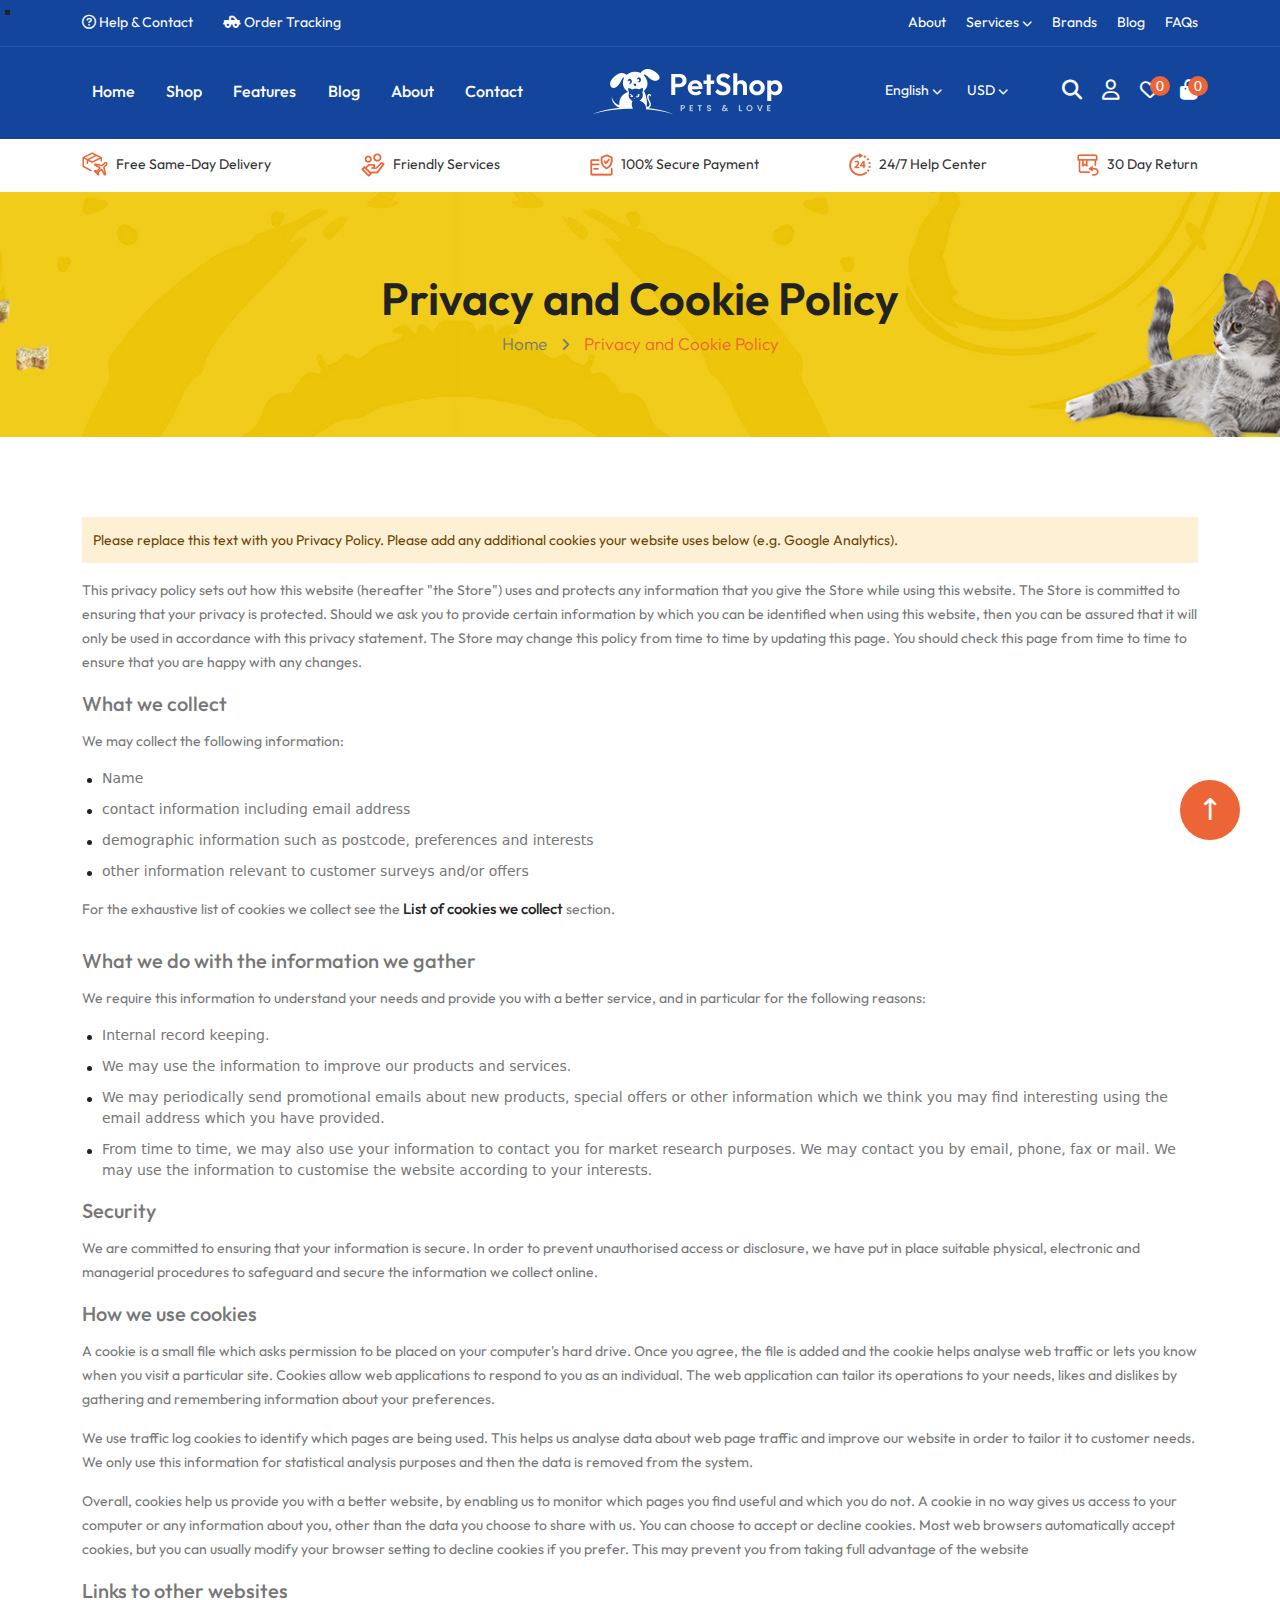
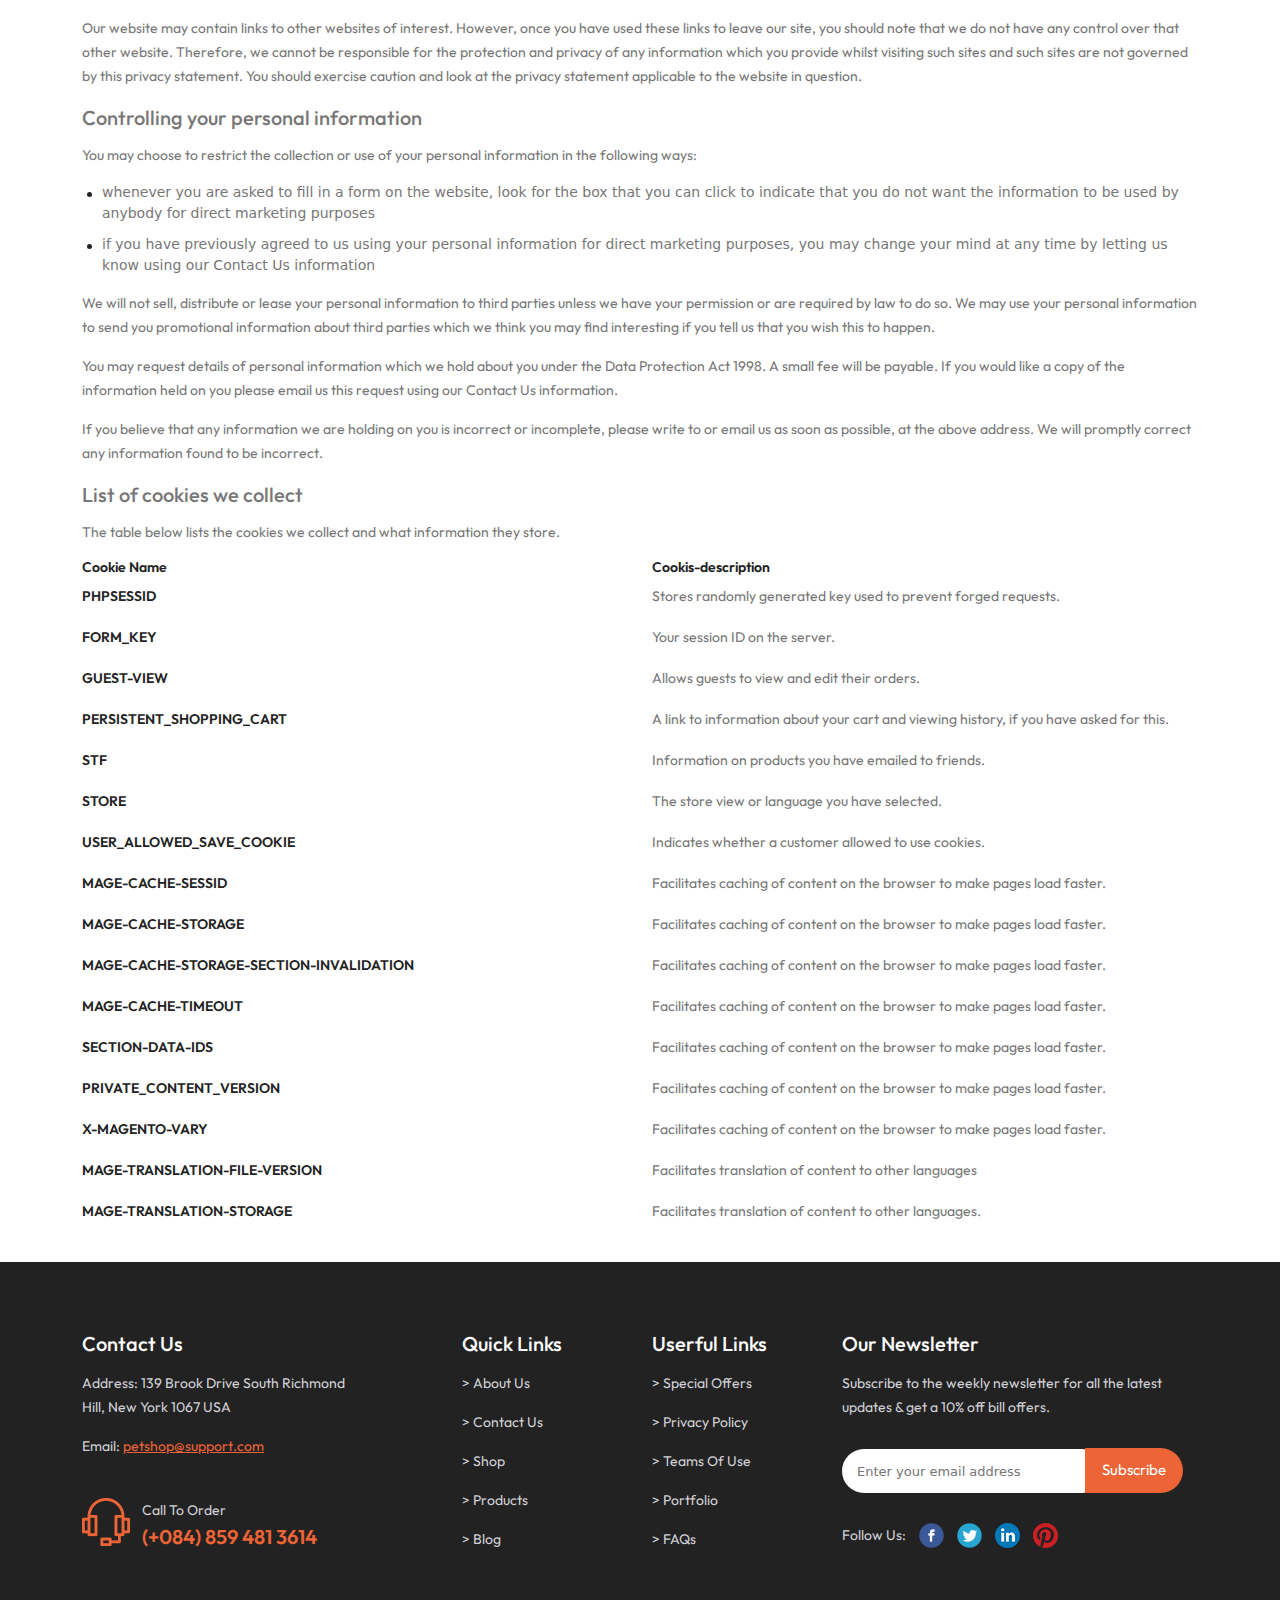
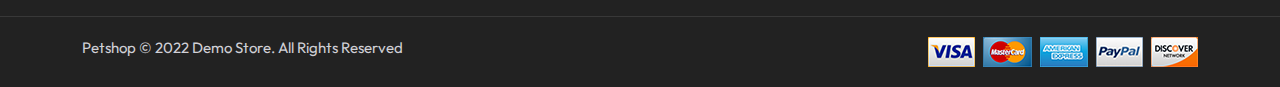
<file: Privecy.html>
<!DOCTYPE html>
<html lang="en">

<head>
    <meta charset="UTF-8">
    <meta http-equiv="X-UA-Compatible" content="IE=edge">
    <meta name="viewport" content="width=device-width, initial-scale=1.0">
    <title>Privacy and Cookie Policy</title>
    <link href="https://fonts.googleapis.com/css2?family=Outfit:wght@100;200;300;400;500;600;700;800;900&display=swap"
        rel="stylesheet">
    <link rel="stylesheet" href="./assets/css/bootstrap.min.css">
    <link rel="stylesheet" href="./assets/css/slick.css">
    <link rel="stylesheet" href="./assets/css/all.min.css">
    <link rel="stylesheet" href="./assets/css/style.css">
    <link rel="stylesheet" href="./assets/css/responsive.css">
</head>

<body>
    <!-- -------------------- header area start --------------------- -->
    <header id="header" class="d-none d-lg-block">
        <div class="header-top">
            <div class="container">
                <div class="row">
                    <div class="col-lg-6">
                        <div class="htop-left">
                            <ul class="d-flex">
                                <li><a href="contact.html"><i class="fa-regular fa-circle-question"></i> Help & Contact</a></li>

                                <li><a href="order_returns.html"><i class="fa-solid fa-truck-pickup"></i> Order Tracking</a></li>
                            </ul>
                        </div>
                    </div>
                    <div class="col-lg-6">
                        <div class="htop-right">
                            <ul class="d-flex justify-content-end">
                                <li><a href="aboutus.html">About</a></li>
                                <li><a href="index.html">Services <i class="fa-solid fa-chevron-down"></i></a>
                                    <ul class="serv">
                                        <li><a href="#">Pet traning</a></li>
                                        <li><a href="#">trauma treatment</a></li>
                                        <li><a href="#">vaccination</a></li>
                                        <li><a href="#">home care</a></li>
                                        <li><a href="#">surgery</a></li>
                                    </ul>
                                </li>
                                <li><a href="partner.html">Brands</a></li>
                                <li><a href="blog.html">Blog</a></li>
                                <li><a href="faqs.html">FAQs</a></li>
                            </ul>
                        </div>
                    </div>
                </div>
            </div>
        </div>
        <div class="header-middle">
            <div class="container">
                <div class="row" style="align-items: center;">
                    <div class="col-lg-5">
                        <div class="hm-left">
                            <ul>
                                <li><a class="bdr" href="index.html">Home</a></li>
                                <li class="menu_item"><a class="bdr" href="#">Shop</a>
                                    <ul class="mymenu">
                                        <li>
                                            <div class="row">
                                                <div class="mega-col d-flex" style="justify-content: space-between;">
                                                    <div class="mega-menu-item" style="width: 220px;">
                                                        <ul class="megul" style="display: flex; flex-direction: column;">
                                                            <h2>Food</h2>
                                                            <li><a href="#">Dry Food</a></li>
                                                            <li><a href="#">Veterinary Diets</a></li>
                                                            <li><a href="#">Minimally Processed Dog</a></li>
                                                            <li><a href="#">Grain Free Food</a></li>
                                                            <li><a href="#">Human-Grade Food</a></li>
                                                            <li><a href="#">Puppy Food</a></li>
                                                            <li><a href="#">Fresh & Frozen Food</a></li>
                                                            <li><a href="#"> Dog Food Toppers</a></li>
                                                        </ul>
                                                    </div>
                                                    <div class="mega-menu-item" style="width: 220px;">
                                                        <ul class="megul" style="display: flex; flex-direction: column;">
                                                            <h2>Accessories</h2>
                                                            <li><a href="#">Supplies</a></li>
                                                            <li><a href="#">Clothes</a></li>
                                                            <li><a href="#">Beds</a></li>
                                                            <li><a href="#">Bowls & Feeders</a></li>
                                                            <li><a href="#">Cameras & Trackers</a></li>
                                                            <li><a href="#">Collars & Harnesses</a></li>
                                                            <li><a href="#">Crates & Kennels</a></li>
                                                            <li><a href="#"> Grooming</a></li>
                                                        </ul>
                                                    </div>
                                                    <div class="mega-menu-item" style="width: 220px;">
                                                        <ul class="megul" style="display: flex; flex-direction: column;">
                                                            <h2>Health & Wellness</h2>
                                                            <li><a href="#">Vitamins</a></li>
                                                            <li><a href="#">Supplements</a></li>
                                                            <li><a href="#">Flea & Tick</a></li>
                                                            <li><a href="#">Calming Aids</a></li>
                                                            <li><a href="#">Dental Care</a></li>
                                                            <li><a href="#">Pharmacy</a></li>
                                                            <li><a href="#">DNA Kits</a></li>
                                                            <li><a href="#">Dog Obesity</a></li>
                                                        </ul>
                                                    </div>
                                                    <div class="mega-menu-item" style="width: 220px;">
                                                        <ul class="megul" style="display: flex; flex-direction: column;">
                                                            <h2>Popular Brands</h2>
                                                            <li><a href="#">Salerock</a></li>
                                                            <li><a href="#">Colorvia</a></li>
                                                            <li><a href="#">Velotoyou</a></li>
                                                            <li><a href="#">Mayacache</a></li>
                                                            <li><a href="#">Callism</a></li>
                                                            <li><a href="#">Heavypay</a></li>
                                                            <li><a href="#">Appsportal</a></li>
                                                            <li><a href="#">Pandacc</a></li>
                                                        </ul>
                                                    </div>
                                                    <div class="mega-menu-item" style="width: 340px;">
                                                        <a href="#"> <img src="./assets/images/menu.jpg" class="w-100"
                                                                style="height: 280px; object-fit: cover;" alt=""></a>
                                                    </div>
                                                </div>
                                            </div>
                                        </li>
                                    </ul>
                                </li>
                                <li class="megamenu-item"><a class="bdr" href="Features.html">Features</a>
                                    <ul class="megamenu">
                                        <li style="padding: 0;">
                                            <div class="row">
                                                <div class="megamenu-col d-flex"
                                                    style="justify-content: space-between;">
                                                    <div class="mgm-item">
                                                        <ul class="itmul">
                                                            <h2>Layouts</h2>
                                                            <li class="itmli"><a href="#">Home Demo 01</a></li>
                                                            <li><a href="#">RTL Demo</a></li>
                                                            <h2>Categories</h2>
                                                            <li><a href="#">Without Sidebar</a></li>
                                                            <li><a href="#">Left Sidebar</a></li>
                                                            <li><a href="#">Right Sidebar</a></li>
                                                        </ul>
                                                    </div>
                                                    <div class="mgm-item">
                                                        <ul class="itmul">
                                                            <h2>Product Pages</h2>
                                                            <li><a href="#">Without Sidebar</a></li>
                                                            <li><a href="#">Left Sidebar</a></li>
                                                            <li><a href="#">Right Sidebar</a></li>
                                                            <h2>Product Types</h2>
                                                            <li><a href="#">Simple Product</a></li>
                                                            <li><a href="#">Configurable Product</a></li>
                                                            <li><a href="#">Grouped Product</a></li>
                                                            <li><a href="#">Bundle Product</a></li>
                                                            <li><a href="#">Downloadable Product</a></li>
                                                        </ul>
                                                    </div>
                                                    <div class="mgm-item">
                                                        <ul class="itmul">
                                                            <h2>Blog Category Pages</h2>
                                                            <li><a href="#">Without Sidebar</a></li>
                                                            <li><a href="#">Left Sidebar</a></li>
                                                            <li><a href="#">Right Sidebar</a></li>
                                                            <h2>Blog Detail Pages</h2>
                                                            <li><a href="#">Without Sidebar</a></li>
                                                            <li><a href="#">Left Sidebar</a></li>
                                                            <li><a href="#">Right Sidebar</a></li>
                                                        </ul>
                                                    </div>
                                                    <div class="mgm-item">
                                                        <ul class="itmul">
                                                            <h2>Other Pages</h2>
                                                            <li><a href="#">About Us</a></li>
                                                            <li><a href="#">Contact Us</a></li>
                                                            <li><a href="#">FAQs</a></li>
                                                            <li><a href="#">Partner</a></li>
                                                            <li><a href="#">404 Page</a></li>
                                                            <li><a href="#">Brands - Manufactures</a></li>
                                                            <li><a href="#">Best Sellers</a></li>
                                                            <li><a href="#">New Arrivals</a></li>
                                                            <li><a href="#">Under Price $400</a></li>
                                                        </ul>
                                                    </div>
                                                </div>
                                            </div>
                                        </li>
                                    </ul>
                                </li>
                                <li><a class="bdr" href="blog.html">Blog</a></li>
                                <li><a class="bdr" href="aboutus.html">About</a></li>
                                <li><a class="bdr" href="contact.html">Contact</a></li>
                            </ul>
                        </div>
                    </div>
                    <div class="col-lg-3">
                        <div class="head-logo text-center"><a href="#"> <img src="./assets/images/logo-mobile.png" alt=""></a> </div>
                    </div>
                    <div class="col-lg-4">
                        <div class="hm-right">
                            <div class="row">
                                <div class="col-lg-6">
                                    <div class="hmr-left">
                                        <ul class="d-flex justify-content-end">
                                            <li>English <i class="fa-solid fa-chevron-down"></i>
                                                <ul class="language">
                                                    <li>Arabic - RTL</li>
                                                </ul>
                                            </li>
                                            <li>USD <i class="fa-solid fa-chevron-down"></i>
                                                <ul class="money">
                                                    <li class="usd">EUR-Euro</li>
                                                </ul>
                                            </li>
                                        </ul>
                                    </div>
                                </div>
                                <div class="col-lg-6">
                                    <div class="hmr-right">
                                        <ul class="d-flex justify-content-end">
                                            <li><a href="#"><i class="fa-solid fa-magnifying-glass"></i></a>
                                                <ul class="inpo">
                                                    <li class="inform">
                                                        <form>
                                                            <input type="search" placeholder="Enter your Kyeword..">
                                                        </form>
                                                    </li>
                                                </ul>
                                            </li>
                                            <li><a href="#"><i class="fa-regular fa-user"></i></a>
                                                <ul class="sin">
                                                    <li class="reg-cust-show">sign in</li>
                                                    <li class="log-frm-show">register</li>
                                                </ul>
                                            </li>
                                            <li><a href="customerlogin.html"><i class="fa-regular fa-heart"></i> <span>0</span></a>
                                                <ul class="wis">
                                                    <li>Wishlist</li>
                                                </ul>
                                            </li>
                                            <li><a href="#"><i class="fa-solid fa-bag-shopping"></i> <span>0</span></a>
                                                <div class="cart-item">
                                                    <p>You have no item in your shopping cart.</p>
                                                </div>
                                            </li>
                                        </ul>
                                    </div>
                                </div>
                            </div>
                        </div>
                    </div>
                </div>
            </div>
        </div>
        <div class="header-bottom">
            <div class="container">
                <div class="row">
                    <div class="col-lg-12">
                        <ul>
                            <li><a href="#"> <img src="./assets/images/icon-1.png" alt="icon"> Free Same-Day Delivery</a></li>
                            <li><a href="#"> <img src="./assets/images/icon-2.png" alt="icon"> Friendly Services</a></li>
                            <li><a href="#"> <img src="./assets/images/icon-3.png" alt="icon"> 100% Secure Payment</a></li>
                            <li><a href="#"> <img src="./assets/images/icon-4.png" alt="icon"> 24/7 Help Center</a></li>
                            <li><a href="#"> <img src="./assets/images/icon-5.png" alt="icon"> 30 Day Return</a></li>
                        </ul>
                    </div>
                </div>
            </div>
        </div>
    </header>

    <!-- -------------------- header area end --------------------- -->    

    

    <!-- ------------------- Responsive header area start --------------------->
    <div id="responsive-header" class="d-block d-lg-none">
        <div class="container">
            <div class="res-head-row">
                    <div class="res-head-icon">
                        <i class="fa-solid fa-bars mobile-nav-show"></i>
                    </div>
                    <div class="res-head-logo text-center">
                       <a href="index.html"> <img src="./assets/images/logo-mobile.png" alt="logo-mobile"></a>
                </div>
                    <div class="res-head-cart">
                        <i class="fa-solid fa-cart-plus res-shop-cart-show"></i>
                        <div class="res-cart-item">
                            <p>You have no item in your shopping cart.</p>
                            <i class="fa-solid fa-xmark rcart_hide"></i> 
                        </div>
                </div>
            </div>
            <div class="res-header-input">
                <input type="text" placeholder="Enter your kyeword...">
                <i class="fa-solid fa-magnifying-glass"></i>
            </div>
        </div>
    </div>
    <!-- ------------------- Responsive header area end --------------------->

    <!-- ------------------- Responsive navpage area start --------------------->
    <div class="mobile-navpage d-block d-lg-none">
        <div class="mnavpage-area">
            <div class="mobile-navpage-head">
                <div class="container">
                    <div class="row">
                        <div class="col-4">
                            <div class="mnavpage-avatar">
                                <img src="./assets/images/user.png" alt="user">
                            </div>
                        </div>
                        <div class="col-8" style="padding: 0;">
                            <div class="mnavpage-text">
                                <h4>Welcome!</h4>
                                <span><a class="reg-cust-show" href="#">Sign In</a> / <a class="log-frm-show" href="#">Register</a></span>
                                <i class="fa-solid fa-xmark mobile-nav-hide"></i>
                            </div>
                        </div>
                    </div>
                </div>
            </div>
          <div class="mobile-navpage-wrapper">
            <div class="container">
                <ul class="mobile-navpage-body">
                    <li><a href="index.html">Home</a></li>
                    <li class="mobile-dropdown-item"><a href="shop.html">shop</a><i class="fa-solid fa-angle-down ms-drop-show"></i> <i class="fa-solid fa-angle-up dropdown-icon-up"></i>
                    <div class="mobile-dropdown-shop">
                        <ul class="mo-megamenu">
                            <h5>Food</h5>
                            <li><a href="#">Dry Food</a></li>
                            <li><a href="#">Wet Food</a></li>
                            <li><a href="#">Veterinary Diets</a></li>
                            <li><a href="#">Minimally Processed Dog </a></li>
                            <li><a href="#">Grain Free Food</a></li>
                            <li><a href="#">Human-Grade Food</a></li>
                            <li><a href="#">Puppy Food</a></li>
                            <li><a href="#">Fresh & Frozen Food</a></li>
                            <li><a href="#">Dog Food Toppers</a></li>
                        </ul>
                        <ul class="mo-megamenu">
                            <h5>Accessories</h5>
                            <li><a href="#">Supplies</a></li>
                            <li><a href="#">Clothes</a></li>
                            <li><a href="#">Beds</a></li>
                            <li><a href="#">Bowls & Feeders</a></li>
                            <li><a href="#">Cameras & Trackers</a></li>
                            <li><a href="#">Collars & Harnesses</a></li>
                            <li><a href="#">Crates & Kennels</a></li>
                            <li><a href="#">Grooming</a></li>
                            <li><a href="#">Toys</a></li>
                        </ul>
                        <ul class="mo-megamenu">
                            <h5>Health & Wellness</h5>
                            <li><a href="#">Vitamins</a></li>
                            <li><a href="#">Supplements</a></li>
                            <li><a href="#">Flea & Tick</a></li>
                            <li><a href="#">Calming Aids</a></li>
                            <li><a href="#">Dental Care</a></li>
                            <li><a href="#">Pharmacy</a></li>
                            <li><a href="#">DNA Kits</a></li>
                            <li><a href="#">Dog Obesity</a></li>
                            <li><a href="#">Petco Health Pillars</a></li>
                        </ul>
                        <ul class="mo-megamenu">
                            <h5>Popular Brands</h5>
                            <li><a href="#">Salerock</a></li>
                            <li><a href="#">Colorvia</a></li>
                            <li><a href="#">Velotoyou</a></li>
                            <li><a href="#">Mayacache</a></li>
                            <li><a href="#">Callism</a></li>
                            <li><a href="#">Heavypay</a></li>
                            <li><a href="#">Appsportal</a></li>
                            <li><a href="#">Pandacc</a></li>
                            <li><a href="#">View All Brands</a></li>
                            <li><a href="#"><img src="./assets/images/menu.jpg" class="w-100 img-fluid" alt="menu"></a></li>
                        </ul>
                    </div>
                    </li>
                    <li class="mobile-dropdown-item-feature"><a href="Features.html">features</a><i class="fa-solid fa-angle-down mf-drop-show"></i><i class="fa-solid fa-angle-up mf-drop-hide"></i>
                        <div class="mobile-dropdown-feature">
                            <ul class="mo-megamenu">
                                <h5>Layouts</h5>
                                <li><a href="#">Home Demo 01</a></li>
                                <li><a href="#">RTL Demo</a></li>
                            </ul>
                            <ul class="mo-megamenu">
                                <h5>Categories</h5>
                                <li><a href="#">Without Sidebar</a></li>
                                <li><a href="#">Left Sidebar</a></li>
                                <li><a href="#">Right Sidebar</a></li>
                            </ul>
                            <ul class="mo-megamenu">
                                <h5>Product Pages</h5>
                                <li><a href="#">Without Sidebar</a></li>
                                <li><a href="#">Left Sidebar</a></li>
                                <li><a href="#">right Sidebar</a></li>
                            </ul>
                            <ul class="mo-megamenu">
                                <h5>Product Types</h5>
                                <li><a href="#">Simple Product</a></li>
                                <li><a href="#">Configurable Product</a></li>
                                <li><a href="#">Grouped Product</a></li>
                                <li><a href="#">Bundle Product</a></li>
                                <li><a href="#">Downloadable Product</a></li>
                            </ul>
                            <ul class="mo-megamenu">
                                <h5>Blog Category Pages</h5>
                                <li><a href="#">Without Sidebar</a></li>
                                <li><a href="#">Left Sidebar</a></li>
                                <li><a href="#">Right Sidebar</a></li>
                                <li><a href="#">Blog Detail Pages</a></li>
                                <li><a href="#">Without Sidebar</a></li>
                                <li><a href="#">Left Sidebar</a></li>
                                <li><a href="#">Right Sidebar</a></li>
                            </ul>
                            <ul class="mo-megamenu">
                                <h5>Other Pages</h5>
                                <li><a href="aboutus.html">About Us</a></li>
                                <li><a href="contact.html">Contact Us</a></li>
                                <li><a href="faqs.html">FAQs</a></li>
                                <li><a href="partner.html">Partner</a></li>
                                <li><a href="#">404 Page</a></li>
                                <li><a href="#">Brands - Manufactures</a></li>
                                <li><a href="best-seller.html">Best Sellers</a></li>
                                <li><a href="#">New Arrivals</a></li>
                                <li><a href="#">Best Sellers</a></li>
                            </ul>
                        </div>
                    </li>
                    <li><a href="blog.html">blog</a></li>
                    <li><a href="aboutus.html">about</a></li>
                    <li><a href="contact.html">contact</a></li>
                </ul>
               </div>
          </div>
        </div>
    </div>
    <!-- ------------------- Responsive navpage area end --------------------->

    
    <!-- -------------------- Resister customer modal area start --------------------- -->
    <div class="reg-cust-modal">
        <div class="container">
            <div class="reg-cust-inner">
                <div class="reg-cust-inner-title text-center">
                    <h3>Registered Customer</h3>
                </div>
                <div class="res-cust-form">
                    <label for="email">email</label> <br>
                    <input type="email">
                    <label for="email">password</label> <br>
                    <input type="password">
                    <button>SIGN IN</button>
                    <a href="#">Forgot your password?</a>
                    <p>Don't have an account?</p>
                    <div class="res-cust-sign">
                        <a class="log-cust-show" href="#">Sign up now</a>
                    </div>
                </div>
                <i class="fa-solid fa-xmark reg-cust-hide"></i>
            </div>
            <div class="log-cust-inner">
                <div class="log-cust-inner-title text-center">
                    <h3>Create New Account</h3>
                </div>
                <div class="log-cust-form">
                    <label for="email">first name</label> <br>
                    <input type="email">
                    <label for="email">last name</label> <br>
                    <input type="password">
                    <label for="email">email</label> <br>
                    <input type="email">
                    <label for="email">password</label> <br>
                    <input type="password">
                    <label for="email">confirm password</label> <br>
                    <input type="password">
                    <button>REGISTER</button>
                    <div class="log-cust-sign">
                        <a href="#" class="log-cust-hide">Go To Login</a>
                    </div>
                </div>
                <i class="fa-solid fa-xmark login-cust-hide"></i>
            </div>
        </div>
    </div>
    <!-- -------------------- Resister customer modal area end --------------------- -->

    <!-- -------------------- breadcumb area start --------------------- -->
    <section id="breadcum" style="background: url(./assets/images/bg-breadcrumbs.jpg) no-repeat center/cover; padding: 80px 0;">
        <div class="container">
            <div class="bread-text text-center">
                <h1>Privacy and Cookie Policy</h1>
                <span><a href="index.html">Home</a> <i class="fa-solid fa-angle-right"></i> Privacy and Cookie Policy</span>
            </div>
        </div>
    </section>
    <!-- -------------------- breadcumb area end --------------------- -->

    <!-- -------------------- Privecy and cookie area start --------------------- -->
    <section id="privecy">
        <div class="container">
            <div class="privecy-content">
                <div class="message-info">
                    <p>Please replace this text with you Privacy Policy.
                        Please add any additional cookies your website uses below (e.g. Google Analytics).</p>
                </div>
                <p>This privacy policy sets out how this website (hereafter "the Store") uses and protects any information that you give the Store while using this website. The Store is committed to ensuring that your privacy is protected. Should we ask you to provide certain information by which you can be identified when using this website, then you can be assured that it will only be used in accordance with this privacy statement. The Store may change this policy from time to time by updating this page. You should check this page from time to time to ensure that you are happy with any changes. </p>
                <span>What we collect</span>
                <p>We may collect the following information:</p>
                <ul>
                    <li>Name</li>
                    <li>contact information including email address</li>
                    <li>demographic information such as postcode, preferences and interests</li>
                    <li>other information relevant to customer surveys and/or offers</li>
                </ul>
                <p>For the exhaustive list of cookies we collect see the <a href="#">List of cookies we collect</a> section.</p>
                <span>What we do with the information we gather</span>
                <p>We require this information to understand your needs and provide you with a better service, and in particular for the following reasons:</p>
                <ul>
                    <li>Internal record keeping.</li>
                    <li>We may use the information to improve our products and services.</li>
                    <li>We may periodically send promotional emails about new products, special offers or other information which we think you may find interesting using the email address which you have provided. </li>
                    <li>From time to time, we may also use your information to contact you for market research purposes. We may contact you by email, phone, fax or mail. We may use the information to customise the website according to your interests. </li>
                </ul>
                <span>Security</span>
                    <p>We are committed to ensuring that your information is secure. In order to prevent unauthorised access or disclosure, we have put in place suitable physical, electronic and managerial procedures to safeguard and secure the information we collect online. </p>
                    <span>How we use cookies</span>
                    <p>A cookie is a small file which asks permission to be placed on your computer's hard drive. Once you agree, the file is added and the cookie helps analyse web traffic or lets you know when you visit a particular site. Cookies allow web applications to respond to you as an individual. The web application can tailor its operations to your needs, likes and dislikes by gathering and remembering information about your preferences. </p>
                    <p>We use traffic log cookies to identify which pages are being used. This helps us analyse data about web page traffic and improve our website in order to tailor it to customer needs. We only use this information for statistical analysis purposes and then the data is removed from the system. </p>
                    <p>Overall, cookies help us provide you with a better website, by enabling us to monitor which pages you find useful and which you do not. A cookie in no way gives us access to your computer or any information about you, other than the data you choose to share with us. You can choose to accept or decline cookies. Most web browsers automatically accept cookies, but you can usually modify your browser setting to decline cookies if you prefer. This may prevent you from taking full advantage of the website</p>
                    <span>Links to other websites</span>
                    <p>Our website may contain links to other websites of interest. However, once you have used these links to leave our site, you should note that we do not have any control over that other website. Therefore, we cannot be responsible for the protection and privacy of any information which you provide whilst visiting such sites and such sites are not governed by this privacy statement. You should exercise caution and look at the privacy statement applicable to the website in question.</p>
                    <span>Controlling your personal information</span>
                    <p>You may choose to restrict the collection or use of your personal information in the following ways:</p>
                    <ul>
                        <li>whenever you are asked to fill in a form on the website, look for the box that you can click to indicate that you do not want the information to be used by anybody for direct marketing purposes </li>
                        <li>if you have previously agreed to us using your personal information for direct marketing purposes, you may change your mind at any time by letting us know using our Contact Us information </li>
                    </ul>
                    <p>We will not sell, distribute or lease your personal information to third parties unless we have your permission or are required by law to do so. We may use your personal information to send you promotional information about third parties which we think you may find interesting if you tell us that you wish this to happen.</p>
                    <p>You may request details of personal information which we hold about you under the Data Protection Act 1998. A small fee will be payable. If you would like a copy of the information held on you please email us this request using our Contact Us information. </p>
                    <p>If you believe that any information we are holding on you is incorrect or incomplete, please write to or email us as soon as possible, at the above address. We will promptly correct any information found to be incorrect. </p>
                    <span>List of cookies we collect</span>
                    <p>The table below lists the cookies we collect and what information they store.</p>
                 <div class="cookie-collection">
                    <div class="row">
                        <div class="col-lg-6">
                            <ul class="cookie-name">
                                <h5>Cookie Name</h5>
                                <li>PHPSESSID</li>
                                <li>FORM_KEY</li>
                                <li>GUEST-VIEW</li>
                                <li>PERSISTENT_SHOPPING_CART</li>
                                <li>STF</li>
                                <li>STORE</li>
                                <li>USER_ALLOWED_SAVE_COOKIE</li>
                                <li>MAGE-CACHE-SESSID</li>
                                <li>MAGE-CACHE-STORAGE</li>
                                <li>MAGE-CACHE-STORAGE-SECTION-INVALIDATION</li>
                                <li>MAGE-CACHE-TIMEOUT</li>
                                <li>SECTION-DATA-IDS</li>
                                <li>PRIVATE_CONTENT_VERSION</li>
                                <li>X-MAGENTO-VARY</li>
                                <li>MAGE-TRANSLATION-FILE-VERSION</li>
                                <li>MAGE-TRANSLATION-STORAGE</li>
                            </ul>
                        </div>
                        <div class="col-lg-6">
                            <ul class="cookis-description">
                                <h5>Cookis-description</h5>
                                <li>Stores randomly generated key used to prevent forged requests.</li>
                                <li>Your session ID on the server.</li>
                                <li>Allows guests to view and edit their orders.</li>
                                <li>A link to information about your cart and viewing history, if you have asked for this.</li>
                                <li>Information on products you have emailed to friends.</li>
                                <li>The store view or language you have selected.</li>
                                <li>Indicates whether a customer allowed to use cookies.</li>
                                <li>Facilitates caching of content on the browser to make pages load faster.</li>
                                <li>Facilitates caching of content on the browser to make pages load faster.</li>
                                <li>Facilitates caching of content on the browser to make pages load faster.</li>
                                <li>Facilitates caching of content on the browser to make pages load faster.</li>
                                <li>Facilitates caching of content on the browser to make pages load faster.</li>
                                <li>Facilitates caching of content on the browser to make pages load faster.</li>
                                <li>Facilitates caching of content on the browser to make pages load faster.</li>
                                <li>Facilitates translation of content to other languages</li>
                                <li>Facilitates translation of content to other languages.</li>
                            </ul>
                        </div>
                    </div>
                 </div>   
            </div>
        </div>
    </section>
    <!-- -------------------- Privecy and cookie area end --------------------- -->

    <!-- -------------------- footer area start ---------------------- -->
    <footer id="footer">
        <div class="container">
            <div class="footer-top">
                <div class="row">
                    <div class="col-md-6 col-lg-4">
                        <div class="fot-topl">
                            <h4>Contact Us</h4>
                            <p>Address: 139 Brook Drive South Richmond Hill, New York 1067 USA</p>
                            <div class="email">
                                <span>Email: <a href="#">petshop@support.com</a></span>
                            </div>
                            <div class="call">
                                <p>Call To Order</p>
                                <a href="tel:(+084) 859 481 3614">(+084) 859 481 3614</a>
                            </div>
                        </div>
                    </div>
                    <div class="col-6 col-md-3 col-lg-2">
                        <div class="quick">
                            <h4>Quick Links</h4>
                            <ul>
                                <li><a href="aboutus.html"> > about us </a></li>
                                <li><a href="contact.html"> > contact us</a></li>
                                <li><a href="shop.html"> > shop </a></li>
                                <li><a href="shop.html"> > products </a></li>
                                <li><a href="blog.html"> > blog </a></li>
                            </ul>
                        </div>
                    </div>
                    <div class="col-6 col-md-3 col-lg-2">
                        <div class="quick">
                            <h4>Userful Links</h4>
                            <ul>
                                <li><a href="#"> > Special Offers </a></li>
                                <li><a href="Privecy.html"> > Privacy Policy </a></li>
                                <li><a href="Privecy.html"> > Teams of Use </a></li>
                                <li><a href="aboutus.html"> > Portfolio </a></li>
                                <li><a href="faqs.html"> > FAQs </a></li>
                            </ul>
                        </div>
                    </div>
                    <div class="col-lg-4">
                        <div class="fot-topr">
                            <h4>Our Newsletter</h4>
                            <p>Subscribe to the weekly newsletter for all the latest updates & get a 10% off bill
                                offers.</p>
                            <div class="input">
                                <form>
                                    <input type="text" placeholder="Enter your email address">
                                    <button>Subscribe</button>
                                </form>
                            </div>
                            <div class="social-icon">
                                <span>Follow Us:</span>
                                <a href="#">
                                    <img src="./assets/images/social-1.png" alt="social">
                                </a>
                                <a href="#">
                                    <img src="./assets/images/social-2.png" alt="social">
                                </a>
                                <a href="#">
                                    <img src="./assets/images/social-3.png" alt="social">
                                </a>
                                <a href="#">
                                    <img src="./assets/images/social-4.png" alt="social">
                                </a>
                            </div>
                        </div>
                    </div>
                </div>
            </div>
        </div>
        <div class="footer-btm">
            <div class="container">
                <div class="row">
                    <div class="col-lg-6">
                        <div class="fot-btml">
                            <p>Petshop © 2022 Demo Store. All Rights Reserved</p>
                        </div>
                    </div>
                    <div class="col-lg-6">
                        <div class="fot-btmr text-end">
                            <img src="./assets/images/payment.png" alt="payment">
                        </div>
                    </div>
                </div>
            </div>
        </div>
    </footer>


    <div class="bttb">
        <h3>↑</h3>
    </div>
    <!-- -------------------- footer area end ---------------------- -->




    <script src="./assets/js/jquery-1.12.4.min.js"></script>
    <script src="./assets/js/slick.min.js"></script>
    <script src="./assets/js/bootstrap.bundle.min.js"></script>
    <script src="./assets/js/script.js"></script>

</body>

</html>
</file>
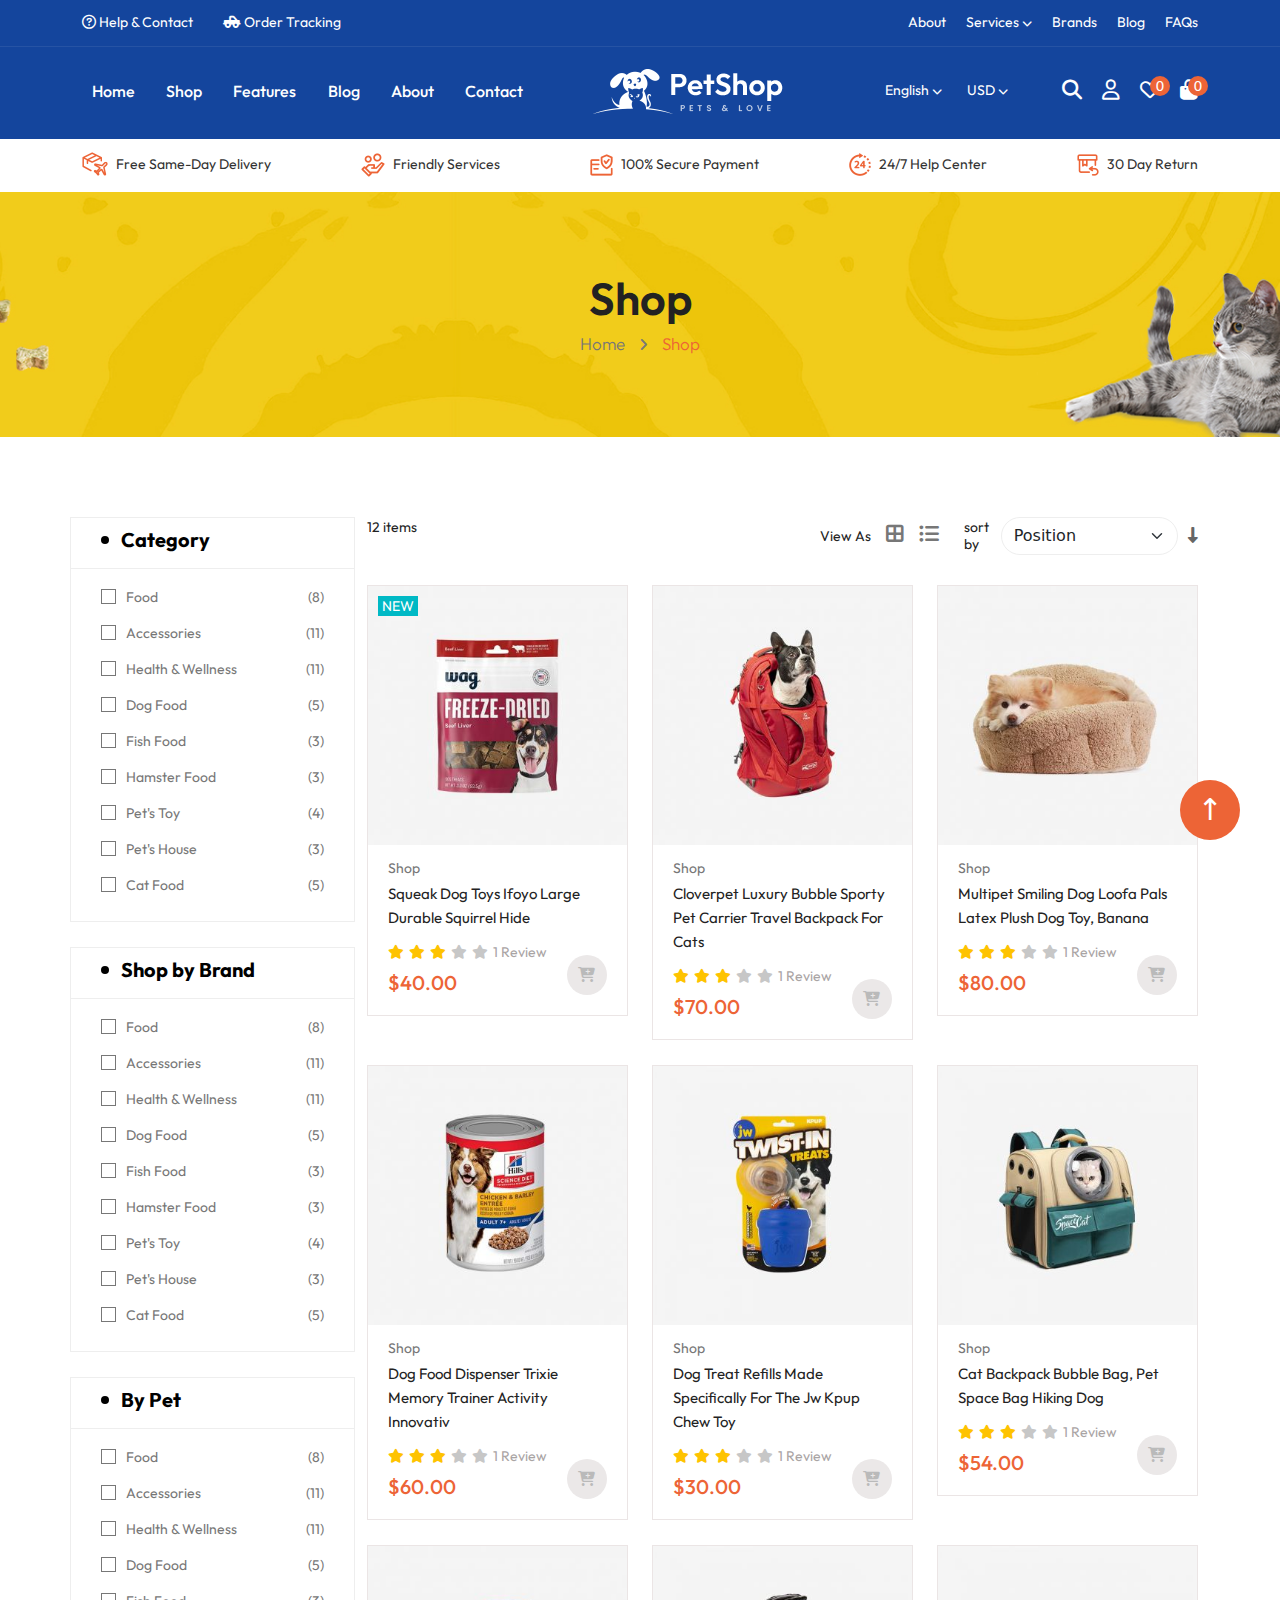
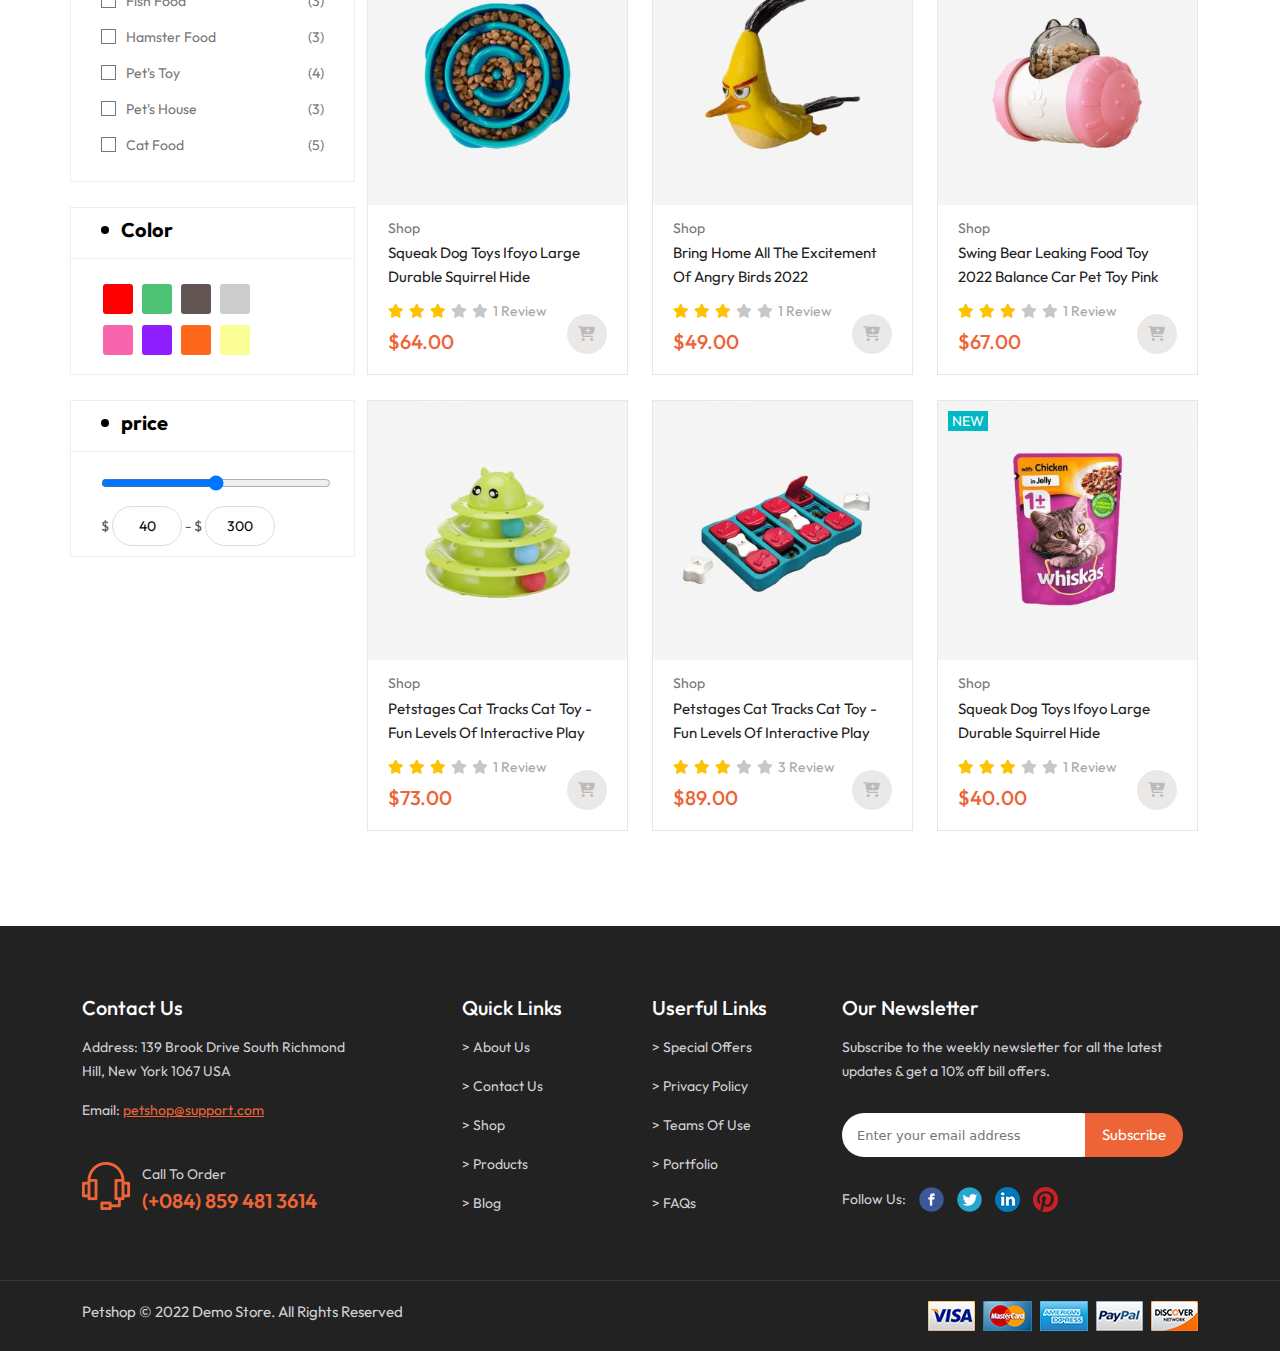
<file: shop.html>
<!DOCTYPE html>
<html lang="en">

<head>
    <meta charset="UTF-8">
    <meta http-equiv="X-UA-Compatible" content="IE=edge">
    <meta name="viewport" content="width=device-width, initial-scale=1.0">
    <title>shop</title>
    <link href="https://fonts.googleapis.com/css2?family=Outfit:wght@100;200;300;400;500;600;700;800;900&display=swap"
        rel="stylesheet">
    <link rel="stylesheet" href="./assets/css/bootstrap.min.css">
    <link rel="stylesheet" href="./assets/css/slick.css">
    <link rel="stylesheet" href="./assets/css/all.min.css">
    <link rel="stylesheet" href="./assets/css/style.css">
    <link rel="stylesheet" href="./assets/css/responsive.css">
</head>

<body>
    <!-- -------------------- header area start --------------------- -->
    <header id="header" class="d-none d-lg-block">
        <div class="header-top">
            <div class="container">
                <div class="row">
                    <div class="col-lg-6">
                        <div class="htop-left">
                            <ul class="d-flex">
                                <li><a href="contact.html"><i class="fa-regular fa-circle-question"></i> Help & Contact</a></li>

                                <li><a href="order_returns.html"><i class="fa-solid fa-truck-pickup"></i> Order Tracking</a></li>
                            </ul>
                        </div>
                    </div>
                    <div class="col-lg-6">
                        <div class="htop-right">
                            <ul class="d-flex justify-content-end">
                                <li><a href="aboutus.html">About</a></li>
                                <li><a href="index.html">Services <i class="fa-solid fa-chevron-down"></i></a>
                                    <ul class="serv">
                                        <li><a href="#">Pet traning</a></li>
                                        <li><a href="#">trauma treatment</a></li>
                                        <li><a href="#">vaccination</a></li>
                                        <li><a href="#">home care</a></li>
                                        <li><a href="#">surgery</a></li>
                                    </ul>
                                </li>
                                <li><a href="partner.html">Brands</a></li>
                                <li><a href="blog.html">Blog</a></li>
                                <li><a href="faqs.html">FAQs</a></li>
                            </ul>
                        </div>
                    </div>
                </div>
            </div>
        </div>
        <div class="header-middle">
            <div class="container">
                <div class="row" style="align-items: center;">
                    <div class="col-lg-5">
                        <div class="hm-left">
                            <ul>
                                <li><a class="bdr" href="index.html">Home</a></li>
                                <li class="menu_item"><a class="bdr" href="#">Shop</a>
                                    <ul class="mymenu">
                                        <li>
                                            <div class="row">
                                                <div class="mega-col d-flex" style="justify-content: space-between;">
                                                    <div class="mega-menu-item" style="width: 220px;">
                                                        <ul class="megul" style="display: flex; flex-direction: column;">
                                                            <h2>Food</h2>
                                                            <li><a href="#">Dry Food</a></li>
                                                            <li><a href="#">Veterinary Diets</a></li>
                                                            <li><a href="#">Minimally Processed Dog</a></li>
                                                            <li><a href="#">Grain Free Food</a></li>
                                                            <li><a href="#">Human-Grade Food</a></li>
                                                            <li><a href="#">Puppy Food</a></li>
                                                            <li><a href="#">Fresh & Frozen Food</a></li>
                                                            <li><a href="#"> Dog Food Toppers</a></li>
                                                        </ul>
                                                    </div>
                                                    <div class="mega-menu-item" style="width: 220px;">
                                                        <ul class="megul" style="display: flex; flex-direction: column;">
                                                            <h2>Accessories</h2>
                                                            <li><a href="#">Supplies</a></li>
                                                            <li><a href="#">Clothes</a></li>
                                                            <li><a href="#">Beds</a></li>
                                                            <li><a href="#">Bowls & Feeders</a></li>
                                                            <li><a href="#">Cameras & Trackers</a></li>
                                                            <li><a href="#">Collars & Harnesses</a></li>
                                                            <li><a href="#">Crates & Kennels</a></li>
                                                            <li><a href="#"> Grooming</a></li>
                                                        </ul>
                                                    </div>
                                                    <div class="mega-menu-item" style="width: 220px;">
                                                        <ul class="megul" style="display: flex; flex-direction: column;">
                                                            <h2>Health & Wellness</h2>
                                                            <li><a href="#">Vitamins</a></li>
                                                            <li><a href="#">Supplements</a></li>
                                                            <li><a href="#">Flea & Tick</a></li>
                                                            <li><a href="#">Calming Aids</a></li>
                                                            <li><a href="#">Dental Care</a></li>
                                                            <li><a href="#">Pharmacy</a></li>
                                                            <li><a href="#">DNA Kits</a></li>
                                                            <li><a href="#">Dog Obesity</a></li>
                                                        </ul>
                                                    </div>
                                                    <div class="mega-menu-item" style="width: 220px;">
                                                        <ul class="megul" style="display: flex; flex-direction: column;">
                                                            <h2>Popular Brands</h2>
                                                            <li><a href="#">Salerock</a></li>
                                                            <li><a href="#">Colorvia</a></li>
                                                            <li><a href="#">Velotoyou</a></li>
                                                            <li><a href="#">Mayacache</a></li>
                                                            <li><a href="#">Callism</a></li>
                                                            <li><a href="#">Heavypay</a></li>
                                                            <li><a href="#">Appsportal</a></li>
                                                            <li><a href="#">Pandacc</a></li>
                                                        </ul>
                                                    </div>
                                                    <div class="mega-menu-item" style="width: 340px;">
                                                        <a href="#"> <img src="./assets/images/menu.jpg" class="w-100"
                                                                style="height: 280px; object-fit: cover;" alt=""></a>
                                                    </div>
                                                </div>
                                            </div>
                                        </li>
                                    </ul>
                                </li>
                                <li class="megamenu-item"><a class="bdr" href="Features.html">Features</a>
                                    <ul class="megamenu">
                                        <li style="padding: 0;">
                                            <div class="row">
                                                <div class="megamenu-col d-flex"
                                                    style="justify-content: space-between;">
                                                    <div class="mgm-item">
                                                        <ul class="itmul">
                                                            <h2>Layouts</h2>
                                                            <li class="itmli"><a href="#">Home Demo 01</a></li>
                                                            <li><a href="#">RTL Demo</a></li>
                                                            <h2>Categories</h2>
                                                            <li><a href="#">Without Sidebar</a></li>
                                                            <li><a href="#">Left Sidebar</a></li>
                                                            <li><a href="#">Right Sidebar</a></li>
                                                        </ul>
                                                    </div>
                                                    <div class="mgm-item">
                                                        <ul class="itmul">
                                                            <h2>Product Pages</h2>
                                                            <li><a href="#">Without Sidebar</a></li>
                                                            <li><a href="#">Left Sidebar</a></li>
                                                            <li><a href="#">Right Sidebar</a></li>
                                                            <h2>Product Types</h2>
                                                            <li><a href="#">Simple Product</a></li>
                                                            <li><a href="#">Configurable Product</a></li>
                                                            <li><a href="#">Grouped Product</a></li>
                                                            <li><a href="#">Bundle Product</a></li>
                                                            <li><a href="#">Downloadable Product</a></li>
                                                        </ul>
                                                    </div>
                                                    <div class="mgm-item">
                                                        <ul class="itmul">
                                                            <h2>Blog Category Pages</h2>
                                                            <li><a href="#">Without Sidebar</a></li>
                                                            <li><a href="#">Left Sidebar</a></li>
                                                            <li><a href="#">Right Sidebar</a></li>
                                                            <h2>Blog Detail Pages</h2>
                                                            <li><a href="#">Without Sidebar</a></li>
                                                            <li><a href="#">Left Sidebar</a></li>
                                                            <li><a href="#">Right Sidebar</a></li>
                                                        </ul>
                                                    </div>
                                                    <div class="mgm-item">
                                                        <ul class="itmul">
                                                            <h2>Other Pages</h2>
                                                            <li><a href="#">About Us</a></li>
                                                            <li><a href="#">Contact Us</a></li>
                                                            <li><a href="#">FAQs</a></li>
                                                            <li><a href="#">Partner</a></li>
                                                            <li><a href="#">404 Page</a></li>
                                                            <li><a href="#">Brands - Manufactures</a></li>
                                                            <li><a href="#">Best Sellers</a></li>
                                                            <li><a href="#">New Arrivals</a></li>
                                                            <li><a href="#">Under Price $400</a></li>
                                                        </ul>
                                                    </div>
                                                </div>
                                            </div>
                                        </li>
                                    </ul>
                                </li>
                                <li><a class="bdr" href="blog.html">Blog</a></li>
                                <li><a class="bdr" href="aboutus.html">About</a></li>
                                <li><a class="bdr" href="contact.html">Contact</a></li>
                            </ul>
                        </div>
                    </div>
                    <div class="col-lg-3">
                    <div class="head-logo text-center"> <a href="#">
                            <img src="./assets/images/logo-mobile.png" alt="logo-mobile">
                        </a>
                    </div>
                    </div>
                    <div class="col-lg-4">
                        <div class="hm-right">
                            <div class="row">
                                <div class="col-lg-6">
                                    <div class="hmr-left">
                                        <ul class="d-flex justify-content-end">
                                            <li>English <i class="fa-solid fa-chevron-down"></i>
                                                <ul class="language">
                                                    <li>Arabic - RTL</li>
                                                </ul>
                                            </li>
                                            <li>USD <i class="fa-solid fa-chevron-down"></i>
                                                <ul class="money">
                                                    <li class="usd">EUR-Euro</li>
                                                </ul>
                                            </li>
                                        </ul>
                                    </div>
                                </div>
                                <div class="col-lg-6">
                                    <div class="hmr-right">
                                        <ul class="d-flex justify-content-end">
                                            <li><a href="#"><i class="fa-solid fa-magnifying-glass"></i></a>
                                                <ul class="inpo">
                                                    <li class="inform">
                                                        <form>
                                                            <input type="search" placeholder="Enter your Kyeword..">
                                                        </form>
                                                    </li>
                                                </ul>
                                            </li>
                                            <li><a href="#"><i class="fa-regular fa-user"></i></a>
                                                <ul class="sin">
                                                    <li class="reg-cust-show">sign in</li>
                                                    <li class="log-frm-show">register</li>
                                                </ul>
                                            </li>
                                            <li><a href="customerlogin.html"><i class="fa-regular fa-heart"></i> <span>0</span></a>
                                                <ul class="wis">
                                                    <li>Wishlist</li>
                                                </ul>
                                            </li>
                                            <li><a href="#"><i class="fa-solid fa-bag-shopping"></i> <span>0</span></a>
                                                <div class="cart-item">
                                                    <p>You have no item in your shopping cart.</p>
                                                </div>
                                            </li>
                                        </ul>
                                    </div>
                                </div>
                            </div>
                        </div>
                    </div>
                </div>
            </div>
        </div>
        <div class="header-bottom">
            <div class="container">
                <div class="row">
                    <div class="col-lg-12">
                        <ul>
                            <li><a href="#"> <img src="./assets/images/icon-1.png" alt="icon"> Free Same-Day Delivery</a></li>
                            <li><a href="#"> <img src="./assets/images/icon-2.png" alt="icon"> Friendly Services</a></li>
                            <li><a href="#"> <img src="./assets/images/icon-3.png" alt="icon"> 100% Secure Payment</a></li>
                            <li><a href="#"> <img src="./assets/images/icon-4.png" alt="icon"> 24/7 Help Center</a></li>
                            <li><a href="#"> <img src="./assets/images/icon-5.png" alt="icon"> 30 Day Return</a></li>
                        </ul>
                    </div>
                </div>
            </div>
        </div>
    </header>

    <!-- -------------------- header area end --------------------- -->

    

    <!-- ------------------- Responsive header area start --------------------->
    <div id="responsive-header" class="d-block d-lg-none">
        <div class="container">
            <div class="res-head-row">
                    <div class="res-head-icon">
                        <i class="fa-solid fa-bars mobile-nav-show"></i>
                    </div>
                    <div class="res-head-logo text-center">
                       <a href="index.html"> <img src="./assets/images/logo-mobile.png" alt="logo-mobile"></a>
                </div>
                    <div class="res-head-cart">
                        <i class="fa-solid fa-cart-plus res-shop-cart-show"></i>
                        <div class="res-cart-item">
                            <p>You have no item in your shopping cart.</p>
                            <i class="fa-solid fa-xmark rcart_hide"></i> 
                        </div>
                </div>
            </div>
            <div class="res-header-input">
                <input type="text" placeholder="Enter your kyeword...">
                <i class="fa-solid fa-magnifying-glass"></i>
            </div>
        </div>
    </div>
    <!-- ------------------- Responsive header area end --------------------->

    <!-- ------------------- Responsive navpage area start --------------------->
    <div class="mobile-navpage d-block d-lg-none">
        <div class="mnavpage-area">
            <div class="mobile-navpage-head">
                <div class="container">
                    <div class="row">
                        <div class="col-4">
                            <div class="mnavpage-avatar">
                                <img src="./assets/images/user.png" alt="user">
                            </div>
                        </div>
                        <div class="col-8" style="padding: 0;">
                            <div class="mnavpage-text">
                                <h4>Welcome!</h4>
                                <span><a class="reg-cust-show" href="#">Sign In</a> / <a class="log-frm-show" href="#">Register</a></span>
                                <i class="fa-solid fa-xmark mobile-nav-hide"></i>
                            </div>
                        </div>
                    </div>
                </div>
            </div>
          <div class="mobile-navpage-wrapper">
            <div class="container">
                <ul class="mobile-navpage-body">
                    <li><a href="index.html">Home</a></li>
                    <li class="mobile-dropdown-item"><a href="shop.html">shop</a><i class="fa-solid fa-angle-down ms-drop-show"></i> <i class="fa-solid fa-angle-up dropdown-icon-up"></i>
                    <div class="mobile-dropdown-shop">
                        <ul class="mo-megamenu">
                            <h5>Food</h5>
                            <li><a href="#">Dry Food</a></li>
                            <li><a href="#">Wet Food</a></li>
                            <li><a href="#">Veterinary Diets</a></li>
                            <li><a href="#">Minimally Processed Dog </a></li>
                            <li><a href="#">Grain Free Food</a></li>
                            <li><a href="#">Human-Grade Food</a></li>
                            <li><a href="#">Puppy Food</a></li>
                            <li><a href="#">Fresh & Frozen Food</a></li>
                            <li><a href="#">Dog Food Toppers</a></li>
                        </ul>
                        <ul class="mo-megamenu">
                            <h5>Accessories</h5>
                            <li><a href="#">Supplies</a></li>
                            <li><a href="#">Clothes</a></li>
                            <li><a href="#">Beds</a></li>
                            <li><a href="#">Bowls & Feeders</a></li>
                            <li><a href="#">Cameras & Trackers</a></li>
                            <li><a href="#">Collars & Harnesses</a></li>
                            <li><a href="#">Crates & Kennels</a></li>
                            <li><a href="#">Grooming</a></li>
                            <li><a href="#">Toys</a></li>
                        </ul>
                        <ul class="mo-megamenu">
                            <h5>Health & Wellness</h5>
                            <li><a href="#">Vitamins</a></li>
                            <li><a href="#">Supplements</a></li>
                            <li><a href="#">Flea & Tick</a></li>
                            <li><a href="#">Calming Aids</a></li>
                            <li><a href="#">Dental Care</a></li>
                            <li><a href="#">Pharmacy</a></li>
                            <li><a href="#">DNA Kits</a></li>
                            <li><a href="#">Dog Obesity</a></li>
                            <li><a href="#">Petco Health Pillars</a></li>
                        </ul>
                        <ul class="mo-megamenu">
                            <h5>Popular Brands</h5>
                            <li><a href="#">Salerock</a></li>
                            <li><a href="#">Colorvia</a></li>
                            <li><a href="#">Velotoyou</a></li>
                            <li><a href="#">Mayacache</a></li>
                            <li><a href="#">Callism</a></li>
                            <li><a href="#">Heavypay</a></li>
                            <li><a href="#">Appsportal</a></li>
                            <li><a href="#">Pandacc</a></li>
                            <li><a href="#">View All Brands</a></li>
                            <li><a href="#"><img src="./assets/images/menu.jpg" class="w-100 img-fluid" alt="menu"></a></li>
                        </ul>
                    </div>
                    </li>
                    <li class="mobile-dropdown-item-feature"><a href="Features.html">features</a><i class="fa-solid fa-angle-down mf-drop-show"></i><i class="fa-solid fa-angle-up mf-drop-hide"></i>
                        <div class="mobile-dropdown-feature">
                            <ul class="mo-megamenu">
                                <h5>Layouts</h5>
                                <li><a href="#">Home Demo 01</a></li>
                                <li><a href="#">RTL Demo</a></li>
                            </ul>
                            <ul class="mo-megamenu">
                                <h5>Categories</h5>
                                <li><a href="#">Without Sidebar</a></li>
                                <li><a href="#">Left Sidebar</a></li>
                                <li><a href="#">Right Sidebar</a></li>
                            </ul>
                            <ul class="mo-megamenu">
                                <h5>Product Pages</h5>
                                <li><a href="#">Without Sidebar</a></li>
                                <li><a href="#">Left Sidebar</a></li>
                                <li><a href="#">right Sidebar</a></li>
                            </ul>
                            <ul class="mo-megamenu">
                                <h5>Product Types</h5>
                                <li><a href="#">Simple Product</a></li>
                                <li><a href="#">Configurable Product</a></li>
                                <li><a href="#">Grouped Product</a></li>
                                <li><a href="#">Bundle Product</a></li>
                                <li><a href="#">Downloadable Product</a></li>
                            </ul>
                            <ul class="mo-megamenu">
                                <h5>Blog Category Pages</h5>
                                <li><a href="#">Without Sidebar</a></li>
                                <li><a href="#">Left Sidebar</a></li>
                                <li><a href="#">Right Sidebar</a></li>
                                <li><a href="#">Blog Detail Pages</a></li>
                                <li><a href="#">Without Sidebar</a></li>
                                <li><a href="#">Left Sidebar</a></li>
                                <li><a href="#">Right Sidebar</a></li>
                            </ul>
                            <ul class="mo-megamenu">
                                <h5>Other Pages</h5>
                                <li><a href="aboutus.html">About Us</a></li>
                                <li><a href="contact.html">Contact Us</a></li>
                                <li><a href="faqs.html">FAQs</a></li>
                                <li><a href="partner.html">Partner</a></li>
                                <li><a href="#">404 Page</a></li>
                                <li><a href="#">Brands - Manufactures</a></li>
                                <li><a href="best-seller.html">Best Sellers</a></li>
                                <li><a href="#">New Arrivals</a></li>
                                <li><a href="#">Best Sellers</a></li>
                            </ul>
                        </div>
                    </li>
                    <li><a href="blog.html">blog</a></li>
                    <li><a href="aboutus.html">about</a></li>
                    <li><a href="contact.html">contact</a></li>
                </ul>
               </div>
          </div>
        </div>
    </div>
    <!-- ------------------- Responsive navpage area end --------------------->

    
    <!-- -------------------- Resister customer modal area start --------------------- -->
    <div class="reg-cust-modal">
        <div class="container">
            <div class="reg-cust-inner">
                <div class="reg-cust-inner-title text-center">
                    <h3>Registered Customer</h3>
                </div>
                <div class="res-cust-form">
                    <label for="email">email</label> <br>
                    <input type="email">
                    <label for="email">password</label> <br>
                    <input type="password">
                    <button>SIGN IN</button>
                    <a href="#">Forgot your password?</a>
                    <p>Don't have an account?</p>
                    <div class="res-cust-sign">
                        <a class="log-cust-show" href="#">Sign up now</a>
                    </div>
                </div>
                <i class="fa-solid fa-xmark reg-cust-hide"></i>
            </div>
            <div class="log-cust-inner">
                <div class="log-cust-inner-title text-center">
                    <h3>Create New Account</h3>
                </div>
                <div class="log-cust-form">
                    <label for="email">first name</label> <br>
                    <input type="email">
                    <label for="email">last name</label> <br>
                    <input type="password">
                    <label for="email">email</label> <br>
                    <input type="email">
                    <label for="email">password</label> <br>
                    <input type="password">
                    <label for="email">confirm password</label> <br>
                    <input type="password">
                    <button>REGISTER</button>
                    <div class="log-cust-sign">
                        <a href="#" class="log-cust-hide">Go To Login</a>
                    </div>
                </div>
                <i class="fa-solid fa-xmark login-cust-hide"></i>
            </div>
        </div>
    </div>
    <!-- -------------------- Resister customer modal area end --------------------- -->

    <!-- -------------------- breadcumb area start --------------------- -->
    <section id="breadcum" style="background: url(./assets/images/bg-breadcrumbs.jpg) no-repeat center/cover; padding: 80px 0;">
        <div class="container">
            <div class="bread-text text-center">
                <h1>Shop</h1>
                <span><a href="index.html">Home</a> <i class="fa-solid fa-angle-right"></i> Shop</span>
            </div>
        </div>
    </section>
    <!-- -------------------- breadcumb area end --------------------- -->

    <section id="shop">
        <div class="container">
            <div class="shop-area">
                <div class="row">
                    <div class="col-lg-3">
                      <div class="res-shop-area-left">
                        <div class="sarea-left">
                            <div class="res-icon d-block d-lg-none">
                                <i class="fa-solid fa-xmark lshop-area-rmv"></i>
                            </div>
                           <div class="row">
                            <div class="category">
                                <div class="cate-head">
                                 <h2>Category</h2>
                                </div>
                                 <ul class="cat-item">
                                     <li><a href="#"><p>food</p> <span>(8)</span></a></li>
                                     <li><a href="#"><p>accessories</p> <span>(11)</span></a></li>
                                     <li><a href="#"><p>health & Wellness</p> <span>(11)</span></a></li>
                                     <li><a href="#"><p>dog Food</p> <span>(5)</span></a></li>
                                     <li><a href="#"><p>fish Food </p><span>(3)</span></a></li>
                                     <li><a href="#"><p>hamster Food</p> <span>(3)</span></a></li>
                                     <li><a href="#"><p>Pet's Toy</p> <span>(4)</span></a></li>
                                     <li><a href="#"><p>Pet's house</p><span>(3)</span></a></li>
                                     <li><a href="#"><p>cat Food </p><span>(5)</span></a></li>
                                 </ul>
                             </div>
                            <div class="sbb">
                                <div class="sbb-head">
                                 <h2>Shop by Brand</h2>
                                </div>
                                 <ul class="sbb-item">
                                     <li><a href="#"><p>food</p> <span>(8)</span></a></li>
                                     <li><a href="#"><p>accessories</p> <span>(11)</span></a></li>
                                     <li><a href="#"><p>health & Wellness</p> <span>(11)</span></a></li>
                                     <li><a href="#"><p>dog Food</p> <span>(5)</span></a></li>
                                     <li><a href="#"><p>fish Food </p><span>(3)</span></a></li>
                                     <li><a href="#"><p>hamster Food</p> <span>(3)</span></a></li>
                                     <li><a href="#"><p>Pet's Toy</p> <span>(4)</span></a></li>
                                     <li><a href="#"><p>Pet's house</p><span>(3)</span></a></li>
                                     <li><a href="#"><p>cat Food </p><span>(5)</span></a></li>
                                 </ul>
                             </div>
                            <div class="pet">
                                <div class="pet-head">
                                 <h2>By Pet</h2>
                                </div>
                                 <ul class="pet-item">
                                     <li><a href="#"><p>food</p> <span>(8)</span></a></li>
                                     <li><a href="#"><p>accessories</p> <span>(11)</span></a></li>
                                     <li><a href="#"><p>health & Wellness</p> <span>(11)</span></a></li>
                                     <li><a href="#"><p>dog Food</p> <span>(5)</span></a></li>
                                     <li><a href="#"><p>fish Food </p><span>(3)</span></a></li>
                                     <li><a href="#"><p>hamster Food</p> <span>(3)</span></a></li>
                                     <li><a href="#"><p>Pet's Toy</p> <span>(4)</span></a></li>
                                     <li><a href="#"><p>Pet's house</p><span>(3)</span></a></li>
                                     <li><a href="#"><p>cat Food </p><span>(5)</span></a></li>
                                 </ul>
                             </div>
                            <div class="color">
                                <div class="color-head">
                                 <h2>Color</h2>
                                </div>
                                <div class="color-item">
                                    <span class="red"></span>
                                    <span class="green"></span>
                                    <span class="coclate"></span>
                                    <span class="ash"></span>
                                    <span class="pink"></span>
                                    <span class="blue"></span>
                                    <span class="orange"></span>
                                    <span class="yellow"></span>
                                </div>
                             </div>
                            <div class="price">
                                <div class="price-head">
                                 <h2>price</h2>
                                </div>
                                <div class="price-range">
                                  <div class="bar">
                                    <input type="range">
                                  </div>
                                  <div class="pinput">
                                    <span>$ <input value="40" type="text"> - </span>
                                    <span>$ <input value="300" type="text"></span>
                                  </div>
                                </div>
                             </div>
                           </div>
                        </div>
                      </div>
                    </div>
                    <div class="col-lg-9">
                        <div class="sarea-right">
                            <div class="sright-head">
                                <div class="row">
                                    <div class="col-4 col-lg-2">
                                        <div class="srhl">
                                            <p class="d-none d-lg-block">12 items</p>
                                            <a class="d-block d-lg-none lshop-area-show" href="#"><i class="fa-solid fa-filter"></i></a>
                                        </div>
                                    </div>
                                    <div class="col-8 col-lg-10">
                                        <div class="srhr d-flex" style="justify-content: flex-end; align-items: center;">
                                          <div class="view d-none d-lg-block">
                                           <span>View As</span>
                                          </div>
                                          <div class="view-icon d-none d-lg-block  d-flex">
                                            <i id="rmvshoplist" class="fa-solid fa-border-all"></i>
                                            <i id="shoplist" class="fa-solid fa-list-ul"></i>
                                           </div>
                                          <div class="sort d-flex" style="align-items: center;">
                                            <h6>sort by</h6>
                                            <select class="form-select sorts" aria-label="Default select example">
                                                <option selected>Position</option>
                                                <option value="1">Position</option>
                                                <option value="2">Price</option>
                                                <option value="3">product Name</option>
                                              </select>
                                              <a href="#"><i class="fa-solid fa-down-long"></i></a>
                                          </div>
                                        </div>
                                    </div>
                                </div>
                            </div>
                            <div class="shop-item">
                                <div class="row">
                                    <div class="col-6 col-md-4 col-lg-4">
                                        <div class="list-item-inner">
                                            <div class="item-img">
                                                <img src="./assets/images/sellingitem1.jpg" class="w-100 img-fluid" alt="sellingitem1">
                                                <div class="item-icon">
                                                    <ul>
                                                        <li><a href="#"><i class="fa-regular fa-heart"></i></a></li>
                                                        <li><a href="#"><i class="fa-solid fa-code-compare"></i></a></li>
                                                        <li><a href="#"><i class="fa-solid fa-magnifying-glass"></i></a></li>
                                                    </ul>
                                                </div>
                                            </div>
                                            <div class="item-text">
                                                <h5>Shop</h5>
                                                <h6>Squeak Dog Toys Ifoyo Large Durable Squirrel Hide</h6>
                                                <div class="review">
                                                    <i class="fa-solid fa-star"></i>
                                                    <i class="fa-solid fa-star"></i>
                                                    <i class="fa-solid fa-star"></i>
                                                    <i class="fa-solid fa-star cfade"></i>
                                                    <i class="fa-solid fa-star cfade"></i>
                                                    <a href="#">1 Review</a>
                                                </div>
                                                <div class="item-price">
                                                    <h4>$40.00</h4>
                                                </div>
                                            </div>
                                            <div class="item-cart">
                                                <a href="#"><i class="fa-solid fa-cart-plus"></i></a>
                                            </div>
                                            <div class="new">
                                                <p>NEW</p>
                                            </div>
                                        </div>
                                    </div>
                                    <div class="col-6 col-md-4 col-lg-4">
                                        <div class="list-item-inner">
                                            <div class="item-img">
                                                <img src="./assets/images/sellingitem2.jpg" class="w-100 img-fluid" alt="sellingitem2">
                                                <div class="item-icon">
                                                    <ul>
                                                        <li><a href="#"><i class="fa-regular fa-heart"></i></a></li>
                                                        <li><a href="#"><i class="fa-solid fa-code-compare"></i></a></li>
                                                        <li><a href="#"><i class="fa-solid fa-magnifying-glass"></i></a></li>
                                                    </ul>
                                                </div>
                                            </div>
                                            <div class="item-text">
                                                <h5>Shop</h5>
                                                <h6>Cloverpet Luxury Bubble Sporty Pet Carrier Travel Backpack For Cats</h6>
                                                <div class="review">
                                                    <i class="fa-solid fa-star"></i>
                                                    <i class="fa-solid fa-star"></i>
                                                    <i class="fa-solid fa-star"></i>
                                                    <i class="fa-solid fa-star cfade"></i>
                                                    <i class="fa-solid fa-star cfade"></i>
                                                    <a href="#">1 Review</a>
                                                </div>
                                                <div class="item-price">
                                                    <h4>$70.00</h4>
                                                </div>
                                            </div>
                                            <div class="item-cart">
                                                <a href="#"><i class="fa-solid fa-cart-plus"></i></a>
                                            </div>
                                        </div>
                                    </div>
                                    <div class="col-6 col-md-4 col-lg-4">
                                        <div class="list-item-inner">
                                            <div class="item-img">
                                                <img src="./assets/images/sellingitem3.jpg" class="w-100 img-fluid" alt="sellingitem3">
                                                <div class="item-icon">
                                                    <ul>
                                                        <li><a href="#"><i class="fa-regular fa-heart"></i></a></li>
                                                        <li><a href="#"><i class="fa-solid fa-code-compare"></i></a></li>
                                                        <li><a href="#"><i class="fa-solid fa-magnifying-glass"></i></a></li>
                                                    </ul>
                                                </div>
                                            </div>
                                            <div class="item-text">
                                                <h5>Shop</h5>
                                                <h6>Multipet Smiling Dog Loofa Pals Latex Plush Dog Toy, Banana</h6>
                                                <div class="review">
                                                    <i class="fa-solid fa-star"></i>
                                                    <i class="fa-solid fa-star"></i>
                                                    <i class="fa-solid fa-star"></i>
                                                    <i class="fa-solid fa-star cfade"></i>
                                                    <i class="fa-solid fa-star cfade"></i>
                                                    <a href="#">1 Review</a>
                                                </div>
                                                <div class="item-price">
                                                    <h4>$80.00</h4>
                                                </div>
                                            </div>
                                            <div class="item-cart">
                                                <a href="#"><i class="fa-solid fa-cart-plus"></i></a>
                                            </div>
                                           
                                        </div>
                                    </div>
                                    <div class="col-6 col-md-4 col-lg-4">
                                        <div class="list-item-inner">
                                            <div class="item-img">
                                                <img src="./assets/images/sellingitem4.jpg" class="w-100 img-fluid" alt="sellingitem4">
                                                <div class="item-icon">
                                                    <ul>
                                                        <li><a href="#"><i class="fa-regular fa-heart"></i></a></li>
                                                        <li><a href="#"><i class="fa-solid fa-code-compare"></i></a></li>
                                                        <li><a href="#"><i class="fa-solid fa-magnifying-glass"></i></a></li>
                                                    </ul>
                                                </div>
                                            </div>
                                            <div class="item-text">
                                                <h5>Shop</h5>
                                                <h6>Dog Food Dispenser Trixie Memory Trainer Activity Innovativ</h6>
                                                <div class="review">
                                                    <i class="fa-solid fa-star"></i>
                                                    <i class="fa-solid fa-star"></i>
                                                    <i class="fa-solid fa-star"></i>
                                                    <i class="fa-solid fa-star cfade"></i>
                                                    <i class="fa-solid fa-star cfade"></i>
                                                    <a href="#">1 Review</a>
                                                </div>
                                                <div class="item-price">
                                                    <h4>$60.00</h4>
                                                </div>
                                            </div>
                                            <div class="item-cart">
                                                <a href="#"><i class="fa-solid fa-cart-plus"></i></a>
                                            </div>
                                        </div>
                                    </div>
                                    <div class="col-6 col-md-4 col-lg-4">
                                        <div class="list-item-inner">
                                            <div class="item-img">
                                                <img src="./assets/images/sellingitem5.jpg" class="w-100 img-fluid" alt="sellingitem5">
                                                <div class="item-icon">
                                                    <ul>
                                                        <li><a href="#"><i class="fa-regular fa-heart"></i></a></li>
                                                        <li><a href="#"><i class="fa-solid fa-code-compare"></i></a></li>
                                                        <li><a href="#"><i class="fa-solid fa-magnifying-glass"></i></a></li>
                                                    </ul>
                                                </div>
                                            </div>
                                            <div class="item-text">
                                                <h5>Shop</h5>
                                                <h6>Dog Treat Refills Made Specifically For The Jw Kpup Chew Toy</h6>
                                                <div class="review">
                                                    <i class="fa-solid fa-star"></i>
                                                    <i class="fa-solid fa-star"></i>
                                                    <i class="fa-solid fa-star"></i>
                                                    <i class="fa-solid fa-star cfade"></i>
                                                    <i class="fa-solid fa-star cfade"></i>
                                                    <a href="#">1 Review</a>
                                                </div>
                                                <div class="item-price">
                                                    <h4>$30.00</h4>
                                                </div>
                                            </div>
                                            <div class="item-cart">
                                                <a href="#"><i class="fa-solid fa-cart-plus"></i></a>
                                            </div>
                                         
                                        </div>
                                    </div>
                                    <div class="col-6 col-md-4 col-lg-4">
                                        <div class="list-item-inner">
                                            <div class="item-img">
                                                <img src="./assets/images/sellingitem6.jpg" class="w-100 img-fluid" alt="sellingitem6">
                                                <div class="item-icon">
                                                    <ul>
                                                        <li><a href="#"><i class="fa-regular fa-heart"></i></a></li>
                                                        <li><a href="#"><i class="fa-solid fa-code-compare"></i></a></li>
                                                        <li><a href="#"><i class="fa-solid fa-magnifying-glass"></i></a></li>
                                                    </ul>
                                                </div>
                                            </div>
                                            <div class="item-text">
                                                <h5>Shop</h5>
                                                <h6>Cat Backpack Bubble Bag, Pet Space Bag Hiking Dog</h6>
                                                <div class="review">
                                                    <i class="fa-solid fa-star"></i>
                                                    <i class="fa-solid fa-star"></i>
                                                    <i class="fa-solid fa-star"></i>
                                                    <i class="fa-solid fa-star cfade"></i>
                                                    <i class="fa-solid fa-star cfade"></i>
                                                    <a href="#">1 Review</a>
                                                </div>
                                                <div class="item-price">
                                                    <h4>$54.00</h4>
                                                </div>
                                            </div>
                                            <div class="item-cart">
                                                <a href="#"><i class="fa-solid fa-cart-plus"></i></a>
                                            </div>
                                          
                                        </div>
                                    </div>
                                    <div class="col-6 col-md-4 col-lg-4">
                                        <div class="list-item-inner">
                                            <div class="item-img">
                                                <img src="./assets/images/sellingitem7.jpg" class="w-100 img-fluid" alt="sellingitem7">
                                                <div class="item-icon">
                                                    <ul>
                                                        <li><a href="#"><i class="fa-regular fa-heart"></i></a></li>
                                                        <li><a href="#"><i class="fa-solid fa-code-compare"></i></a></li>
                                                        <li><a href="#"><i class="fa-solid fa-magnifying-glass"></i></a></li>
                                                    </ul>
                                                </div>
                                            </div>
                                            <div class="item-text">
                                                <h5>Shop</h5>
                                                <h6>Squeak Dog Toys Ifoyo Large Durable Squirrel Hide</h6>
                                                <div class="review">
                                                    <i class="fa-solid fa-star"></i>
                                                    <i class="fa-solid fa-star"></i>
                                                    <i class="fa-solid fa-star"></i>
                                                    <i class="fa-solid fa-star cfade"></i>
                                                    <i class="fa-solid fa-star cfade"></i>
                                                    <a href="#">1 Review</a>
                                                </div>
                                                <div class="item-price">
                                                    <h4>$64.00</h4>
                                                </div>
                                            </div>
                                            <div class="item-cart">
                                                <a href="#"><i class="fa-solid fa-cart-plus"></i></a>
                                            </div>
                                           
                                        </div>
                                    </div>
                                    <div class="col-6 col-md-4 col-lg-4">
                                        <div class="list-item-inner">
                                            <div class="item-img">
                                                <img src="./assets/images/sellingitem9.jpg" class="w-100 img-fluid" alt="sellingitem9">
                                                <div class="item-icon">
                                                    <ul>
                                                        <li><a href="#"><i class="fa-regular fa-heart"></i></a></li>
                                                        <li><a href="#"><i class="fa-solid fa-code-compare"></i></a></li>
                                                        <li><a href="#"><i class="fa-solid fa-magnifying-glass"></i></a></li>
                                                    </ul>
                                                </div>
                                            </div>
                                            <div class="item-text">
                                                <h5>Shop</h5>
                                                <h6>Bring Home All The Excitement Of Angry Birds 2022 </h6>
                                                <div class="review">
                                                    <i class="fa-solid fa-star"></i>
                                                    <i class="fa-solid fa-star"></i>
                                                    <i class="fa-solid fa-star"></i>
                                                    <i class="fa-solid fa-star cfade"></i>
                                                    <i class="fa-solid fa-star cfade"></i>
                                                    <a href="#">1 Review</a>
                                                </div>
                                                <div class="item-price">
                                                    <h4>$49.00</h4>
                                                </div>
                                            </div>
                                            <div class="item-cart">
                                                <a href="#"><i class="fa-solid fa-cart-plus"></i></a>
                                            </div>
                                    
                                        </div>
                                    </div>
                                    <div class="col-6 col-md-4 col-lg-4">
                                        <div class="list-item-inner">
                                            <div class="item-img">
                                                <img src="./assets/images/sellingitem10.jpg" class="w-100 img-fluid" alt="sellingitem10">
                                                <div class="item-icon">
                                                    <ul>
                                                        <li><a href="#"><i class="fa-regular fa-heart"></i></a></li>
                                                        <li><a href="#"><i class="fa-solid fa-code-compare"></i></a></li>
                                                        <li><a href="#"><i class="fa-solid fa-magnifying-glass"></i></a></li>
                                                    </ul>
                                                </div>
                                            </div>
                                            <div class="item-text">
                                                <h5>Shop</h5>
                                                <h6>Swing Bear Leaking Food Toy 2022 Balance Car Pet Toy Pink</h6>
                                                <div class="review">
                                                    <i class="fa-solid fa-star"></i>
                                                    <i class="fa-solid fa-star"></i>
                                                    <i class="fa-solid fa-star"></i>
                                                    <i class="fa-solid fa-star cfade"></i>
                                                    <i class="fa-solid fa-star cfade"></i>
                                                    <a href="#">1 Review</a>
                                                </div>
                                                <div class="item-price">
                                                    <h4>$67.00</h4>
                                                </div>
                                            </div>
                                            <div class="item-cart">
                                                <a href="#"><i class="fa-solid fa-cart-plus"></i></a>
                                            </div>
                                        </div>
                                    </div>
                                    <div class="col-6 col-md-4 col-lg-4">
                                        <div class="list-item-inner">
                                            <div class="item-img">
                                                <img src="./assets/images/sellingitem11.jpg" class="w-100 img-fluid" alt="sellingitem11">
                                                <div class="item-icon">
                                                    <ul>
                                                        <li><a href="#"><i class="fa-regular fa-heart"></i></a></li>
                                                        <li><a href="#"><i class="fa-solid fa-code-compare"></i></a></li>
                                                        <li><a href="#"><i class="fa-solid fa-magnifying-glass"></i></a></li>
                                                    </ul>
                                                </div>
                                            </div>
                                            <div class="item-text">
                                                <h5>Shop</h5>
                                                <h6>Petstages Cat Tracks Cat Toy - Fun Levels Of Interactive Play</h6>
                                                <div class="review">
                                                    <i class="fa-solid fa-star"></i>
                                                    <i class="fa-solid fa-star"></i>
                                                    <i class="fa-solid fa-star"></i>
                                                    <i class="fa-solid fa-star cfade"></i>
                                                    <i class="fa-solid fa-star cfade"></i>
                                                    <a href="#">1 Review</a>
                                                </div>
                                                <div class="item-price">
                                                    <h4>$73.00</h4>
                                                </div>
                                            </div>
                                            <div class="item-cart">
                                                <a href="#"><i class="fa-solid fa-cart-plus"></i></a>
                                            </div>
                                            
                                        </div>
                                    </div>
                                    <div class="col-6 col-md-4 col-lg-4">
                                        <div class="list-item-inner">
                                            <div class="item-img">
                                                <img src="./assets/images/sellingitem12.jpg" class="w-100 img-fluid" alt="sellingitem8">
                                                <div class="item-icon">
                                                    <ul>
                                                        <li><a href="#"><i class="fa-regular fa-heart"></i></a></li>
                                                        <li><a href="#"><i class="fa-solid fa-code-compare"></i></a></li>
                                                        <li><a href="#"><i class="fa-solid fa-magnifying-glass"></i></a></li>
                                                    </ul>
                                                </div>
                                            </div>
                                            <div class="item-text">
                                                <h5>Shop</h5>
                                                <h6>Petstages Cat Tracks Cat Toy - Fun Levels Of Interactive Play</h6>
                                                <div class="review">
                                                    <i class="fa-solid fa-star"></i>
                                                    <i class="fa-solid fa-star"></i>
                                                    <i class="fa-solid fa-star"></i>
                                                    <i class="fa-solid fa-star cfade"></i>
                                                    <i class="fa-solid fa-star cfade"></i>
                                                    <a href="#">3 Review</a>
                                                </div>
                                                <div class="item-price">
                                                    <h4>$89.00</h4>
                                                </div>
                                            </div>
                                            <div class="item-cart">
                                                <a href="#"><i class="fa-solid fa-cart-plus"></i></a>
                                            </div>
                                            
                                        </div>
                                    </div>
                                    <div class="col-6 col-md-4 col-lg-4">
                                        <div class="list-item-inner">
                                            <div class="item-img">
                                                <img src="./assets/images/sellingitem8.jpg" class="w-100 img-fluid" alt="sellingitem8">
                                                <div class="item-icon">
                                                    <ul>
                                                        <li><a href="#"><i class="fa-regular fa-heart"></i></a></li>
                                                        <li><a href="#"><i class="fa-solid fa-code-compare"></i></a></li>
                                                        <li><a href="#"><i class="fa-solid fa-magnifying-glass"></i></a></li>
                                                    </ul>
                                                </div>
                                            </div>
                                            <div class="item-text">
                                                <h5>Shop</h5>
                                                <h6>Squeak Dog Toys Ifoyo Large Durable Squirrel Hide</h6>
                                                <div class="review">
                                                    <i class="fa-solid fa-star"></i>
                                                    <i class="fa-solid fa-star"></i>
                                                    <i class="fa-solid fa-star"></i>
                                                    <i class="fa-solid fa-star cfade"></i>
                                                    <i class="fa-solid fa-star cfade"></i>
                                                    <a href="#">1 Review</a>
                                                </div>
                                                <div class="item-price">
                                                    <h4>$40.00</h4>
                                                </div>
                                            </div>
                                            <div class="item-cart">
                                                <a href="#"><i class="fa-solid fa-cart-plus"></i></a>
                                            </div>
                                            <div class="new">
                                                <p>NEW</p>
                                            </div>
                                        </div>
                                    </div>                      
                                </div>
                                
                            </div>
                            <div class="shop-item-wrapper">
                                <div class="row shop-product" style="align-items: center; border: 1px solid #eee; border-radius: 3px; padding: 10px 0; margin-bottom: 25px;">
                                    <div class="col-lg-4">
                                        <div class="shop-item-img">
                                            <a href="#"><img src="./assets/images/sellingitem8.jpg" class="w-100 img-fluid" alt="sellingitem8"></a>
                                            <div class="new">
                                                <P>new</P>
                                            </div>
                                        </div>
                                    </div>
                                    <div class="col-lg-5">
                                        <div class="shop-item-text">
                                            <div class="product-cat">
                                                <a href="#">Shop</a>
                                            </div>
                                            <div class="product-name">
                                                <a href="#">Yarrah Grain Free Cat Food Chicken. Grain-free Dry Food</a>
                                            </div>
                                            <div class="review-price">
                                                <i class="fa-solid fa-star"></i>
                                                <i class="fa-solid fa-star"></i>
                                                <i class="fa-solid fa-star"></i>
                                                <i class="fa-solid fa-star cfade"></i>
                                                <i class="fa-solid fa-star cfade"></i>
                                                <a href="#">1 Review</a>
                                                <p>$300.00</p>
                                            </div>
                                            <div class="product-description">
                                               <p>Replace your boring monochromatic tail lights with these bolt-on custom tail lights to give your vehicle an exclusive look like nothing else on the road. They stand out for...</p>
                                            </div>
                                        </div>
                                    </div>
                                    <div class="col-lg-3">
                                        <div class="product-cart-area text-center">
                                            <button>Add to Cart</button>
                                            <div class="wishlist-compare text-center">
                                                <a href="#"><i class="fa-regular fa-heart"></i> wishlist</a>
                                                <a href="#"><i class="fa-solid fa-code-compare"></i>Compare</a>
                                            </div>
                                        </div>
                                    </div>
                                </div>     
                                <div class="row shop-product" style="align-items: center; border: 1px solid #eee; border-radius: 3px; padding: 10px 0; margin-bottom: 25px;">
                                    <div class="col-lg-4">
                                        <div class="shop-item-img">
                                            <a href="#"><img src="./assets/images/sellingitem9.jpg" class="w-100 img-fluid" alt="sellingitem9"></a>
                                           
                                        </div>
                                    </div>
                                    <div class="col-lg-5">
                                        <div class="shop-item-text">
                                            <div class="product-cat">
                                                <a href="#">Shop</a>
                                            </div>
                                            <div class="product-name">
                                                <a href="#">Bring Home All The Excitement Of Angry Birds 2022 </a>
                                            </div>
                                            <div class="review-price">
                                                <i class="fa-solid fa-star"></i>
                                                <i class="fa-solid fa-star"></i>
                                                <i class="fa-solid fa-star"></i>
                                                <i class="fa-solid fa-star cfade"></i>
                                                <i class="fa-solid fa-star cfade"></i>
                                                <a href="#">1 Review</a>
                                                <p>$45.00</p>
                                            </div>
                                            <div class="product-description">
                                               <p>Replace your boring monochromatic tail lights with these bolt-on custom tail lights to give your vehicle an exclusive look like nothing else on the road. They stand out for...</p>
                                            </div>
                                        </div>
                                    </div>
                                    <div class="col-lg-3">
                                        <div class="product-cart-area text-center">
                                            <button>Add to Cart</button>
                                            <div class="wishlist-compare text-center">
                                                <a href="#"><i class="fa-regular fa-heart"></i> wishlist</a>
                                                <a href="#"><i class="fa-solid fa-code-compare"></i>Compare</a>
                                            </div>
                                        </div>
                                    </div>
                                </div>     
                                <div class="row shop-product" style="align-items: center; border: 1px solid #eee; border-radius: 3px; padding: 10px 0; margin-bottom: 25px;">
                                    <div class="col-lg-4">
                                        <div class="shop-item-img">
                                            <a href="#"><img src="./assets/images/sellingitem10.jpg" class="w-100 img-fluid" alt="sellingitem10"></a>
                                            
                                        </div>
                                    </div>
                                    <div class="col-lg-5">
                                        <div class="shop-item-text">
                                            <div class="product-cat">
                                                <a href="#">Shop</a>
                                            </div>
                                            <div class="product-name">
                                                <a href="#">Swing Bear Leaking Food Toy 2022 Balance Car Pet Toy Pink </a>
                                            </div>
                                            <div class="review-price">
                                                <i class="fa-solid fa-star"></i>
                                                <i class="fa-solid fa-star"></i>
                                                <i class="fa-solid fa-star"></i>
                                                <i class="fa-solid fa-star "></i>
                                                <i class="fa-solid fa-star "></i>
                                                <a href="#">4 Review</a>
                                                <p>$59.00</p>
                                            </div>
                                            <div class="product-description">
                                               <p>Replace your boring monochromatic tail lights with these bolt-on custom tail lights to give your vehicle an exclusive look like nothing else on the road. They stand out for...</p>
                                            </div>
                                        </div>
                                    </div>
                                    <div class="col-lg-3">
                                        <div class="product-cart-area text-center">
                                            <button>Add to Cart</button>
                                            <div class="wishlist-compare text-center">
                                                <a href="#"><i class="fa-regular fa-heart"></i> wishlist</a>
                                                <a href="#"><i class="fa-solid fa-code-compare"></i>Compare</a>
                                            </div>
                                        </div>
                                    </div>
                                </div>     
                                <div class="row shop-product" style="align-items: center; border: 1px solid #eee; border-radius: 3px; padding: 10px 0; margin-bottom: 25px;">
                                    <div class="col-lg-4">
                                        <div class="shop-item-img">
                                            <a href="#"><img src="./assets/images/sellingitem11.jpg" class="w-100 img-fluid" alt="sellingitem11"></a>
                                            
                                        </div>
                                    </div>
                                    <div class="col-lg-5">
                                        <div class="shop-item-text">
                                            <div class="product-cat">
                                                <a href="#">Shop</a>
                                            </div>
                                            <div class="product-name">
                                                <a href="#"> Shop
                                                    Petstages Cat Tracks Cat Toy - Fun Levels Of Interactive Play</a>
                                            </div>
                                            <div class="review-price">
                                                <i class="fa-solid fa-star"></i>
                                                <i class="fa-solid fa-star"></i>
                                                <i class="fa-solid fa-star"></i>
                                                <i class="fa-solid fa-star cfade"></i>
                                                <i class="fa-solid fa-star cfade"></i>
                                                <a href="#">1 Review</a>
                                                <p>$80.00</p>
                                            </div>
                                            <div class="product-description">
                                               <p>Replace your boring monochromatic tail lights with these bolt-on custom tail lights to give your vehicle an exclusive look like nothing else on the road. They stand out for...</p>
                                            </div>
                                        </div>
                                    </div>
                                    <div class="col-lg-3">
                                        <div class="product-cart-area text-center">
                                            <button>Add to Cart</button>
                                            <div class="wishlist-compare text-center">
                                                <a href="#"><i class="fa-regular fa-heart"></i> wishlist</a>
                                                <a href="#"><i class="fa-solid fa-code-compare"></i>Compare</a>
                                            </div>
                                        </div>
                                    </div>
                                </div>     
                                <div class="row shop-product" style="align-items: center; border: 1px solid #eee; border-radius: 3px; padding: 10px 0;
                                margin-bottom: 25px;">
                                    <div class="col-lg-4">
                                        <div class="shop-item-img">
                                            <a href="#"><img src="./assets/images/sellingitem6.jpg" class="w-100 img-fluid" alt="sellingitem6"></a>
                                           
                                        </div>
                                    </div>
                                    <div class="col-lg-5">
                                        <div class="shop-item-text">
                                            <div class="product-cat">
                                                <a href="#">Shop</a>
                                            </div>
                                            <div class="product-name">
                                                <a href="#">Cat Backpack Bubble Bag, Pet Space Bag Hiking Dog</a>
                                            </div>
                                            <div class="review-price">
                                                <i class="fa-solid fa-star"></i>
                                                <i class="fa-solid fa-star"></i>
                                                <i class="fa-solid fa-star"></i>
                                                <i class="fa-solid fa-star "></i>
                                                <i class="fa-solid fa-star "></i>
                                                <a href="#">5 Review</a>
                                                <p>$110.00</p>
                                            </div>
                                            <div class="product-description">
                                               <p>Replace your boring monochromatic tail lights with these bolt-on custom tail lights to give your vehicle an exclusive look like nothing else on the road. They stand out for...</p>
                                            </div>
                                        </div>
                                    </div>
                                    <div class="col-lg-3">
                                        <div class="product-cart-area text-center">
                                            <button>Add to Cart</button>
                                            <div class="wishlist-compare text-center">
                                                <a href="#"><i class="fa-regular fa-heart"></i> wishlist</a>
                                                <a href="#"><i class="fa-solid fa-code-compare"></i>Compare</a>
                                            </div>
                                        </div>
                                    </div>
                                </div>     
                                <div class="row shop-product" style="align-items: center; border: 1px solid #eee; border-radius: 3px; padding: 10px 0; margin-bottom: 25px;">
                                    <div class="col-lg-4">
                                        <div class="shop-item-img">
                                            <a href="#"><img src="./assets/images/sellingitem5.jpg" class="w-100 img-fluid" alt="sellingitem5"></a>
                                            
                                        </div>
                                    </div>
                                    <div class="col-lg-5">
                                        <div class="shop-item-text">
                                            <div class="product-cat">
                                                <a href="#">Shop</a>
                                            </div>
                                            <div class="product-name">
                                                <a href="#">Dog Treat Refills Made Specifically For The Jw Kpup Chew Toy </a>
                                            </div>
                                            <div class="review-price">
                                                <i class="fa-solid fa-star"></i>
                                                <i class="fa-solid fa-star"></i>
                                                <i class="fa-solid fa-star"></i>
                                                <i class="fa-solid fa-star cfade"></i>
                                                <i class="fa-solid fa-star cfade"></i>
                                                <a href="#">1 Review</a>
                                                <p>$69.00</p>
                                            </div>
                                            <div class="product-description">
                                               <p>Replace your boring monochromatic tail lights with these bolt-on custom tail lights to give your vehicle an exclusive look like nothing else on the road. They stand out for...</p>
                                            </div>
                                        </div>
                                    </div>
                                    <div class="col-lg-3">
                                        <div class="product-cart-area text-center">
                                            <button>Add to Cart</button>
                                            <div class="wishlist-compare text-center">
                                                <a href="#"><i class="fa-regular fa-heart"></i> wishlist</a>
                                                <a href="#"><i class="fa-solid fa-code-compare"></i>Compare</a>
                                            </div>
                                        </div>
                                    </div>
                                </div>     
                                <div class="row shop-product" style="align-items: center; border: 1px solid #eee; border-radius: 3px; padding: 10px 0; margin-bottom: 25px;">
                                    <div class="col-lg-4">
                                        <div class="shop-item-img">
                                            <a href="#"><img src="./assets/images/sellingitem5.jpg" class="w-100 img-fluid" alt="sellingitem5"></a>
                                            
                                        </div>
                                    </div>
                                    <div class="col-lg-5">
                                        <div class="shop-item-text">
                                            <div class="product-cat">
                                                <a href="#">Shop</a>
                                            </div>
                                            <div class="product-name">
                                                <a href="#">Dog Food Dispenser Trixie Memory Trainer Activity Innovativ </a>
                                            </div>
                                            <div class="review-price">
                                                <i class="fa-solid fa-star"></i>
                                                <i class="fa-solid fa-star"></i>
                                                <i class="fa-solid fa-star"></i>
                                                <i class="fa-solid fa-star"></i>
                                                <i class="fa-solid fa-star cfade"></i>
                                                <a href="#">3 Review</a>
                                                <p>$78.00</p>
                                            </div>
                                            <div class="product-description">
                                               <p>Replace your boring monochromatic tail lights with these bolt-on custom tail lights to give your vehicle an exclusive look like nothing else on the road. They stand out for...</p>
                                            </div>
                                        </div>
                                    </div>
                                    <div class="col-lg-3">
                                        <div class="product-cart-area text-center">
                                            <button>Add to Cart</button>
                                            <div class="wishlist-compare text-center">
                                                <a href="#"><i class="fa-regular fa-heart"></i> wishlist</a>
                                                <a href="#"><i class="fa-solid fa-code-compare"></i>Compare</a>
                                            </div>
                                        </div>
                                    </div>
                                </div>     
                                <div class="row shop-product" style="align-items: center; border: 1px solid #eee; border-radius: 3px; padding: 10px 0; margin-bottom: 25px;">
                                    <div class="col-lg-4">
                                        <div class="shop-item-img">
                                            <a href="#"><img src="./assets/images/sellingitem3.jpg" class="w-100 img-fluid" alt="sellingitem3"></a>
                                            <div class="new">
                                                <P>new</P>
                                            </div>
                                        </div>
                                    </div>
                                    <div class="col-lg-5">
                                        <div class="shop-item-text">
                                            <div class="product-cat">
                                                <a href="#">Shop</a>
                                            </div>
                                            <div class="product-name">
                                                <a href="#">Multipet Smiling Dog Loofa Pals Latex Plush Dog Toy, Banana Shaped</a>
                                            </div>
                                            <div class="review-price">
                                                <i class="fa-solid fa-star"></i>
                                                <i class="fa-solid fa-star"></i>
                                                <i class="fa-solid fa-star"></i>
                                                <i class="fa-solid fa-star "></i>
                                                <i class="fa-solid fa-star "></i>
                                                <a href="#">7 Review</a>
                                                <p>$105.00</p>
                                            </div>
                                            <div class="product-description">
                                               <p>Replace your boring monochromatic tail lights with these bolt-on custom tail lights to give your vehicle an exclusive look like nothing else on the road. They stand out for...</p>
                                            </div>
                                        </div>
                                    </div>
                                    <div class="col-lg-3">
                                        <div class="product-cart-area text-center">
                                            <button>Add to Cart</button>
                                            <div class="wishlist-compare text-center">
                                                <a href="#"><i class="fa-regular fa-heart"></i> wishlist</a>
                                                <a href="#"><i class="fa-solid fa-code-compare"></i>Compare</a>
                                            </div>
                                        </div>
                                    </div>
                                </div>     
                                <div class="row shop-product" style="align-items: center; border: 1px solid #eee; border-radius: 3px; padding: 10px 0; margin-bottom: 25px;">
                                    <div class="col-lg-4">
                                        <div class="shop-item-img">
                                            <a href="#"><img src="./assets/images/sellingitem2.jpg" class="w-100 img-fluid" alt="sellingitem2"></a>
                                        
                                        </div>
                                    </div>
                                    <div class="col-lg-5">
                                        <div class="shop-item-text">
                                            <div class="product-cat">
                                                <a href="#">Shop</a>
                                            </div>
                                            <div class="product-name">
                                                <a href="#">Cloverpet Luxury Bubble Sporty Pet Carrier Travel Backpack For Cats </a>
                                            </div>
                                            <div class="review-price">
                                                <i class="fa-solid fa-star"></i>
                                                <i class="fa-solid fa-star"></i>
                                                <i class="fa-solid fa-star"></i>
                                                <i class="fa-solid fa-star"></i>
                                                <i class="fa-solid fa-star cfade"></i>
                                                <a href="#">1 Review</a>
                                                <p>$75.00</p>
                                            </div>
                                            <div class="product-description">
                                               <p>Replace your boring monochromatic tail lights with these bolt-on custom tail lights to give your vehicle an exclusive look like nothing else on the road. They stand out for...</p>
                                            </div>
                                        </div>
                                    </div>
                                    <div class="col-lg-3">
                                        <div class="product-cart-area text-center">
                                            <button>Add to Cart</button>
                                            <div class="wishlist-compare text-center">
                                                <a href="#"><i class="fa-regular fa-heart"></i> wishlist</a>
                                                <a href="#"><i class="fa-solid fa-code-compare"></i>Compare</a>
                                            </div>
                                        </div>
                                    </div>
                                </div>     
                                <div class="row shop-product" style="align-items: center; border: 1px solid #eee; border-radius: 3px; padding: 10px 0; margin-bottom: 25px;">
                                    <div class="col-lg-4">
                                        <div class="shop-item-img">
                                            <a href="#"><img src="./assets/images/sellingitem1.jpg" class="w-100 img-fluid" alt="sellingitem1"></a>
                                           
                                        </div>
                                    </div>
                                    <div class="col-lg-5">
                                        <div class="shop-item-text">
                                            <div class="product-cat">
                                                <a href="#">Shop</a>
                                            </div>
                                            <div class="product-name">
                                                <a href="#">Squeak Dog Toys Ifoyo Large Durable Squirrel Hide </a>
                                            </div>
                                            <div class="review-price">
                                                <i class="fa-solid fa-star"></i>
                                                <i class="fa-solid fa-star"></i>
                                                <i class="fa-solid fa-star"></i>
                                                <i class="fa-solid fa-star cfade"></i>
                                                <i class="fa-solid fa-star cfade"></i>
                                                <a href="#">1 Review</a>
                                                <p>$40.00</p>
                                            </div>
                                            <div class="product-description">
                                               <p>Replace your boring monochromatic tail lights with these bolt-on custom tail lights to give your vehicle an exclusive look like nothing else on the road. They stand out for...</p>
                                            </div>
                                        </div>
                                    </div>
                                    <div class="col-lg-3">
                                        <div class="product-cart-area text-center">
                                            <button>Add to Cart</button>
                                            <div class="wishlist-compare text-center">
                                                <a href="#"><i class="fa-regular fa-heart"></i> wishlist</a>
                                                <a href="#"><i class="fa-solid fa-code-compare"></i>Compare</a>
                                            </div>
                                        </div>
                                    </div>
                                </div>     
                                <div class="row shop-product" style="align-items: center; border: 1px solid #eee; border-radius: 3px; padding: 10px 0;">
                                    <div class="col-lg-4">
                                        <div class="shop-item-img">
                                            <a href="#"><img src="./assets/images/sellingitem12.jpg" class="w-100 img-fluid" alt="sellingitem12"></a>
                                            
                                        </div>
                                    </div>
                                    <div class="col-lg-5">
                                        <div class="shop-item-text">
                                            <div class="product-cat">
                                                <a href="#">Shop</a>
                                            </div>
                                            <div class="product-name">
                                                <a href="#">Dogs Food Puzzle Feeder Toys For IQ Training & Mental Enrichment </a>
                                            </div>
                                            <div class="review-price">
                                                <i class="fa-solid fa-star"></i>
                                                <i class="fa-solid fa-star"></i>
                                                <i class="fa-solid fa-star"></i>
                                                <i class="fa-solid fa-star "></i>
                                                <i class="fa-solid fa-star "></i>
                                                <a href="#">1 Review</a>
                                                <p>$65.00</p>
                                            </div>
                                            <div class="product-description">
                                               <p>Replace your boring monochromatic tail lights with these bolt-on custom tail lights to give your vehicle an exclusive look like nothing else on the road. They stand out for...</p>
                                            </div>
                                        </div>
                                    </div>
                                    <div class="col-lg-3">
                                        <div class="product-cart-area text-center">
                                            <button>Add to Cart</button>
                                            <div class="wishlist-compare text-center">
                                                <a href="#"><i class="fa-regular fa-heart"></i> wishlist</a>
                                                <a href="#"><i class="fa-solid fa-code-compare"></i>Compare</a>
                                            </div>
                                        </div>
                                    </div>
                                </div>     
                                <div class="row shop-product" style="align-items: center; border: 1px solid #eee; border-radius: 3px; padding: 10px 0;">
                                    <div class="col-lg-4">
                                        <div class="shop-item-img">
                                            <a href="#"><img src="./assets/images/sellingitem7.jpg" class="w-100 img-fluid" alt="sellingitem7"></a>
                                            <div class="new">
                                                <P>new</P>
                                            </div>
                                        </div>
                                    </div>
                                    <div class="col-lg-5">
                                        <div class="shop-item-text">
                                            <div class="product-cat">
                                                <a href="#">Shop</a>
                                            </div>
                                            <div class="product-name">
                                                <a href="#">Moomin For Pets Food Bowl Blue S - The Official Moomin Shop </a>
                                            </div>
                                            <div class="review-price">
                                                <i class="fa-solid fa-star"></i>
                                                <i class="fa-solid fa-star"></i>
                                                <i class="fa-solid fa-star"></i>
                                                <i class="fa-solid fa-star "></i>
                                                <i class="fa-solid fa-star "></i>
                                                <a href="#">1 Review</a>
                                                <p>$150.00</p>
                                            </div>
                                            <div class="product-description">
                                               <p>Replace your boring monochromatic tail lights with these bolt-on custom tail lights to give your vehicle an exclusive look like nothing else on the road. They stand out for...</p>
                                            </div>
                                        </div>
                                    </div>
                                    <div class="col-lg-3">
                                        <div class="product-cart-area text-center">
                                            <button>Add to Cart</button>
                                            <div class="wishlist-compare text-center">
                                                <a href="#"><i class="fa-regular fa-heart"></i> wishlist</a>
                                                <a href="#"><i class="fa-solid fa-code-compare"></i>Compare</a>
                                            </div>
                                        </div>
                                    </div>
                                </div>     
                            </div>
                        </div>
                    </div>
                </div>
            </div>
        </div>
    </section>

    <!-- -------------------- footer area start ---------------------- -->
    <footer id="footer">
        <div class="container">
            <div class="footer-top">
                <div class="row">
                    <div class="col-md-6 col-lg-4">
                        <div class="fot-topl">
                            <h4>Contact Us</h4>
                            <p>Address: 139 Brook Drive South Richmond Hill, New York 1067 USA</p>
                            <div class="email">
                                <span>Email: <a href="#">petshop@support.com</a></span>
                            </div>
                            <div class="call">
                                <p>Call To Order</p>
                                <a href="tel:(+084) 859 481 3614">(+084) 859 481 3614</a>
                            </div>
                        </div>
                    </div>
                    <div class="col-6 col-md-3 col-lg-2">
                        <div class="quick">
                            <h4>Quick Links</h4>
                            <ul>
                                <li><a href="aboutus.html"> > about us </a></li>
                                <li><a href="contact.html"> > contact us</a></li>
                                <li><a href="shop.html"> > shop </a></li>
                                <li><a href="shop.html"> > products </a></li>
                                <li><a href="blog.html"> > blog </a></li>
                            </ul>
                        </div>
                    </div>
                    <div class="col-6 col-md-3 col-lg-2">
                        <div class="quick">
                            <h4>Userful Links</h4>
                            <ul>
                                <li><a href="#"> > Special Offers </a></li>
                                <li><a href="Privecy.html"> > Privacy Policy </a></li>
                                <li><a href="Privecy.html"> > Teams of Use </a></li>
                                <li><a href="aboutus.html"> > Portfolio </a></li>
                                <li><a href="faqs.html"> > FAQs </a></li>
                            </ul>
                        </div>
                    </div>
                    <div class="col-lg-4">
                        <div class="fot-topr">
                            <h4>Our Newsletter</h4>
                            <p>Subscribe to the weekly newsletter for all the latest updates & get a 10% off bill
                                offers.</p>
                            <div class="input">
                                <form>
                                    <input type="text" placeholder="Enter your email address">
                                    <button>Subscribe</button>
                                </form>
                            </div>
                            <div class="social-icon">
                                <span>Follow Us:</span>
                                <a href="#">
                                    <img src="./assets/images/social-1.png" alt="social">
                                </a>
                                <a href="#">
                                    <img src="./assets/images/social-2.png" alt="social">
                                </a>
                                <a href="#">
                                    <img src="./assets/images/social-3.png" alt="social">
                                </a>
                                <a href="#">
                                    <img src="./assets/images/social-4.png" alt="social">
                                </a>
                            </div>
                        </div>
                    </div>
                </div>
            </div>
        </div>
        <div class="footer-btm">
            <div class="container">
                <div class="row">
                    <div class="col-lg-6">
                        <div class="fot-btml">
                            <p>Petshop © 2022 Demo Store. All Rights Reserved</p>
                        </div>
                    </div>
                    <div class="col-lg-6">
                        <div class="fot-btmr text-end">
                            <img src="./assets/images/payment.png" alt="payment">
                        </div>
                    </div>
                </div>
            </div>
        </div>
    </footer>




    <div class="bttb">
        <h3>↑</h3>
    </div>
    <!-- -------------------- footer area end ---------------------- -->




    <script src="./assets/js/jquery-1.12.4.min.js"></script>
    <script src="./assets/js/slick.min.js"></script>
    <script src="./assets/js/bootstrap.bundle.min.js"></script>
    <script src="./assets/js/script.js"></script>

</body>

</html>
</file>
<file: assets/css/style.css>
* {
    margin: 0;
    padding: 0;
    box-sizing: border-box;
}

ul,
ol,
li {
    list-style: none;
    padding: 0;
    margin: 0;
}

a {
    display: inline-block;
    text-decoration: none;
}

h1,
h2,
h3,
h4,
h5,
h6,
p {
    margin: 0;
    padding: 0;
}

:root {
    --outfit: 'Outfit', sans-serif;
}

/* ====================== Common css area end ==================== */

/* ====================== header area start ==================== */
.header-top {
    padding: 10px 0;
    background: #14459d;
    position: relative;
}

.header-top::after {
    position: absolute;
    content: '';
    left: 0;
    bottom: -3px;
    width: 100%;
    height: 1px;
    background: rgba(255, 255, 255, 0.08);
}

.header-top .htop-left ul li a {
    margin-right: 30px;
    font-size: 14px;
    font-family: var(--outfit);
    font-weight: 400;
    color: #fff;
    transition: all linear .2s;
}

.header-top .htop-left ul li a:hover {
    color: #ED6436;
}

.header-top .htop-right ul li {
    margin-left: 20px;
}

.header-top .htop-right ul li a {
    font-size: 14px;
    font-weight: 400;
    font-family: var(--outfit);
    color: #fff;
    transition: all linear .2s;
}

.header-top .htop-right ul li a i {
    font-size: 10px;
}

.header-top .htop-right ul li a:hover {
    color: #ED6436;
}

.header-top .htop-right ul li {
    position: relative;
}

.header-top .htop-right ul li .serv {
    position: absolute;
    right: 0;
    bottom: -203px;
    background: #fff;
    width: 147px;
    z-index: 999999;
    padding: 10px 0px;
    opacity: 0;
    visibility: hidden;
    transition: all linear .3s;
}

.header-top .htop-right ul li:hover .serv {
    opacity: 1;
    visibility: visible;

}

.header-top .htop-right ul li .serv li a {
    font-size: 14px;
    font-weight: 400;
    color: #222;
    font-family: var(--outfit);
    margin-bottom: 10px;
    text-transform: capitalize;
}

.header-top .htop-right ul li .serv li a:hover {
    color: #ED6436;
}

.header-middle {
    background: #14459d;
}

.header-middle .hm-left ul {
    display: flex;
    justify-content: space-between;
}

.header-middle .hm-left ul li {
    position: relative;
    padding: 35px 0;
}

.header-middle .hm-left ul li:hover .bdr {
    color: #ED6436;
}

.header-middle .hm-left ul li .bdr::after {
    position: absolute;
    content: '';
    left: 0;
    bottom: -5px;
    width: 100%;
    height: 2px;
    background: #ED6436;
    transform: scale(0, 1);
    transform-origin: right center;
    transition: transform linear .3s;
    z-index: 99999;
}

.header-middle .hm-left ul li .bdr:hover::after {
    transform-origin: left center;
    transform: scale(1, 1);
}

.header-middle .hm-left ul li>a {
    font-size: 16px;
    font-weight: 500;
    font-family: var(--outfit);
    color: #fff;
}

.header-middle .hm-right .hmr-left ul li {
    font-size: 14px;
    font-weight: 400;
    font-family: var(--outfit);
    color: #fff;
    margin-left: 25px;
    cursor: pointer;
    padding: 35px 0;
    position: relative;
}

.header-middle .hm-right .hmr-left ul li:hover .money {
    opacity: 1;
    visibility: visible;
}

.header-middle .hm-right .hmr-left ul li i {
    font-size: 10px;
}

.header-middle .hm-right .hmr-left ul li .money {
    padding: 10px 15px;
    background: #fff;
    position: absolute;
    left: 0;
    bottom: -52px;
    width: 130px;
    box-shadow: 0 0 15px rgb(0 0 0 / 15%);
    padding: 15px 15px;
    opacity: 0;
    visibility: hidden;
}
.header-middle .hm-right .hmr-left ul li .language {
    padding: 10px 15px;
    background: #fff;
    position: absolute;
    left: 0;
    bottom: -52px;
    width: 130px;
    box-shadow: 0 0 15px rgb(0 0 0 / 15%);
    padding: 15px 15px;
    opacity: 0;
    visibility: hidden;
}
.header-middle .hm-right .hmr-left ul li .language li {
    font-size: 14px;
    font-weight: 400;
    font-family: var(--outfit);
    color: #222;
    margin: 0;
    padding: 0;
}

.header-middle .hm-right .hmr-left ul li:hover .language{
    visibility: visible;
    opacity: 1;
}
.header-middle .hm-right .hmr-left ul li:hover .language li:hover{
    color: #ED6436;
}

.header-middle .hm-right .hmr-left ul li .money .usd {
    font-size: 14px;
    font-weight: 400;
    font-family: var(--outfit);
    color: #222;
    margin: 0;
    padding: 0;
}

.header-middle .hm-right .hmr-left ul li .money .usd:hover {
    color: #ED6436;
}

.header-middle .hm-right .hmr-right ul li>a {
    position: relative;
}

.header-middle .hm-right .hmr-right ul li>a span {
    position: absolute;
    right: -10px;
    top: -4px;
    width: 20px;
    height: 20px;
    border-radius: 50%;
    line-height: 20px;
    background: #ED6436;
    border-radius: 50%;
    color: #fff;
    font-size: 14px;
    text-align: center;
}

.header-middle .hm-right .hmr-right ul li>a i {
    font-size: 25px;
    color: #fff;
    margin-left: 30px;
}


.header-middle .hm-right .hmr-right ul li {
    padding: 35px 0;
    position: relative;
}

.header-middle .hm-left ul li {
    position: relative;
    padding: 35px 0;
    margin: 0 10px;
}


.header-middle .hm-right .hmr-right ul li:hover .cart-item{
    opacity: 1;
    visibility: visible;
}

.header-middle .hm-right .hmr-right ul li .cart-item {
    width: 300px;
    background: #fff;
    padding: 20px;
    height: 120px;
    align-items: center;
    display: flex;
    justify-content: center;
    position: absolute;
    right: 0;
    bottom: -120px;
    visibility: hidden;
    opacity: 0;
    transition: all linear .3s;
    -webkit-transition: all linear .3s;
    -moz-transition: all linear .3s;
    -ms-transition: all linear .3s;
    -o-transition: all linear .3s;
    z-index: 9999;
}
.header-middle .hm-right .hmr-right ul li .cart-item p{
    font-size: 14px;
    font-weight: 400;
    font-family: var(--outfit);
    color: #222222;
}

.header-middle .hm-right .hmr-right ul li .inpo li {
    padding: 0;
}

.header-middle .hm-right .hmr-right ul li:hover .wis {
    opacity: 1;
    visibility: visible;
}

.header-middle .hm-right .hmr-right ul li .wis {
    position: absolute;
    left: 40px;
    bottom: 13px;
    opacity: 0;
    visibility: hidden;
}

.header-middle .hm-right .hmr-right ul li:hover .sin {
    opacity: 1;
    visibility: visible;
}

.header-middle .hm-right .hmr-right ul li .sin {
    z-index: 9999;
    position: absolute;
    left: -80px;
    bottom: -82px;
    opacity: 0;
    visibility: hidden;
    width: 145px;
    padding: 10px 5px;
    background: #fff;
    box-shadow: 0 0 15px rgb(0 0 0 / 10%);
    border-radius: 3px;
}

.header-middle .hm-right .hmr-right ul li .wis li {
    font-size: 14px;
    font-weight: 400;
    font-family: var(--outfit);
    color: #222;
    background: #fff;
    padding: 2px 5px;
}

.header-middle .hm-right .hmr-right ul li .sin li {
    font-size: 14px;
    font-weight: 400;
    font-family: var(--outfit);
    color: #222;
    background: #fff;
    padding: 5px 10px;
    cursor: pointer;
}

.header-middle .hm-right .hmr-right ul li .sin li:hover {
    color: #ED6436;
}

.header-middle .hm-right .hmr-right ul li .inpo {
    padding: 15px 20px;
    background: #fff;
}

.header-middle .hm-right .hmr-right ul li .inpo {
    position: absolute;
    right: 0;
    bottom: -60px;
    z-index: 999;
    box-shadow: 0 0 15px rgb(0 0 0 / 15%);
    visibility: hidden;
    opacity: 0;
    border-radius: 3px;
}

.header-middle .hm-right .hmr-right ul li:hover .inpo {
    visibility: visible;
    opacity: 1;
}

.header-middle .hm-right .hmr-right ul li .inpo li input {
    padding: 7px 25px;
    border: 1px solid #bababa;
    border-radius: 23px;
    outline: 0;
    width: 250px;
}

.header-bottom {
    padding: 10px 0;
}

.header-bottom ul {
    display: flex;
    justify-content: space-between;
}

.header-bottom ul li>a {
    font-size: 14px;
    font-weight: 400;
    font-family: var(--outfit);
    color: #333;
    transition: all linear .3s;
}

.header-bottom ul li>a:hover {
    color: #ED6436;
}

.header-bottom ul li>a img {
    margin-right: 5px;
}

.header-middle .hm-left .menu_item {
    position: relative;
}

.header-middle .hm-left .menu_item .mymenu {
    position: absolute;
    top: 96px;
    left: -75px;
    padding: 40px 40px;
    height: auto;
    background: #fff;
    z-index: 999;
    opacity: none;
    visibility: hidden;
    transition: all linear .3s;
}

.header-middle .hm-left .menu_item:hover .mymenu {
    opacity: 1;
    visibility: visible;
}

.hm-left .menu_item .mymenu .mega-col .mega-menu-item ul h2 {
    font-size: 18px;
    font-weight: 600;
    font-family: var(--outfit);
    color: #222222;
    margin-bottom: 10px;
}

.hm-left .menu_item .mymenu .mega-col .mega-menu-item .megul li {
    margin-bottom: 8px;
    padding: 0;
}

.hm-left .menu_item .mymenu .mega-col .mega-menu-item ul li a {
    font-size: 14px;
    font-weight: 400;
    font-family: var(--outfit);
    color: #666;
}

.hm-left .menu_item .mymenu .mega-col .mega-menu-item ul li a:hover {
    color: #ED6436;
}

.hm-left .megamenu-item {
    position: relative;
}

.hm-left .megamenu-item:hover .megamenu {
    visibility: visible;
    opacity: 1;
}

.hm-left .megamenu-item .megamenu {
    position: absolute;
    left: -136px;
    top: 96px;
    background: #fff;
    padding: 30px 40px 25px 40px;
    height: auto;
    z-index: 9999;
    opacity: 0;
    visibility: hidden;
    transition: all linear .2s;
}

.hm-left .megamenu-item .megamenu .megamenu-col .mgm-item {
    width: 307px;
}

.hm-left .megamenu-item .megamenu .megamenu-col .mgm-item .itmul {
    display: block;
}

.hm-left .megamenu-item .megamenu .megamenu-col .mgm-item .itmul li {
    display: block;
    padding: 0;
    margin: 20px 0;
}

.hm-left .megamenu-item .megamenu .megamenu-col .mgm-item ul h2 {
    font-size: 18px;
    font-weight: 700;
    font-family: var(--outfit);
    color: #222;
    margin-bottom: 15px;
    margin-top: 10px;
}

.hm-left .megamenu-item .megamenu .megamenu-col .mgm-item ul li {
    padding-bottom: 10px;
}

.hm-left .megamenu-item .megamenu .megamenu-col .mgm-item ul li a {
    font-size: 14px;
    font-weight: 400;
    font-family: var(--outfit);
    color: #777;
}

.hm-left .megamenu-item .megamenu .megamenu-col .mgm-item ul li a:hover {
    color: #ED6436;
}

/* ====================== header area end ==================== */

/* ====================== responsive header area start ==================== */
#responsive-header{
    background: #031424;
    padding: 14px 10px;
}
.res-head-row{
    display: flex;
    justify-content: space-between;
    align-items: center;
}
.res-head-row .res-head-logo a{
    transform: scale(0.7);
    -webkit-transform: scale(0.7);
    -moz-transform: scale(0.7);
    -ms-transform: scale(0.7);
    -o-transform: scale(0.7);
}

.res-head-row .res-head-icon i{
    font-size: 28px;
    color: #fff;
    cursor: pointer;
}
.res-head-row .res-head-cart i{
    font-size: 20px;
    color: #fff;
    position: relative;
    cursor: pointer;
}

.res-head-row .res-head-cart i::after {
	position: absolute;
	content: '0';
	right: -5px;
	top: -5px;
	font-size: 12px;
	font-weight: 500;
	font-family: var(--outfit);
	color: #222;
	width: 15px;
	height: 15px;
	background: #fec300;
	text-align: center;
	line-height: 15px;
	border-radius: 2px;
}
.res-head-row .res-head-cart .res-cart-item {
	width: 300px;
	height: 140px;
	background: #fff;
	position: absolute;
	right: 0px;
	top: 70px;
	z-index: 99999;
	padding: 20px;
	text-align: center;
}
.res-head-row .res-head-cart .res-cart-item::after {
	position: absolute;
	content: '';
	width: 15px;
	height: 15px;
	right: 25px;
	top: -8px;
	background: #ffff;
	transform: rotate(60deg);
	-webkit-transform: rotate(60deg);
	-moz-transform: rotate(45deg);
	-ms-transform: rotate(60deg);
	-o-transform: rotate(60deg);
}
.res-head-row .res-head-cart  .res-cart-item p {
	font-size: 14px;
	font-weight: 400;
	font-family: var(--outfit);
	color: #777777;
	line-height: 90px;
}
.res-head-row .res-head-cart  .res-cart-item i::after{
    display: none;
}
.res-head-row .res-head-cart .res-cart-item i {
	font-size: 23px;
	position: absolute;
	right: 14px;
	top: 8px;
	color: #a9a4a4;
}

.res-cart-item {
    display: none;
}

.res-cart-item.show {
    display: block;
}
.res-header-input {
    position: relative;
}
.res-header-input input{
    display: block;
    width: 100%;
    height: 40px;
    padding: 10px 20px;
    background: #fff;
    outline: 0;
    border: none;
    margin-top: 20px;
    border-radius: 30px;
    -webkit-border-radius: 30px;
    -moz-border-radius: 30px;
    -ms-border-radius: 30px;
    -o-border-radius: 30px;
    font-size: 14px;
    font-weight: 400;
    color: #222;
    font-family: var(--outfit);
}.res-header-input input::placeholder{
    font-size: 13px;
    font-weight: 300;
    font-family: var(--outfit);
    color: #a9a4a4;
}
.res-header-input i{
    font-size: 20px;
    color: #222;
    position: absolute;
    right: 15px;
    top: 8px;
    cursor: pointer;
}
/* ====================== responsive header area end ==================== */

/* ====================== responsive navpage area start ==================== */
.mobile-navpage{
    width: 100%;
    height: 100%;
    background: rgba(0, 0, 0, 0.7);
    position: fixed;
    left: -200%;
    top: 0;
    height: 100%;
    z-index: 9999999;
    transition: all linear .2s;
    -webkit-transition: all linear .2s;
    -moz-transition: all linear .2s;
    -ms-transition: all linear .2s;
    -o-transition: all linear .2s;
    overflow: scroll;
}
.mobile-navpage-wrapper{
    background: #fff;
}
.mnavpage-area {
	background: #fff;
	width: 320px;
	height: 100%;
}
.mobile-navpage-head{
    padding: 20px 0;
    background: #222222;
}
.mobile-navpage-head .mnavpage-avatar{
    width: 60px;
    height: 60px;
    border-radius: 50%;
    -webkit-border-radius: 50%;
    -moz-border-radius: 50%;
    -ms-border-radius: 50%;
    -o-border-radius: 50%;
    text-align: center;
    background: #fff;
    margin: 0 auto;
}
.mobile-navpage-head .mnavpage-avatar img{
    size: 30px;
    transform: scale(0.5);
    -webkit-transform: scale(0.5);
    -moz-transform: scale(0.5);
    -ms-transform: scale(0.5);
    -o-transform: scale(0.5);
}
.mobile-navpage-head .mnavpage-text{
    padding-top: 5px;
    margin-left: -10px;
    position: relative;
}
.mobile-navpage-head .mnavpage-text h4{
    font-size: 20px;
    font-weight: 700;
    color: #fff;
    font-family: var(--outfit);
    margin-bottom: 5px;
}
.mobile-navpage-head .mnavpage-text span{
    font-size: 14px;
    font-weight:400;
    color: #fff;
    font-family: var(--outfit);
}
.mobile-navpage-head .mnavpage-text span a{
    color: #fff;
    margin: 0 2px;
}
.mobile-navpage-head .mnavpage-text span a:hover{
    color: #ED6436;
}
.mobile-navpage-head .mnavpage-text i {
    font-size: 22px;
    color: #fff;
    position: absolute;
    right: 26px;
    top: 0;
    padding: 2px 6px;
    border: 1px solid #fff;
    transition: all linear .2s;
    -webkit-transition: all linear .2s;
    -moz-transition: all linear .2s;
    -ms-transition: all linear .2s;
    -o-transition: all linear .2s;
    border-radius: 2px;
    -webkit-border-radius: 2px;
    -moz-border-radius: 2px;
    -ms-border-radius: 2px;
    -o-border-radius: 2px;
    cursor: pointer;
}
.mobile-navpage-head .mnavpage-text i:hover{
	background: #ED6436;
    border-color: #ED6436;
}
.mobile-navpage-body{
    margin-top: 30px;
    padding-bottom: 20px;
}
.mobile-navpage-body li{
    margin-bottom: 20px;
    padding: 0 10px ;
}
.mobile-navpage-body li i{
    font-size: 18px;
    color: #222222;
    width: 20%;
    text-align: right;

}
.mobile-navpage-body li a{
    font-size: 14px;
    font-weight: 400;
    font-family: var(--outfit);
    color: #222222;
    text-transform: capitalize;
    width: 75%;
}
.mobile-navpage-body li a:hover{
    color: #ED6436;
}
.mobile-navpage-body li .mobile-dropdown-shop{
   padding: 0 20px;
   margin-top: 20px;
   margin-bottom: 30px;
}
.mobile-navpage-body li .mobile-dropdown-shop .mo-megamenu h5{
   font-size: 18px;
   font-weight: 500;
   font-family: var(--outfit);
   color: #222222;
   margin-bottom: 15px;
   margin-left: -7px;
}
.mobile-navpage-body li .mobile-dropdown-shop .mo-megamenu li a{
    color: #666;
    width: 100%;
    overflow: hidden;
}
.mobile-navpage-body li .mobile-dropdown-shop .mo-megamenu li a:hover{
    color: #ED6436;
}
.mobile-navpage-body li .mobile-dropdown-shop .mo-megamenu li a img{
    transition: all linear .3s;
    -webkit-transition: all linear .3s;
    -moz-transition: all linear .3s;
    -ms-transition: all linear .3s;
    -o-transition: all linear .3s;
}
.mobile-navpage-body li .mobile-dropdown-shop .mo-megamenu li:hover a img{
    transform: scale(1.2);
    -webkit-transform: scale(1.2);
    -moz-transform: scale(1.2);
    -ms-transform: scale(1.2);
    -o-transform: scale(1.2);
}
.mobile-dropdown-shop{
    display: none;
}
.mobile-dropdown-item.active .mobile-dropdown-shop{
    display: block;
}
.mobile-dropdown-item.active .ms-drop-show{
    transform: rotate(180deg);
    -webkit-transform: rotate(180deg);
    -moz-transform: rotate(180deg);
    -ms-transform: rotate(180deg);
    -o-transform: rotate(180deg);
    text-align: right !important;
}
.mobile-navpage-body li{
    position: relative;
}
.mobile-navpage-body .mobile-dropdown-item .dropdown-icon-up {
	position: absolute;
	right: 24px;
	top: -3px;
    display: none;
}
.mobile-navpage-body .mobile-dropdown-item.active .dropdown-icon-up {
	display: block;
}
.mobile-navpage-body .mobile-dropdown-item.active .ms-drop-show {
	display: none;
}
.mobile-dropdown-item-feature .mf-drop-hide {
	position: absolute;
	right: 24px;
	top: -2px;
}
.mobile-dropdown-feature{
    margin-top: 30px;
    margin-bottom: 30px;
    padding: 0 20px;
    display: none;
}
.mobile-dropdown-feature .mo-megamenu h5{
    font-size: 18px;
    font-weight: 500;
    font-family: var(--outfit);
    color: #222222;
    margin-bottom: 20px;
}
.mobile-dropdown-feature .mo-megamenu li a{
    color: #777777;
}
.mobile-dropdown-item-feature.active .mobile-dropdown-feature{
    display: block;
}
.mobile-dropdown-item-feature.active .mf-drop-show{
    display: none;
}
.mobile-dropdown-item-feature .mf-drop-hide{
    display: none;
}
.mobile-dropdown-item-feature.active .mf-drop-hide{
    display: block;
}
/* ====================== responsive navpage area end ==================== */

/* ===================== Register Customer modal area start===============+ */
.reg-cust-modal{
    background: rgba(0, 0, 0, 0.7);
    width: 100%;
    height: 100%;
    position: fixed;
    left: 0;
    top: -1000%;
    z-index: 999999999;
    transition: all linear .2s;
    -webkit-transition: all linear .2s;
    -moz-transition: all linear .2s;
    -ms-transition: all linear .2s;
    -o-transition: all linear .2s;
}
/* .reg-cust-modal .log-cust-inner{
    display: none;
} */
.reg-cust-modal .log-cust-inner,
.reg-cust-modal .reg-cust-inner{
    margin: 40px auto auto auto;
    width: 400px;
    background: #fff;
    padding: 50px 30px 30px 30px;
    position: relative;
}
.reg-cust-modal .log-cust-inner i:hover,
.reg-cust-modal .reg-cust-inner i:hover{
    color: #ED6436;
}
.reg-cust-modal .log-cust-inner i,
.reg-cust-modal .reg-cust-inner i{
    font-size: 25px;
    color: #222;
    cursor: pointer;
    position: absolute;
    right: 25px;
    top: 13px;
}
.reg-cust-modal .reg-cust-inner .reg-cust-inner-title,
.reg-cust-modal .log-cust-inner .log-cust-inner-title{
    padding-bottom: 20px;
    border-bottom: 1px solid #ddd;
    margin-bottom: 20px;
}
.reg-cust-modal .log-cust-inner .log-cust-inner-title h3,
.reg-cust-modal .reg-cust-inner .reg-cust-inner-title h3{
    font-size: 23px;
    font-weight: 600;
    font-family: var(--outfit);
    color: #222222;
}
.reg-cust-modal .log-cust-inner .log-cust-form label,
.reg-cust-modal .reg-cust-inner .res-cust-form label{
    font-size: 14px;
    font-weight: 400;
    font-family: var(--outfit);
     color: #222222;
     position: relative;
     text-transform: capitalize;
     margin-bottom: 4px;
}
.reg-cust-modal .log-cust-inner .log-cust-form label::after,
.reg-cust-modal .reg-cust-inner .res-cust-form label::after{
    position: absolute;
    content: '*';
    right: -10px;
    top: 2px;
    color: #e02b27;
}
.reg-cust-modal .log-cust-inner .log-cust-form input,
.reg-cust-modal .reg-cust-inner .res-cust-form input{
    width: 100%;
    height: 50px;
    padding: 0 15px;
    border-radius: 30px;
    -webkit-border-radius: 30px;
    -moz-border-radius: 30px;
    -ms-border-radius: 30px;
    -o-border-radius: 30px;
    border: 1px solid #ddd;
    margin-bottom: 10px;
    font-size: 14px;
    font-weight: 400;
    font-family: var(--outfit);
    color: #222;
    outline: 0;
}
.reg-cust-modal .log-cust-inner .log-cust-form button,
.reg-cust-modal .reg-cust-inner .res-cust-form button{
    width: 100%;
    height: 50px;
    text-align: center;
    border-radius: 30px;
    -webkit-border-radius: 30px;
    -moz-border-radius: 30px;
    -ms-border-radius: 30px;
    -o-border-radius: 30px;
    border: none;
    margin: 10px 0;
    background: #ED6436;
    font-size: 15px;
    font-weight: 500;
    font-family: var(--outfit);
    color: #fff;
}
.reg-cust-modal .log-cust-inner .log-cust-form input:focus,
.reg-cust-modal .reg-cust-inner .res-cust-form input:focus{
    box-shadow: 0 1px 1px rgba(0,0,0,0.075) inset,0 0 8px rgba(102,175,233,0.6);
}
.reg-cust-modal .log-cust-inner .log-cust-form a,
.reg-cust-modal .reg-cust-inner .res-cust-form a{
    display: block;
    text-align: center;
    margin-bottom: 20px;
    font-size: 14px;
    font-weight: 500;
    font-family: var(--outfit);
    color: #222;
    padding-bottom: 20px;
    border-bottom: 1px solid #ddd;
    text-transform: capitalize;
}
.reg-cust-modal .log-cust-inner .log-cust-form a:hover,
.reg-cust-modal .reg-cust-inner .res-cust-form a:hover{
    color: #ED6436;
}
.reg-cust-modal .log-cust-inner .log-cust-form p,
.reg-cust-modal .reg-cust-inner .res-cust-form p{
    text-align: center;
    font-size: 17px;
    font-weight: 500;
    font-family: var(--outfit);
    color: #222;
    text-transform: capitalize;
    margin-bottom: 10px;
}
.reg-cust-modal .log-cust-inner .log-cust-form .log-cust-sign a,
.reg-cust-modal .reg-cust-inner .res-cust-form .res-cust-sign a{
    position: unset;
    margin: 0;
    padding: 0;
    border: none;
}
/* ===================== Register Customer modal area end===============+ */

/* ====================== banner area start ==================== */
#banner {
    position: relative;
}

.ban-button .next-arrow i, 
.ban-button .next-arrow i{
    font-size: 16px;
    color: #777777;
} 
.ban-button .next-arrow {
    position: absolute;
    left: 30px;
    top: 50%;
    transform: translateY(-50%);
    background: rgba(225, 225, 225, 0.4);
    border: 0;
    padding: 7px 15px;
    border-radius: 5px;
    cursor: pointer;
    transition: all linear .2s;
}

.ban-button .prev-arrow {
    position: absolute;
    right: 30px;
    top: 50%;
    transform: translateY(-50%);
    background: rgba(225, 225, 225, 0.4);
    border: 0;
    padding: 7px 15px;
    border-radius: 5px;
    cursor: pointer;
    transition: all linear .2s;
}

.ban-button .prev-arrow:hover,
.ban-button .next-arrow:hover {
    background: #ffff;
    color: #000;
}

.ban-button {
    visibility: hidden;
    transition: all linear .2s;
}

#banner:hover .ban-button {
    visibility: visible;
}

/* ====================== banner  area end ==================== */

/* ====================== category area start ==================== */
#category {
    padding: 50px 0;
}

.cate-header {
    margin-bottom: 30px;
}

.cate-header h2 {
    font-size: 40px;
    font-weight: 600;
    font-family: var(--outfit);
    color: #000;
}

.cate-slider .cate-slider-inner .cat-slider-items .item-img a img {
    border: 20px solid rgb(243, 241, 241);
    border-radius: 50%;
    transition: all linear .3s;
}

.cate-slider .cate-slider-inner .cat-slider-items .item-img a img:hover {
    border-color: rgb(211, 208, 208);
}

.cate-slider .cate-slider-inner .cat-slider-items .item-text a {
    font-size: 18px;
    font-weight: 400;
    font-family: var(--outfit);
    color: #222222;
    margin-top: 10px;
}

.cate-slider .cate-slider-inner .cat-slider-items .item-text p {
    font-size: 14px;
}

.cate-slider {
    position: relative;
}
.cate-slider .cat-button .Cnext-arrow i,
.cate-slider .cat-button .Cprev-arrow i{
    font-size: 16px;
    color: #777777;
    line-height: 14px;
}
.cate-slider .cat-button .Cnext-arrow:hover i,
.cate-slider .cat-button .Cprev-arrow:hover i{
    color: #fafafa;
}
.cate-slider .cat-button .Cnext-arrow {
    position: absolute;
    left: -8px;
    top: 40%;
    transform: translateY(-50%);
    background: #fff;
    color: #444;
    box-shadow: 0 0 15px rgb(0 0 0 / 10%);
    border: 0;
    padding: 7px 15px;
    font-size: 20px;
    border-radius: 5px;
    cursor: pointer;
    transition: all linear .2s;
}

.cate-slider .cat-button .Cprev-arrow {
    position: absolute;
    right: -10px;
    top: 40%;
    transform: translateY(-50%);
    background: #fff;
    box-shadow: 0 0 15px rgb(0 0 0 / 10%);
    color: #444;
    border: 0;
    padding: 7px 15px;
    font-size: 20px;
    border-radius: 5px;
    cursor: pointer;
    transition: all linear .2s;
}

.cate-slider .cat-button .Cnext-arrow:hover,
.cate-slider .cat-button .Cprev-arrow:hover {
    color: #fff;
    background: #ED6436;
}

.cate-slider .cat-button {
    display: none;
    transition: all linear .3s;
}

.cate-slider:hover .cat-button {
    display: block;
}

/* ====================== category area end ==================== */

/* ====================== selling area start ==================== */
#selling {
    margin-bottom: 60px;
    margin-top: 30px;

}

.selling-header {
    margin-bottom: 30px;
}

.selling-header h2 {
    font-size: 40px;
    font-weight: 600;
    font-family: var(--outfit);
    color: #000;
}

.selling-items .itmes-slider .item-inner .item-img {
    position: relative;
    margin-bottom: 15px;
}

.selling-items .itmes-slider .item-inner .item-img .item-icon {
    position: absolute;
    right: 25px;
    top: 50%;
    transform: translateY(-50%);
}

.selling-items .itmes-slider .item-inner .item-img .item-icon ul li a i {
    font-size: 15px;
    width: 40px;
    height: 40px;
    color: #fff;
    text-align: center;
    line-height: 40px;
    background: #222222;
    border-radius: 50%;
    margin: 5px 0;
    transition: all linear .3s;
    display: none;
}

.selling-items .itmes-slider .item-inner .item-img .item-icon ul li a i:hover {
    background: #ED6436;
}

.selling-items .itmes-slider .item-inner:hover .item-img .item-icon ul li a i {
    display: block;
}

.selling-items .itmes-slider .item-inner {
    border: 1px solid rgb(235, 229, 229);
    position: relative;
    padding-bottom: 20px;
    margin: 0 12px;
}

.selling-items .itmes-slider .item-inner:hover {
    box-shadow: 0 0 15px rgb(0 0 0 / 6%);
}

.selling-items .itmes-slider .item-inner .item-cart {
    position: absolute;
    right: 20px;
    bottom: 20px;
}

.selling-items .itmes-slider .item-inner .new {
    background: #00b9c5;
    width: 40px;
    height: 20px;
    text-align: center;
    position: absolute;
    left: 10px;
    top: 10px;
}

.selling-items .itmes-slider .item-inner .new p {
    font-size: 14px;
    font-weight: 400;
    font-family: var(--outfit);
    color: #fff;
}

.selling-items .itmes-slider .item-inner .item-cart a i {
    font-size: 15px;
    color: #bababa;
    width: 40px;
    height: 40px;
    line-height: 40px;
    text-align: center;
    background: rgb(235, 232, 232);
    border-radius: 50%;
    transition: all linear .3s;
}

.selling-items .itmes-slider .item-inner .item-cart a i:hover {
    background: #ED6436;
    color: #fff;
}

.selling-items .itmes-slider .item-inner .item-text {
    padding: 0 20px;
}

.selling-items .itmes-slider .item-inner .item-text h5 {
    font-size: 14px;
    font-weight: 400;
    color: #777;
    font-family: var(--outfit);
    margin-bottom: 5px;
}

.selling-items .itmes-slider .item-inner .item-text h6 {
    font-size: 15px;
    font-weight: 400;
    color: #222;
    font-family: var(--outfit);
    margin-bottom: 10px;
    line-height: 24px;
}

.selling-items .itmes-slider .item-inner .item-text .review i {
    font-size: 14px;
    color: #fec300;
}

.selling-items .itmes-slider .item-inner .item-text .review .cfade {
    color: #c7c7c7;
}

.selling-items .itmes-slider .item-inner .item-text .review a {
    font-size: 14px;
    font-weight: 400;
    font-family: var(--outfit);
    color: #a9a4a4;
}

.selling-items .itmes-slider .item-inner .item-text .item-price h4 {
    font-size: 20px;
    font-weight: 500;
    font-family: var(--outfit);
    color: #ED6436;
    margin-top: 7px;
}

.selling-items .itmes-slider .item-inner .item-text .item-price h4 span {
    font-size: 16px;
    color: #a9a4a4;
    position: relative;
}

.selling-items .itmes-slider .item-inner .item-text .item-price h4 span::after {
    position: absolute;
    content: '';
    left: 0;
    top: 50%;
    transform: translateY(-50%);
    width: 100%;
    height: 1px;
    background: #777;
}

.selling-items .selling-button .Snext-arrow i,
.selling-items .selling-button .Sprev-arrow{
    font-size: 16px;
    color: #777777;
}
.selling-items .selling-button .Snext-arrow {
    position: absolute;
    left: -12px;
    top: 40%;
    transform: translateY(-50%);
    background: #fff;
    color: #444;
    box-shadow: 0 0 15px rgb(0 0 0 / 10%);
    border: 0;
    padding: 7px 15px;
    font-size: 20px;
    border-radius: 5px;
    cursor: pointer;
    transition: all linear .2s;
}

.selling-items .selling-button .Sprev-arrow {
    position: absolute;
    right: -12px;
    top: 40%;
    transform: translateY(-50%);
    background: #fff;
    box-shadow: 0 0 15px rgb(0 0 0 / 10%);
    color: #444;
    border: 0;
    padding: 7px 15px;
    font-size: 20px;
    border-radius: 5px;
    cursor: pointer;
    transition: all linear .2s;
}

.selling-items .selling-button .Snext-arrow:hover i,
.selling-items .selling-button .Sprev-arrow:hover i{
    color: #fff;
}
.selling-items .selling-button .Snext-arrow:hover,
.selling-items .selling-button .Sprev-arrow:hover{
    background: #ED6436;
}

.selling-items {
    position: relative;
}

.selling-items:hover .selling-button {
    display: block;
}

.selling-items .selling-button {
    display: none;
}

.selling-bottom {
    margin-top: 80px;
}

.selling-bottom .sellb-img {
    overflow: hidden;
}

.selling-bottom .sellb-img a img {
    transition: all linear .2s;
}

.selling-bottom .sellb-img a:hover img {
    transform: scale(1.05);
}

/* ====================== selling area end ==================== */

/* ====================== product area start ==================== */
#product {
    padding-top: 70px;
    padding-bottom: 60px;
    background: #f4ece2;
}

.product-header {
    margin-bottom: 25px;
}

.product-header .phd-left h2 {
    font-size: 40px;
    font-weight: 600;
    font-family: var(--outfit);
    color: #222;
}

.product-header .phd-right button {
    font-size: 15px;
    font-weight: 400;
    font-family: var(--outfit);
    color: #fff;
    padding: 10px 40px;
    border-radius: 30px;
    background: #ED6436;
    border: 0;
}

.product-area .prod-area-left {
    background: #14459d;
    padding: 30px 30px 17px 30px;
}

.product-area .prod-area-left ul li {
    width: 230px;
    padding: 10px 20px 10px 45px;
    background: #14459d;
    margin-bottom: 15px;
    border-radius: 30px;
    position: relative;
    cursor: pointer;
}

.product-area .prod-area-left ul li:hover {
    background: #ED6436;
}

.product-area .prod-area-left ul li::after {
    position: absolute;
    content: '';
    left: 20px;
    bottom: 20px;
    width: 8px;
    height: 8px;
    border-radius: 50%;
    background: #14459d;
}

.product-area .prod-area-left ul li:hover::after {
    background: #fff;
}

.product-area .prod-area-left ul li a {
    font-size: 17px;
    font-weight: 400;
    font-family: var(--outfit);
    color: #fff;
}

.product-items .pitmes-slider .item-inner .item-img {
    position: relative;
}

.product-items .pitmes-slider .item-inner .item-img .item-icon {
    position: absolute;
    right: 25px;
    top: 50%;
    transform: translateY(-50%);
}

.product-items .pitmes-slider .item-inner .item-img .item-icon ul li a i {
    font-size: 15px;
    width: 40px;
    height: 40px;
    color: #fff;
    text-align: center;
    line-height: 40px;
    background: #222222;
    border-radius: 50%;
    margin: 5px 0;
    transition: all linear .3s;
    display: none;
}

.product-items .pitmes-slider .item-inner .item-img .item-icon ul li a i:hover {
    background: #ED6436;
}

.product-items .pitmes-slider .item-inner:hover .item-img .item-icon ul li a i {
    display: block;
}

.product-items .pitmes-slider .item-inner {
    border: 1px solid rgb(235, 229, 229);
    position: relative;
    margin: 0 12px;
}

.product-items .pitmes-slider .item-inner:hover {
    box-shadow: 0 0 15px rgb(0 0 0 / 6%);
}

.product-items .pitmes-slider .item-inner .item-cart {
    position: absolute;
    right: 20px;
    bottom: 20px;
}

.product-items .pitmes-slider .item-inner .new {
    background: #00b9c5;
    width: 40px;
    height: 20px;
    text-align: center;
    position: absolute;
    left: 10px;
    top: 10px;
}

.product-items .pitmes-slider .item-inner .new p {
    font-size: 14px;
    font-weight: 400;
    font-family: var(--outfit);
    color: #fff;
}

.product-items .pitmes-slider .item-inner .item-cart a i {
    font-size: 15px;
    color: #bababa;
    width: 40px;
    height: 40px;
    line-height: 40px;
    text-align: center;
    background: rgb(235, 232, 232);
    border-radius: 50%;
    transition: all linear .3s;
}

.product-items .pitmes-slider .item-inner .item-cart a i:hover {
    background: #ED6436;
    color: #fff;
}

.product-items .pitmes-slider .item-inner .item-text {
    padding: 15px 20px 25px 20px;
    background: #fff;
}

.product-items .pitmes-slider .item-inner .item-text h5 {
    font-size: 14px;
    font-weight: 400;
    color: #777;
    font-family: var(--outfit);
    margin-bottom: 5px;
}

.product-items .pitmes-slider .item-inner .item-text h6 {
    font-size: 15px;
    font-weight: 400;
    color: #222;
    font-family: var(--outfit);
    margin-bottom: 10px;
    line-height: 24px;
}

.product-items .pitmes-slider .item-inner .item-text .review i {
    font-size: 14px;
    color: #fec300;
}

.product-items .pitmes-slider .item-inner .item-text .review .cfade {
    color: #c7c7c7;
}

.product-items .pitmes-slider .item-inner .item-text .review a {
    font-size: 14px;
    font-weight: 400;
    font-family: var(--outfit);
    color: #a9a4a4;
}

.product-items .pitmes-slider .item-inner .item-text .item-price h4 {
    font-size: 20px;
    font-weight: 500;
    font-family: var(--outfit);
    color: #ED6436;
    margin-top: 7px;
}

.product-items .pitmes-slider .item-inner .item-text .item-price h4 span {
    font-size: 16px;
    color: #a9a4a4;
    position: relative;
}

.product-items .pitmes-slider .item-inner .item-text .item-price h4 span::after {
    position: absolute;
    content: '';
    left: 0;
    top: 50%;
    transform: translateY(-50%);
    width: 100%;
    height: 1px;
    background: #777;
}

.product-items .product-button .Pfnext-arrow, 
.product-items .product-button .Pfprev-arrow{
    font-size: 16px;
    color: #777777;
}
.product-items .product-button .Pfnext-arrow:hover i, 
.product-items .product-button .Pfprev-arrow:hover i{
    color: #fff;
}
.product-items .product-button .Pfnext-arrow, 
.product-items .product-button .Pfprev-arrow{
    background: #ED6436;
}

.product-items .product-button .Pfnext-arrow {
    position: absolute;
    left: -12px;
    top: 40%;
    transform: translateY(-50%);
    background: #fff;
    box-shadow: 0 0 15px rgb(0 0 0 / 10%);
    border: 0;
    padding: 7px 15px;
    border-radius: 5px;
    cursor: pointer;
    transition: all linear .2s;
}

.product-items .product-button .Pfprev-arrow {
    position: absolute;
    right: -12px;
    top: 40%;
    transform: translateY(-50%);
    background: #fff;
    box-shadow: 0 0 15px rgb(0 0 0 / 10%);
    color: #444;
    border: 0;
    padding: 7px 15px;
    font-size: 20px;
    border-radius: 5px;
    cursor: pointer;
    transition: all linear .2s;
}

.product-items .product-button .Pfnext-arrow:hover,
.product-items .product-button .Pfprev-arrow:hover {
    color: #fff;
    background: #ED6436;
}

.product-items {
    position: relative;
}

.product-items:hover .product-button {
    display: block;
}

.product-items .product-button {
    display: none;
}

/* ====================== product area end ==================== */

/* ====================== arrivals area start ==================== */
#arrivals {
    margin: 80px 0;
}

.arrivals-head .head-left h2 {
    font-size: 40px;
    font-weight: 600;
    font-family: var(--outfit);
    color: #222;
}

.arrivals-head .head-right button {
    font-size: 15px;
    font-weight: 400;
    font-family: var(--outfit);
    color: #fff;
    padding: 10px 40px;
    border-radius: 30px;
    background: #ED6436;
    border: 0;
}

.arrivals-head {
    margin-bottom: 30px;
}

.arrivals-area .arrivals-item .arrivals-text .shop a {
    font-size: 14px;
    font-weight: 400;
    font-family: var(--outfit);
    color: #777;
    transition: all linear .2s;
}

.arrivals-area .arrivals-item .arrivals-text .shop a:hover {
    color: #ED6436;
}

.arrivals-area .arrivals-item .arrivals-text .descp a {
    font-size: 15px;
    font-weight: 400;
    font-family: var(--outfit);
    color: #222222;
    transition: all linear .2s;
}

.arrivals-area .arrivals-item .arrivals-text .descp a:hover {
    color: #ED6436;
}

.arrivals-area .arrivals-item .arrivals-text .review ul li i {
    font-size: 13px;
    color: #fec300;
    margin: 0 2px;
}

.arrivals-area .arrivals-item .arrivals-text .review ul li .cnai {
    color: #c7c7c7;
}

.arrivals-area .arrivals-item .arrivals-text .review ul a {
    font-size: 14px;
    font-weight: 400;
    font-family: var(--outfit);
    color: #a9a4a4;
    line-height: 29px;
    margin-left: 5px;
}

.arrivals-area .arrivals-item .arrivals-text .price h4 {
    font-size: 18px;
    font-weight: 700;
    font-family: var(--outfit);
    color: #ED6436;
}

.arrivals-area .arrivals-item .arrivals-text .price h4 span {
    position: relative;
    color: #777;
    font-weight: 500;
    font-size: 16px;
    margin-left: 3px;
}

.arrivals-area .arrivals-item .arrivals-text .price h4 span::after {
    position: absolute;
    content: '';
    left: 0;
    bottom: 10px;
    width: 100%;
    height: 1px;
    background: #777;
}

.arrivals-area .arrivals-item {
    position: relative;
    margin-bottom: 30px;
    border: 1px solid #eee;
    padding: 15px;
    transition: all linear .2s;
}

.arrivals-area .arrivals-item:hover {
    border-color: #ED6436;
}

.arrivals-area .arrivals-item .shop-icon i {
    font-size: 15px;
    color: #bababa;
    width: 40px;
    height: 40px;
    line-height: 40px;
    text-align: center;
    background: rgb(235, 232, 232);
    border-radius: 50%;
    transition: all linear .3s;
}

.arrivals-area .arrivals-item .shop-icon i:hover {
    background: #ED6436;
    color: #fff;
}

.arrivals-area .arrivals-item .shop-icon {
    position: absolute;
    right: 20px;
    bottom: 15px;
}

.arrivals-btm {
    margin-top: 70px;
    position: relative;
}

.arrivals-btm h5 {
    font-size: 18px;
    font-weight: 500;
    font-family: var(--outfit);
    color: #fff;
}

.arrivals-btm a {
    font-size: 30px;
    font-weight: 700;
    font-family: var(--outfit);
    color: #fff;
}

.arrivals-btm .arrib-img {
    position: absolute;
    left: 50%;
    transform: translateX(-50%) translateY(-50%);
    top: 50%;
}

/* ====================== arrivals area end ==================== */

/* ====================== services area start ==================== */
#service {
    margin: 80px 0;
}

.service-head {
    margin-bottom: 40px;
}

.service-head .head-left h2 {
    font-size: 40px;
    font-weight: 600;
    font-family: var(--outfit);
    color: #222;
}

.service-head .head-right button {
    font-size: 15px;
    font-weight: 400;
    font-family: var(--outfit);
    color: #fff;
    padding: 10px 40px;
    border-radius: 30px;
    background: #ED6436;
    border: 0;
}

.service-row .service-item {
    width: 244px;
    padding: 30px 20px;
    border: 1px solid #eee;
    transition: all linear .2s;
}

.service-row .service-item:hover {
    border-color: #ED6436;
}

.service-row .service-item .serv-info a {
    font-size: 18px;
    font-weight: 500;
    font-family: var(--outfit);
    color: #222222;
    margin-top: 15px;
}

.service-row .service-item .serv-info a:hover {
    color: #ED6436;
    transition: all linear .2s;
}

.service-row .service-item .serv-info p {
    font-size: 14px;
    font-weight: 300;
    font-family: var(--outfit);
    color: #222222;
    margin-top: 5px;
}

.service-row .service-item .serv-info .read a {
    font-size: 15px;
    font-weight: 500;
    font-family: var(--outfit);
    color: #ED6436;
    margin-top: 5px;
    transition: all linear .2s;
}

.service-row .service-item .serv-info .read a:hover {
    text-decoration: underline;
    color: #ED6436;
}

/* ====================== services area end ==================== */

/* ====================== choose area start ==================== */
#choose {
    padding: 70px 0;
}

.choose-head h2 {
    font-size: 40px;
    font-weight: 600;
    font-family: var(--outfit);
    color: #fff;
}

.choose-head {
    margin-bottom: 40px;
}item-inner

.choose-area .choose-item li {
    position: relative;
    padding-left: 70px;
    margin-bottom: 40px;
}

.choose-area ul li:before {
    content: "";
    display: block;
    width: 42px;
    height: 40px;
    background: url("../../images/home.png") no-repeat -23px -26px;
    position: absolute;
    top: 5px;
    left: 0;
    opacity: .2;
}

.choose-area ul li:after {
    content: "";
    display: block;
    width: 2px;
    height: 75px;
    background-color: #fff;
    opacity: .2;
    position: absolute;
    top: 45px;
    left: 19px;
    bottom: -6px;
}

.choose-area ul li:last-child::after {
    display: none;
}

.choose-area ul li h4 {
    font-size: 18px;
    font-family: 500;
    font-family: var(--outfit);
    color: #fff;
    margin-bottom: 10px;
}

.choose-area ul li p {
    font-size: 14px;
    font-family: 300;
    font-family: var(--outfit);
    color: #d0d0d6;
}

/* ====================== choose area end ==================== */

/* ======================  partner area start ==================== */
#partner {
    margin-top: 80px;
    margin-bottom: 60px;
}

.partner-head .head-left h2 {
    font-size: 40px;
    font-weight: 600;
    font-family: var(--outfit);
    color: #222;
}

.partner-head .head-right button {
    font-size: 15px;
    font-weight: 400;
    font-family: var(--outfit);
    color: #fff;
    padding: 10px 40px;
    border-radius: 30px;
    background: #ED6436;
    border: 0;
}

.partner-head {
    margin-bottom: 30px;
}

.partner-area {
    display: flex;
    flex-wrap: wrap;
    justify-content: space-between;
}

.partner-area .partner-item {
    width: 244px;
    margin-bottom: 20px;
    border: 1px solid #eee;
    transition: all linear .2s;
}

.partner-area .partner-item:hover {
    border-color: #ED6436;
}

/* ====================== partner area end ==================== */

/* ====================== blog area start ==================== */
#blog {
    margin-bottom: 60px;
}

.blog-head h2 {
    font-size: 40px;
    font-weight: 600;
    font-family: var(--outfit);
    color: #222;
}

.blog-head {
    margin-bottom: 30px;
}

.blog-area .blog-slider .slider-item {
    position: relative;
    padding-bottom: 100px;
    margin: 0 12px;
}

.blog-area .blog-slider .slider-item .slider-text {
    padding: 0 20px 15px;
    position: absolute;
    left: 0;
    bottom: -0;
}

.blog-area .blog-slider .slider-item .slider-text .text-inner {
    padding: 0 20px 15px;
    background-color: #fff;
    padding: 20px 30px 20px;
    border-radius: 3px;
    box-shadow: 0 0 15px rgb(0 0 0 / 10%);
}

.blog-area .blog-slider .slider-item .slider-text .text-inner .text-top span {
    font-size: 15px;
    font-weight: 400;
    font-family: var(--outfit);
    color: #a9a4a4;
}

.blog-area .blog-slider .slider-item .slider-text .text-inner .text-top span a {
    font-size: 16px;
    font-weight: 500;
    font-family: var(--outfit);
    color: #ED6436;
}

.blog-area .blog-slider .slider-item .slider-text .text-inner .text-middle a {
    font-size: 18px;
    font-weight: 500;
    font-family: var(--outfit);
    color: #222222;
    margin: 10px 0;
    transition: all linear .2s;
}

.blog-area .blog-slider .slider-item .slider-text .text-inner .text-middle a:hover {
    color: #ED6436;
}

.blog-area .blog-slider .slider-item .slider-text .text-inner .text-btm a {
    font-size: 16px;
    font-weight: 500;
    font-family: var(--outfit);
    color: #ED6436;
}

.blog-area .blog-slider .slider-item .slider-text .text-inner .text-btm a:hover {
    text-decoration: underline;
}

.blog-area {
    position: relative;
}

.blog-area .blog-button .bnext-arrow i,
.blog-area .blog-button .bprev-arrow i{
    font-size: 16px;
    color: #777777;
}
.blog-area .blog-button .bnext-arrow:hover i,
.blog-area .blog-button .bprev-arrow:hover i{
    color: #ffff;
}

.blog-area .blog-button .bnext-arrow {
    position: absolute;
    left: -12px;
    top: 35%;
    transform: translateY(-50%);
    background: #fff;
    color: #444;
    box-shadow: 0 0 15px rgb(0 0 0 / 10%);
    border: 0;
    padding: 7px 15px;
    font-size: 20px;
    border-radius: 5px;
    cursor: pointer;
    transition: all linear .2s;
}

.blog-area .blog-button .bprev-arrow {
    position: absolute;
    right: -12px;
    top: 35%;
    transform: translateY(-50%);
    background: #fff;
    box-shadow: 0 0 15px rgb(0 0 0 / 10%);
    color: #444;
    border: 0;
    padding: 7px 15px;
    font-size: 20px;
    border-radius: 5px;
    cursor: pointer;
    transition: all linear .2s;
}

.blog-area .blog-button .bnext-arrow:hover,
.blog-area .blog-button .bprev-arrow:hover {
    background: #ED6436;
}

.blog-area .blog-button {
    display: none;
    transition: all linear .2s;
}

.blog-area:hover .blog-button {
    display: block;
}

/* ====================== blog area end ==================== */

/* ====================== footer area start ==================== */
#footer {
    background: #222;
}

.footer-top {
    padding-top: 70px;
    padding-bottom: 50px;
}

.footer-top .fot-topl h4 {
    font-size: 20px;
    font-weight: 500;
    font-family: var(--outfit);
    color: #fff;
}

.footer-top .fot-topl p {
    font-size: 14px;
    font-weight: 400;
    font-family: var(--outfit);
    color: #d0d0d6;
    line-height: 24px;
    margin: 15px 0;
    padding-right: 80px;
}

.footer-top .fot-topl .email span {
    font-size: 14px;
    font-weight: 400;
    font-family: var(--outfit);
    color: #d0d0d6;
}

.footer-top .fot-topl .email span a {
    color: #ED6436;
    text-decoration: underline;
}

.footer-top .fot-topl .call {
    position: relative;
    padding-left: 60px;
    margin-top: 40px;
}

.footer-top .fot-topl .call:before {
    content: "";
    display: block;
    width: 49px;
    height: 48px;
    background: url("../images/footer.png") no-repeat 0 0;
    position: absolute;
    top: 0;
    left: 0;
}

.footer-top .fot-topl .call p {
    font-size: 14px;
    font-weight: 400;
    font-family: var(--outfit);
    color: #d0d0d6;
    margin: 0;
}

.footer-top .fot-topl .call a {
    font-size: 20px;
    font-weight: 600;
    font-family: var(--outfit);
    color: #ED6436;
}

.footer-top .quick h4 {
    font-size: 20px;
    font-weight: 500;
    font-family: var(--outfit);
    color: #fff;
    margin-bottom: 15px;
}

.footer-top .quick ul li {
    margin-bottom: 15px;
}

.footer-top .quick ul li a {
    font-size: 14px;
    font-weight: 400;
    font-family: var(--outfit);
    color: #d0d0d6;
    text-transform: capitalize;
}

.footer-top .quick ul li a:hover {
    color: #ED6436;
}

.footer-top .fot-topr h4 {
    font-size: 20px;
    font-weight: 500;
    font-family: var(--outfit);
    color: #fff;
}

.footer-top .fot-topr p {
    font-size: 14px;
    font-weight: 400;
    font-family: var(--outfit);
    color: #d0d0d6;
    line-height: 24px;
    margin: 15px 0;
    padding-right: 30px;
}

.footer-top .fot-topr .input {
    margin-top: 30px;
    position: relative;
}

.footer-top .fot-topr .input form input {
    padding: 10px 15px;
    border: 0;
    background: #fff;
    width: 360px;
    border-radius: 30px;
    outline: 0;
}

.footer-top .fot-topr .input button {
    font-size: 15px;
    font-weight: 400;
    font-family: var(--outfit);
    color: #fff;
    padding: 11px 40px;
    border-radius: 0px 30px 30px 0px;
    background: #ED6436;
    border: 0;
    position: absolute;
    right: 15px;
    bottom: 0;
}

.footer-top .fot-topr .social-icon {
    margin-top: 30px;
}

.footer-top .fot-topr .social-icon span {
    font-size: 14px;
    font-weight: 400;
    font-family: var(--outfit);
    color: #d0d0d6;
    margin-right: 4px;
}

.footer-top .fot-topr .social-icon a {
    margin: 0 4px;
}

.footer-btm {
    padding: 20px 0;
    border-top: 1px solid rgba(255, 255, 255, 0.1);
}

.footer-btm .fot-btml p {
    font-size: 15px;
    font-weight: 400;
    font-family: var(--outfit);
    color: #d0d0d6;
}

/* ====================== footer area end ==================== */
.bttb h3 {
    width: 60px;
    height: 60px;
    font-size: 30px;
    color: #ffff;
    text-align: center;
    line-height: 60px;
    background: #ED6436;
    position: fixed;
    right: 40px;
    bottom: 60px;
    z-index: 999999;
    cursor: pointer;
    border-radius: 50%;
}


/* =====================================================================
                            home page end
========================================================================*/


/* =====================================================================
                            shop page start
========================================================================*/


/* ------------------------- Breadcumb area start ---------------------- */
#breadcum {
    margin-bottom: 80px;
}

.bread-text h1 {
    font-size: 45px;
    font-weight: 600;
    font-family: var(--outfit);
    color: #222222;
    margin-bottom: 5px;
}

.bread-text span {
    font-size: 17px;
    font-weight: 300;
    font-family: var(--outfit);
    color: #ED6436;
}

.bread-text span a {
    font-size: 17px;
    font-weight: 300;
    font-family: var(--outfit);
    color: #777;
}

.bread-text span a:hover {
    color: #ED6436;
}

.bread-text span i {
    font-size: 14px;
    color: #777;
    margin: 0 10px;
}

/* ------------------------- Breadcumb area end ---------------------- */

/* ------------------------- shop area start ---------------------- */
#shop {
    margin-bottom: 70px;
}
.sarea-left{
    position: relative;
}
.sarea-left .res-icon {
	position: absolute;
	right: 25px;
	top: 18px;
}
.sarea-left .res-icon i{
    font-size: 18px;
    color: #222;
    cursor: pointer;
}

.shop-area .sarea-left .sbb,
.shop-area .sarea-left .pet,
.shop-area .sarea-left .color,
.shop-area .sarea-left .price,
.shop-area .sarea-left .category {
    padding: 10px 30px;
    border: 1px solid #eee;
    position: relative;
    margin-bottom: 25px;
}

.shop-area .sarea-left .sbb::after,
.shop-area .sarea-left .pet::after,
.shop-area .sarea-left .color::after,
.shop-area .sarea-left .price::after,
.shop-area .sarea-left .category::after {
    position: absolute;
    content: '';
    left: 0;
    top: 50px;
    width: 100%;
    height: 1px;
    background: #eee;
}

.shop-area .sarea-left .sbb .sbb-head h2,
.shop-area .sarea-left .pet .pet-head h2,
.shop-area .sarea-left .color .color-head h2,
.shop-area .sarea-left .price .price-head h2,
.shop-area .sarea-left .category .cate-head h2 {
    font-size: 20px;
    font-weight: 700;
    font-family: var(--outfit);
    color: #000;
    margin-bottom: 15px;
    position: relative;
    padding-left: 20px;
}

.shop-area .sarea-left .sbb .sbb-head H2::after,
.shop-area .sarea-left .pet .pet-head H2::after,
.shop-area .sarea-left .color .color-head H2::after,
.shop-area .sarea-left .price .price-head H2::after,
.shop-area .sarea-left .category .cate-head H2::after {
    position: absolute;
    content: '';
    width: 8px;
    height: 8px;
    background: #000;
    border-radius: 50%;
    left: 0;
    top: 8PX;

}

.shop-area .sarea-left .sbb .sbb-item,
.shop-area .sarea-left .pet .pet-item,
.shop-area .sarea-left .category .cat-item {
    margin-top: 35px;
}

.shop-area .sarea-left .sbb .sbb-item li,
.shop-area .sarea-left .pet .pet-item li,
.shop-area .sarea-left .category .cat-item li {
    margin: 15px 0;
}

.shop-area .sarea-left .sbb .sbb-item li a,
.shop-area .sarea-left .pet .pet-item li a,
.shop-area .sarea-left .category .cat-item li a {
    display: flex;
    justify-content: space-between;
    font-size: 14px;
    font-weight: 400;
    font-family: var(--outfit);
    color: #777;
    padding-left: 25px;
    position: relative;
    text-transform: capitalize;
}

.shop-area .sarea-left .sbb .sbb-item li a::after,
.shop-area .sarea-left .pet .pet-item li a::after,
.shop-area .sarea-left .category .cat-item li a::after {
    position: absolute;
    content: '';
    left: 0;
    top: 2px;
    width: 15px;
    height: 15px;
    border: 1px solid #777;
}

.shop-area .sarea-left .sbb .sbb-item li:hover a p,
.shop-area .sarea-left .pet .pet-item li:hover a p,
.shop-area .sarea-left .category .cat-item li:hover a p {
    color: #ED6436;
}

.shop-area .sarea-left .sbb .sbb-item li:hover a::after,
.shop-area .sarea-left .pet .pet-item li:hover a::after,
.shop-area .sarea-left .category .cat-item li:hover a::after {
    border-color: #ED6436;
}

.shop-area .sarea-left .color .color-item {
    margin-top: 40px;
    padding-right: 50px;
}

.shop-area .sarea-left .color .color-item span {
    width: 30px;
    height: 30px;
    border-radius: 3px;
    display: inline-block;
    margin: 2px;
    cursor: pointer;
}

.shop-area .sarea-left .color .color-item .red {
    background: rgb(255, 0, 0);
    border: 3px solid rgb(255, 0, 0);
}

.shop-area .sarea-left .color .color-item .green {
    background: rgb(77, 194, 116);
    border: 3px solid rgb(77, 194, 116);
}

.shop-area .sarea-left .color .color-item .coclate {
    background: rgb(99, 85, 83);
    border: 3px solid rgb(99, 85, 83);
}

.shop-area .sarea-left .color .color-item .ash {
    background: rgb(204, 204, 204);
    border: 3px solid rgb(204, 204, 204);
}

.shop-area .sarea-left .color .color-item .pink {
    background: rgb(247, 102, 172);
    border: 3px solid rgb(247, 102, 172);
}

.shop-area .sarea-left .color .color-item .blue {
    background: rgb(143, 30, 255);
    border: 3px solid rgb(143, 30, 255);
}

.shop-area .sarea-left .color .color-item .orange {
    background: rgb(253, 103, 28);
    border: 3px solid rgb(253, 103, 28);
}

.shop-area .sarea-left .color .color-item .yellow {
    background: rgb(251, 253, 149);
    border: 3px solid rgb(251, 253, 149);
}

.shop-area .sarea-left .color .color-item span:hover {
    outline: 1px solid #ED6436;
    border-color: #fff;
}

.shop-area .sarea-left .price .price-range .bar input {
    width: 230px;
    margin-top: 25px;
    margin-bottom: 15px;
}

.shop-area .sarea-left .price .price-range .pinput span {
    font-size: 14px;
    font-weight: 400;
    font-family: var(--outfit);
    color: #555;
}

.shop-area .sarea-left .price .price-range .pinput span input {
    width: 70px;
    height: 40px;
    border-radius: 25px;
    border: 1px solid #ddd;
    text-align: center;
    outline: 0;
}

.shop-area .sarea-right .sright-head .srhl p {
    font-size: 14px;
    font-weight: 400;
    font-family: var(--outfit);
    color: #222222;
}

.shop-area .sarea-right .sright-head .srhl a {
	font-size: 16px;
	color: #555;
	padding: 5px;
	border: 1px solid #777777;
	margin-left: 15px;
	width: 30px;
}

.shop-area .sarea-right .sright-head .srhr .view {
    margin-right: 5px;
}

.shop-area .sarea-right .sright-head .srhr .view span {
    font-size: 14px;
    font-weight: 400;
    font-family: var(--outfit);
    color: #222222;
    text-transform: capitalize;
    margin-right: 5px;
}

.shop-area .sarea-right .sright-head .srhr .view-icon{
    margin-right: 20px;
}

.shop-area .sarea-right .sright-head .srhr .view-icon i {
    color: #777777;
    font-size: 20px;
    margin: 0 5px;
    cursor: pointer;
}

.shop-area .sarea-right .sright-head .srhr .view-icon i:hover {
    color: #ED6436;
}

.shop-area .sarea-right .sright-head .srhr .view i {
    color: #777777;
    font-size: 20px;
}

.shop-area .sarea-right .sright-head .srhr .view i:hover {
    color: #ED6436;
}

.shop-area .sarea-right .sright-head .srhr .sort h6 {
    font-size: 14px;
    font-weight: 400;
    font-family: var(--outfit);
    color: #222222;
    margin-right: 7px;
}

.shop-area .sarea-right .sright-head .srhr .sort .sorts {
    border-radius: 30px;
    outline: 0;
    border: 1px solid #eee;
}

.shop-area .sarea-right .sright-head .srhr .sort .sorts:focus {
    box-shadow: none;
}

.shop-area .sarea-right .sright-head .srhr .sort a i {
    font-size: 16px;
    margin-left: 10px;
    color: #666;
}

.shop-area .sarea-right .shop-item {
    margin-top: 30px;
}

.shop-area .sarea-right .shop-item .list-item-inner .item-img {
    position: relative;
    margin-bottom: 15px;
}

.shop-area .sarea-right .shop-item .list-item-inner .item-img .item-icon {
    position: absolute;
    right: 25px;
    top: 50%;
    transform: translateY(-50%);
}

.shop-area .sarea-right .shop-item .list-item-inner .item-img .item-icon ul li a i {
    font-size: 15px;
    width: 40px;
    height: 40px;
    color: #fff;
    text-align: center;
    line-height: 40px;
    background: #222222;
    border-radius: 50%;
    margin: 5px 0;
    transition: all linear .3s;
    display: none;
}

.shop-area .sarea-right .shop-item .list-item-inner .item-img .item-icon ul li a i:hover {
    background: #ED6436;
}

.shop-area .sarea-right .shop-item .list-item-inner:hover .item-img .item-icon ul li a i {
    display: block;
}

.shop-area .sarea-right .shop-item .list-item-inner {
    border: 1px solid rgb(235, 229, 229);
    position: relative;
    padding-bottom: 20px;
}

.shop-area .sarea-right .shop-item .list-item-inner:hover {
    box-shadow: 0 0 15px rgb(0 0 0 / 6%);
}

.shop-area .sarea-right .shop-item .list-item-inner .item-cart {
    position: absolute;
    right: 20px;
    bottom: 20px;
}

.shop-area .sarea-right .shop-item .list-item-inner .new {
    background: #00b9c5;
    width: 40px;
    height: 20px;
    text-align: center;
    position: absolute;
    left: 10px;
    top: 10px;
}

.shop-area .sarea-right .shop-item .list-item-inner .new p {
    font-size: 14px;
    font-weight: 400;
    font-family: var(--outfit);
    color: #fff;
}

.shop-area .sarea-right .shop-item .list-item-inner .item-cart a i {
    font-size: 15px;
    color: #bababa;
    width: 40px;
    height: 40px;
    line-height: 40px;
    text-align: center;
    background: rgb(235, 232, 232);
    border-radius: 50%;
    transition: all linear .3s;
}

.shop-area .sarea-right .shop-item .list-item-inner .item-cart a i:hover {
    background: #ED6436;
    color: #fff;
}

.shop-area .sarea-right .shop-item .list-item-inner .item-text {
    padding: 0 20px;
}

.shop-area .sarea-right .shop-item .list-item-inner .item-text h5 {
    font-size: 14px;
    font-weight: 400;
    color: #777;
    font-family: var(--outfit);
    margin-bottom: 5px;
}

.shop-area .sarea-right .shop-item .list-item-inner .item-text h6 {
    font-size: 15px;
    font-weight: 400;
    color: #222;
    font-family: var(--outfit);
    margin-bottom: 10px;
    line-height: 24px;
}

.shop-area .sarea-right .shop-item .list-item-inner .item-text .review i {
    font-size: 14px;
    color: #fec300;
}

.shop-area .sarea-right .shop-item .list-item-inner .item-text .review .cfade {
    color: #c7c7c7;
}

.shop-area .sarea-right .shop-item .list-item-inner {
    margin-bottom: 25px;
}

.shop-area .sarea-right .shop-item .list-item-inner .item-text .review a {
    font-size: 14px;
    font-weight: 400;
    font-family: var(--outfit);
    color: #a9a4a4;
}

.shop-area .sarea-right .shop-item .list-item-inner .item-text .item-price h4 {
    font-size: 20px;
    font-weight: 500;
    font-family: var(--outfit);
    color: #ED6436;
    margin-top: 7px;
}

.shop-area .sarea-right .shop-item .list-item-inner .item-text .item-price h4 span {
    font-size: 16px;
    color: #a9a4a4;
    position: relative;
}

.shop-area .sarea-right .shop-item .list-item-inner .item-text .item-price h4 span::after {
    position: absolute;
    content: '';
    left: 0;
    top: 50%;
    transform: translateY(-50%);
    width: 100%;
    height: 1px;
    background: #777;
}

.shop-item-wrapper {
    display: none;
    margin-top: 30px;
}

.shop-item-wrapper .shop-product .shop-item-text .product-cat a {
    font-size: 14px;
    font-weight: 300;
    font-family: var(--outfit);
    color: #777;
}

.shop-item-wrapper .shop-product .shop-item-text .product-cat a:hover {
    color: #ED6436;
}

.shop-item-wrapper .shop-product .shop-item-text .product-name a {
    font-size: 25px;
    font-weight: 500;
    font-family: var(--outfit);
    color: #222;
    margin-bottom: 7px;
    transition: all linear .3s;
    -webkit-transition: all linear .3s;
    -moz-transition: all linear .3s;
    -ms-transition: all linear .3s;
    -o-transition: all linear .3s;
}

.shop-item-wrapper .shop-product .shop-item-text .product-name a:hover {
    color: #ED6436;
}

.shop-item-wrapper .shop-product .shop-item-img {
    position: relative;
}

.shop-item-wrapper .shop-product .shop-item-img .new {
    position: absolute;
    left: 15px;
    top: 15px;
}

.shop-item-wrapper .shop-product .shop-item-img .new p {
    font-size: 15px;
    font-weight: 400;
    font-family: var(--outfit);
    color: #000;
    padding: 1px 9px;
    background: #00b9c5;
    border-radius: 3px;
}

.shop-item-wrapper .shop-product .shop-item-text .review-price i {
    font-size: 12px;
    color: #fec300;
}

.shop-item-wrapper .shop-product .shop-item-text .review-price .cfade {
    color: #a9a4a4;
}

.shop-item-wrapper .shop-product .shop-item-text .review-price a {
    font-size: 13px;
    font-weight: 300;
    font-family: var(--outfit);
    color: #666;
}

.shop-item-wrapper .shop-product .shop-item-text .review-price a:hover {
    color: #ED6436;
}

.shop-item-wrapper .shop-product .shop-item-text .review-price p {
    font-size: 20px;
    font-weight: 600;
    font-family: var(--outfit);
    color: #ED6436;
    margin-top: 5px;
}

.shop-item-wrapper .shop-product .shop-item-text .product-description p {
    font-size: 14px;
    font-weight: 300;
    font-family: var(--outfit);
    color: #666;
    margin-top: 5px;
}

.shop-item-wrapper .shop-product .product-cart-area button {
    font-size: 14px;
    font-weight: 300;
    font-family: var(--outfit);
    color: #fff;
    width: 200px;
    padding: 12px 20px;
    background: #000;
    border: none;
    border-radius: 30px;
    -webkit-border-radius: 30px;
    -moz-border-radius: 30px;
    -ms-border-radius: 30px;
    -o-border-radius: 30px;
    transition: all linear .3s;
    -webkit-transition: all linear .3s;
    -moz-transition: all linear .3s;
    -ms-transition: all linear .3s;
    -o-transition: all linear .3s;
}

.shop-item-wrapper .shop-product .product-cart-area button:hover {
    background-color: #ED6436;
}

.shop-item-wrapper .shop-product .product-cart-area .wishlist-compare a {
    font-size: 14px;
    font-weight: 400;
    font-family: var(--outfit);
    color: #222;
    padding: 0 10px;
    position: relative;
    margin-top: 20px;
    transition: all linear .3s;
    -webkit-transition: all linear .3s;
    -moz-transition: all linear .3s;
    -ms-transition: all linear .3s;
    -o-transition: all linear .3s;
}

.shop-item-wrapper .shop-product .product-cart-area .wishlist-compare a:hover {
    color: #ED6436;
}

.shop-item-wrapper .shop-product .product-cart-area .wishlist-compare a i {
    margin-right: 8px;
}

.shop-item-wrapper .shop-product .product-cart-area .wishlist-compare a::after {
    content: '';
    position: absolute;
    right: -2px;
    top: 3px;
    width: 1px;
    height: 15px;
    background: #777;
}

.shop-item-wrapper .shop-product .product-cart-area .wishlist-compare a:last-child::after {
    display: none;
}

/* =====================================================================
                            shop page end
========================================================================*/


/* =====================================================================
                            order_returns page start
========================================================================*/
#order-info {
    margin-top: 90px;
    margin-bottom: 40px;
}

.order-info-area .info-head h2 {
    font-size: 20px;
    font-weight: 500;
    font-family: var(--outfit);
    color: #777777;
    margin-bottom: 30px;

}

.order-info-area .info-inner {
    margin-bottom: 25px;
}

.order-info-area .info-inner label {
    font-size: 14px;
    font-weight: 400;
    font-family: var(--outfit);
    color: #777777;
    margin-bottom: 30px;
    position: relative;
    display: inline-block;
    margin-bottom: 8px;
    text-transform: capitalize;

}

.order-info-area .info-inner label::after {
    position: absolute;
    content: '*';
    color: #e02b27;
    font-size: 16px;
    margin: 0 0 0 5.75px;
    right: -15px;
    top: 0px;
}

.order-info-area .info-inner input {
    width: 100%;
    padding: 13px 30px;
    border: 1px solid #ddd;
    border-radius: 30px;
    -webkit-border-radius: 30px;
    -moz-border-radius: 30px;
    -ms-border-radius: 30px;
    -o-border-radius: 30px;
    outline: 0;
    color: #666;
    font-size: 14px;
    font-weight: 400;
    font-family: var(--outfit);
}

.order-info-area .info-inner input:focus {
    border-color: #66afe9;
    box-shadow: 0 1px 1px rgba(0, 0, 0, 0.075) inset, 0 0 8px rgba(102, 175, 233, 0.6);
}

.order-info-area .info-inner select {
    padding: 13px 30px;
    border: 1px solid #ddd;
    border-radius: 30px;
    -webkit-border-radius: 30px;
    -moz-border-radius: 30px;
    -ms-border-radius: 30px;
    -o-border-radius: 30px;
    outline: 0;
    color: #666;
    font-size: 14px;
    font-weight: 400;
    font-family: var(--outfit);
}

.order-info-area .info-inner select:focus {
    box-shadow: none;
    border-color: unset;
}

.order-info-area .info-inner select option {
    padding: 4px 0;
}

.order-info-area .submit-btn button {
    font-size: 14px;
    font-weight: 500;
    font-family: var(--outfit);
    color: #fff;
    padding: 13px 30px;
    background: #000;
    border: none;
    border-radius: 30px;
    -webkit-border-radius: 30px;
    -moz-border-radius: 30px;
    -ms-border-radius: 30px;
    -o-border-radius: 30px;
    transition: all linear .3s;
    -webkit-transition: all linear .3s;
    -moz-transition: all linear .3s;
    -ms-transition: all linear .3s;
    -o-transition: all linear .3s;
}

.order-info-area .submit-btn button:hover {
    background: #ED6436;
}

/* =====================================================================
                            order_returns page end
========================================================================*/

/* =====================================================================
                            contact page start
========================================================================*/
.contact-info {
    margin: 80px 0;
}

.contact-info .contact-info-left {
    background: url(../images/bg-info-contact.png) no-repeat bottom left #f7f2eb;
    padding: 30px 40px 90px 40px;
}

.contact-info .contact-info-left .left-info-head h2 {
    font-size: 30px;
    font-weight: 600;
    font-family: var(--outfit);
    color: #333333;
    margin-bottom: 5px;
}

.contact-info .contact-info-left .left-info-head p {
    font-size: 14px;
    font-weight: 400;
    font-family: var(--outfit);
    color: #333333;
    margin-bottom: 20px;
    line-height: 24px;
}

.contact-info .contact-info-left .contact-detail li {
    position: relative;
    margin-left: 44px;
    margin-bottom: 20px;
}

.contact-info .contact-info-left .contact-detail li::before {
    content: "";
    display: block;
    position: absolute;
    left: -45px;
    top: 8px;
    background-image: url(../images/contact.png);
    background-repeat: no-repeat;
}

.contact-info .contact-info-left .contact-detail li.address::before {
    width: 24px;
    height: 30px;
    background-position: -8px -3px;
}

.contact-info .contact-info-left .contact-detail li.phone::before {
    width: 28px;
    height: 28px;
    background-position: -7px -104px;
}

.contact-info .contact-info-left .contact-detail li.mail::before {
    width: 26px;
    height: 30px;
    background-position: -7px -202px;
}

.contact-info .contact-info-left .contact-detail li.time::before {
    width: 30px;
    height: 30px;
    background-position: -6px -303px;
}

.contact-detail .info-title {
    font-size: 20px;
    font-weight: 700;
    font-family: var(--outfit);
    color: #222;
}

.contact-detail .info-des {
    font-size: 14px;
    font-weight: 400;
    font-family: var(--outfit);
    color: #222;
    line-height: 24px;
    margin: 5px;
}

.contact-detail .info-des span {
    color: #ED6436;
}

.contact-detail .info-des a {
    font-size: 14px;
    font-weight: 400;
    font-family: var(--outfit);
    color: #000;
}

.contact-detail .info-des a:hover {
    color: #ED6436;
}

.contact-info-right {
    background: #14459d;
    padding: 30px 30px 40px;
}

.contact-info-right .right-info-title h3 {
    font-size: 30px;
    font-weight: 500;
    color: #fff;
    font-family: var(--outfit);
}

.contact-info-right .right-info-title p {
    font-size: 14px;
    font-weight: 400;
    color: #fff;
    font-family: var(--outfit);
    margin-top: 6px;
    margin-bottom: 40px;
}

.contact-info-right .info-form label {
    font-size: 14px;
    font-weight: 400;
    color: #fff;
    font-family: var(--outfit);
    margin-bottom: 8px;
    position: relative;
}

.contact-info-right .info-form label::before {
    content: '*';
    position: absolute;
    right: -13px;
    top: 0;
    font-size: 16px;
    color: #e02b27;
}

.contact-info-right .info-form input {
	width: 100%;
	padding: 10px 30px;
	border: none;
	outline: none;
	background: #fff;
	border-radius: 30px;
	-webkit-border-radius: 30px;
	-moz-border-radius: 30px;
	-ms-border-radius: 30px;
	-o-border-radius: 30px;
	font-size: 14px;
	font-weight: 400;
	color: #000;
	font-family: var(--outfit);
}

.contact-info-right .info-form textarea {
    width: 100%;
    height: 140px;
    padding: 20px;
    border-radius: 10px;
    border: none;
    outline: 0;
    -webkit-border-radius: 10px;
    -moz-border-radius: 10px;
    -ms-border-radius: 10px;
    -o-border-radius: 10px;
    font-size: 14px;
    font-weight: 400;
    color: #000;
    font-family: var(--outfit);
}

.contact-info-right .info-form .phone {
    margin: 30px 0;
}

.contact-info-right .info-form .phone input {
    width: 100%;
}

.contact-info-right .info-form .contact-info-btn button {
    margin-top: 30px;
    font-size: 15px;
    font-weight: 400;
    color: #fff;
    background: #ED6436;
    padding: 10px 30px;
    border: none;
    outline: 0;
    border-radius: 30px;
    -webkit-border-radius: 30px;
    -moz-border-radius: 30px;
    -ms-border-radius: 30px;
    -o-border-radius: 30px;
}

#contact .map iframe {
    width: 100%;
}

/* =====================================================================
                            contact page end
========================================================================*/


/* =====================================================================
                            contact page end
========================================================================*/

#aboutus {
    margin: 80px 0;
}

.experience .experience-text .text-title h2 {
    font-size: 30px;
    font-weight: 500;
    font-family: var(--outfit);
    color: #000;
}

.experience .experience-text p {
    font-size: 14px;
    font-weight: 400;
    font-family: var(--outfit);
    color: #222222;
    line-height: 24px;
    margin-top: 30px;
}

.experience .experience-text span {
    margin-top: 25px;
    display: block;
}

.experience .experience-text .mission {
    margin-top: 30px;
}

.experience .experience-text .mission .sub-title h4 {
    font-size: 20px;
    font-weight: 500;
    font-family: var(--outfit);
    color: #000;
    margin-bottom: 7px;
}

.experience .experience-text .mission .sub-title p {
    margin: 0;
}

.customer-service {
    margin: 80px 0;
}

.customer-service .service-text .text-title h2 {
    font-size: 30px;
    font-weight: 500;
    font-family: var(--outfit);
    color: #000;
}

.customer-service .service-text p {
    font-size: 14px;
    font-weight: 400;
    font-family: var(--outfit);
    color: #222222;
    line-height: 24px;
    margin-top: 30px;
}

.customer-service .service-text .mission .sub-title h4 {
    font-size: 20px;
    font-weight: 500;
    font-family: var(--outfit);
    color: #000;
    margin-bottom: 7px;
}

.customer-service .service-text .mission .sub-title p {
    margin: 0;
}

.customer-service .service-text .mission .sub-title {
    margin-top: 30px;
}

.customer-service .service-text .signature {
    margin-top: 25px;
}

.customer-service .service-text .signature h4 {
    font-size: 25px;
    font-weight: 700;
    font-family: var(--outfit);
    color: #000;
    margin-top: 15px;
}

.customer-service .service-text .signature h4 span {
    font-size: 15px;
    font-weight: 300;
    font-family: var(--outfit);
    color: #000;
}

.faq {
    background: #f4ebe2;
    padding: 80px 0;
}

.faq .faq-title h4 {
    font-size: 30px;
    font-weight: 500;
    font-family: var(--outfit);
    color: #000;
}

.faq .faq-accordion {
    margin-top: 30px;
}

.faq .faq-accordion .accordion .accordion-item {
    margin-bottom: 10px;
    border: 0;
    border-radius: 30px;
    background: #fff;
    -webkit-border-radius: 30px;
    -moz-border-radius: 30px;
    -ms-border-radius: 30px;
    -o-border-radius: 30px;
}

.faq .faq-accordion .accordion .accordion-item .accordion-button {
    margin-bottom: 15px;
    border-radius: 30px;
    -webkit-border-radius: 30px;
    -moz-border-radius: 30px;
    -ms-border-radius: 30px;
    -o-border-radius: 30px;
    background: #fff;
    font-size: 18px;
    font-weight: 500;
    font-family: var(--outfit);
    color: #000;
}

.faq .faq-accordion .accordion .accordion-item .accordion-button:focus {
    border-color: #fff;
    box-shadow: none;
}

.faq .faq-accordion .accordion-button:not(.collapsed) {
    background-color: #fff;
}

.faq .faq-accordion .accordion .accordion-item .accordion-body {
    font-size: 14px;
    font-weight: 300;
    font-family: var(--outfit);
    color: #222222;
    line-height: 24px;
}

.team {
    margin: 70px 0;
}

.team .team-title h2 {
    font-size: 30px;
    font-weight: 500;
    font-family: var(--outfit);
    color: #000;
}

.team .team-row .team-item {
    width: 244px;
    text-align: center;
}

.team .team-row .team-item .team-img img {
    border-radius: 50%;
    -webkit-border-radius: 50%;
    -moz-border-radius: 50%;
    -ms-border-radius: 50%;
    -o-border-radius: 50%;
    margin-bottom: 20px;
}

.team .team-row .team-item .team-text h5 {
    font-size: 18px;
    font-weight: 500;
    font-family: var(--outfit);
    color: #222222;
}

.team .team-row .team-item .team-text p {
    font-size: 14px;
    font-weight: 400;
    font-family: var(--outfit);
    color: #777;
}


/* =====================================================================
                            contact page end
========================================================================*/

/* =====================================================================
                            features page start
========================================================================*/

/* ------------------------- shop area start ---------------------- */
#Features {
    margin-bottom: 70px;
}

.Features-area .farea-left{
    position: relative;
}

.Features-area .farea-left .feat-icon{
    position: absolute;
    right: 25px;
    top: 18px;
}
.Features-area .farea-left .feat-icon i{
    font-size: 18px;
    color: #222;
    cursor: pointer;
}


.Features-area .farea-left .sbb,
.Features-area .farea-left .pet,
.Features-area .farea-left .color,
.Features-area .farea-left .price
 {
    padding: 10px 30px;
    border: 1px solid #eee;
    position: relative;
    margin-bottom: 25px;
}

.Features-area .farea-left .sbb::after,
.Features-area .farea-left .pet::after,
.Features-area .farea-left .color::after,
.Features-area .farea-left .price::after {
    position: absolute;
    content: '';
    left: 0;
    top: 50px;
    width: 100%;
    height: 1px;
    background: #eee;
}

.Features-area .farea-left .sbb .sbb-head h2,
.Features-area .farea-left .pet .pet-head h2,
.Features-area .farea-left .color .color-head h2,
.Features-area .farea-left .price .price-head h2 {
    font-size: 20px;
    font-weight: 700;
    font-family: var(--outfit);
    color: #000;
    margin-bottom: 15px;
    position: relative;
    padding-left: 20px;
}

.Features-area .farea-left .sbb .sbb-head H2::after,
.Features-area .farea-left .pet .pet-head H2::after,
.Features-area .farea-left .color .color-head H2::after,
.Features-area .farea-left .price .price-head H2::after {
    position: absolute;
    content: '';
    width: 8px;
    height: 8px;
    background: #000;
    border-radius: 50%;
    left: 0;
    top: 8PX;

}

.Features-area .farea-left .sbb .sbb-item,
.Features-area .farea-left .pet .pet-item{
    margin-top: 35px;
}

.Features-area .farea-left .sbb .sbb-item li,
.Features-area .farea-left .pet .pet-item li {
    margin: 15px 0;
}

.Features-area .farea-left .sbb .sbb-item li a,
.Features-area .farea-left .pet .pet-item li a {
    display: flex;
    justify-content: space-between;
    font-size: 14px;
    font-weight: 400;
    font-family: var(--outfit);
    color: #777;
    padding-left: 25px;
    position: relative;
    text-transform: capitalize;
}

.Features-area .farea-left .sbb .sbb-item li a::after,
.Features-area .farea-left .pet .pet-item li a::after {
    position: absolute;
    content: '';
    left: 0;
    top: 2px;
    width: 15px;
    height: 15px;
    border: 1px solid #777;
}

.Features-area .farea-left .sbb .sbb-item li:hover a p,
.Features-area .farea-left .pet .pet-item li:hover a p {
    color: #ED6436;
}

.Features-area .farea-left .sbb .sbb-item li:hover a::after,
.Features-area .farea-left .pet .pet-item li:hover a::after {
    border-color: #ED6436;
}

.Features-area .farea-left .color .color-item {
    margin-top: 40px;
    padding-right: 50px;
}

.Features-area .farea-left .color .color-item span {
    width: 30px;
    height: 30px;
    border-radius: 3px;
    display: inline-block;
    margin: 2px;
    cursor: pointer;
}

.Features-area .farea-left .color .color-item .red {
    background: rgb(255, 0, 0);
    border: 3px solid rgb(255, 0, 0);
}

.Features-area .farea-left .color .color-item .green {
    background: rgb(77, 194, 116);
    border: 3px solid rgb(77, 194, 116);
}

.Features-area .farea-left .color .color-item .coclate {
    background: rgb(99, 85, 83);
    border: 3px solid rgb(99, 85, 83);
}

.Features-area .farea-left .color .color-item .ash {
    background: rgb(204, 204, 204);
    border: 3px solid rgb(204, 204, 204);
}

.Features-area .farea-left .color .color-item .pink {
    background: rgb(247, 102, 172);
    border: 3px solid rgb(247, 102, 172);
}

.Features-area .farea-left .color .color-item .blue {
    background: rgb(143, 30, 255);
    border: 3px solid rgb(143, 30, 255);
}

.Features-area .farea-left .color .color-item .orange {
    background: rgb(253, 103, 28);
    border: 3px solid rgb(253, 103, 28);
}

.Features-area .farea-left .color .color-item .yellow {
    background: rgb(251, 253, 149);
    border: 3px solid rgb(251, 253, 149);
}

.Features-area .farea-left .color .color-item span:hover {
    outline: 1px solid #ED6436;
    border-color: #fff;
}

.Features-area .farea-left .price .price-range .bar input {
    width: 230px;
    margin-top: 25px;
    margin-bottom: 15px;
}

.Features-area .farea-left .price .price-range .pinput span {
    font-size: 14px;
    font-weight: 400;
    font-family: var(--outfit);
    color: #555;
}

.Features-area .farea-left .price .price-range .pinput span input {
    width: 70px;
    height: 40px;
    border-radius: 25px;
    border: 1px solid #ddd;
    text-align: center;
    outline: 0;
}

.Features-area .farea-right .fright-head .lfeat-area-show {
	font-size: 16px;
	color: #555;
	padding: 5px;
	border: 1px solid #777777;
	margin-left: 15px;
	width: 30px;
}

.Features-area .farea-right .fright-head .srhl p {
    font-size: 14px;
    font-weight: 400;
    font-family: var(--outfit);
    color: #222222;
}
.Features-area .farea-right .fright-head .srhr .view {
	margin-right: 5px;
}

.Features-area .farea-right .fright-head .srhr .view p {
    font-size: 14px;
    font-weight: 400;
    font-family: var(--outfit);
    color: #222222;
    text-transform: capitalize;
    margin-right: 5px;
}

.Features-area .farea-right .fright-head .srhr .feat-view-icon{
    margin-right: 20px;
}

.Features-area .farea-right .fright-head .srhr .feat-view-icon i {
    color: #777777;
    font-size: 20px;
    margin: 0 5px;
}

.Features-area .farea-right .fright-head .srhr .feat-view-icon i:hover {
    color: #ED6436;
}

.Features-area .farea-right .fright-head .srhr .feat-view-icon i {
    color: #777777;
    font-size: 20px;
}

.Features-area .farea-right .fright-head .srhr .feat-view-icon i:hover {
    color: #ED6436;
}

.Features-area .farea-right .fright-head .srhr .sort h6 {
    font-size: 14px;
    font-weight: 400;
    font-family: var(--outfit);
    color: #222222;
    margin-right: 7px;
}

.Features-area .farea-right .fright-head .srhr .sort .sorts {
    border-radius: 30px;
    outline: 0;
    border: 1px solid #eee;
}

.Features-area .farea-right .fright-head .srhr .sort .sorts:focus {
    box-shadow: none;
}

.Features-area .farea-right .fright-head .srhr .sort a i {
    font-size: 16px;
    margin-left: 10px;
    color: #666;
}

.Features-area .farea-right .features-item {
    margin-top: 30px;
}

.Features-area .farea-right .features-item .list-item-inner .item-img {
    position: relative;
    margin-bottom: 15px;
}

.Features-area .farea-right .features-item .list-item-inner .item-img .item-icon {
    position: absolute;
    right: 25px;
    top: 50%;
    transform: translateY(-50%);
}

.Features-area .farea-right .features-item .list-item-inner .item-img .item-icon ul li a i {
    font-size: 15px;
    width: 40px;
    height: 40px;
    color: #fff;
    text-align: center;
    line-height: 40px;
    background: #222222;
    border-radius: 50%;
    margin: 5px 0;
    transition: all linear .3s;
    display: none;
}

.Features-area .farea-right .features-item .list-item-inner .item-img .item-icon ul li a i:hover {
    background: #ED6436;
}

.Features-area .farea-right .features-item .list-item-inner:hover .item-img .item-icon ul li a i {
    display: block;
}

.Features-area .farea-right .features-item .list-item-inner {
    border: 1px solid rgb(235, 229, 229);
    position: relative;
    padding-bottom: 20px;
}

.Features-area .farea-right .features-item .list-item-inner:hover {
    box-shadow: 0 0 15px rgb(0 0 0 / 6%);
}

.Features-area .farea-right .features-item .list-item-inner .item-cart {
    position: absolute;
    right: 20px;
    bottom: 20px;
}

.Features-area .farea-right .features-item .list-item-inner .new {
    background: #00b9c5;
    width: 40px;
    height: 20px;
    text-align: center;
    position: absolute;
    left: 10px;
    top: 10px;
}

.Features-area .farea-right .features-item .list-item-inner .new p {
    font-size: 14px;
    font-weight: 400;
    font-family: var(--outfit);
    color: #fff;
}

.Features-area .farea-right .features-item .list-item-inner .item-cart a i {
    font-size: 15px;
    color: #bababa;
    width: 40px;
    height: 40px;
    line-height: 40px;
    text-align: center;
    background: rgb(235, 232, 232);
    border-radius: 50%;
    transition: all linear .3s;
}

.Features-area .farea-right .features-item .list-item-inner .item-cart a i:hover {
    background: #ED6436;
    color: #fff;
}

.Features-area .farea-right .features-item .list-item-inner .item-text {
    padding: 0 20px;
}

.Features-area .farea-right .features-item .list-item-inner .item-text h5 {
    font-size: 14px;
    font-weight: 400;
    color: #777;
    font-family: var(--outfit);
    margin-bottom: 5px;
}

.Features-area .farea-right .features-item .list-item-inner .item-text h6 {
    font-size: 15px;
    font-weight: 400;
    color: #222;
    font-family: var(--outfit);
    margin-bottom: 10px;
    line-height: 24px;
}

.Features-area .farea-right .features-item .list-item-inner .item-text .review i {
    font-size: 14px;
    color: #fec300;
}

.Features-area .farea-right .features-item .list-item-inner .item-text .review .cfade {
    color: #c7c7c7;
}

.Features-area .farea-right .features-item .list-item-inner {
    margin-bottom: 25px;
}

.Features-area .farea-right .features-item .list-item-inner .item-text .review a {
    font-size: 14px;
    font-weight: 400;
    font-family: var(--outfit);
    color: #a9a4a4;
}

.Features-area .farea-right .features-item .list-item-inner .item-text .item-price h4 {
    font-size: 20px;
    font-weight: 500;
    font-family: var(--outfit);
    color: #ED6436;
    margin-top: 7px;
}

.Features-area .farea-right .features-item .list-item-inner .item-text .item-price h4 span {
    font-size: 16px;
    color: #a9a4a4;
    position: relative;
}

.Features-area .farea-right .features-item .list-item-inner .item-text .item-price h4 span::after {
    position: absolute;
    content: '';
    left: 0;
    top: 50%;
    transform: translateY(-50%);
    width: 100%;
    height: 1px;
    background: #777;
}

.features-item-wrapper {
    display: none;
    margin-top: 30px;
}

.features-item-wrapper .features-product .features-item-text .product-cat a {
    font-size: 14px;
    font-weight: 300;
    font-family: var(--outfit);
    color: #777;
}

.features-item-wrapper .features-product .features-item-text .product-cat a:hover {
    color: #ED6436;
}

.features-item-wrapper .features-product .features-item-text .product-name a {
    font-size: 25px;
    font-weight: 500;
    font-family: var(--outfit);
    color: #222;
    margin-bottom: 7px;
    transition: all linear .3s;
    -webkit-transition: all linear .3s;
    -moz-transition: all linear .3s;
    -ms-transition: all linear .3s;
    -o-transition: all linear .3s;
}

.features-item-wrapper .features-product .features-item-text .product-name a:hover {
    color: #ED6436;
}

.features-item-wrapper .features-product .features-item-img {
    position: relative;
}

.features-item-wrapper .features-product .features-item-img .new {
    position: absolute;
    left: 15px;
    top: 15px;
}

.features-item-wrapper .features-product .features-item-img .new p {
    font-size: 15px;
    font-weight: 400;
    font-family: var(--outfit);
    color: #000;
    padding: 1px 9px;
    background: #00b9c5;
    border-radius: 3px;
}

.features-item-wrapper .features-product .features-item-text .review-price i {
    font-size: 12px;
    color: #fec300;
}

.features-item-wrapper .features-product .features-item-text .review-price .cfade {
    color: #a9a4a4;
}

.features-item-wrapper .features-product .features-item-text .review-price a {
    font-size: 13px;
    font-weight: 300;
    font-family: var(--outfit);
    color: #666;
}

.features-item-wrapper .features-product .features-item-text .review-price a:hover {
    color: #ED6436;
}

.features-item-wrapper .features-product .features-item-text .review-price p {
    font-size: 20px;
    font-weight: 600;
    font-family: var(--outfit);
    color: #ED6436;
    margin-top: 5px;
}

.features-item-wrapper .features-product .features-item-text .product-description p {
    font-size: 14px;
    font-weight: 300;
    font-family: var(--outfit);
    color: #666;
    margin-top: 5px;
}

.features-item-wrapper .features-product .product-cart-area button {
    font-size: 14px;
    font-weight: 300;
    font-family: var(--outfit);
    color: #fff;
    width: 200px;
    padding: 12px 20px;
    background: #000;
    border: none;
    border-radius: 30px;
    -webkit-border-radius: 30px;
    -moz-border-radius: 30px;
    -ms-border-radius: 30px;
    -o-border-radius: 30px;
    transition: all linear .3s;
    -webkit-transition: all linear .3s;
    -moz-transition: all linear .3s;
    -ms-transition: all linear .3s;
    -o-transition: all linear .3s;
}

.features-item-wrapper .features-product .product-cart-area button:hover {
    background-color: #ED6436;
}

.features-item-wrapper .features-product .product-cart-area .wishlist-compare a {
    font-size: 14px;
    font-weight: 400;
    font-family: var(--outfit);
    color: #222;
    padding: 0 10px;
    position: relative;
    margin-top: 20px;
    transition: all linear .3s;
    -webkit-transition: all linear .3s;
    -moz-transition: all linear .3s;
    -ms-transition: all linear .3s;
    -o-transition: all linear .3s;
}

.features-item-wrapper .features-product .product-cart-area .wishlist-compare a:hover {
    color: #ED6436;
}

.features-item-wrapper .features-product .product-cart-area .wishlist-compare a i {
    margin-right: 8px;
}

.features-item-wrapper .features-product .product-cart-area .wishlist-compare a::after {
    content: '';
    position: absolute;
    right: -2px;
    top: 3px;
    width: 1px;
    height: 15px;
    background: #777;
}

.features-item-wrapper .features-product .product-cart-area .wishlist-compare a:last-child::after {
    display: none;
}

/* =====================================================================
                            features page end
========================================================================*/

/* =====================================================================
                            Brand page start
========================================================================*/
#Featured-Brand{
    margin: 80px 0;
}
.feat-brad-title h2{
    font-size: 40px;
    font-weight: 600;
    font-family: var(--outfit);
    color: #000;
}
.Featured-brand-row{
    margin-top: 40px;
    position: relative;
}
.Featured-brand-row .brand-silder .brand-item{
    margin: 0 12px;
    padding: 30px 25px 25px;
    border: 1px solid #e2e2e2;
    transition: all linear .2s;
    -webkit-transition: all linear .2s;
    -moz-transition: all linear .2s;
    -ms-transition: all linear .2s;
    -o-transition: all linear .2s;
}
.Featured-brand-row .brand-silder .brand-item:hover{
    border-color: #ED6436;
}
.Featured-brand-row .brand-silder .brand-item .brand-item-text .name a{
    font-size: 16px;
    font-weight: 600;
    font-family: var(--outfit);
    color: #222222;
    margin-bottom: 10px;
    transition: all linear .3s;
    -webkit-transition: all linear .3s;
    -moz-transition: all linear .3s;
    -ms-transition: all linear .3s;
    -o-transition: all linear .3s;
}
.Featured-brand-row .brand-silder .brand-item .brand-item-text .name a:hover{
    color: #ED6436;
}
.Featured-brand-row .brand-silder .brand-item .brand-item-text .description p{
    font-size: 14px;
    font-weight: 400;
    font-family: var(--outfit);
    color: #777777;
    line-height: 24px;
    margin-bottom: 10px;
}
.Featured-brand-row .brand-silder .brand-item .brand-item-text .go-shop a{
    font-size: 15px;
    font-weight: 600;
    font-family: var(--outfit);
    color: #333333;
    line-height: 24px;
    margin-top: 5px;
}
.Featured-brand-row .brand-silder .brand-item .brand-item-text .go-shop a i{
    margin-left: 5px;
    transition: all linear .3;
    -webkit-transition: all linear .3;
    -moz-transition: all linear .3;
    -ms-transition: all linear .3;
    -o-transition: all linear .3;
}
.Featured-brand-row .brand-silder .brand-item .brand-item-text .go-shop a:hover i{
    margin-left: 13px;
}
.Featured-brand-row .feature-brand-btn .fbnext-arrow {
    position: absolute;
    left: -20px;
    top: 45%;
    transform: translateY(-50%);
    background: #fff;
    color: #444;
    box-shadow: 0 0 15px rgb(0 0 0 / 10%);
    border: 0;
    padding: 7px 15px;
    font-size: 20px;
    border-radius: 5px;
    cursor: pointer;
    transition: all linear .2s;
}
.Featured-brand-row .feature-brand-btn .fbprev-arrow {
    position: absolute;
    right: -20px;
    top: 45%;
    transform: translateY(-50%);
    background: #fff;
    color: #444;
    box-shadow: 0 0 15px rgb(0 0 0 / 10%);
    border: 0;
    padding: 7px 15px;
    font-size: 20px;
    border-radius: 5px;
    cursor: pointer;
    transition: all linear .2s;
}
.Featured-brand-row .feature-brand-btn .fbnext-arrow:hover,
.Featured-brand-row .feature-brand-btn .fbprev-arrow:hover{
    background: #ED6436;
    color: #fff;
}
.Featured-brand-row .feature-brand-btn{
    opacity: 0;
    visibility: hidden;
}
.Featured-brand-row:hover .feature-brand-btn{
    opacity: 1;
    visibility: visible;
}
#Popular-brand{
    margin: 80px 0;
}
.pop-brad-title h2{
    font-size: 40px;
    font-weight: 600;
    font-family: var(--outfit);
    color: #000;
}
.populer-brand-row{
    margin-top: 40px;
    display: flex;
    flex-wrap: wrap;
    justify-content: space-between;
}
.populer-brand-row .populer-brand-item{
    width: 244px;
    border: 1px solid #e2e2e2;
    margin-bottom: 25px;
    border-radius: 3px;
    -webkit-border-radius: 3px;
    -moz-border-radius: 3px;
    -ms-border-radius: 3px;
    -o-border-radius: 3px;
    transition: all linear .2s;
    -webkit-transition: all linear .2s;
    -moz-transition: all linear .2s;
    -ms-transition: all linear .2s;
    -o-transition: all linear .2s;
}
.populer-brand-row .populer-brand-item:hover{
    border-color: #ED6436;
}
#Popular-article{
    margin-bottom: 80px;
}
.pop-article-title h2{
    font-size: 40px;
    font-weight: 600;
    font-family: var(--outfit);
    color: #000;
}
.article-area .article-slider .article-slider-item {
    position: relative;
    padding-bottom: 100px;
    margin: 0 12px;
}

.article-area .article-slider .article-slider-item .article-slider-text {
    padding: 0 20px 15px;
    position: absolute;
    left: 0;
    bottom: -0;
}

.article-area .article-slider .article-slider-item .article-slider-text .article-text-inner {
    padding: 0 20px 15px;
    background-color: #fff;
    padding: 20px 30px 20px;
    border-radius: 3px;
    box-shadow: 0 0 15px rgb(0 0 0 / 10%);
}

.article-area .article-slider .article-slider-item .article-slider-text .article-text-inner .text-top span {
    font-size: 15px;
    font-weight: 400;
    font-family: var(--outfit);
    color: #a9a4a4;
}

.article-area .article-slider .article-slider-item .article-slider-text .article-text-inner .text-top span a {
    font-size: 16px;
    font-weight: 500;
    font-family: var(--outfit);
    color: #ED6436;
}

.article-area .article-slider .article-slider-item .article-slider-text .article-text-inner .text-middle a {
    font-size: 18px;
    font-weight: 500;
    font-family: var(--outfit);
    color: #222222;
    margin: 10px 0;
    transition: all linear .2s;
}

.article-area .article-slider .article-slider-item .article-slider-text .article-text-inner .text-middle a:hover {
    color: #ED6436;
}

.article-area .article-slider .article-slider-item .article-slider-text .article-text-inner .text-btm a {
    font-size: 16px;
    font-weight: 500;
    font-family: var(--outfit);
    color: #ED6436;
}

.article-area .article-slider .article-slider-item .article-slider-text .article-text-inner .text-btm a:hover {
    text-decoration: underline;
}

.article-area {
    position: relative;
    margin-top: 45px;
}

.article-area .article-button .artnext-arrow i{
    position: absolute;
    left: -25px;
    top: 35%;
    transform: translateY(-50%);
    background: #fff;
    color: #444;
    box-shadow: 0 0 15px rgb(0 0 0 / 10%);
    border: 0;
    padding: 10px 15px;
    font-size: 20px;
    border-radius: 5px;
    cursor: pointer;
    transition: all linear .2s;
}

.article-area .article-button .artprev-arrow i{
    position: absolute;
    right: -25px;
    top: 35%;
    transform: translateY(-50%);
    background: #fff;
    box-shadow: 0 0 15px rgb(0 0 0 / 10%);
    color: #444;
    border: 0;
    padding: 10px 15px;
    font-size: 20px;
    border-radius: 5px;
    cursor: pointer;
    transition: all linear .2s;
}

.article-area .article-button .artnext-arrow i:hover,
.article-area .article-button .artprev-arrow i:hover {
    color: #fff;
    background: #ED6436;
}

.article-area .article-button i{
    opacity: 0;
    visibility: hidden;
    transition: all linear .2s;
}

.article-area:hover .article-button i{
    opacity: 1;
    visibility: visible;
}

/* =====================================================================
                            Brand page end
========================================================================*/


/* =====================================================================
                            customer-login page start
========================================================================*/
#customer-login{
    margin: 70px 0;
}
.login-content .register-customer,
.login-content .new-customer{
    padding: 30px;
    min-height: 485px;
    background-color: #fafafa;
    border: 1px solid #ddd;
    border-radius: 4px;
    -webkit-border-radius: 4px;
    -moz-border-radius: 4px;
    -ms-border-radius: 4px;
    -o-border-radius: 4px;
}
.login-content .register-customer .register-title{
    padding-bottom: 15px;
    border-bottom: 1px solid #c8c8c8;
}
.login-content .register-customer .register-title h4{
    font-size: 18px;
    font-weight: 600;
    font-family: var(--outfit);
    color: #222;
}
.login-content .register-customer .field-note p{
    font-size: 14px;
    font-weight: 400;
    font-family: var(--outfit);
    color: #777777;
    margin-top: 15px;
    margin-bottom: 30px;
}
.login-content .register-customer .login-information input{
    width: 100%;
    padding: 12px 20px;
    background: #fff;
    border: 1px solid #ddd;
    border-radius: 30px;
    -webkit-border-radius: 30px;
    -moz-border-radius: 30px;
    -ms-border-radius: 30px;
    -o-border-radius: 30px;
    outline: 0;
    font-size: 15px;
    font-weight: 400;
    font-family: var(--outfit);
    color: #222;
    margin-bottom: 30px;
}
.login-content .register-customer .login-information input:focus{
    box-shadow: 0 1px 1px rgba(0,0,0,0.075) inset,0 0 8px rgba(102,175,233,0.6);
}

.login-content .register-customer .login-information label{
    font-size: 16px;
    font-weight: 400;
    font-family: var(--outfit);
    color: #777777;
    margin-bottom: 5px;
    position: relative;
}
.login-content .register-customer .login-information label::before{
    position: absolute;
    content: '*';
    color: #e02b27;
    right: -10px;
    top: 0;
}
.login-content .register-customer .login-information .show-pass span{
    font-size: 15px;
    font-weight: 400;
    font-family: var(--outfit);
    color: #777777;
}
.login-content .register-customer .login-information .show-pass span input{
    width: 16px;
    height: 18px;
    margin-right: 5px;
    line-height: 24px;
    margin: 0 5px 0 0;
    padding: 0;
}
.login-content .register-customer .login-information .submit-btn{
    margin-top: 30px;
}
.login-content .register-customer .login-information .submit-btn button{
    border: none;
    background: #000;
    color: #fff;
    font-size: 15px;
    font-weight: 500;
    font-family: var(--outfit);
    padding: 10px 25px;
    border-radius: 30px;
    -webkit-border-radius: 30px;
    -moz-border-radius: 30px;
    -ms-border-radius: 30px;
    -o-border-radius: 30px;
    margin-right: 60px;
}
.login-content .register-customer .login-information .submit-btn a{
    font-size: 14px;
    font-weight: 500;
    font-family: var(--outfit);
    color: #222;

}
.login-content .register-customer .login-information .submit-btn a:hover{
    color: #ED6436;
}
.login-content .new-customer .register-title{
    padding-bottom: 15px;
    border-bottom: 1px solid #c8c8c8;
}
.login-content .new-customer .register-title h4{
    font-size: 18px;
    font-weight: 600;
    font-family: var(--outfit);
    color: #222;
}
.login-content .new-customer .field-note p{
    font-size: 14px;
    font-weight: 400;
    font-family: var(--outfit);
    color: #777777;
    margin-top: 15px;
    margin-bottom: 30px;
}
.login-content .new-customer button{
    border: none;
    background: #000;
    color: #fff;
    font-size: 15px;
    font-weight: 500;
    font-family: var(--outfit);
    padding: 10px 25px;
    border-radius: 30px;
    -webkit-border-radius: 30px;
    -moz-border-radius: 30px;
    -ms-border-radius: 30px;
    -o-border-radius: 30px;
    margin-right: 60px;
}
/* =====================================================================
                            customer-login page end
========================================================================*/

/* =====================================================================
                            faqs page start
========================================================================*/
#faqs{
    margin-bottom: 60px;
}
.faq-title h2{
    font-size: 30px;
    font-weight: 600;
    font-family: var(--outfit);
    color: #222222;
    margin-bottom: 10px;
}
.faq-title p{
    font-size: 14px;
    font-weight: 400;
    font-family: var(--outfit);
    color: #777777;
    margin-bottom: 10px;
}
.faq-accordion{
    margin-top: 40px;
}
.faq-accordion .faq-accordion-title{
    padding-bottom: 15px;
    border-bottom:1px solid #c8c8c8;
    margin-bottom: 20px;
}
.faq-accordion .faq-accordion-title h5{
    font-size: 18px;
    font-weight: 600;
    font-family: var(--outfit);
    color: #333333;
}
.faq-accordion .accordion-item{
    border: none;
    border-bottom: 1px solid #c8c8c8;
}
.faq-accordion .accordion-item .accordion-button {
    border: none;
    box-shadow: none;
    font-size: 15px;
    font-weight: 600;
    font-family: var(--outfit);
    color: #222;
}
.faq-accordion .accordion-item .accordion-body {
    font-size: 14px;
    font-weight: 400;
    font-family: var(--outfit);
    color: #777777;
    line-height: 24px;
}
/* =====================================================================
                            faqs page end
========================================================================*/

/* =====================================================================
                            Blog page start
========================================================================*/
.blog-row{
    margin-top: 30px;
}
.blog-row .blog-post {
	margin-bottom: 35px;
}
.blog-row .blog-post .blog-post-img a{
    overflow: hidden;
}
.blog-row .blog-post .blog-post-img a img{
    transition: all ease .5s;
    -webkit-transition: all ease .5s;
    -moz-transition: all ease .5s;
    -ms-transition: all ease .5s;
    -o-transition: all ease .5s;
}
.blog-row .blog-post .blog-post-img a:hover img{
    transform: scale(1.2);
    -webkit-transform: scale(1.2);
    -moz-transform: scale(1.2);
    -ms-transform: scale(1.2);
    -o-transform: scale(1.2);
}
.blog-row .blog-post .blog-post-text .blog-post-category span{
    font-size: 15px;
    font-weight: 400;
    font-family: var(--outfit);
    color: #777777;
    text-transform: capitalize;
}
.blog-row .blog-post .blog-post-text .blog-post-category a{
    font-size: 15px;
    font-weight: 500;
    font-family: var(--outfit);
    color: #222;
    margin: 0 3px;
    text-transform: capitalize;
    transition: all linear .3s;
    -webkit-transition: all linear .3s;
    -moz-transition: all linear .3s;
    -ms-transition: all linear .3s;
    -o-transition: all linear .3s;
}
.blog-row .blog-post .blog-post-text .blog-post-category a:hover{
    color: #ED6436;
}
.blog-row .blog-post .blog-post-text .blog-post-title a{
    font-size: 25px;
    font-weight: 500;
    font-family: var(--outfit);
    color: #222;
    text-transform: capitalize;
    line-height: 30px;
    margin: 10px 0;
    transition: all linear .3s;
    -webkit-transition: all linear .3s;
    -moz-transition: all linear .3s;
    -ms-transition: all linear .3s;
    -o-transition: all linear .3s;
}
.blog-row .blog-post .blog-post-text .blog-post-title a:hover{
    color: #ED6436;
}
.blog-row .blog-post .blog-post-text .blog-post-description p{
    font-size: 14px;
    font-size: 400;
    font-family: var(--outfit);
    color: #777777;
}
.blog-row .blog-post .blog-post-text .blog-post-btn a{
    font-size: 14px;
    font-weight: 500;
    font-family: var(--outfit);
    color: #222222;
    padding: 8px 30px;
    border: 1px solid #222;
    border-radius: 30px;
    -webkit-border-radius: 30px;
    -moz-border-radius: 30px;
    -ms-border-radius: 30px;
    -o-border-radius: 30px;
    margin-top: 20px;
    transition: all linear .3s;
    -webkit-transition: all linear .3s;
    -moz-transition: all linear .3s;
    -ms-transition: all linear .3s;
    -o-transition: all linear .3s;
}
.blog-row .blog-post .blog-post-text .blog-post-btn a:hover{
    background: #ED6436;
    border-color: #ED6436;
    color: #fff;
}
.blog-post-sidebar .blog-sidebar-title h4{
    font-size: 20px;
    font-weight: 700;
    font-family: var(--outfit);
    color: #222;
    position: relative;
    padding: 15px 15px 15px 35px;
    border-bottom: 1px solid #eee;
}
.blog-post-sidebar .blog-sidebar-title h4::after{
    position: absolute;
    content: '';
    width: 8px;
    height: 8px;
    border-radius: 50%;
    -webkit-border-radius: 50%;
    -moz-border-radius: 50%;
    -ms-border-radius: 50%;
    -o-border-radius: 50%;
    background: #222;
    left: 15px;
    top: 25px;
}
.blog-post-sidebar .blog-sidebar-item{
    border: 1px solid #eee;
    border-radius: 3px;
    -webkit-border-radius: 3px;
    -moz-border-radius: 3px;
    -ms-border-radius: 3px;
    -o-border-radius: 3px;
    margin-bottom: 50px;
}
.blog-post-sidebar .blog-sidebar-item .search{
    padding: 25px;

}
.blog-post-sidebar .blog-sidebar-item .search .search-input{
    position: relative;
}
.blog-post-sidebar .blog-sidebar-item .search .search-input i{
    position: absolute;
    right: 20px;
    top: 15px;
}
.blog-post-sidebar .blog-sidebar-item .search .search-input input{
    border: none;
    background-color: #f5f5f5;
    height: 45px;
    padding-right: 50px;
    padding-left: 10px;
    outline: 0;
    font-size: 14px;
    font-weight: 400;
    font-family: var(--outfit);
    color: #222222;
    width: 100%;
}
.blog-post-sidebar .blog-sidebar-item .search .search-input input:hover{
    box-shadow:   0 1px 1px rgba(0,0,0,0.075) inset,0 0 8px rgba(102,175,233,0.6);
}
.blog-post-sidebar .blog-sidebar-item .blog-Category .blog-cat-item{
    margin-top: 15px;
    margin: 10px 30px;
}
.blog-post-sidebar .blog-sidebar-item .blog-Category .blog-cat-item li{
    margin: 15px 0;
}
.blog-post-sidebar .blog-sidebar-item .blog-Category .blog-cat-item li a{
    display: flex;
    justify-content: space-between;
    font-size: 14px;
    font-weight: 400;
    font-family: var(--outfit);
    color: #777;
    padding-left: 25px;
    position: relative;
    text-transform: capitalize;
}
.blog-post-sidebar .blog-sidebar-item .blog-Category .blog-cat-item li a::after{
    position: absolute;
    content: '';
    left: 0;
    top: 2px;
    width: 15px;
    height: 15px;
    border: 1px solid #777;
}
.blog-post-sidebar .blog-sidebar-item .blog-Category .blog-cat-item li:hover a p{
    color: #ED6436;
}
.blog-post-sidebar .blog-sidebar-item .recentpost .recent-post-item{
    margin-top: 20px;
    padding: 0 30px;
}
.blog-post-sidebar .blog-sidebar-item .recentpost .recent-post-item .re-post-col{
   padding-left: 0 !important;
   padding-right: 0 !important;
   padding-bottom: 15px;
}
.blog-post-sidebar .blog-sidebar-item .recentpost .recent-post-item .recent-post-text p{
    font-size: 14px;
    color: #777777;
    font-weight: 400;
    font-family: var(--outfit);
}
.blog-post-sidebar .blog-sidebar-item .recentpost .recent-post-item .recent-post-text a{
    font-size: 15px;
    color: #222;
    font-weight: 500;
    font-family: var(--outfit);
}
.blog-post-sidebar .blog-sidebar-item .recentpost .recent-post-item .recent-post-text a:hover{
    color: #ED6436;
}
.blog-post-sidebar .blog-sidebar-item .blog-Archive .blog-arch-item{
    margin-top: 15px;
    margin: 10px 30px;
}
.blog-post-sidebar .blog-sidebar-item .blog-Archive .blog-arch-item li{
    margin: 15px 0;
}

.blog-post-sidebar .blog-sidebar-item .blog-Archive .blog-arch-item li a{
    display: flex;
    justify-content: space-between;
    font-size: 14px;
    font-weight: 400;
    font-family: var(--outfit);
    color: #777;
    padding-left: 25px;
    position: relative;
    text-transform: capitalize;
}
.blog-post-sidebar .blog-sidebar-item .blog-Archive .blog-arch-item li a::after{
    position: absolute;
    content: '';
    left: 0;
    top: 2px;
    width: 15px;
    height: 15px;
    border: 1px solid #777;
}
.blog-post-sidebar .blog-sidebar-item .blog-Tag .blog-Tag-item{
    margin: 25px 28px;
}
.blog-post-sidebar .blog-sidebar-item .blog-Tag{
    display: flex;
    flex-wrap: wrap;
}
.blog-post-sidebar .blog-sidebar-item .blog-Tag .blog-Tag-item li {
	display: inline-block;
	padding-left: 5px;
	padding-right: 5px;
	margin-bottom: 15px;
}
.blog-post-sidebar .blog-sidebar-item .blog-Tag .blog-Tag-item li a{
    display: inline-block;
    padding: 6px 12px;
    background: #f5f5f5;
    font-size: 15px;
    font-weight: 500;
    font-family: var(--outfit);
    text-transform: uppercase;
    color: #222;
    transition: all linear .3s;
    -webkit-transition: all linear .3s;
    -moz-transition: all linear .3s;
    -ms-transition: all linear .3s;
    -o-transition: all linear .3s;
    border-radius: 3px;
    -webkit-border-radius: 3px;
    -moz-border-radius: 3px;
    -ms-border-radius: 3px;
    -o-border-radius: 3px;
}
.blog-post-sidebar .blog-sidebar-item .blog-Tag .blog-Tag-item li a:hover{
    background: #ED6436;
    color: #fff;
}
/* =====================================================================
                            blog page end
========================================================================*/

/* =====================================================================
                            Guide and tips page start
========================================================================*/
.guide-bread{
    margin-bottom: 30px !important;
}
.guide-top-info a{
    position: relative;
    font-size: 15px;
    font-weight: 400;
    font-family: var(--outfit);
    color: #222222;
    margin-left: 40px;
}
.guide-top-info a::before{
    content: "";
    display: block;
    width: 30px;
    height: 30px;
    background-position: 0 0;
    position: absolute;
    top: -4px;
    left: -40px;
    background: url(../images/blog-icon.png) no-repeat;
}

.guide-top-info a:hover{
    color: #ED6436;
}
.guide-top-info span{
    font-size: 15px;
    font-weight: 400;
    font-family: var(--outfit);
    color: #222222;
    margin-left: 45px;
}
.guide-top-info span i{
    margin-right: 5px;
}
.guide-body .guide-img{
    margin: 30px 0;
}
.guide-body .guide-text p{
    font-size: 14px;
    font-weight: 400;
    font-family: var(--outfit);
    color: #777777;
    line-height: 24px;
    margin: 10px 0;
}
.guide-body .guide-text span{
    font-size: 16px;
    font-weight: 500;
    font-family: var(--outfit);
    color: #000;
}
.guide-body .guide-text .guide-text-btm .guide-btm-tag span{
    font-size: 16px;
    font-weight: 500;
    font-family: var(--outfit);
    color: #222;
}
.guide-body .guide-text .guide-text-btm {
    margin-top: 45px;
    padding-bottom: 30px;
    border-bottom: 1px solid #ddd;
    margin-bottom: 30px;
}
.guide-body .guide-text .guide-text-btm .guide-btm-tag a{
    font-size: 14px;
    font-weight: 500;
    font-family: var(--outfit);
    color: #777;
    transition: all linear .2s;
    -webkit-transition: all linear .2s;
    -moz-transition: all linear .2s;
    -ms-transition: all linear .2s;
    -o-transition: all linear .2s;
}
.guide-body .guide-text .guide-text-btm .guide-btm-tag a:hover{
    color: #ED6436;
}
.guide-body .guide-text .guide-text-btm .guide-share p{
    font-size: 16px;
    font-weight: 500;
    font-family: var(--outfit);
    color: #222;
    display: inline-block;
}
.guide-body .guide-text .guide-text-btm .guide-share span i{
    font-size: 16px;
    color: #fff;
    padding: 6px 7px;
    border-radius: 50%;
    -webkit-border-radius: 50%;
    -moz-border-radius: 50%;
    -ms-border-radius: 50%;
    -o-border-radius: 50%;
    margin: 0 2px;
    cursor: pointer;
}
.guide-body .guide-text .guide-text-btm .guide-share .facebook i{
    background-color: rgb(59, 89, 152);
}
.guide-body .guide-text .guide-text-btm .guide-share .twitter i{
    background-color: rgb(29, 161, 242);
}
.guide-body .guide-text .guide-text-btm .guide-share .email i{
    background-color: rgb(132, 132, 132);
}
.guide-body .guide-text .guide-text-btm .guide-share .plus i{
    background-color: rgb(255, 101, 80);
}
.guide-body .post-btm-comment{
    margin-bottom: 60px;
}
.guide-body .post-btm-comment .post-comment-title p{
    font-family: 15px;
    font-weight: 400;
    font-family: var(--outfit);
    color: #777777;
}
.guide-body .post-btm-comment .post-comment-title a{
    font-size: 20px;
    font-weight: 500;
    font-family: var(--outfit);
    color: #000;
    margin-top: 15px;
    margin-bottom: 30px;
}
.guide-body .post-btm-comment .post-comment-input label{
    font-size: 25px;
    font-weight: 500;
    font-family: var(--outfit);
    color: #000;
    padding-bottom: 5px;
    border-bottom: 1px solid #ddd;
    display: block;
}
.guide-body .post-btm-comment .post-comment-input textarea{
    height: 150px;
    padding: 20px;
    border: 1px solid #e2e2e2 !important;
    display: block;
    outline: 0;
    width: 800px;
    border-radius: 20px;
    -webkit-border-radius: 20px;
    -moz-border-radius: 20px;
    -ms-border-radius: 20px;
    -o-border-radius: 20px;
    margin-bottom: 20px;
}
.guide-body .post-btm-comment .post-comment-input ::placeholder{
    font-size: 14px;
    color: #e2e2e2;
    font-weight: 400;
    font-family: var(--outfit);
}
.guide-body .post-btm-comment .post-comment-input textarea:focus{
    border-color: #66afe9 !important;
}
.guide-body .post-btm-comment .post-comment-input input{
    height: 44px;
    padding: 0 20px;
    width: 380px;
    border: 1px solid #e2e2e2 !important;
    outline: 0;
    border-radius: 20px;
    -webkit-border-radius: 20px;
    -moz-border-radius: 20px;
    -ms-border-radius: 20px;
    -o-border-radius: 20px;
    margin-bottom: 20px;
    margin: 0 5px;
}
.guide-body .post-btm-comment .post-comment-input input:focus{
    border-color: #66afe9 !important;
}
.guide-body .post-btm-comment .post-comment-input button{
    font-size: 14px;
    font-weight: 500;
    font-family: var(--outfit);
    color: #fff;
    display: block;
    margin-top: 20px;
    border: none;
    background: #ED6436;
    border-radius: 4px;
    -webkit-border-radius: 4px;
    -moz-border-radius: 4px;
    -ms-border-radius: 4px;
    -o-border-radius: 4px;
    padding: 7px 30px;
    width: 150px;
}
/* =====================================================================
                            Guide and tips page end
========================================================================*/


/* =====================================================================
                            Privecy and cookie page start
========================================================================*/
#privecy{
    margin-bottom: 20px;
}
.privecy-content p{
    font-size: 14px;
    font-weight: 400;
    font-family: var(--outfit);
    color: #777777;
    line-height: 24px;
    margin-bottom: 15px;
}
.privecy-content p a{
    font-size: 15px;
    font-weight: 500;
    font-family: var(--outfit);
    color: #222222;
    line-height: 24px;
    margin-bottom: 10px;
}
.privecy-content p a:hover{
    color: #ED6436;
}
.privecy-content span{
    font-size: 20px;
    font-weight: 500;
    font-family: var(--outfit);
    color: #777777;
    margin-bottom: 10px;
    display: block;
}
.privecy-content .message-info p{
    padding: 11px;
    font-size: 14px;
    font-weight: 400;
    font-family: var(--outfit);
    color: #6f4400;
    background: #fdf0d5;
    margin-bottom: 15px;
    line-height: 24px;

}
.privecy-content ul{
  margin-bottom: 15px;
}
.privecy-content ul li{
    padding-left: 20px;
    font-size: 14px;
    font-weight: 400;
    color: #777777;
    margin: 10px 0;
    position: relative;
}
.privecy-content ul li::after{
    position: absolute;
    content: '';
    left: 5px;
    top: 10px;
    width: 5px;
    height: 5px;
    background: #222;
    border-radius: 50%;
    -webkit-border-radius: 50%;
    -moz-border-radius: 50%;
    -ms-border-radius: 50%;
    -o-border-radius: 50%;
}
.privecy-content .cookie-collection .cookis-description h5,
.privecy-content .cookie-collection .cookie-name h5{
    font-size: 14px;
    font-weight: 600;
    font-family: var(--outfit);
    color: #222222;
}
.privecy-content .cookie-collection .cookie-name li{
    font-size: 14px;
    font-weight: 600;
    font-family: var(--outfit);
    color: #222222;
    text-transform: capitalize;
    position: unset;
    padding: 0;
    margin-bottom: 20px;
}
.privecy-content .cookie-collection .cookis-description li{
    font-size: 14px;
    font-weight: 400;
    font-family: var(--outfit);
    color: #777;
    position: unset;
    padding: 0;
    margin-bottom: 20px;
}
/* =====================================================================
                            Privecy and cookie page end
========================================================================*/

/* =====================================================================
                            best seller page start
========================================================================*/
#best-seller{
    margin-bottom: 70px;
}
.selling-items .itmes-slider .item-inner .item-img {
    position: relative;
    margin-bottom: 15px;
}

.selling-item .itmes-slider .item-inner .item-img .item-icon {
    position: absolute;
    right: 25px;
    top: 50%;
    transform: translateY(-50%);
}

.selling-item .itmes-slider .item-inner .item-img .item-icon ul li a i {
    font-size: 15px;
    width: 40px;
    height: 40px;
    color: #fff;
    text-align: center;
    line-height: 40px;
    background: #222222;
    border-radius: 50%;
    margin: 5px 0;
    transition: all linear .3s;
    display: none;
}

.selling-item .itmes-slider .item-inner .item-img .item-icon ul li a i:hover {
    background: #ED6436;
}

.selling-item .itmes-slider .item-inner:hover .item-img .item-icon ul li a i {
    display: block;
}

.selling-item .itmes-slider .item-inner {
    border: 1px solid rgb(235, 229, 229);
    position: relative;
    padding-bottom: 20px;
    margin-bottom: 25px;
}

.selling-item .itmes-slider .item-inner:hover {
    box-shadow: 0 0 15px rgb(0 0 0 / 6%);
}

.selling-item .itmes-slider .item-inner .item-cart {
    position: absolute;
    right: 20px;
    bottom: 20px;
}

.selling-item .itmes-slider .item-inner .new {
    background: #00b9c5;
    width: 40px;
    height: 20px;
    text-align: center;
    position: absolute;
    left: 10px;
    top: 10px;
}

.selling-item .itmes-slider .item-inner .new p {
    font-size: 14px;
    font-weight: 400;
    font-family: var(--outfit);
    color: #fff;
}

.selling-item .itmes-slider .item-inner .item-cart a i {
    font-size: 15px;
    color: #bababa;
    width: 40px;
    height: 40px;
    line-height: 40px;
    text-align: center;
    background: rgb(235, 232, 232);
    border-radius: 50%;
    transition: all linear .3s;
}

.selling-item .itmes-slider .item-inner .item-cart a i:hover {
    background: #ED6436;
    color: #fff;
}

.selling-item .itmes-slider .item-inner .item-text {
    padding: 0 20px;
}

.selling-item .itmes-slider .item-inner .item-text h5 {
    font-size: 14px;
    font-weight: 400;
    color: #777;
    font-family: var(--outfit);
    margin-bottom: 5px;
}

.selling-item .itmes-slider .item-inner .item-text h6 {
    font-size: 15px;
    font-weight: 400;
    color: #222;
    font-family: var(--outfit);
    margin-bottom: 10px;
    line-height: 24px;
}

.selling-item .itmes-slider .item-inner .item-text .review i {
    font-size: 14px;
    color: #fec300;
}

.selling-item .itmes-slider .item-inner .item-text .review .cfade {
    color: #c7c7c7;
}

.selling-item .itmes-slider .item-inner .item-text .review a {
    font-size: 14px;
    font-weight: 400;
    font-family: var(--outfit);
    color: #a9a4a4;
}

.selling-item .itmes-slider .item-inner .item-text .item-price h4 {
    font-size: 20px;
    font-weight: 500;
    font-family: var(--outfit);
    color: #ED6436;
    margin-top: 7px;
}

.selling-item .itmes-slider .item-inner .item-text .item-price h4 span {
    font-size: 16px;
    color: #a9a4a4;
    position: relative;
}

.selling-item .itmes-slider .item-inner .item-text .item-price h4 span::after {
    position: absolute;
    content: '';
    left: 0;
    top: 50%;
    transform: translateY(-50%);
    width: 100%;
    height: 1px;
    background: #777;
}
.best-selliing-nav{
    margin-bottom: 25px;
}
.best-selliing-nav button{
    font-size: 14px;
    font-weight: 400;
    font-family: var(--outfit);
    color: #777;
    padding: 8px 15px;
    border-radius: 3px;
    -webkit-border-radius: 3px;
    -moz-border-radius: 3px;
    -ms-border-radius: 3px;
    -o-border-radius: 3px;
    transition: all linear .3s;
    -webkit-transition: all linear .3s;
    -moz-transition: all linear .3s;
    -ms-transition: all linear .3s;
    -o-transition: all linear .3s;
    border: 1px solid #ddd;
    margin: 0 3px;
}
.best-selliing-nav button:hover{
    background: #ED6436;
    color: #fff;
    border-color: #ED6436;
}
/* =====================================================================
                            best seller page end
========================================================================*/
</file>
<file: assets/css/responsive.css>
/* ========================= Extra small area start ======================= */
@media (max-width: 575.99px) {

    .reg-cust-modal .log-cust-inner,
    .reg-cust-modal .reg-cust-inner {
        margin: 25px auto auto auto;
        width: 290px;
        overflow: scroll;
    }

    .ban-button .next-arrow {
        left: 22px;
        top: 44%;
        padding: 1px 8px;
        transform: translateY(-44%);
        -webkit-transform: translateY(-44%);
        -moz-transform: translateY(-44%);
        -ms-transform: translateY(-44%);
        -o-transform: translateY(-44%);
    }

    .ban-button .prev-arrow {
        right: 22px;
        top: 44%;
        padding: 1px 8px;
        transform: translateY(-44%);
        -webkit-transform: translateY(-44%);
        -moz-transform: translateY(-44%);
        -ms-transform: translateY(-44%);
        -o-transform: translateY(-44%);
    }

    #category {
        padding: 30px 0;
    }

    .cat-slider-items {
        margin: 0 12px;
    }
    .cate-slider .cat-button .Cnext-arrow {
        left: -8px;
        top: 33%;
        padding: 7px 10px;
    }
    .cate-slider .cat-button .Cprev-arrow {
        right: -8px;
        top: 33%;
        padding: 7px 10px;
    }

    #selling {
        margin-bottom: 40px;
    }

    .selling-header {
        margin-bottom: 50px;
    }

    .selling-bottom .sellb-img {
        margin-bottom: 35px;
    }

    #product {
        padding-top: 30px;
    }

    .product-header {
        margin-bottom: 40px;
        text-align: center;
    }

    .phd-right {
        text-align: center !important;
        margin-top: 30px;
    }

    .product-area .prod-area-left {
        margin-bottom: 40px;
    }

    #arrivals {
        margin: 50px 0;
    }

    .arrivals-head {
        text-align: center;
    }

    .arrivals-head .head-right {
        text-align: center !important;
        margin-top: 30px;
    }

    .arrivals-area .arrivals-item .arrivals-img a {
        display: block;
    }

    .arrivals-btm {
        margin-top: 20px;
    }

    .arrivals-btm {
        background: url(../images/bg-support-pet.jpg) no-repeat top center/cover !important;
        padding: 50px 20px !important;
    }

    .arrib-left {
        margin-bottom: 120px;
    }

    .arrivals-btm a {
        word-break: break-word;
    }

    .arrivals-area .arrivals-item .arrivals-text .review ul {
        flex-wrap: wrap;
    }

    .arrivals-area .arrivals-item .arrivals-text .review {
        margin-top: 15px;
    }

    .arrivals-area .arrivals-item .arrivals-text .review ul a {
        margin-bottom: 10px;
    }
    .arrivals-area .arrivals-item .shop-icon i {
        font-size: 14px;
        width: 30px;
        height: 30px;
        line-height: 30px;
    }

    .arrivals-area .arrivals-item .shop-icon {
        right: 10px;
        bottom: 20px;
    }

    #service {
        margin: 65px 0;
    }

    .service-head {
        text-align: center;
    }

    .service-head .head-right {
        text-align: center !important;
        margin-top: 30px;
    }

    .service-row {
        display: flex;
        flex-wrap: wrap;
    }

    .service-row .service-item {
        width: 100%;
        padding: 25px 10px;
        border: 1px solid #eee;
        transition: all linear .2s;
        margin-bottom: 20px;
        margin-left: 12px;
        margin-right: 12px;
    }

    .choose-head h2 {
        font-size: 39px;
    }

    #choose {
        padding: 25px 0;
    }

    .choose-area ul li::after {
        height: 137px;
    }

    #partner {
        margin-top: 60px;
        margin-bottom: 50px;
    }

    .partner-head {
        text-align: center;
    }

    .partner-head .head-right {
        text-align: center !important;
        margin-top: 30px;
    }

    .partner-area .partner-item {
        width: 123px;
        margin: 10px 12px;
    }

    #blog {
        margin-bottom: 30px;
    }

    .blog-head {
        margin-bottom: 40px;
    }

    .blog-area .blog-slider .slider-item {
        padding-bottom: 160px;
    }

    .blog-area .blog-slider .slider-item .slider-text {
        bottom: -3px;
    }

    .footer-top {
        padding-top: 50px;
    }

    .footer-top .fot-topl .call {
        margin-top: 20px;
        margin-bottom: 40px;
    }

    .fot-topr {
        margin-top: 30px;
    }

    .footer-top .fot-topr .input form input {
        width: 100%;
    }

    .footer-top .fot-topr .input button {
        padding: 11px 12px;
    }

    .footer-top .fot-topr .input form input::placeholder {
        font-size: 14px;
    }

    .fot-btmr {
        text-align: center !important;
        margin-top: 30px;
    }

    .footer-top .fot-topr .input button {
        position: unset;
        width: 100%;
        margin-top: 20px;
        border-radius: 30px;
        -webkit-border-radius: 30px;
        -moz-border-radius: 30px;
        -ms-border-radius: 30px;
        -o-border-radius: 30px;
        font-size: 18px;
    }

    .bttb h3 {
        width: 50px;
        height: 50px;
        line-height: 50px;
        right: 25px;
        bottom: 55px;
    }

    /* ------------------- Blog page start --------------- */
    #breadcum {
        padding: 40px 0 !important;
        margin-bottom: 40px;
    }

    .bread-text span {
        font-size: 20px;
    }

    .bread-text span a {
        font-size: 20px;
    }

    .blog-post-category {
        margin-top: 10px;
    }

    .blog-post-text {
        margin-bottom: 30px;
    }

    .blog-post-sidebar .blog-sidebar-item .recentpost .recent-post-item {
        margin-bottom: 30px;
    }

    .blog-post-sidebar .blog-sidebar-item .blog-Tag .blog-Tag-item li {
        padding-left: 10px;
        padding-right: 10px;
        margin-bottom: 20px;
    }

    .blog-post-sidebar .blog-sidebar-item .search .search-input input {
        width: 100%;
    }

    /* ------------------- Blog page end --------------- */

    /* ------------------- about us page start --------------- */
    #aboutus {
        margin: 50px 0;
    }

    .customer-service {
        margin: 40px 0;
    }

    .customer-service .service-text .text-title h2 {
        margin-top: 20px;
    }

    .team-row {
        flex-wrap: wrap;
        justify-content: unset;
    }

    .team .team-row .team-item {
        margin-bottom: 25px;
        margin-left: auto;
        margin-right: auto;
    }

    .team {
        margin: 40px 0;
    }

    /* ------------------- about us page end --------------- */

    /* ------------------- best seller page start --------------- */
    #best-seller {
        margin-bottom: 40px;
    }

    .best-selliing-nav {
        text-align: center;
    }

    .best-selliing-nav button {
        margin: 0 5px 15px 5px;
    }

    .selling-item .itmes-slider .item-inner .item-img .item-icon {
        position: absolute;
        right: 10px;
        top: 17%;
    }

    .selling-item .itmes-slider .item-inner .item-text .review i {
        font-size: 13px;
    }

    .selling-item .itmes-slider .item-inner .item-text .item-price h4 {
        font-size: 18px;
    }

    .selling-item .itmes-slider .item-inner .item-cart a i {
        font-size: 14px;
        width: 30px;
        height: 30px;
        line-height: 30px;
    }

    .selling-item .itmes-slider .item-inner .item-cart {
        right: 10px;
        bottom: 20px;
    }

    .selling-item .itmes-slider .item-inner .item-img .item-icon ul li a i {
        font-size: 13px;
        width: 30px;
        height: 30px;
        line-height: 30px;
        margin: 3px 0;
    }

    /* ------------------- best seller page end --------------- */

    /* ------------------- contact  page start --------------- */
    .contact-info-right .info-form input {
        width: 100%;
    }

    .contact-info {
        margin: 30px 0;
    }

    .identity {
        display: block !important;
    }

    .contact-info-right .info-form .contact-info-btn button {
        width: 100%;
    }

    /* ------------------- contact  page end --------------- */

    /* ------------------- Customer login page start --------------- */
    #customer-login {
        margin: 30px 0;
    }

    .login-content .register-customer .login-information .submit-btn button {
        margin-bottom: 20px;
        margin-right: 0;
        width: 100%;
    }

    .login-content .register-customer .login-information .submit-btn a {
        display: block;
        text-align: center;
    }

    .login-content .register-customer,
    .login-content .new-customer {
        min-height: 275px;
    }

    .login-content .new-customer button {
        margin-right: 0;
        width: 100%;
    }

    /* ------------------- Customer login page end --------------- */

    /* ------------------- faqs page start --------------- */
    .faq-accordion .faq-accordion-title h5 {
        font-size: 20px
    }

    .faq-accordion .accordion-item .accordion-button {
        border: none;
        box-shadow: none;
        font-size: 15px;
        font-weight: 500;
    }

    /* ------------------- faqs page end --------------- */

    /* ------------------- shop page start --------------- */


    .res-shop-area-left {
        position: fixed;
        left: -200%;
        top: 0;
        width: 100%;
        height: 100%;
        background-color: rgba(0, 0, 0, 0.8);
        z-index: 9999999;
        overflow: scroll;
        transition: all linear .2s;
        -webkit-transition: all linear .2s;
        -moz-transition: all linear .2s;
        -ms-transition: all linear .2s;
        -o-transition: all linear .2s;
    }

    .sarea-left {
        background: #fff;
        padding-top: 70px;
        width: 320px;
        padding-left: 30px;
        padding-right: 30px;
        padding-bottom: 50px;
    }

    .shop-area .sarea-left .price .price-range .bar input {
        width: 100%;
    }

    .shop-area .sarea-right .shop-item .list-item-inner .item-img .item-icon ul li a i {
        font-size: 13px;
        width: 25px;
        height: 25px;
        line-height: 25px;
        margin: 3px 0;
    }

    .shop-area .sarea-right .shop-item .list-item-inner .item-img .item-icon {
        right: 15px;
    }

    .shop-area .sarea-right .shop-item .list-item-inner .item-text .review i {
        font-size: 12px;
    }

    .shop-area .sarea-right .shop-item .list-item-inner .item-cart a i {
        font-size: 13px;
        width: 30px;
        height: 30px;
        line-height: 30px;
    }

    .shop-area .sarea-right .shop-item .list-item-inner .item-cart {
        position: absolute;
        right: 8px;
        bottom: 15px;
    }

    .shop-area .sarea-right .sright-head .srhr .sort .sorts {
        border-radius: 30px;
        outline: 0;
        border: 1px solid #eee;
        width: 100px;
        font-size: 14px;
    }

    /* ------------------- shop page end --------------- */

    /* ------------------- features page start --------------- */
    .res-feature-area-left {
        position: fixed;
        left: -200%;
        top: 0;
        width: 100%;
        height: 100%;
        background-color: rgba(0, 0, 0, 0.8);
        z-index: 9999999;
        overflow: scroll;
        transition: all linear .2s;
        -webkit-transition: all linear .2s;
        -moz-transition: all linear .2s;
        -ms-transition: all linear .2s;
        -o-transition: all linear .2s;
    }

    .farea-left {
        background: #fff;
        padding-top: 70px;
        width: 320px;
        padding-left: 30px;
        padding-right: 30px;
        padding-bottom: 50px;
    }

    .Features-area .farea-right .fright-head .srhr .sort .sorts {
        width: 100px;
        font-size: 14px;
        font-weight: 400;
        font-family: var(--outfit);
    }

    .Features-area .farea-left .price .price-range .bar input {
        width: 100%;
    }

    .Features-area .farea-right .features-item .list-item-inner .item-img .item-icon ul li a i {
        font-size: 13px;
        width: 25px;
        height: 25px;
        line-height: 25px;
        margin: 3px 0;
    }

    .Features-area .farea-right .features-item .list-item-inner .item-img .item-icon {
        right: 15px;
    }

    .Features-area .farea-right .features-item .list-item-inner .item-text .review i {
        font-size: 12px;
    }

    .Features-area .farea-right .features-item .list-item-inner .item-cart a i {
        font-size: 13px;
        width: 30px;
        height: 30px;
        line-height: 30px;
    }

    .Features-area .farea-right .features-item .list-item-inner .item-cart {
        position: absolute;
        right: 8px;
        bottom: 15px;
    }

    /* ------------------- feature page end --------------- */

    /* ------------------- Guide and tips page start --------------- */
    .guide-bread-text h1 {
        font-size: 30px;
    }

    .guide-bread-text span {
        font-size: 17px;
    }

    .guide-bread-text span a {
        font-size: 17px;
    }

    .guide-body .post-btm-comment .post-comment-input textarea {
        width: 100%;

    }

    .guide-body .post-btm-comment .post-comment-input input {
        width: 100%;
        margin-bottom: 15px;
    }

    .guide-body .post-btm-comment .post-comment-input button {
        width: 100%;
    }

    /* ------------------- Guide and tips page end --------------- */

    /* ------------------- brands page start --------------- */
    .feat-brad-title h2 {
        font-size: 30px;
    }
    .pop-brad-title h2 {
        font-size: 30px;
    }
    .populer-brand-row {
        justify-content: center;
    }
    .pop-article-title h2 {
        font-size: 30px;
    }
    .article-area .article-slider .article-slider-item {
        padding-bottom: 150px;
    }
    /* ------------------- brands page end --------------- */

}



@media (min-width: 400px) and (max-width: 575.99px) {
    .service-row .service-item {
        width: 43%;
    }

    .choose-area ul li p {
        padding-right: 30px;
    }

    .choose-area ul li::after {
        height: 101%;
    }

    .partner-area .partner-item {
        width: 43%;
    }

    .quick {
        text-align: center;
    }

    .product-area .prod-area-left ul li {
        width: 100%;
        text-align: center;
    }

    .selling-item .itmes-slider .item-inner .item-img .item-icon {
        right: 15px;
        top: 28%;
    }

    .blog-area .blog-slider .slider-item {
        padding-bottom: 80px;
    }
}

/* ========================= Extra small area end ======================= */

/* =========================  small area start ======================= */
@media (min-width: 576px) and (max-width: 767.99px) {
    .res-head-logo a img {
        transform: scale(1.2);
        -webkit-transform: scale(1.2);
        -moz-transform: scale(1.2);
        -ms-transform: scale(1.2);
        -o-transform: scale(1.2);
    }

    .cate-header {
        margin-bottom: 50px;
    }

    .cat-slider-items {
        margin: 0 12px;
    }

    .selling-header {
        margin-bottom: 50px;
    }

    .selling-items .itmes-slider .item-inner .item-cart a i {
        font-size: 14px;
        width: 30px;
        height: 30px;
        line-height: 30px;
    }

    .selling-items .itmes-slider .item-inner .item-cart {
        right: 8px;
        bottom: 18px;
    }

    .selling-items .itmes-slider .item-inner .item-img .item-icon {
        right: 15px;
    }

    .selling-items .itmes-slider .item-inner .item-img .item-icon ul li a i {
        font-size: 14px;
        width: 30px;
        height: 30px;
        line-height: 30px;
    }

    .selling-bottom {
        margin-top: 50px;
    }

    .selling-bottom .sellb-img {
        margin-bottom: 30px;
    }

    .product-items .pitmes-slider .item-inner .item-img .item-icon {
        right: 18px;
    }

    .product-items .pitmes-slider .item-inner .item-img .item-icon ul li a i {
        font-size: 14px;
        width: 30px;
        height: 30px;
        line-height: 30px;
    }

    .smcenter {
        align-items: center;
    }

    .product-area .prod-area-left {
        margin-top: 30px;
        margin-bottom: 50px;
    }

    .product-area .prod-area-left ul li {
        width: 100%;
        text-align: center;
    }

    .product-items .pitmes-slider .item-inner .item-cart a i {
        font-size: 14px;
        width: 30px;
        height: 30px;
        line-height: 30px;
    }

    .product-items .pitmes-slider .item-inner .item-cart {
        right: 10px;
    }

    .arrivals-head {
        margin-bottom: 40px;
    }

    .arrivals-btm {
        background: url(../images/bg-support-pet.jpg) no-repeat center/cover !important;
    }

    .arrivals-btm .arrib-left {
        margin-bottom: 110px;
    }

    #service {
        margin: 50px 0;
    }

    .service-head .head-right button {
        padding: 10px 25px;
    }

    .service-row {
        flex-wrap: wrap;
    }

    .service-row .service-item {
        margin-bottom: 30px;
        text-align: center;
    }

    .service-row .service-item .serv-info .read a {
        margin-top: 10px;
    }

    #choose {
        padding: 50px 0;
    }

    .choose-area ul li::after {
        height: 101%;
    }

    #partner {
        margin-top: 70px;
    }

    .partner-head {
        margin-bottom: 45px;
    }

    .partner-area .partner-item {
        width: 32%;
    }

    .blog-head {
        margin-bottom: 45px;
    }

    .blog-area .blog-slider .slider-item {
        padding-bottom: 170px;
    }

    .blog-area .blog-slider .slider-item .slider-text .text-inner {
        padding: 20px 25px 20px;
    }

    .footer-top {
        padding-top: 50px;
    }

    .footer-top .fot-topl p {
        padding-right: 203px;
    }

    .footer-top .fot-topl .call {
        margin-bottom: 40px;
    }

    .fot-topr {
        margin-top: 30px;
    }

    .footer-top .fot-topr .input form input {
        width: 380px;
    }

    .footer-btm {
        text-align: center;
    }

    .fot-btmr {
        text-align: center !important;
        margin-top: 20px;
    }

    .cate-slider .cat-button .Cprev-arrow {
        right: -26px;
        top: 35%;
    }

    .cate-slider .cat-button .Cnext-arrow {
        left: -26px;
        top: 35%;
    }

    /* ------------------ blog page area start -------------------- */
    #breadcum {
        padding: 60px 0 !important;
        margin-bottom: 60px;
    }

    .bread-text span {
        font-size: 22px;
    }

    .bread-text span a {
        font-size: 22px;
    }

    .blog-row .blog-post .blog-post-text .blog-post-description p {
        display: none;
    }

    .blog-post-btn {
        display: none;
    }

    .blog-post-sidebar .blog-sidebar-item .search .search-input input {
        width: 100%;
    }

    .blog-post-sidebar .blog-sidebar-item .recentpost .recent-post-item .recent-post-text a {
        padding-right: 100px;
    }

    .blog-post-sidebar .blog-sidebar-item .blog-Tag .blog-Tag-item li {
        padding-left: 10px;
        padding-right: 10px;
        margin-bottom: 20px;
    }

    .blog-row .blog-post {
        margin-bottom: 30px;
    }

    /* ------------------ blog page area end -------------------- */

    /* ------------------ About us  page area start -------------------- */
    #aboutus {
        margin: 50px 0;
    }

    .customer-service .service-text .text-title h2 {
        margin-top: 20px;
    }

    .team-row {
        flex-wrap: wrap;
    }

    .team .team-row .team-item {
        width: 200px;
        text-align: center;
        margin-bottom: 20px;
        margin-left: auto;
        margin-right: auto;
    }

    /* ------------------ about us page area end -------------------- */

    /* ------------------ best seller page area start -------------------- */
    .best-selliing-nav button {
        margin: 0 7px;
        margin-bottom: 15px;
    }

    .best-selliing-nav {
        text-align: center;
    }

    .selling-item .itmes-slider .item-inner .item-img .item-icon {
        right: 15px;
        top: 20%;
        transform: translateY(-30%);
        -webkit-transform: translateY(-30%);
        -moz-transform: translateY(-30%);
        -ms-transform: translateY(-30%);
        -o-transform: translateY(-30%);
    }

    /* ------------------ best seller page area end -------------------- */

    /* ------------------- contact  page start --------------- */
    .contact-info-right .info-form input {
        width: 100%;
    }

    .contact-info {
        margin: 30px 0;
    }

    .identity {
        display: block !important;
    }

    .contact-info-right .info-form .contact-info-btn button {
        width: 100%;
    }

    /* ------------------- contact  page end --------------- */

    /* ------------------- Customer login page start --------------- */
    #customer-login {
        margin: 30px 0;
    }

    .login-content .register-customer .login-information .submit-btn button {
        margin-bottom: 20px;
        margin-right: 0;
        width: 100%;
    }

    .login-content .register-customer .login-information .submit-btn a {
        display: block;
        text-align: center;
    }

    .login-content .register-customer,
    .login-content .new-customer {
        min-height: 300px;
    }

    .login-content .new-customer button {
        margin-right: 0;
        width: 100%;
    }

    /* ------------------- Customer login page end --------------- */

    /* ------------------- faqs page start --------------- */
    .faq-accordion .faq-accordion-title h5 {
        font-size: 20px
    }

    .faq-accordion .accordion-item .accordion-button {
        border: none;
        box-shadow: none;
        font-size: 15px;
        font-weight: 500;
    }

    /* ------------------- faqs page end --------------- */

    /* ------------------- shop page start --------------- */


    .res-shop-area-left {
        position: fixed;
        left: -200%;
        top: 0;
        width: 100%;
        height: 100%;
        background-color: rgba(0, 0, 0, 0.8);
        z-index: 9999999;
        overflow: scroll;
        transition: all linear .2s;
        -webkit-transition: all linear .2s;
        -moz-transition: all linear .2s;
        -ms-transition: all linear .2s;
        -o-transition: all linear .2s;
    }

    .sarea-left {
        background: #fff;
        padding-top: 70px;
        width: 320px;
        padding-left: 30px;
        padding-right: 30px;
        padding-bottom: 50px;
    }

    .shop-area .sarea-left .price .price-range .bar input {
        width: 100%;
    }

    .shop-area .sarea-right .shop-item .list-item-inner .item-img .item-icon {
        right: 15px;
    }

    .shop-area .sarea-right .shop-item .list-item-inner .item-text .review i {
        font-size: 12px;
    }

    .shop-area .sarea-right .shop-item .list-item-inner .item-cart {
        position: absolute;
        right: 8px;
        bottom: 15px;
    }

    /* ------------------- shop page end --------------- */

    /* ------------------- feature page start --------------- */


    .res-feature-area-left {
        position: fixed;
        left: -200%;
        top: 0;
        width: 100%;
        height: 100%;
        background-color: rgba(0, 0, 0, 0.8);
        z-index: 9999999;
        overflow: scroll;
        transition: all linear .2s;
        -webkit-transition: all linear .2s;
        -moz-transition: all linear .2s;
        -ms-transition: all linear .2s;
        -o-transition: all linear .2s;
    }

    .farea-left {
        background: #fff;
        padding-top: 70px;
        width: 320px;
        padding-left: 30px;
        padding-right: 30px;
        padding-bottom: 50px;
    }

    .Features-area .farea-left .price .price-range .bar input {
        width: 100%;
    }

    .Features-area .farea-right .features-item .list-item-inner .item-img .item-icon {
        right: 15px;
    }

    .Features-area .farea-right .features-item .list-item-inner .item-text .review i {
        font-size: 12px;
    }

    .Features-area .farea-right .features-item .list-item-inner .item-cart {
        position: absolute;
        right: 8px;
        bottom: 15px;
    }

    /* ------------------- feature page end --------------- */


    /* ------------------- Guide and tips page start --------------- */
    .guide-bread-text h1 {
        font-size: 35px;
    }

    .guide-bread-text span {
        font-size: 20px;
    }

    .guide-bread-text span a {
        font-size: 17px;
    }

    .guide-body .post-btm-comment .post-comment-input textarea {
        width: 100%;

    }

    .guide-body .post-btm-comment .post-comment-input input {
        width: 100%;
        margin-bottom: 15px;
    }

    .guide-body .post-btm-comment .post-comment-input button {
        width: 100%;
    }

    /* ------------------- Guide and tips page end --------------- */

    
    /* ------------------- brands page start --------------- */
    .populer-brand-row {
        justify-content: space-between;
    }
    .article-area .article-slider .article-slider-item {
        padding-bottom: 160px;
    }
    .article-area .article-slider .article-slider-item .article-slider-text .article-text-inner {
        padding: 20px 24px 20px;
    }
    /* ------------------- brands page end --------------- */

}

/* =========================  small area end ======================= */




/* =========================  Medium area start ======================= */
@media (min-width: 768px) and (max-width: 991.99px) {
    .res-head-logo a img {
        transform: scale(1.3);
        -webkit-transform: scale(1.3);
        -moz-transform: scale(1.3);
        -ms-transform: scale(1.3);
        -o-transform: scale(1.3);
    }

    .cat-slider-items {
        margin: 0 12px;
    }

    .cate-slider .cat-button .Cprev-arrow {
        right: -26px;
        top: 35%;
    }

    .cate-slider .cat-button .Cnext-arrow {
        left: -26px;
        top: 35%;
    }

    .selling-items .itmes-slider .item-inner .item-cart a i {
        font-size: 14px;
        width: 30px;
        height: 30px;
        line-height: 30px;
    }

    .selling-items .itmes-slider .item-inner .item-cart {
        right: 10px;
    }

    .selling-items .itmes-slider .item-inner .item-img .item-icon ul li a i {
        font-size: 13px;
        width: 30px;
        height: 30px;
        line-height: 30px;
    }

    .selling-items .itmes-slider .item-inner .item-img .item-icon {
        right: 12px;
    }

    .selling-bottom {
        margin-top: 50px;
    }

    .product-area .prod-area-left ul li {
        width: 189px;
        padding: 10px 10px 10px 36px;
        margin-bottom: 9px;
    }

    .product-area .prod-area-left {
        padding: 30px 30px 17px 15px;
    }

    .product-items .pitmes-slider .item-inner .item-cart {
        right: 10px;
        bottom: 10px;
    }

    .arrivals-head {
        margin-bottom: 50px;
    }

    .arrivals-area .arrivals-item .shop-icon {
        right: 5px;
        bottom: 10px;
    }

    .arrivals-btm {
        background: url(../images/bg-support-pet.jpg) no-repeat center/cover !important;
    }

    .arrib-left {
        margin-bottom: 106px;
    }

    .service-row {
        flex-wrap: wrap;
        justify-content: unset !important;
    }

    .service-row .service-item {
        width: 28%;
        margin: 10px 12px;
    }

    .partner-area .partner-item {
        width: 32%;
    }

    .blog-head {
        margin-bottom: 50px;
    }

    .footer-top .fot-topl .call {
        margin-bottom: 40px;
    }

    .footer-top .fot-topr .input form input {
        width: 400px;
        display: inline-block;
    }

    .footer-top .fot-topr .input button {
        right: 184px;
    }

    /* ---------------------Blog page area start ------------------ */
    #breadcum {
        margin-bottom: 60px !important;
        padding: 30px 0 !important;
    }

    .blog-row .blog-post .blog-post-text .blog-post-category a {
        font-size: 14px;
    }

    .blog-row .blog-post {
        margin-bottom: 40px;
    }

    .blog-post-sidebar .blog-sidebar-item .search .search-input input {
        width: 100%;
    }

    .blog-post-sidebar .blog-sidebar-item .blog-Tag .blog-Tag-item li {
        margin-left: 5px;
        margin-right: 5px;
    }

    /* ---------------------Blog page area end ------------------ */

    /* ---------------------about us page area start ------------------ */
    #aboutus {
        margin: 40px 0;
    }

    .team-row {
        flex-wrap: wrap;
    }

    .team .team-row .team-item {
        width: 200px;
        margin-left: auto;
        margin-right: auto;
        margin-bottom: 30px;
    }

    /* ---------------------about us page area end ------------------ */

    /* ---------------------best seller page area start ------------------ */
    .selling-item .itmes-slider .item-inner .item-img .item-icon {
        right: 13px;
        top: 26%;
        transform: translateY(-50%);
    }

    .selling-item .itmes-slider .item-inner .item-cart a i {
        font-size: 14px;
        width: 30px;
        height: 30px;
        line-height: 30px;
    }

    .selling-item .itmes-slider .item-inner .item-cart {
        right: 10px;
    }

    .best-selliing-nav {
        margin-bottom: 40px;
        text-align: center;
    }

    /* ---------------------best seller us page area end ------------------ */
    /* ------------------- contact  page start --------------- */
    .contact-info-right .info-form input {
        width: 100%;
    }

    .contact-info {
        margin: 30px 0;
    }

    .identity {
        display: block !important;
    }

    .contact-info-right .info-form .contact-info-btn button {
        width: 100%;
    }

    /* ------------------- contact  page end --------------- */

    /* ------------------- Customer login page start --------------- */
    #customer-login {
        margin: 30px 0;
    }

    .login-content .register-customer .login-information .submit-btn button {
        margin-bottom: 20px;
        margin-right: 0;
        width: 100%;
    }

    .login-content .register-customer .login-information .submit-btn a {
        display: block;
        text-align: center;
    }

    .login-content .register-customer,
    .login-content .new-customer {
        min-height: 350px;
    }

    .login-content .new-customer button {
        margin-right: 0;
        width: 100%;
    }

    /* ------------------- Customer login page end --------------- */

    /* ------------------- faqs page start --------------- */
    .faq-accordion .faq-accordion-title h5 {
        font-size: 20px
    }

    .faq-accordion .accordion-item .accordion-button {
        border: none;
        box-shadow: none;
        font-size: 15px;
        font-weight: 500;
    }

    /* ------------------- faqs page end --------------- */

    /* ------------------- shop page start --------------- */


    .res-shop-area-left {
        position: fixed;
        left: -200%;
        top: 0;
        width: 100%;
        height: 100%;
        background-color: rgba(0, 0, 0, 0.8);
        z-index: 9999999;
        overflow: scroll;
        transition: all linear .2s;
        -webkit-transition: all linear .2s;
        -moz-transition: all linear .2s;
        -ms-transition: all linear .2s;
        -o-transition: all linear .2s;
    }

    .sarea-left {
        background: #fff;
        padding-top: 70px;
        width: 320px;
        padding-left: 30px;
        padding-right: 30px;
        padding-bottom: 50px;
    }

    .shop-area .sarea-left .price .price-range .bar input {
        width: 100%;
    }

    .shop-area .sarea-right .shop-item .list-item-inner .item-img .item-icon {
        right: 15px;
    }

    .shop-area .sarea-right .shop-item .list-item-inner .item-text .review i {
        font-size: 12px;
    }

    .shop-area .sarea-right .shop-item .list-item-inner .item-cart {
        position: absolute;
        right: 8px;
        bottom: 15px;
    }

    /* ------------------- shop page end --------------- */

    /* ------------------- feature page start --------------- */


    .res-feature-area-left {
        position: fixed;
        left: -200%;
        top: 0;
        width: 100%;
        height: 100%;
        background-color: rgba(0, 0, 0, 0.8);
        z-index: 9999999;
        overflow: scroll;
        transition: all linear .2s;
        -webkit-transition: all linear .2s;
        -moz-transition: all linear .2s;
        -ms-transition: all linear .2s;
        -o-transition: all linear .2s;
    }

    .farea-left {
        background: #fff;
        padding-top: 70px;
        width: 320px;
        padding-left: 30px;
        padding-right: 30px;
        padding-bottom: 50px;
    }

    .Features-area .farea-left .price .price-range .bar input {
        width: 100%;
    }

    .Features-area .farea-right .features-item .list-item-inner .item-img .item-icon {
        right: 15px;
    }

    .Features-area .farea-right .features-item .list-item-inner .item-text .review i {
        font-size: 12px;
    }

    .Features-area .farea-right .features-item .list-item-inner .item-cart {
        position: absolute;
        right: 8px;
        bottom: 15px;
    }

    /* ------------------- feature page end --------------- */


    /* ------------------- Guide and tips page start --------------- */
    .guide-bread-text h1 {
        font-size: 30px;
    }

    .guide-bread-text span {
        font-size: 20px;
    }

    .guide-bread-text span a {
        font-size: 17px;
    }

    .guide-body .post-btm-comment .post-comment-input textarea {
        width: 100%;

    }

    .guide-body .post-btm-comment .post-comment-input input {
        width: 48%;
        margin-bottom: 15px;
    }

    .guide-body .post-btm-comment .post-comment-input button {
        width: 100%;
    }

    /* ------------------- Guide and tips page end --------------- */


    /* ------------------- brands page start --------------- */
    .populer-brand-row {
        justify-content: center;
    }
    .populer-brand-row .populer-brand-item a{
        display: block;
    }

    .populer-brand-row .populer-brand-item {
        margin: 0 12px;
        margin-bottom: 20px;
        width: 200px;
    }
    .article-area .article-slider .article-slider-item {
        padding-bottom: 160px;
    }
    .article-area .article-slider .article-slider-item .article-slider-text .article-text-inner {
        padding: 20px 24px 20px;
    }
    /* ------------------- brands page end --------------- */
    
}

/* =========================  Medium area end ======================= */

/* =========================  large area start ======================= */

@media (min-width: 992px) and (max-width: 1199.99px) {
    .header-middle .hm-right .hmr-left ul li {
        margin-left: 15px;
    }

    .header-middle .hm-right .hmr-right ul li>a i {
        font-size: 23px;
        margin-left: 16px;
    }

    .cat-slider-items {
        margin: 0 12px;
    }

    .cate-slider .cat-button .Cnext-arrow {
        left: -26px;
        top: 35%;
    }

    .cate-slider .cat-button .Cprev-arrow {
        right: -26px;
        top: 35%;
    }

    .selling-items .itmes-slider .item-inner .item-img .item-icon {
        right: 15px;
    }

    .selling-items .itmes-slider .item-inner .item-cart a i {
        font-size: 12px;
        width: 30px;
        height: 30px;
        line-height: 30px;
    }

    .selling-items .itmes-slider .item-inner .item-cart {
        right: 10px;
        bottom: 12px;
    }

    .product-area .prod-area-left ul li a {
        font-size: 15px;
    }

    .product-area .prod-area-left ul li {
        width: 190px;
        padding: 10px 20px 10px 35px;
        margin-bottom: 10px;
    }

    .product-area .prod-area-left {
        padding: 25px 20px 17px 20px;
    }

    .product-area .prod-area-left ul li::after {
        left: 15px;
        bottom: 17px;

    }

    .product-items .pitmes-slider .item-inner .item-cart a i {
        font-size: 12px;
        width: 30px;
        height: 30px;
        line-height: 30px;
    }

    .product-items .pitmes-slider .item-inner .item-cart {
        right: 13px;
        bottom: 13px;
    }

    .arrivals-area .arrivals-item .shop-icon i {
        font-size: 12px;
        width: 30px;
        height: 30px;
        line-height: 30px;
    }

    .arrivals-area .arrivals-item .shop-icon {
        right: 8px;
        bottom: 8px;
    }

    .service-row .service-item {
        margin: 0 12px;
        padding: 15px 10px;
    }

    .service-row .service-item .serv-info .read a {
        margin-top: 10px;
    }

    .choose-area ul li::after {
        height: 102%;
    }

    .partner-area .partner-item {
        width: 209px;
        margin-bottom: 20px;
        border: 1px solid #eee;
        transition: all linear .2s;
        margin-left: 12px;
        margin-right: 12px;
    }

    .partner-area {
        display: flex;
        flex-wrap: wrap;
        justify-content: unset;
    }

    .blog-area .blog-slider .slider-item .slider-text .text-inner .text-middle a {
        font-size: 16px;
    }

    .blog-area .blog-slider .slider-item .slider-text .text-inner {
        padding-top: 15px;
    }

    .footer-top .fot-topr .input button {
        padding: 11px 20px;
    }

    .footer-top .fot-topr .input form input {
        width: 194px;
    }

    .footer-top .fot-topr .input form input::placeholder {
        font-size: 12px;
    }

    .hm-left .megamenu-item .megamenu .megamenu-col .mgm-item {
        width: 211px;
    }

    .hm-left .megamenu-item .megamenu {
        padding: 30px 35px 25px 35px;
    }

    .hm-left .megamenu-item .megamenu {
        left: -128px;
    }

    .header-middle .hm-left .menu_item .mymenu {
        padding: 40px 10px;
    }

    .hm-left .menu_item .mymenu .mega-col .mega-menu-item ul li a {
        font-size: 13px;
    }

    .mega-menu-item {
        width: 180px !important;
    }

    .mega-menu-item img {
        height: 136px;
        object-fit: cover;
        margin-top: 75px;
    }

    /* ------------------- blog page area start ----------------- */
    .blog-post-sidebar .blog-sidebar-item .search {
        padding: 15px;
    }

    .blog-post-sidebar .blog-sidebar-item .search .search-input input {
        width: 100%;
    }

    .blog-post-sidebar .blog-sidebar-item .search .search-input i {
        right: 10px;
    }

    .blog-post-sidebar .blog-sidebar-item .blog-Category .blog-cat-item {
        margin: 10px 20px;
    }

    .blog-post-sidebar .blog-sidebar-item .blog-Tag .blog-Tag-item {
        margin: 25px 10px;
    }

    .blog-post-sidebar .blog-sidebar-item .blog-Tag .blog-Tag-item li {
        margin: 0 5px 15px 5px;
    }

    .blog-row .blog-post {
        margin-bottom: 40px;
    }

    /* ------------------- blog page area end ----------------- */

    /* ------------------- About us page area start ----------------- */
    .team .team-row .team-item {
        width: 170px;
    }

    /* ------------------- about us page area end ----------------- */

    /* ------------------- best selling page area start ----------------- */
    .selling-item .itmes-slider .item-inner .item-cart a i {
        font-size: 14px;
        width: 30px;
        height: 30px;
        line-height: 30px;
    }

    .selling-item .itmes-slider .item-inner .item-cart {
        right: 10px;
    }

    .best-selliing-nav {
        margin-bottom: 45px;
        text-align: center;
    }

    .selling-item .itmes-slider .item-inner .item-img .item-icon {
        right: 15px;
        top: 26%;
    }

    /* ------------------- best selling page area end ----------------- */

    /* ------------------- Contact page area start ----------------- */
    .contact-info-right .name {
        width: 48%;
    }

    .contact-info-right .info-form .email {
        width: 48%;
    }

    /* ------------------- Contact page area end ----------------- */

    /* ------------------- faqs page start --------------- */
    .faq-accordion .faq-accordion-title h5 {
        font-size: 20px
    }

    .faq-accordion .accordion-item .accordion-button {
        border: none;
        box-shadow: none;
        font-size: 15px;
        font-weight: 500;
    }

    /* ------------------- faqs page end --------------- */

    /* ------------------- shop page start --------------- */
    .shop-area .sarea-left .price .price-range .bar input {
        width: 100%;
    }

    .shop-area .sarea-right .shop-item .list-item-inner .item-cart {
        position: absolute;
        right: 10px;
        bottom: 10px;
    }

    .shop-item-wrapper .shop-product .product-cart-area button {
        width: 140px;
    }

    /* ------------------- shop page end --------------- */

    /* ------------------- feature page start --------------- */
    .Features-area .farea-left .price .price-range .bar input {
        width: 100%;
    }

    .Features-area .farea-right .features-item .list-item-inner .item-cart {
        position: absolute;
        right: 10px;
        bottom: 10px;
    }

    .features-item-wrapper .features-product .product-cart-area button {
        width: 140px;
    }

    /* ------------------- feature page end --------------- */

    /* ------------------- Guide and tips page start --------------- */
    .guide-body .post-btm-comment .post-comment-input textarea {
        width: 100%;

    }

    .guide-body .post-btm-comment .post-comment-input input {
        width: 48%;
        margin-bottom: 15px;
    }

    .guide-body .post-btm-comment .post-comment-input button {
        width: 30%;
    }

    /* ------------------- Guide and tips page end --------------- */

    
    /* ------------------- brands page start --------------- */
    .populer-brand-row {
        justify-content: center;
    }
    .populer-brand-row .populer-brand-item a{
        display: block;
    }

    .populer-brand-row .populer-brand-item {
        margin: 0 12px;
        margin-bottom: 20px;
        width: 200px;
    }
    .article-area .article-slider .article-slider-item {
        padding-bottom: 120px;
    }
    .article-area .article-slider .article-slider-item .article-slider-text .article-text-inner {
        padding: 20px 24px 20px;
    }
    /* ------------------- brands page end --------------- */

}

/* =========================  large area end ======================= */

/* ========================= Extra large area start ======================= */

@media (min-width:1200px) and (max-width: 1399.99px) {
    .header-middle .hm-right .hmr-right ul li>a i {
        font-size: 20px;
        margin-left: 20px;
    }

    .cate-slider .cat-button .Cnext-arrow {
        left: -21px;
        top: 38%;
    }

    .cate-slider .cat-button .Cprev-arrow {
        right: -21px;
        top: 38%;
    }

    .mega-menu-item {
        width: 187px !important;
    }

    .header-middle .hm-left .menu_item .mymenu {
        padding: 40px 10px;
    }

    .mega-menu-item-img {
        width: 310px !important;
    }

    element {
        height: 237px;
    }

    .hm-left .megamenu-item .megamenu .megamenu-col .mgm-item {
        width: 250px;
    }

    .arrivals-area .arrivals-item .shop-icon {
        right: 15px;
        bottom: 15px;
    }

    .service-item {
        margin: 0 12px;
    }

    .service-row .service-item {
        padding: 20px 15px;
    }

    .service-row .service-item .serv-info .read a {
        margin-top: 10px;
    }

    .partner-area .partner-item {
        margin-left: 12px;
        margin-right: 12px;
        margin-bottom: 20px;
        width: 199px;
    }

    .partner-area {
        display: flex;
        flex-wrap: wrap;
        justify-content: unset;
    }

    .footer-top .fot-topr .input button {
        padding: 11px 17px;
    }

    .footer-top .fot-topr .input form input {
        padding: 10px 15px;
        border: 0;
        background: #fff;
        width: 262px;
    }

    .footer-top .fot-topr .input form input::placeholder {
        font-size: 13px;
    }

    /* ------------------ about us page area start -------------------- */
    .team .team-row .team-item {
        width: 200px;
        text-align: center;
    }

    /* ------------------ about us page area end -------------------- */

    /* ------------------ best selling page area start -------------------- */
    .best-selliing-nav {
        margin-bottom: 50px;
        text-align: center;
    }

    .selling-item .itmes-slider .item-inner .item-img .item-icon {
        right: 20px;
        top: 30%;
    }

    /* ------------------ best selling page area end -------------------- */

    /* ------------------- Contact page area start ----------------- */
    .contact-info-right .name {
        width: 48%;
    }

    .contact-info-right .info-form .email {
        width: 48%;
    }

    /* ------------------- Contact page area end ----------------- */

    /* ------------------- faqs page start --------------- */
    .faq-accordion .faq-accordion-title h5 {
        font-size: 20px
    }

    .faq-accordion .accordion-item .accordion-button {
        border: none;
        box-shadow: none;
        font-size: 15px;
        font-weight: 500;
    }

    /* ------------------- faqs page end --------------- */

    /* ------------------- shop page start --------------- */
    .shop-item-wrapper .shop-product .product-cart-area button {
        width: 180px;
    }

    /* ------------------- faqs page end --------------- */

    /* ------------------- shop page start --------------- */
    .features-item-wrapper .features-product .product-cart-area button {
        width: 180px;
    }

    /* ------------------- faqs page end --------------- */


    /* ------------------- Guide and tips page start --------------- */
    .guide-body .post-btm-comment .post-comment-input textarea {
        width: 100%;

    }

    .guide-body .post-btm-comment .post-comment-input input {
        width: 48%;
        margin-bottom: 15px;
    }

    .guide-body .post-btm-comment .post-comment-input button {
        width: 30%;
    }

    /* ------------------- Guide and tips page end --------------- */

    /* ------------------- brands page start --------------- */
    .populer-brand-row {
        justify-content: center;
    }
    .populer-brand-row .populer-brand-item a{
        display: block;
    }

    .populer-brand-row .populer-brand-item {
        margin: 0 12px;
        margin-bottom: 20px;
    }

    .article-area .article-slider .article-slider-item .article-slider-text .article-text-inner {
        padding: 20px 24px 20px;
    }
    /* ------------------- brands page end --------------- */    

}

/* ========================= Extra large area end ======================= */

/* ========================= Extra extra large area start ======================= */
@media (min-width: 1400px) {
    .hm-left .megamenu-item .megamenu {
        left: -183px;
        padding: 30px 25px 25px 25px;
    }

    .header-middle .hm-left .menu_item .mymenu {
        padding: 40px 25px;
    }

    .mega-menu-item {
        width: 215px !important;
    }

    .mega-menu-item-img {
        width: 345px !important;
    }

    /* ------------------ best selling page area start -------------------- */
    .best-selliing-nav {
        margin-bottom: 50px;
        text-align: center;
    }

    .selling-item .itmes-slider .item-inner .item-img .item-icon {
        right: 20px;
        top: 30%;
    }

    /* ------------------ best selling page area end -------------------- */

    /* ------------------- Contact page area start ----------------- */
    .contact-info-right .name {
        width: 48%;
    }

    .contact-info-right .info-form .email {
        width: 48%;
    }

    /* ------------------- Contact page area end ----------------- */

    /* ------------------- faqs page start --------------- */
    .faq-accordion .faq-accordion-title h5 {
        font-size: 20px
    }

    .faq-accordion .accordion-item .accordion-button {
        border: none;
        box-shadow: none;
        font-size: 15px;
        font-weight: 500;
    }

    /* ------------------- faqs page end --------------- */

}

/* ========================= Extra extra large area end ======================= */
</file>
